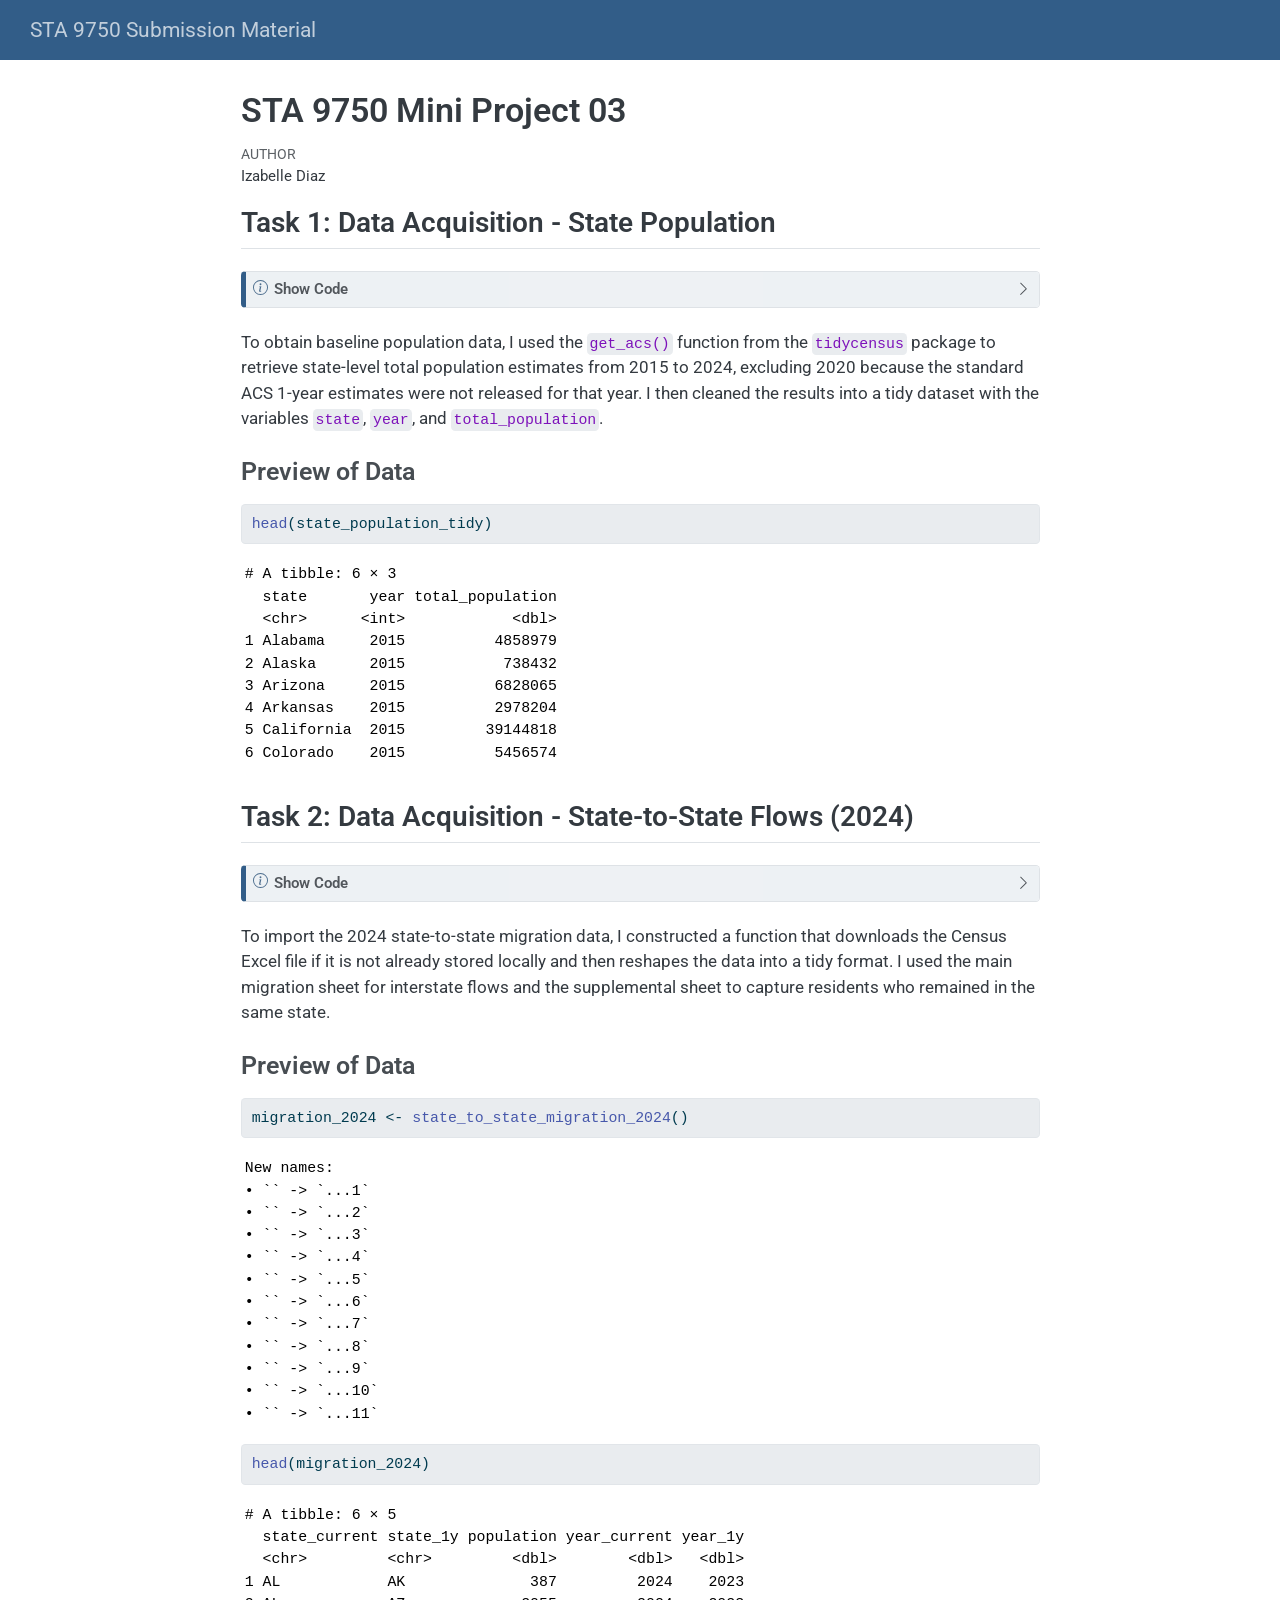
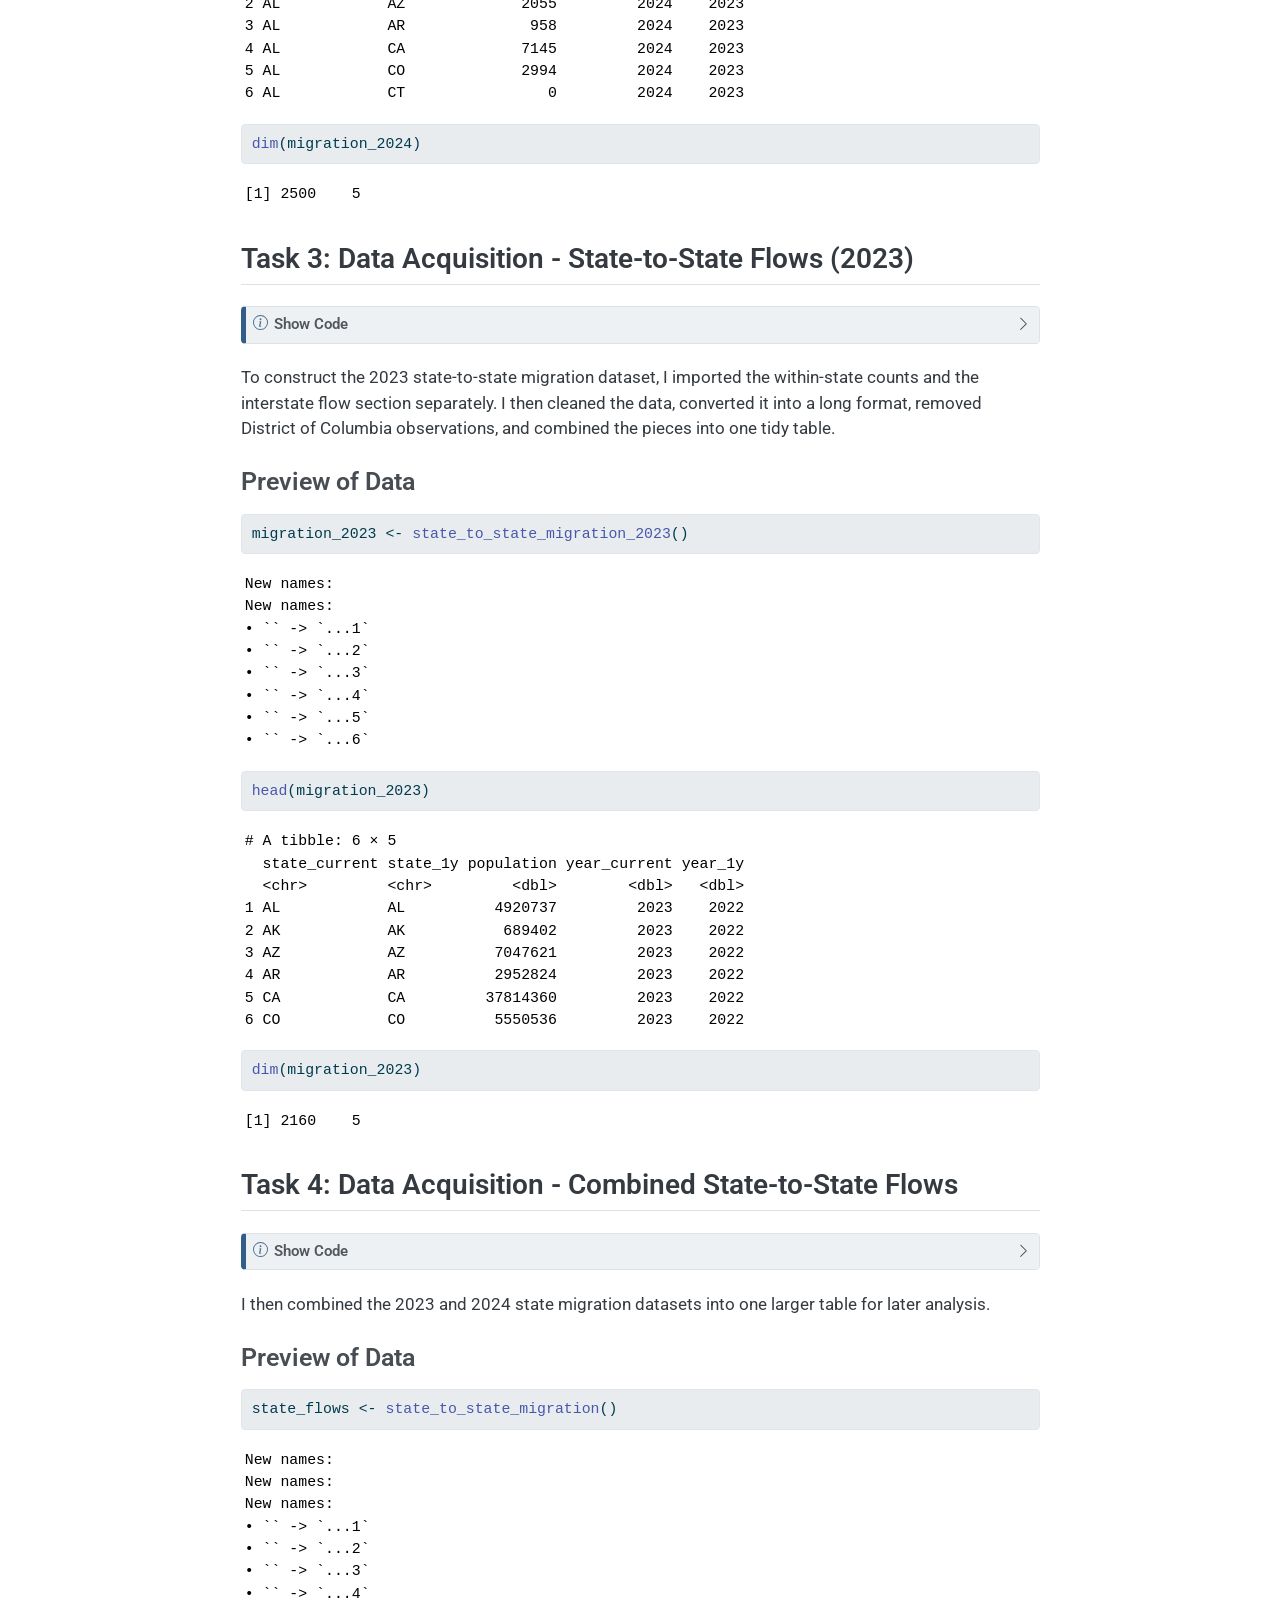
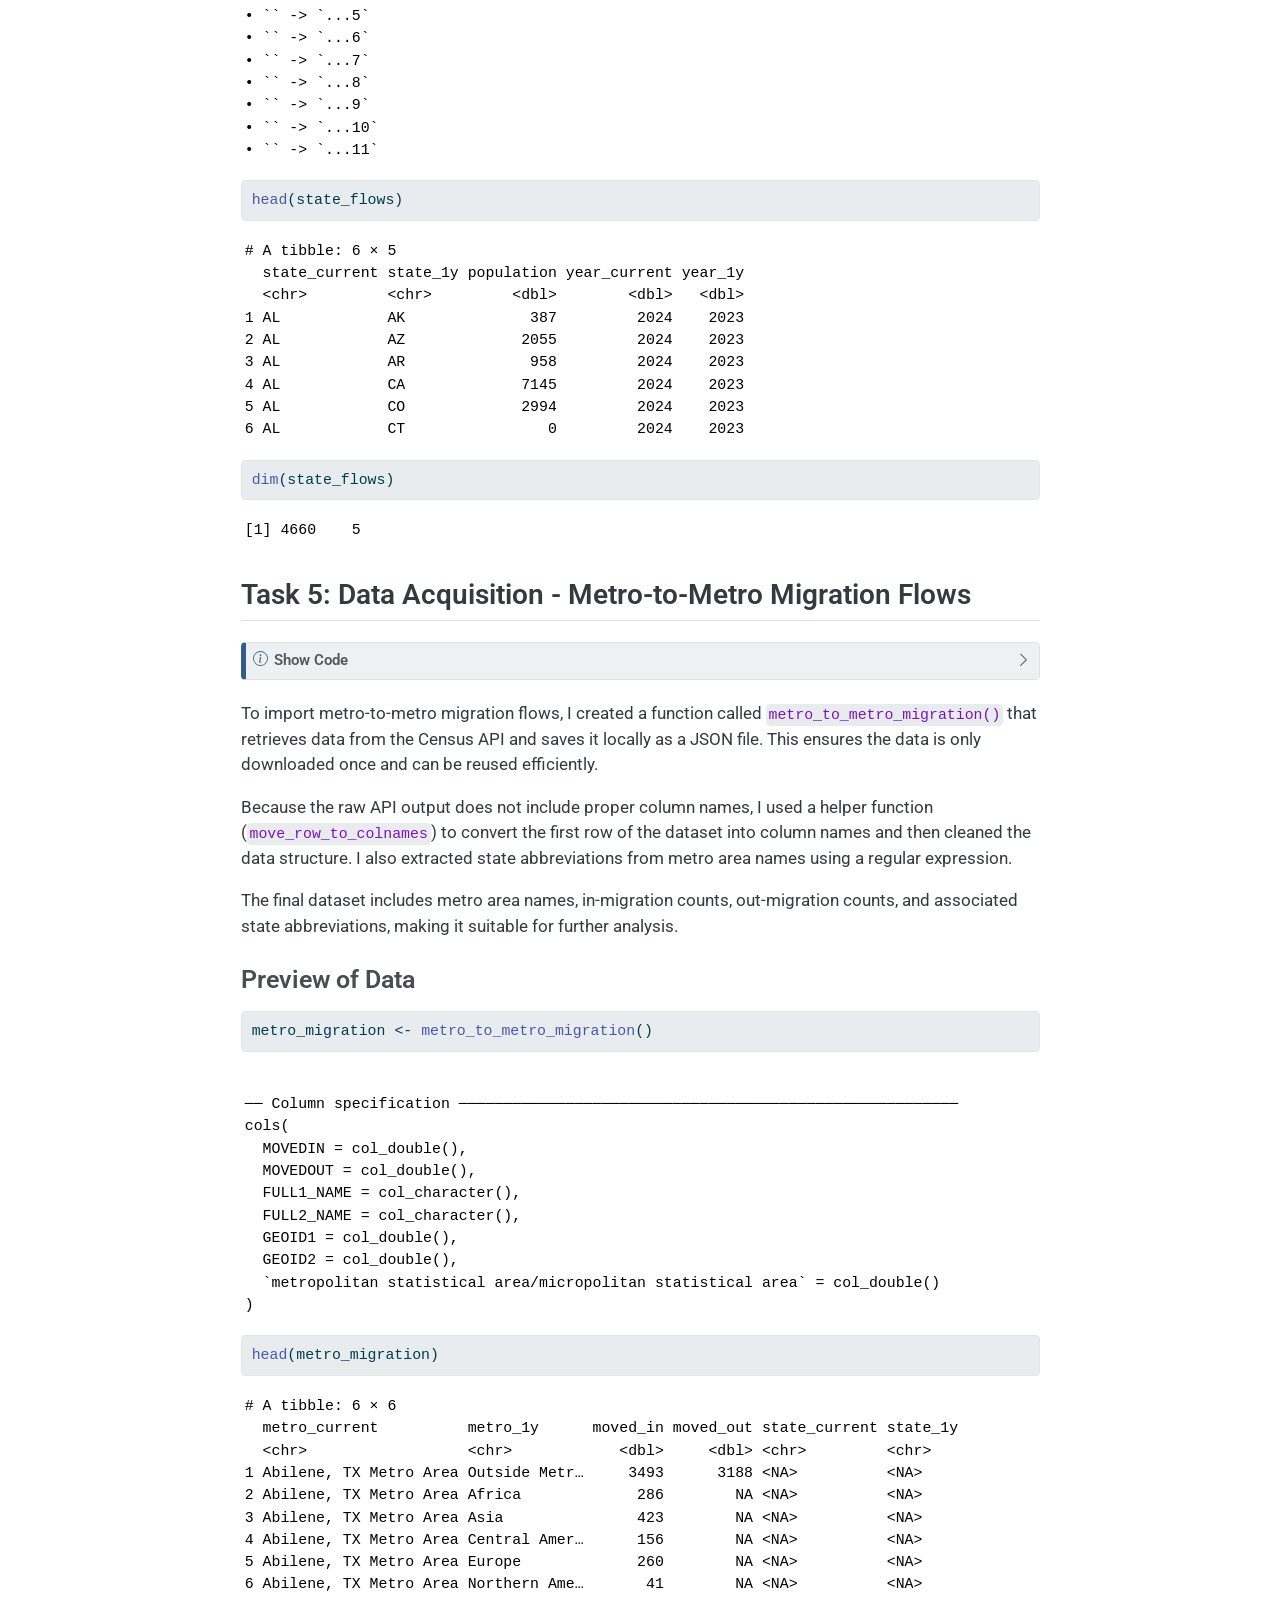
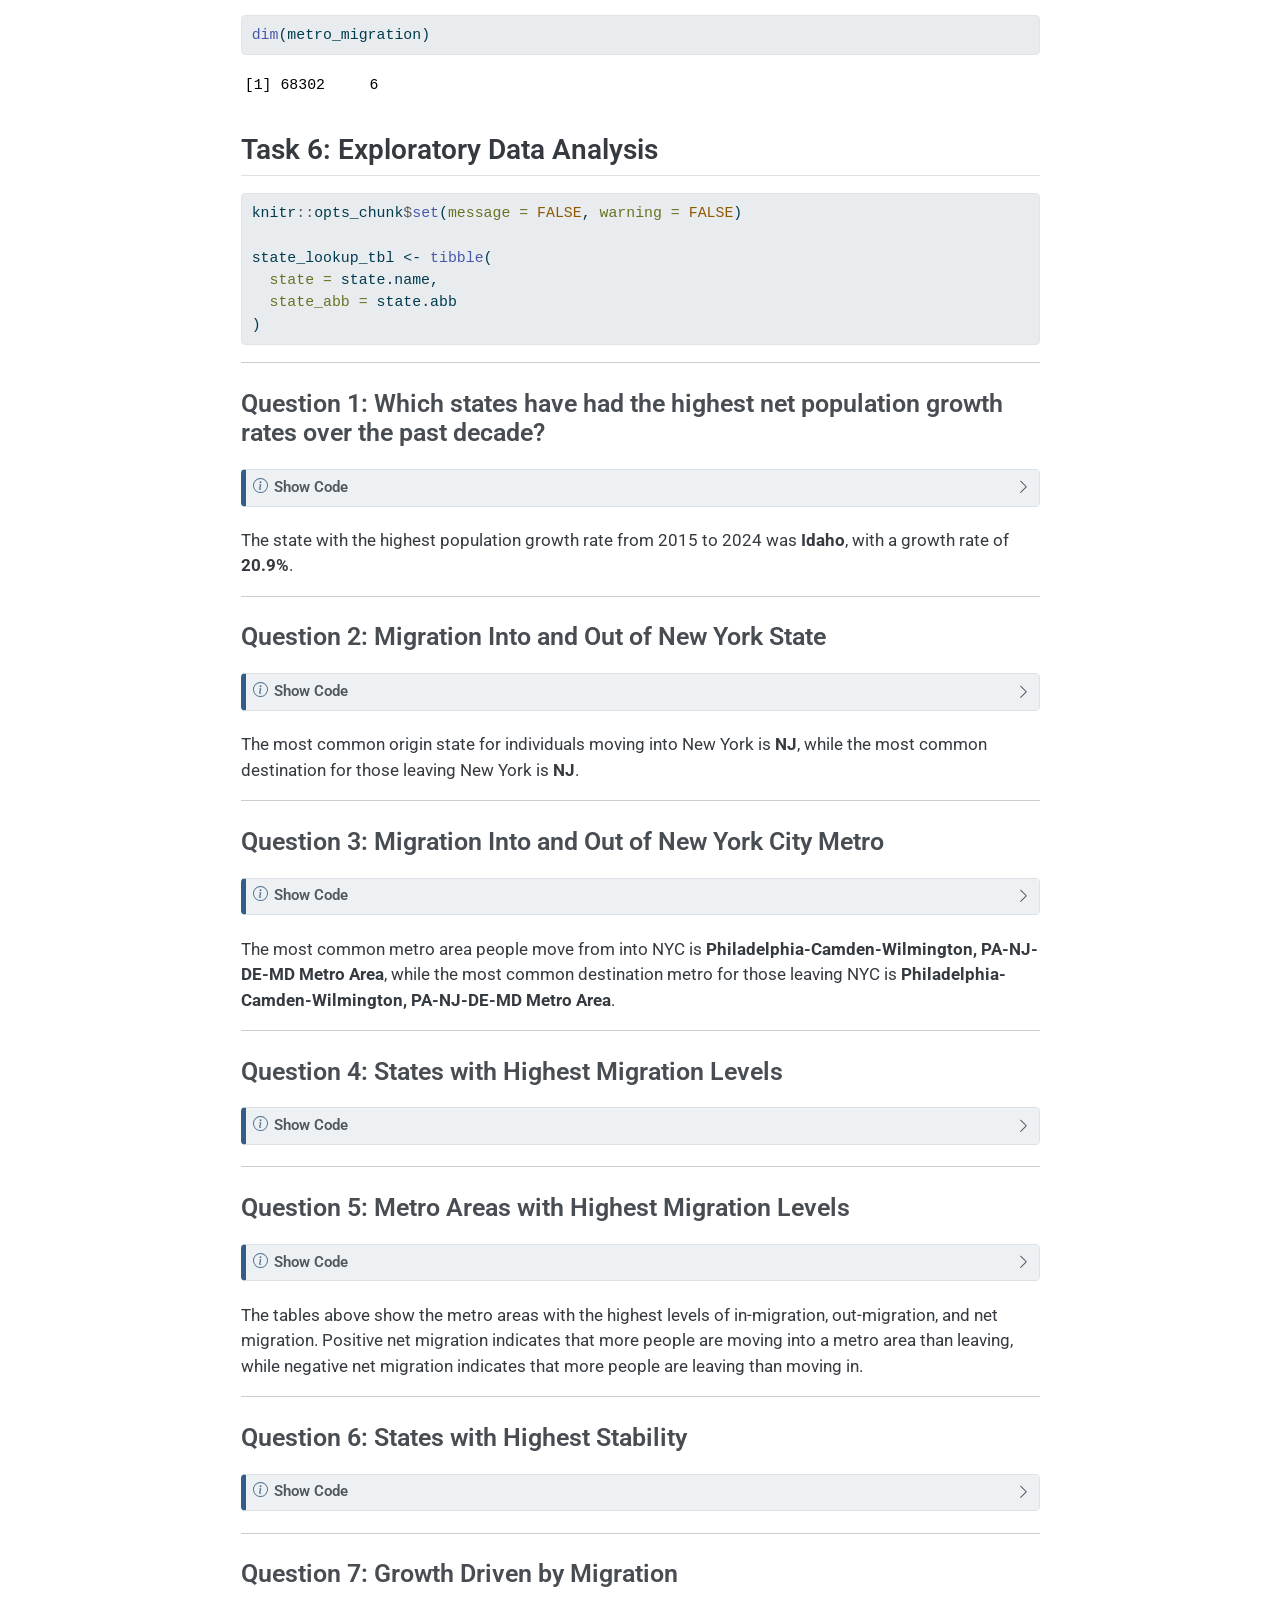
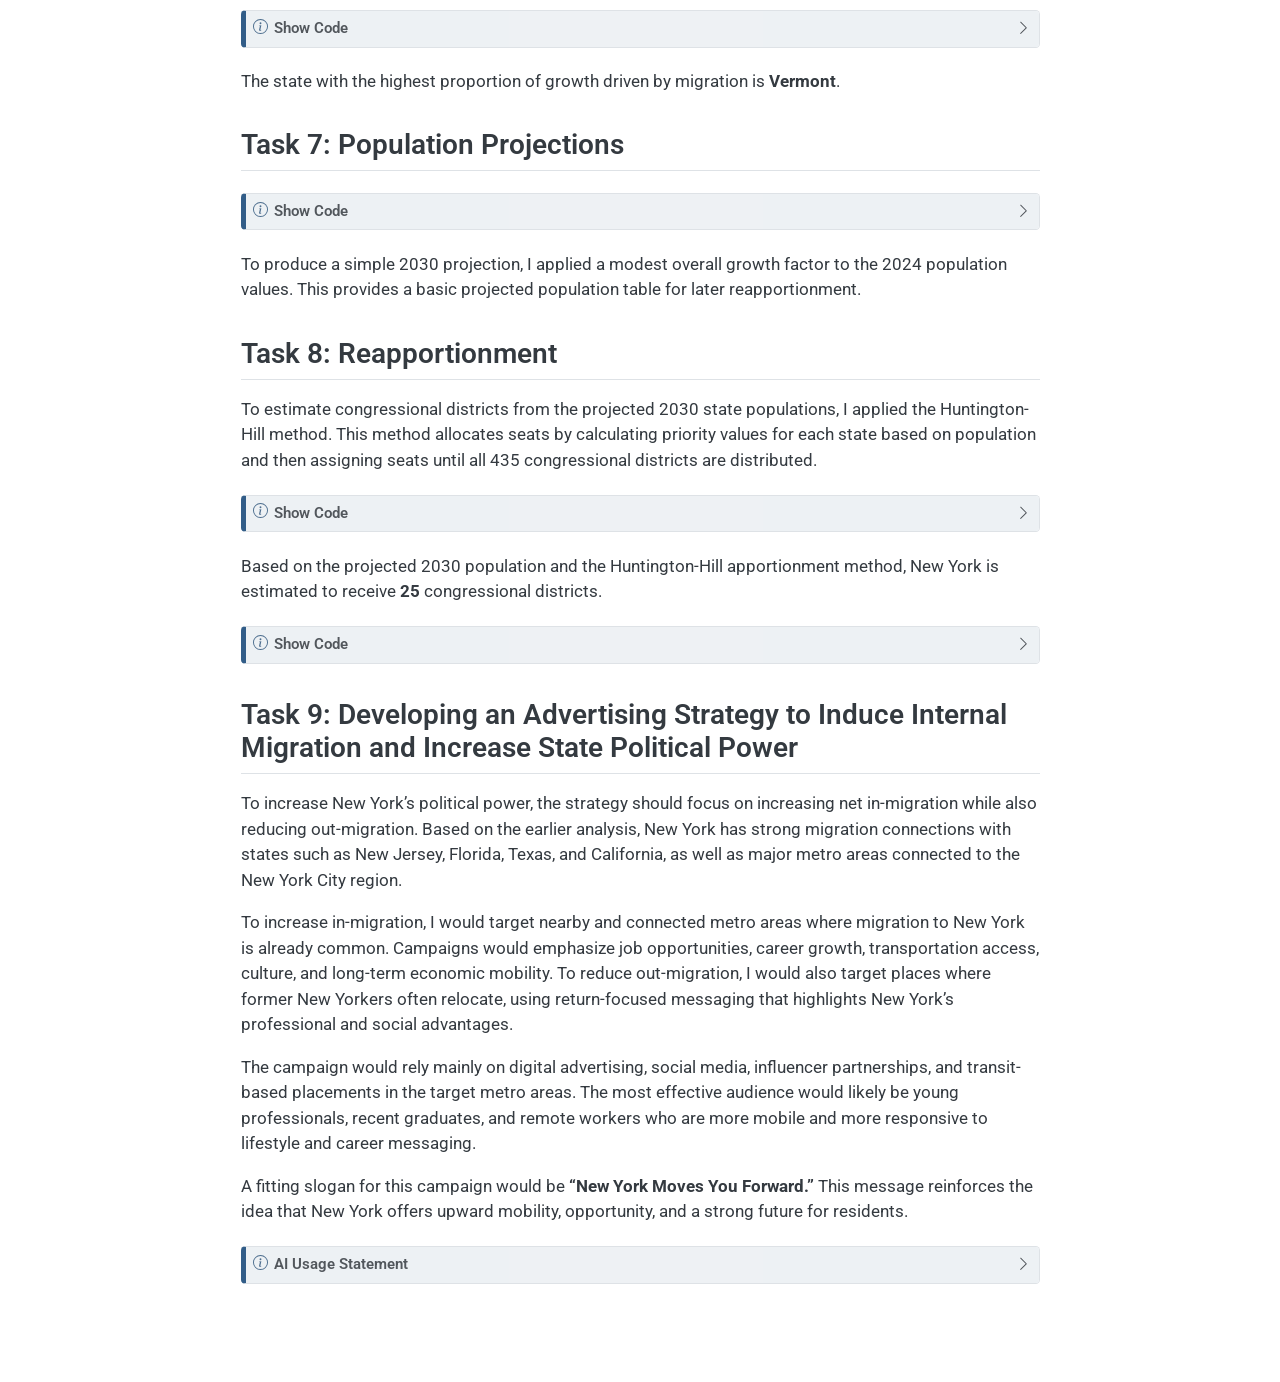
<file: docs/mp03.html>
<!DOCTYPE html>
<html xmlns="http://www.w3.org/1999/xhtml" lang="en" xml:lang="en"><head>

<meta charset="utf-8">
<meta name="generator" content="quarto-1.9.35">

<meta name="viewport" content="width=device-width, initial-scale=1.0, user-scalable=yes">

<meta name="author" content="Izabelle Diaz">

<title>STA 9750 Mini Project 03 – STA 9750 Submission Material</title>
<style>
/* Default styles provided by pandoc.
** See https://pandoc.org/MANUAL.html#variables-for-html for config info.
*/
code{white-space: pre-wrap;}
span.smallcaps{font-variant: small-caps;}
div.columns{display: flex; gap: min(4vw, 1.5em);}
div.column{flex: auto; overflow-x: auto;}
div.hanging-indent{margin-left: 1.5em; text-indent: -1.5em;}
ul.task-list{list-style: none;}
ul.task-list li input[type="checkbox"] {
  width: 0.8em;
  margin: 0 0.8em 0.2em -1em; /* quarto-specific, see https://github.com/quarto-dev/quarto-cli/issues/4556 */ 
  vertical-align: middle;
}
/* CSS for syntax highlighting */
html { -webkit-text-size-adjust: 100%; }
pre > code.sourceCode { white-space: pre; position: relative; }
pre > code.sourceCode > span { display: inline-block; line-height: 1.25; }
pre > code.sourceCode > span:empty { height: 1.2em; }
.sourceCode { overflow: visible; }
code.sourceCode > span { color: inherit; text-decoration: inherit; }
div.sourceCode { margin: 1em 0; }
pre.sourceCode { margin: 0; }
@media screen {
div.sourceCode { overflow: auto; }
}
@media print {
pre > code.sourceCode { white-space: pre-wrap; }
pre > code.sourceCode > span { text-indent: -5em; padding-left: 5em; }
}
pre.numberSource code
  { counter-reset: source-line 0; }
pre.numberSource code > span
  { position: relative; left: -4em; counter-increment: source-line; }
pre.numberSource code > span > a:first-child::before
  { content: counter(source-line);
    position: relative; left: -1em; text-align: right; vertical-align: baseline;
    border: none; display: inline-block;
    -webkit-touch-callout: none; -webkit-user-select: none;
    -khtml-user-select: none; -moz-user-select: none;
    -ms-user-select: none; user-select: none;
    padding: 0 4px; width: 4em;
  }
pre.numberSource { margin-left: 3em;  padding-left: 4px; }
div.sourceCode
  {   }
@media screen {
pre > code.sourceCode > span > a:first-child::before { text-decoration: underline; }
}
</style>


<script src="site_libs/quarto-nav/quarto-nav.js"></script>
<script src="site_libs/quarto-nav/headroom.min.js"></script>
<script src="site_libs/clipboard/clipboard.min.js"></script>
<script src="site_libs/quarto-search/autocomplete.umd.js"></script>
<script src="site_libs/quarto-search/fuse.min.js"></script>
<script src="site_libs/quarto-search/quarto-search.js"></script>
<meta name="quarto:offset" content="./">
<script src="site_libs/quarto-html/quarto.js" type="module"></script>
<script src="site_libs/quarto-html/tabsets/tabsets.js" type="module"></script>
<script src="site_libs/quarto-html/popper.min.js"></script>
<script src="site_libs/quarto-html/tippy.umd.min.js"></script>
<script src="site_libs/quarto-html/anchor.min.js"></script>
<link href="site_libs/quarto-html/tippy.css" rel="stylesheet">
<link href="site_libs/quarto-html/quarto-syntax-highlighting-46f66b053e56abd73bb6e954d61a315b.css" rel="stylesheet" id="quarto-text-highlighting-styles">
<script src="site_libs/bootstrap/bootstrap.min.js"></script>
<link href="site_libs/bootstrap/bootstrap-icons.css" rel="stylesheet">
<link href="site_libs/bootstrap/bootstrap-fd90698b42d7895b427ee91717d5df9b.min.css" rel="stylesheet" append-hash="true" id="quarto-bootstrap" data-mode="light">
<script id="quarto-search-options" type="application/json">{
  "location": "navbar",
  "copy-button": false,
  "collapse-after": 3,
  "panel-placement": "end",
  "type": "overlay",
  "limit": 50,
  "keyboard-shortcut": [
    "f",
    "/",
    "s"
  ],
  "show-item-context": false,
  "language": {
    "search-no-results-text": "No results",
    "search-matching-documents-text": "matching documents",
    "search-copy-link-title": "Copy link to search",
    "search-hide-matches-text": "Hide additional matches",
    "search-more-match-text": "more match in this document",
    "search-more-matches-text": "more matches in this document",
    "search-clear-button-title": "Clear",
    "search-text-placeholder": "",
    "search-detached-cancel-button-title": "Cancel",
    "search-submit-button-title": "Submit",
    "search-label": "Search"
  }
}</script>


</head>

<body class="nav-fixed fullcontent quarto-light">

<div id="quarto-search-results"></div>
  <header id="quarto-header" class="headroom fixed-top">
    <nav class="navbar navbar-expand-lg " data-bs-theme="dark">
      <div class="navbar-container container-fluid">
      <div class="navbar-brand-container mx-auto">
    <a class="navbar-brand" href="./index.html">
    <span class="navbar-title">STA 9750 Submission Material</span>
    </a>
  </div>
        <div class="quarto-navbar-tools tools-end">
</div>
      </div> <!-- /container-fluid -->
    </nav>
</header>
<!-- content -->
<div id="quarto-content" class="quarto-container page-columns page-rows-contents page-layout-article page-navbar">
<!-- sidebar -->
<!-- margin-sidebar -->
    
<!-- main -->
<main class="content" id="quarto-document-content">

<header id="title-block-header" class="quarto-title-block default">
<div class="quarto-title">
<h1 class="title">STA 9750 Mini Project 03</h1>
</div>



<div class="quarto-title-meta">

    <div>
    <div class="quarto-title-meta-heading">Author</div>
    <div class="quarto-title-meta-contents">
             <p>Izabelle Diaz </p>
          </div>
  </div>
    
  
    
  </div>
  


</header>


<section id="task-1-data-acquisition---state-population" class="level2">
<h2 class="anchored" data-anchor-id="task-1-data-acquisition---state-population">Task 1: Data Acquisition - State Population</h2>
<div class="callout callout-style-default callout-note callout-titled" title="Show Code">
<div class="callout-header d-flex align-content-center collapsed" data-bs-toggle="collapse" data-bs-target=".callout-1-contents" aria-controls="callout-1" aria-expanded="false" aria-label="Toggle callout">
<div class="callout-icon-container">
<i class="callout-icon"></i>
</div>
<div class="callout-title-container flex-fill">
<span class="screen-reader-only">Note</span>Show Code
</div>
<div class="callout-btn-toggle d-inline-block border-0 py-1 ps-1 pe-0 float-end"><i class="callout-toggle"></i></div>
</div>
<div id="callout-1" class="callout-1-contents callout-collapse collapse">
<div class="callout-body-container callout-body">
<div class="cell">
<div class="code-copy-outer-scaffold"><div class="sourceCode cell-code" id="cb1"><pre class="sourceCode r code-with-copy"><code class="sourceCode r"><span id="cb1-1"><a href="#cb1-1" aria-hidden="true" tabindex="-1"></a><span class="fu">library</span>(tidyverse)</span></code></pre></div><button title="Copy to Clipboard" class="code-copy-button"><i class="bi"></i></button></div>
<div class="cell-output cell-output-stderr">
<pre><code>── Attaching core tidyverse packages ──────────────────────── tidyverse 2.0.0 ──
✔ dplyr     1.2.1     ✔ readr     2.2.0
✔ forcats   1.0.1     ✔ stringr   1.6.0
✔ ggplot2   4.0.2     ✔ tibble    3.3.1
✔ lubridate 1.9.5     ✔ tidyr     1.3.2
✔ purrr     1.2.2     
── Conflicts ────────────────────────────────────────── tidyverse_conflicts() ──
✖ dplyr::filter() masks stats::filter()
✖ dplyr::lag()    masks stats::lag()
ℹ Use the conflicted package (&lt;http://conflicted.r-lib.org/&gt;) to force all conflicts to become errors</code></pre>
</div>
<div class="code-copy-outer-scaffold"><div class="sourceCode cell-code" id="cb3"><pre class="sourceCode r code-with-copy"><code class="sourceCode r"><span id="cb3-1"><a href="#cb3-1" aria-hidden="true" tabindex="-1"></a><span class="fu">library</span>(tidycensus)</span>
<span id="cb3-2"><a href="#cb3-2" aria-hidden="true" tabindex="-1"></a><span class="fu">library</span>(sf)</span></code></pre></div><button title="Copy to Clipboard" class="code-copy-button"><i class="bi"></i></button></div>
<div class="cell-output cell-output-stderr">
<pre><code>Linking to GEOS 3.14.1, GDAL 3.12.1, PROJ 9.7.1; sf_use_s2() is TRUE</code></pre>
</div>
<div class="code-copy-outer-scaffold"><div class="sourceCode cell-code" id="cb5"><pre class="sourceCode r code-with-copy"><code class="sourceCode r"><span id="cb5-1"><a href="#cb5-1" aria-hidden="true" tabindex="-1"></a><span class="fu">library</span>(readxl)</span>
<span id="cb5-2"><a href="#cb5-2" aria-hidden="true" tabindex="-1"></a><span class="fu">library</span>(jsonlite)</span></code></pre></div><button title="Copy to Clipboard" class="code-copy-button"><i class="bi"></i></button></div>
<div class="cell-output cell-output-stderr">
<pre><code>
Attaching package: 'jsonlite'

The following object is masked from 'package:purrr':

    flatten</code></pre>
</div>
<div class="code-copy-outer-scaffold"><div class="sourceCode cell-code" id="cb7"><pre class="sourceCode r code-with-copy"><code class="sourceCode r"><span id="cb7-1"><a href="#cb7-1" aria-hidden="true" tabindex="-1"></a><span class="fu">library</span>(gt)</span>
<span id="cb7-2"><a href="#cb7-2" aria-hidden="true" tabindex="-1"></a><span class="fu">library</span>(scales)</span></code></pre></div><button title="Copy to Clipboard" class="code-copy-button"><i class="bi"></i></button></div>
<div class="cell-output cell-output-stderr">
<pre><code>
Attaching package: 'scales'

The following object is masked from 'package:purrr':

    discard

The following object is masked from 'package:readr':

    col_factor</code></pre>
</div>
<div class="code-copy-outer-scaffold"><div class="sourceCode cell-code" id="cb9"><pre class="sourceCode r code-with-copy"><code class="sourceCode r"><span id="cb9-1"><a href="#cb9-1" aria-hidden="true" tabindex="-1"></a><span class="fu">dir.create</span>(<span class="st">"data/mp03"</span>, <span class="at">recursive =</span> <span class="cn">TRUE</span>, <span class="at">showWarnings =</span> <span class="cn">FALSE</span>)</span>
<span id="cb9-2"><a href="#cb9-2" aria-hidden="true" tabindex="-1"></a></span>
<span id="cb9-3"><a href="#cb9-3" aria-hidden="true" tabindex="-1"></a>state_pop_2015_2024 <span class="ot">&lt;-</span> <span class="fu">map_dfr</span>(<span class="fu">c</span>(<span class="dv">2015</span><span class="sc">:</span><span class="dv">2019</span>, <span class="dv">2021</span><span class="sc">:</span><span class="dv">2024</span>), <span class="cf">function</span>(y) {</span>
<span id="cb9-4"><a href="#cb9-4" aria-hidden="true" tabindex="-1"></a>  <span class="fu">get_acs</span>(</span>
<span id="cb9-5"><a href="#cb9-5" aria-hidden="true" tabindex="-1"></a>    <span class="at">geography =</span> <span class="st">"state"</span>,</span>
<span id="cb9-6"><a href="#cb9-6" aria-hidden="true" tabindex="-1"></a>    <span class="at">variables =</span> <span class="fu">c</span>(<span class="at">total_population =</span> <span class="st">"B01003_001"</span>),</span>
<span id="cb9-7"><a href="#cb9-7" aria-hidden="true" tabindex="-1"></a>    <span class="at">year =</span> y,</span>
<span id="cb9-8"><a href="#cb9-8" aria-hidden="true" tabindex="-1"></a>    <span class="at">survey =</span> <span class="st">"acs1"</span></span>
<span id="cb9-9"><a href="#cb9-9" aria-hidden="true" tabindex="-1"></a>  ) <span class="sc">%&gt;%</span></span>
<span id="cb9-10"><a href="#cb9-10" aria-hidden="true" tabindex="-1"></a>    <span class="fu">select</span>(NAME, <span class="at">total_population =</span> estimate) <span class="sc">%&gt;%</span></span>
<span id="cb9-11"><a href="#cb9-11" aria-hidden="true" tabindex="-1"></a>    <span class="fu">mutate</span>(<span class="at">year =</span> y)</span>
<span id="cb9-12"><a href="#cb9-12" aria-hidden="true" tabindex="-1"></a>})</span></code></pre></div><button title="Copy to Clipboard" class="code-copy-button"><i class="bi"></i></button></div>
<div class="cell-output cell-output-stderr">
<pre><code>Getting data from the 2015 1-year ACS
The 1-year ACS provides data for geographies with populations of 65,000 and greater.</code></pre>
</div>
<div class="cell-output cell-output-stderr">
<pre><code>Warning: • You have not set a Census API key. Users without a key are limited to 500
queries per day and may experience performance limitations.
ℹ For best results, get a Census API key at
http://api.census.gov/data/key_signup.html and then supply the key to the
`census_api_key()` function to use it throughout your tidycensus session.
This warning is displayed once per session.</code></pre>
</div>
<div class="cell-output cell-output-stderr">
<pre><code>Getting data from the 2016 1-year ACS
The 1-year ACS provides data for geographies with populations of 65,000 and greater.
Getting data from the 2017 1-year ACS
The 1-year ACS provides data for geographies with populations of 65,000 and greater.
Getting data from the 2018 1-year ACS
The 1-year ACS provides data for geographies with populations of 65,000 and greater.
Getting data from the 2019 1-year ACS
The 1-year ACS provides data for geographies with populations of 65,000 and greater.
Getting data from the 2021 1-year ACS
The 1-year ACS provides data for geographies with populations of 65,000 and greater.
Getting data from the 2022 1-year ACS
The 1-year ACS provides data for geographies with populations of 65,000 and greater.
Getting data from the 2023 1-year ACS
The 1-year ACS provides data for geographies with populations of 65,000 and greater.
Getting data from the 2024 1-year ACS
The 1-year ACS provides data for geographies with populations of 65,000 and greater.</code></pre>
</div>
<div class="code-copy-outer-scaffold"><div class="sourceCode cell-code" id="cb13"><pre class="sourceCode r code-with-copy"><code class="sourceCode r"><span id="cb13-1"><a href="#cb13-1" aria-hidden="true" tabindex="-1"></a>state_population_tidy <span class="ot">&lt;-</span> state_pop_2015_2024 <span class="sc">%&gt;%</span></span>
<span id="cb13-2"><a href="#cb13-2" aria-hidden="true" tabindex="-1"></a>  <span class="fu">transmute</span>(</span>
<span id="cb13-3"><a href="#cb13-3" aria-hidden="true" tabindex="-1"></a>    <span class="at">state =</span> NAME,</span>
<span id="cb13-4"><a href="#cb13-4" aria-hidden="true" tabindex="-1"></a>    year,</span>
<span id="cb13-5"><a href="#cb13-5" aria-hidden="true" tabindex="-1"></a>    total_population</span>
<span id="cb13-6"><a href="#cb13-6" aria-hidden="true" tabindex="-1"></a>  )</span></code></pre></div><button title="Copy to Clipboard" class="code-copy-button"><i class="bi"></i></button></div>
</div>
</div>
</div>
</div>
<p>To obtain baseline population data, I used the <code>get_acs()</code> function from the <code>tidycensus</code> package to retrieve state-level total population estimates from 2015 to 2024, excluding 2020 because the standard ACS 1-year estimates were not released for that year. I then cleaned the results into a tidy dataset with the variables <code>state</code>, <code>year</code>, and <code>total_population</code>.</p>
<section id="preview-of-data" class="level3">
<h3 class="anchored" data-anchor-id="preview-of-data">Preview of Data</h3>
<div class="cell">
<div class="code-copy-outer-scaffold"><div class="sourceCode cell-code" id="cb14"><pre class="sourceCode r code-with-copy"><code class="sourceCode r"><span id="cb14-1"><a href="#cb14-1" aria-hidden="true" tabindex="-1"></a><span class="fu">head</span>(state_population_tidy)</span></code></pre></div><button title="Copy to Clipboard" class="code-copy-button"><i class="bi"></i></button></div>
<div class="cell-output cell-output-stdout">
<pre><code># A tibble: 6 × 3
  state       year total_population
  &lt;chr&gt;      &lt;int&gt;            &lt;dbl&gt;
1 Alabama     2015          4858979
2 Alaska      2015           738432
3 Arizona     2015          6828065
4 Arkansas    2015          2978204
5 California  2015         39144818
6 Colorado    2015          5456574</code></pre>
</div>
</div>
</section>
</section>
<section id="task-2-data-acquisition---state-to-state-flows-2024" class="level2">
<h2 class="anchored" data-anchor-id="task-2-data-acquisition---state-to-state-flows-2024">Task 2: Data Acquisition - State-to-State Flows (2024)</h2>
<div class="callout callout-style-default callout-note callout-titled" title="Show Code">
<div class="callout-header d-flex align-content-center collapsed" data-bs-toggle="collapse" data-bs-target=".callout-2-contents" aria-controls="callout-2" aria-expanded="false" aria-label="Toggle callout">
<div class="callout-icon-container">
<i class="callout-icon"></i>
</div>
<div class="callout-title-container flex-fill">
<span class="screen-reader-only">Note</span>Show Code
</div>
<div class="callout-btn-toggle d-inline-block border-0 py-1 ps-1 pe-0 float-end"><i class="callout-toggle"></i></div>
</div>
<div id="callout-2" class="callout-2-contents callout-collapse collapse">
<div class="callout-body-container callout-body">
<div class="cell">
<div class="code-copy-outer-scaffold"><div class="sourceCode cell-code" id="cb16"><pre class="sourceCode r code-with-copy"><code class="sourceCode r"><span id="cb16-1"><a href="#cb16-1" aria-hidden="true" tabindex="-1"></a>state_to_state_migration_2024 <span class="ot">&lt;-</span> <span class="cf">function</span>() {</span>
<span id="cb16-2"><a href="#cb16-2" aria-hidden="true" tabindex="-1"></a></span>
<span id="cb16-3"><a href="#cb16-3" aria-hidden="true" tabindex="-1"></a>  file_path <span class="ot">&lt;-</span> <span class="st">"data/mp03/State_to_State_Migration_Table_2024_T13.xlsx"</span></span>
<span id="cb16-4"><a href="#cb16-4" aria-hidden="true" tabindex="-1"></a></span>
<span id="cb16-5"><a href="#cb16-5" aria-hidden="true" tabindex="-1"></a>  <span class="cf">if</span> (<span class="sc">!</span><span class="fu">file.exists</span>(file_path)) {</span>
<span id="cb16-6"><a href="#cb16-6" aria-hidden="true" tabindex="-1"></a>    <span class="fu">download.file</span>(</span>
<span id="cb16-7"><a href="#cb16-7" aria-hidden="true" tabindex="-1"></a>      <span class="st">"https://www2.census.gov/programs-surveys/demo/tables/geographic-mobility/2024/state-to-state-migration/State_to_State_Migration_Table_2024_T13.xlsx"</span>,</span>
<span id="cb16-8"><a href="#cb16-8" aria-hidden="true" tabindex="-1"></a>      file_path,</span>
<span id="cb16-9"><a href="#cb16-9" aria-hidden="true" tabindex="-1"></a>      <span class="at">mode =</span> <span class="st">"wb"</span></span>
<span id="cb16-10"><a href="#cb16-10" aria-hidden="true" tabindex="-1"></a>    )</span>
<span id="cb16-11"><a href="#cb16-11" aria-hidden="true" tabindex="-1"></a>  }</span>
<span id="cb16-12"><a href="#cb16-12" aria-hidden="true" tabindex="-1"></a></span>
<span id="cb16-13"><a href="#cb16-13" aria-hidden="true" tabindex="-1"></a>  state_lookup <span class="ot">&lt;-</span> <span class="fu">c</span>(</span>
<span id="cb16-14"><a href="#cb16-14" aria-hidden="true" tabindex="-1"></a>    <span class="fu">setNames</span>(state.abb, state.name),</span>
<span id="cb16-15"><a href="#cb16-15" aria-hidden="true" tabindex="-1"></a>    <span class="st">"District of Columbia"</span> <span class="ot">=</span> <span class="st">"DC"</span></span>
<span id="cb16-16"><a href="#cb16-16" aria-hidden="true" tabindex="-1"></a>  )</span>
<span id="cb16-17"><a href="#cb16-17" aria-hidden="true" tabindex="-1"></a></span>
<span id="cb16-18"><a href="#cb16-18" aria-hidden="true" tabindex="-1"></a>  movers_2024 <span class="ot">&lt;-</span> <span class="fu">read_excel</span>(</span>
<span id="cb16-19"><a href="#cb16-19" aria-hidden="true" tabindex="-1"></a>    file_path,</span>
<span id="cb16-20"><a href="#cb16-20" aria-hidden="true" tabindex="-1"></a>    <span class="at">sheet =</span> <span class="st">"Table"</span>,</span>
<span id="cb16-21"><a href="#cb16-21" aria-hidden="true" tabindex="-1"></a>    <span class="at">skip =</span> <span class="dv">8</span>,</span>
<span id="cb16-22"><a href="#cb16-22" aria-hidden="true" tabindex="-1"></a>    <span class="at">col_names =</span> <span class="fu">c</span>(<span class="st">"state_current"</span>, <span class="st">"state_1y"</span>, <span class="st">"population"</span>, <span class="st">"moe"</span>)</span>
<span id="cb16-23"><a href="#cb16-23" aria-hidden="true" tabindex="-1"></a>  ) <span class="sc">%&gt;%</span></span>
<span id="cb16-24"><a href="#cb16-24" aria-hidden="true" tabindex="-1"></a>    <span class="fu">mutate</span>(</span>
<span id="cb16-25"><a href="#cb16-25" aria-hidden="true" tabindex="-1"></a>      <span class="at">state_current =</span> <span class="fu">str_trim</span>(<span class="fu">as.character</span>(state_current)),</span>
<span id="cb16-26"><a href="#cb16-26" aria-hidden="true" tabindex="-1"></a>      <span class="at">state_1y =</span> <span class="fu">str_trim</span>(<span class="fu">as.character</span>(state_1y)),</span>
<span id="cb16-27"><a href="#cb16-27" aria-hidden="true" tabindex="-1"></a>      <span class="at">population =</span> <span class="fu">str_trim</span>(<span class="fu">as.character</span>(population)),</span>
<span id="cb16-28"><a href="#cb16-28" aria-hidden="true" tabindex="-1"></a>      <span class="at">population =</span> <span class="fu">replace_na</span>(population, <span class="st">"0"</span>),</span>
<span id="cb16-29"><a href="#cb16-29" aria-hidden="true" tabindex="-1"></a>      <span class="at">population =</span> <span class="fu">replace</span>(population, population <span class="sc">==</span> <span class="st">"N"</span>, <span class="st">"0"</span>)</span>
<span id="cb16-30"><a href="#cb16-30" aria-hidden="true" tabindex="-1"></a>    ) <span class="sc">%&gt;%</span></span>
<span id="cb16-31"><a href="#cb16-31" aria-hidden="true" tabindex="-1"></a>    <span class="fu">filter</span>(</span>
<span id="cb16-32"><a href="#cb16-32" aria-hidden="true" tabindex="-1"></a>      <span class="sc">!</span><span class="fu">is.na</span>(state_current),</span>
<span id="cb16-33"><a href="#cb16-33" aria-hidden="true" tabindex="-1"></a>      <span class="sc">!</span><span class="fu">is.na</span>(state_1y),</span>
<span id="cb16-34"><a href="#cb16-34" aria-hidden="true" tabindex="-1"></a>      population <span class="sc">!=</span> <span class="st">"X"</span>,</span>
<span id="cb16-35"><a href="#cb16-35" aria-hidden="true" tabindex="-1"></a>      state_current <span class="sc">!=</span> <span class="st">"District of Columbia"</span>,</span>
<span id="cb16-36"><a href="#cb16-36" aria-hidden="true" tabindex="-1"></a>      state_1y <span class="sc">!=</span> <span class="st">"District of Columbia"</span></span>
<span id="cb16-37"><a href="#cb16-37" aria-hidden="true" tabindex="-1"></a>    ) <span class="sc">%&gt;%</span></span>
<span id="cb16-38"><a href="#cb16-38" aria-hidden="true" tabindex="-1"></a>    <span class="fu">mutate</span>(</span>
<span id="cb16-39"><a href="#cb16-39" aria-hidden="true" tabindex="-1"></a>      <span class="at">population =</span> <span class="fu">suppressWarnings</span>(<span class="fu">as.numeric</span>(population)),</span>
<span id="cb16-40"><a href="#cb16-40" aria-hidden="true" tabindex="-1"></a>      <span class="at">year_current =</span> <span class="dv">2024</span>,</span>
<span id="cb16-41"><a href="#cb16-41" aria-hidden="true" tabindex="-1"></a>      <span class="at">year_1y =</span> <span class="dv">2023</span>,</span>
<span id="cb16-42"><a href="#cb16-42" aria-hidden="true" tabindex="-1"></a>      <span class="at">state_current =</span> <span class="fu">unname</span>(state_lookup[state_current]),</span>
<span id="cb16-43"><a href="#cb16-43" aria-hidden="true" tabindex="-1"></a>      <span class="at">state_1y =</span> <span class="fu">unname</span>(state_lookup[state_1y])</span>
<span id="cb16-44"><a href="#cb16-44" aria-hidden="true" tabindex="-1"></a>    ) <span class="sc">%&gt;%</span></span>
<span id="cb16-45"><a href="#cb16-45" aria-hidden="true" tabindex="-1"></a>    <span class="fu">filter</span>(</span>
<span id="cb16-46"><a href="#cb16-46" aria-hidden="true" tabindex="-1"></a>      <span class="sc">!</span><span class="fu">is.na</span>(population),</span>
<span id="cb16-47"><a href="#cb16-47" aria-hidden="true" tabindex="-1"></a>      <span class="sc">!</span><span class="fu">is.na</span>(state_current),</span>
<span id="cb16-48"><a href="#cb16-48" aria-hidden="true" tabindex="-1"></a>      <span class="sc">!</span><span class="fu">is.na</span>(state_1y)</span>
<span id="cb16-49"><a href="#cb16-49" aria-hidden="true" tabindex="-1"></a>    ) <span class="sc">%&gt;%</span></span>
<span id="cb16-50"><a href="#cb16-50" aria-hidden="true" tabindex="-1"></a>    <span class="fu">select</span>(state_current, state_1y, population, year_current, year_1y)</span>
<span id="cb16-51"><a href="#cb16-51" aria-hidden="true" tabindex="-1"></a></span>
<span id="cb16-52"><a href="#cb16-52" aria-hidden="true" tabindex="-1"></a>  stationary_2024 <span class="ot">&lt;-</span> <span class="fu">read_excel</span>(</span>
<span id="cb16-53"><a href="#cb16-53" aria-hidden="true" tabindex="-1"></a>    file_path,</span>
<span id="cb16-54"><a href="#cb16-54" aria-hidden="true" tabindex="-1"></a>    <span class="at">sheet =</span> <span class="st">"Supplemental - Current Res"</span>,</span>
<span id="cb16-55"><a href="#cb16-55" aria-hidden="true" tabindex="-1"></a>    <span class="at">skip =</span> <span class="dv">10</span>,</span>
<span id="cb16-56"><a href="#cb16-56" aria-hidden="true" tabindex="-1"></a>    <span class="at">col_names =</span> <span class="cn">FALSE</span></span>
<span id="cb16-57"><a href="#cb16-57" aria-hidden="true" tabindex="-1"></a>  ) <span class="sc">%&gt;%</span></span>
<span id="cb16-58"><a href="#cb16-58" aria-hidden="true" tabindex="-1"></a>    <span class="fu">select</span>(</span>
<span id="cb16-59"><a href="#cb16-59" aria-hidden="true" tabindex="-1"></a>      <span class="at">state_current =</span> <span class="dv">1</span>,</span>
<span id="cb16-60"><a href="#cb16-60" aria-hidden="true" tabindex="-1"></a>      <span class="at">same_residence =</span> <span class="dv">4</span>,</span>
<span id="cb16-61"><a href="#cb16-61" aria-hidden="true" tabindex="-1"></a>      <span class="at">same_state =</span> <span class="dv">6</span></span>
<span id="cb16-62"><a href="#cb16-62" aria-hidden="true" tabindex="-1"></a>    ) <span class="sc">%&gt;%</span></span>
<span id="cb16-63"><a href="#cb16-63" aria-hidden="true" tabindex="-1"></a>    <span class="fu">filter</span>(<span class="sc">!</span><span class="fu">is.na</span>(state_current), state_current <span class="sc">!=</span> <span class="st">"District of Columbia"</span>) <span class="sc">%&gt;%</span></span>
<span id="cb16-64"><a href="#cb16-64" aria-hidden="true" tabindex="-1"></a>    <span class="fu">mutate</span>(</span>
<span id="cb16-65"><a href="#cb16-65" aria-hidden="true" tabindex="-1"></a>      <span class="at">state_current =</span> <span class="fu">str_trim</span>(<span class="fu">as.character</span>(state_current)),</span>
<span id="cb16-66"><a href="#cb16-66" aria-hidden="true" tabindex="-1"></a>      <span class="at">state_1y =</span> state_current,</span>
<span id="cb16-67"><a href="#cb16-67" aria-hidden="true" tabindex="-1"></a>      <span class="at">same_residence =</span> <span class="fu">suppressWarnings</span>(<span class="fu">as.numeric</span>(same_residence)),</span>
<span id="cb16-68"><a href="#cb16-68" aria-hidden="true" tabindex="-1"></a>      <span class="at">same_state =</span> <span class="fu">suppressWarnings</span>(<span class="fu">as.numeric</span>(same_state)),</span>
<span id="cb16-69"><a href="#cb16-69" aria-hidden="true" tabindex="-1"></a>      <span class="at">population =</span> <span class="fu">replace_na</span>(same_residence, <span class="dv">0</span>) <span class="sc">+</span> <span class="fu">replace_na</span>(same_state, <span class="dv">0</span>),</span>
<span id="cb16-70"><a href="#cb16-70" aria-hidden="true" tabindex="-1"></a>      <span class="at">year_current =</span> <span class="dv">2024</span>,</span>
<span id="cb16-71"><a href="#cb16-71" aria-hidden="true" tabindex="-1"></a>      <span class="at">year_1y =</span> <span class="dv">2023</span>,</span>
<span id="cb16-72"><a href="#cb16-72" aria-hidden="true" tabindex="-1"></a>      <span class="at">state_current =</span> <span class="fu">unname</span>(state_lookup[state_current]),</span>
<span id="cb16-73"><a href="#cb16-73" aria-hidden="true" tabindex="-1"></a>      <span class="at">state_1y =</span> <span class="fu">unname</span>(state_lookup[state_1y])</span>
<span id="cb16-74"><a href="#cb16-74" aria-hidden="true" tabindex="-1"></a>    ) <span class="sc">%&gt;%</span></span>
<span id="cb16-75"><a href="#cb16-75" aria-hidden="true" tabindex="-1"></a>    <span class="fu">filter</span>(</span>
<span id="cb16-76"><a href="#cb16-76" aria-hidden="true" tabindex="-1"></a>      <span class="sc">!</span><span class="fu">is.na</span>(state_current),</span>
<span id="cb16-77"><a href="#cb16-77" aria-hidden="true" tabindex="-1"></a>      <span class="sc">!</span><span class="fu">is.na</span>(state_1y)</span>
<span id="cb16-78"><a href="#cb16-78" aria-hidden="true" tabindex="-1"></a>    ) <span class="sc">%&gt;%</span></span>
<span id="cb16-79"><a href="#cb16-79" aria-hidden="true" tabindex="-1"></a>    <span class="fu">select</span>(state_current, state_1y, population, year_current, year_1y)</span>
<span id="cb16-80"><a href="#cb16-80" aria-hidden="true" tabindex="-1"></a></span>
<span id="cb16-81"><a href="#cb16-81" aria-hidden="true" tabindex="-1"></a>  <span class="fu">bind_rows</span>(movers_2024, stationary_2024)</span>
<span id="cb16-82"><a href="#cb16-82" aria-hidden="true" tabindex="-1"></a>}</span></code></pre></div><button title="Copy to Clipboard" class="code-copy-button"><i class="bi"></i></button></div>
</div>
</div>
</div>
</div>
<p>To import the 2024 state-to-state migration data, I constructed a function that downloads the Census Excel file if it is not already stored locally and then reshapes the data into a tidy format. I used the main migration sheet for interstate flows and the supplemental sheet to capture residents who remained in the same state.</p>
<section id="preview-of-data-1" class="level3">
<h3 class="anchored" data-anchor-id="preview-of-data-1">Preview of Data</h3>
<div class="cell">
<div class="code-copy-outer-scaffold"><div class="sourceCode cell-code" id="cb17"><pre class="sourceCode r code-with-copy"><code class="sourceCode r"><span id="cb17-1"><a href="#cb17-1" aria-hidden="true" tabindex="-1"></a>migration_2024 <span class="ot">&lt;-</span> <span class="fu">state_to_state_migration_2024</span>()</span></code></pre></div><button title="Copy to Clipboard" class="code-copy-button"><i class="bi"></i></button></div>
<div class="cell-output cell-output-stderr">
<pre><code>New names:
• `` -&gt; `...1`
• `` -&gt; `...2`
• `` -&gt; `...3`
• `` -&gt; `...4`
• `` -&gt; `...5`
• `` -&gt; `...6`
• `` -&gt; `...7`
• `` -&gt; `...8`
• `` -&gt; `...9`
• `` -&gt; `...10`
• `` -&gt; `...11`</code></pre>
</div>
<div class="code-copy-outer-scaffold"><div class="sourceCode cell-code" id="cb19"><pre class="sourceCode r code-with-copy"><code class="sourceCode r"><span id="cb19-1"><a href="#cb19-1" aria-hidden="true" tabindex="-1"></a><span class="fu">head</span>(migration_2024)</span></code></pre></div><button title="Copy to Clipboard" class="code-copy-button"><i class="bi"></i></button></div>
<div class="cell-output cell-output-stdout">
<pre><code># A tibble: 6 × 5
  state_current state_1y population year_current year_1y
  &lt;chr&gt;         &lt;chr&gt;         &lt;dbl&gt;        &lt;dbl&gt;   &lt;dbl&gt;
1 AL            AK              387         2024    2023
2 AL            AZ             2055         2024    2023
3 AL            AR              958         2024    2023
4 AL            CA             7145         2024    2023
5 AL            CO             2994         2024    2023
6 AL            CT                0         2024    2023</code></pre>
</div>
<div class="code-copy-outer-scaffold"><div class="sourceCode cell-code" id="cb21"><pre class="sourceCode r code-with-copy"><code class="sourceCode r"><span id="cb21-1"><a href="#cb21-1" aria-hidden="true" tabindex="-1"></a><span class="fu">dim</span>(migration_2024)</span></code></pre></div><button title="Copy to Clipboard" class="code-copy-button"><i class="bi"></i></button></div>
<div class="cell-output cell-output-stdout">
<pre><code>[1] 2500    5</code></pre>
</div>
</div>
</section>
</section>
<section id="task-3-data-acquisition---state-to-state-flows-2023" class="level2">
<h2 class="anchored" data-anchor-id="task-3-data-acquisition---state-to-state-flows-2023">Task 3: Data Acquisition - State-to-State Flows (2023)</h2>
<div class="callout callout-style-default callout-note callout-titled" title="Show Code">
<div class="callout-header d-flex align-content-center collapsed" data-bs-toggle="collapse" data-bs-target=".callout-3-contents" aria-controls="callout-3" aria-expanded="false" aria-label="Toggle callout">
<div class="callout-icon-container">
<i class="callout-icon"></i>
</div>
<div class="callout-title-container flex-fill">
<span class="screen-reader-only">Note</span>Show Code
</div>
<div class="callout-btn-toggle d-inline-block border-0 py-1 ps-1 pe-0 float-end"><i class="callout-toggle"></i></div>
</div>
<div id="callout-3" class="callout-3-contents callout-collapse collapse">
<div class="callout-body-container callout-body">
<div class="cell">
<div class="code-copy-outer-scaffold"><div class="sourceCode cell-code" id="cb23"><pre class="sourceCode r code-with-copy"><code class="sourceCode r"><span id="cb23-1"><a href="#cb23-1" aria-hidden="true" tabindex="-1"></a>state_to_state_migration_2023 <span class="ot">&lt;-</span> <span class="cf">function</span>() {</span>
<span id="cb23-2"><a href="#cb23-2" aria-hidden="true" tabindex="-1"></a></span>
<span id="cb23-3"><a href="#cb23-3" aria-hidden="true" tabindex="-1"></a>  file_path <span class="ot">&lt;-</span> <span class="st">"data/mp03/State_to_State_Migration_Table_2023_T13.xlsx"</span></span>
<span id="cb23-4"><a href="#cb23-4" aria-hidden="true" tabindex="-1"></a></span>
<span id="cb23-5"><a href="#cb23-5" aria-hidden="true" tabindex="-1"></a>  <span class="cf">if</span> (<span class="sc">!</span><span class="fu">file.exists</span>(file_path)) {</span>
<span id="cb23-6"><a href="#cb23-6" aria-hidden="true" tabindex="-1"></a>    <span class="fu">download.file</span>(</span>
<span id="cb23-7"><a href="#cb23-7" aria-hidden="true" tabindex="-1"></a>      <span class="st">"https://www2.census.gov/programs-surveys/demo/tables/geographic-mobility/2023/state-to-state-migration/State_to_State_Migration_Table_2023_T13.xlsx"</span>,</span>
<span id="cb23-8"><a href="#cb23-8" aria-hidden="true" tabindex="-1"></a>      file_path,</span>
<span id="cb23-9"><a href="#cb23-9" aria-hidden="true" tabindex="-1"></a>      <span class="at">mode =</span> <span class="st">"wb"</span></span>
<span id="cb23-10"><a href="#cb23-10" aria-hidden="true" tabindex="-1"></a>    )</span>
<span id="cb23-11"><a href="#cb23-11" aria-hidden="true" tabindex="-1"></a>  }</span>
<span id="cb23-12"><a href="#cb23-12" aria-hidden="true" tabindex="-1"></a></span>
<span id="cb23-13"><a href="#cb23-13" aria-hidden="true" tabindex="-1"></a>  states_with_dc <span class="ot">&lt;-</span> <span class="fu">c</span>(</span>
<span id="cb23-14"><a href="#cb23-14" aria-hidden="true" tabindex="-1"></a>    state.name[<span class="dv">1</span><span class="sc">:</span><span class="dv">8</span>],</span>
<span id="cb23-15"><a href="#cb23-15" aria-hidden="true" tabindex="-1"></a>    <span class="st">"District of Columbia"</span>,</span>
<span id="cb23-16"><a href="#cb23-16" aria-hidden="true" tabindex="-1"></a>    state.name[<span class="dv">9</span><span class="sc">:</span><span class="dv">50</span>]</span>
<span id="cb23-17"><a href="#cb23-17" aria-hidden="true" tabindex="-1"></a>  )</span>
<span id="cb23-18"><a href="#cb23-18" aria-hidden="true" tabindex="-1"></a></span>
<span id="cb23-19"><a href="#cb23-19" aria-hidden="true" tabindex="-1"></a>  state_lookup <span class="ot">&lt;-</span> <span class="fu">c</span>(</span>
<span id="cb23-20"><a href="#cb23-20" aria-hidden="true" tabindex="-1"></a>    <span class="fu">setNames</span>(state.abb, state.name),</span>
<span id="cb23-21"><a href="#cb23-21" aria-hidden="true" tabindex="-1"></a>    <span class="st">"District of Columbia"</span> <span class="ot">=</span> <span class="st">"DC"</span></span>
<span id="cb23-22"><a href="#cb23-22" aria-hidden="true" tabindex="-1"></a>  )</span>
<span id="cb23-23"><a href="#cb23-23" aria-hidden="true" tabindex="-1"></a></span>
<span id="cb23-24"><a href="#cb23-24" aria-hidden="true" tabindex="-1"></a>  stayed_data <span class="ot">&lt;-</span> <span class="fu">read_excel</span>(</span>
<span id="cb23-25"><a href="#cb23-25" aria-hidden="true" tabindex="-1"></a>    file_path,</span>
<span id="cb23-26"><a href="#cb23-26" aria-hidden="true" tabindex="-1"></a>    <span class="at">range =</span> readxl<span class="sc">::</span><span class="fu">cell_cols</span>(<span class="st">"A:F"</span>),</span>
<span id="cb23-27"><a href="#cb23-27" aria-hidden="true" tabindex="-1"></a>    <span class="at">col_names =</span> <span class="cn">FALSE</span></span>
<span id="cb23-28"><a href="#cb23-28" aria-hidden="true" tabindex="-1"></a>  ) <span class="sc">%&gt;%</span></span>
<span id="cb23-29"><a href="#cb23-29" aria-hidden="true" tabindex="-1"></a>    <span class="fu">slice</span>(<span class="sc">-</span>(<span class="dv">1</span><span class="sc">:</span><span class="dv">8</span>)) <span class="sc">%&gt;%</span></span>
<span id="cb23-30"><a href="#cb23-30" aria-hidden="true" tabindex="-1"></a>    <span class="fu">select</span>(</span>
<span id="cb23-31"><a href="#cb23-31" aria-hidden="true" tabindex="-1"></a>      <span class="at">state_to =</span> <span class="dv">1</span>,</span>
<span id="cb23-32"><a href="#cb23-32" aria-hidden="true" tabindex="-1"></a>      <span class="at">same_house =</span> <span class="dv">4</span>,</span>
<span id="cb23-33"><a href="#cb23-33" aria-hidden="true" tabindex="-1"></a>      <span class="at">same_state =</span> <span class="dv">6</span></span>
<span id="cb23-34"><a href="#cb23-34" aria-hidden="true" tabindex="-1"></a>    ) <span class="sc">%&gt;%</span></span>
<span id="cb23-35"><a href="#cb23-35" aria-hidden="true" tabindex="-1"></a>    <span class="fu">filter</span>(<span class="sc">!</span><span class="fu">is.na</span>(state_to)) <span class="sc">%&gt;%</span></span>
<span id="cb23-36"><a href="#cb23-36" aria-hidden="true" tabindex="-1"></a>    <span class="fu">mutate</span>(</span>
<span id="cb23-37"><a href="#cb23-37" aria-hidden="true" tabindex="-1"></a>      <span class="at">state_to =</span> <span class="fu">str_trim</span>(<span class="fu">as.character</span>(state_to)),</span>
<span id="cb23-38"><a href="#cb23-38" aria-hidden="true" tabindex="-1"></a>      <span class="at">same_house =</span> <span class="fu">suppressWarnings</span>(<span class="fu">as.numeric</span>(same_house)),</span>
<span id="cb23-39"><a href="#cb23-39" aria-hidden="true" tabindex="-1"></a>      <span class="at">same_state =</span> <span class="fu">suppressWarnings</span>(<span class="fu">as.numeric</span>(same_state))</span>
<span id="cb23-40"><a href="#cb23-40" aria-hidden="true" tabindex="-1"></a>    ) <span class="sc">%&gt;%</span></span>
<span id="cb23-41"><a href="#cb23-41" aria-hidden="true" tabindex="-1"></a>    <span class="fu">filter</span>(state_to <span class="sc">%in%</span> state.name) <span class="sc">%&gt;%</span></span>
<span id="cb23-42"><a href="#cb23-42" aria-hidden="true" tabindex="-1"></a>    <span class="fu">mutate</span>(</span>
<span id="cb23-43"><a href="#cb23-43" aria-hidden="true" tabindex="-1"></a>      <span class="at">state_from =</span> state_to,</span>
<span id="cb23-44"><a href="#cb23-44" aria-hidden="true" tabindex="-1"></a>      <span class="at">population =</span> <span class="fu">replace_na</span>(same_house, <span class="dv">0</span>) <span class="sc">+</span> <span class="fu">replace_na</span>(same_state, <span class="dv">0</span>),</span>
<span id="cb23-45"><a href="#cb23-45" aria-hidden="true" tabindex="-1"></a>      <span class="at">year_current =</span> <span class="dv">2023</span>,</span>
<span id="cb23-46"><a href="#cb23-46" aria-hidden="true" tabindex="-1"></a>      <span class="at">year_1y =</span> <span class="dv">2022</span>,</span>
<span id="cb23-47"><a href="#cb23-47" aria-hidden="true" tabindex="-1"></a>      <span class="at">state_to =</span> <span class="fu">unname</span>(state_lookup[state_to]),</span>
<span id="cb23-48"><a href="#cb23-48" aria-hidden="true" tabindex="-1"></a>      <span class="at">state_from =</span> <span class="fu">unname</span>(state_lookup[state_from])</span>
<span id="cb23-49"><a href="#cb23-49" aria-hidden="true" tabindex="-1"></a>    ) <span class="sc">%&gt;%</span></span>
<span id="cb23-50"><a href="#cb23-50" aria-hidden="true" tabindex="-1"></a>    <span class="fu">filter</span>(state_to <span class="sc">!=</span> <span class="st">"DC"</span>, state_from <span class="sc">!=</span> <span class="st">"DC"</span>) <span class="sc">%&gt;%</span></span>
<span id="cb23-51"><a href="#cb23-51" aria-hidden="true" tabindex="-1"></a>    <span class="fu">select</span>(state_to, state_from, population, year_current, year_1y)</span>
<span id="cb23-52"><a href="#cb23-52" aria-hidden="true" tabindex="-1"></a></span>
<span id="cb23-53"><a href="#cb23-53" aria-hidden="true" tabindex="-1"></a>  flow_data <span class="ot">&lt;-</span> <span class="fu">read_excel</span>(</span>
<span id="cb23-54"><a href="#cb23-54" aria-hidden="true" tabindex="-1"></a>    file_path,</span>
<span id="cb23-55"><a href="#cb23-55" aria-hidden="true" tabindex="-1"></a>    <span class="at">range =</span> readxl<span class="sc">::</span><span class="fu">cell_cols</span>(<span class="st">"J:DG"</span>),</span>
<span id="cb23-56"><a href="#cb23-56" aria-hidden="true" tabindex="-1"></a>    <span class="at">col_names =</span> <span class="cn">FALSE</span></span>
<span id="cb23-57"><a href="#cb23-57" aria-hidden="true" tabindex="-1"></a>  ) <span class="sc">%&gt;%</span></span>
<span id="cb23-58"><a href="#cb23-58" aria-hidden="true" tabindex="-1"></a>    <span class="fu">slice</span>(<span class="dv">1</span><span class="sc">:</span><span class="dv">51</span>) <span class="sc">%&gt;%</span></span>
<span id="cb23-59"><a href="#cb23-59" aria-hidden="true" tabindex="-1"></a>    <span class="fu">select</span>(<span class="dv">1</span><span class="sc">:</span><span class="dv">51</span>) <span class="sc">%&gt;%</span></span>
<span id="cb23-60"><a href="#cb23-60" aria-hidden="true" tabindex="-1"></a>    <span class="fu">setNames</span>(states_with_dc) <span class="sc">%&gt;%</span></span>
<span id="cb23-61"><a href="#cb23-61" aria-hidden="true" tabindex="-1"></a>    <span class="fu">mutate</span>(<span class="at">state_to =</span> states_with_dc) <span class="sc">%&gt;%</span></span>
<span id="cb23-62"><a href="#cb23-62" aria-hidden="true" tabindex="-1"></a>    <span class="fu">pivot_longer</span>(</span>
<span id="cb23-63"><a href="#cb23-63" aria-hidden="true" tabindex="-1"></a>      <span class="at">cols =</span> <span class="sc">-</span>state_to,</span>
<span id="cb23-64"><a href="#cb23-64" aria-hidden="true" tabindex="-1"></a>      <span class="at">names_to =</span> <span class="st">"state_from"</span>,</span>
<span id="cb23-65"><a href="#cb23-65" aria-hidden="true" tabindex="-1"></a>      <span class="at">values_to =</span> <span class="st">"population"</span></span>
<span id="cb23-66"><a href="#cb23-66" aria-hidden="true" tabindex="-1"></a>    ) <span class="sc">%&gt;%</span></span>
<span id="cb23-67"><a href="#cb23-67" aria-hidden="true" tabindex="-1"></a>    <span class="fu">mutate</span>(</span>
<span id="cb23-68"><a href="#cb23-68" aria-hidden="true" tabindex="-1"></a>      <span class="at">state_to =</span> <span class="fu">str_trim</span>(<span class="fu">as.character</span>(state_to)),</span>
<span id="cb23-69"><a href="#cb23-69" aria-hidden="true" tabindex="-1"></a>      <span class="at">state_from =</span> <span class="fu">str_trim</span>(<span class="fu">as.character</span>(state_from)),</span>
<span id="cb23-70"><a href="#cb23-70" aria-hidden="true" tabindex="-1"></a>      <span class="at">population =</span> <span class="fu">str_trim</span>(<span class="fu">as.character</span>(population))</span>
<span id="cb23-71"><a href="#cb23-71" aria-hidden="true" tabindex="-1"></a>    ) <span class="sc">%&gt;%</span></span>
<span id="cb23-72"><a href="#cb23-72" aria-hidden="true" tabindex="-1"></a>    <span class="fu">filter</span>(</span>
<span id="cb23-73"><a href="#cb23-73" aria-hidden="true" tabindex="-1"></a>      <span class="sc">!</span><span class="fu">is.na</span>(population),</span>
<span id="cb23-74"><a href="#cb23-74" aria-hidden="true" tabindex="-1"></a>      population <span class="sc">!=</span> <span class="st">"N"</span>,</span>
<span id="cb23-75"><a href="#cb23-75" aria-hidden="true" tabindex="-1"></a>      population <span class="sc">!=</span> <span class="st">"X"</span>,</span>
<span id="cb23-76"><a href="#cb23-76" aria-hidden="true" tabindex="-1"></a>      state_to <span class="sc">!=</span> <span class="st">"District of Columbia"</span>,</span>
<span id="cb23-77"><a href="#cb23-77" aria-hidden="true" tabindex="-1"></a>      state_from <span class="sc">!=</span> <span class="st">"District of Columbia"</span>,</span>
<span id="cb23-78"><a href="#cb23-78" aria-hidden="true" tabindex="-1"></a>      state_to <span class="sc">!=</span> state_from</span>
<span id="cb23-79"><a href="#cb23-79" aria-hidden="true" tabindex="-1"></a>    ) <span class="sc">%&gt;%</span></span>
<span id="cb23-80"><a href="#cb23-80" aria-hidden="true" tabindex="-1"></a>    <span class="fu">mutate</span>(</span>
<span id="cb23-81"><a href="#cb23-81" aria-hidden="true" tabindex="-1"></a>      <span class="at">population =</span> <span class="fu">suppressWarnings</span>(<span class="fu">as.numeric</span>(population)),</span>
<span id="cb23-82"><a href="#cb23-82" aria-hidden="true" tabindex="-1"></a>      <span class="at">year_current =</span> <span class="dv">2023</span>,</span>
<span id="cb23-83"><a href="#cb23-83" aria-hidden="true" tabindex="-1"></a>      <span class="at">year_1y =</span> <span class="dv">2022</span>,</span>
<span id="cb23-84"><a href="#cb23-84" aria-hidden="true" tabindex="-1"></a>      <span class="at">state_to =</span> <span class="fu">unname</span>(state_lookup[state_to]),</span>
<span id="cb23-85"><a href="#cb23-85" aria-hidden="true" tabindex="-1"></a>      <span class="at">state_from =</span> <span class="fu">unname</span>(state_lookup[state_from])</span>
<span id="cb23-86"><a href="#cb23-86" aria-hidden="true" tabindex="-1"></a>    ) <span class="sc">%&gt;%</span></span>
<span id="cb23-87"><a href="#cb23-87" aria-hidden="true" tabindex="-1"></a>    <span class="fu">filter</span>(</span>
<span id="cb23-88"><a href="#cb23-88" aria-hidden="true" tabindex="-1"></a>      <span class="sc">!</span><span class="fu">is.na</span>(population),</span>
<span id="cb23-89"><a href="#cb23-89" aria-hidden="true" tabindex="-1"></a>      <span class="sc">!</span><span class="fu">is.na</span>(state_to),</span>
<span id="cb23-90"><a href="#cb23-90" aria-hidden="true" tabindex="-1"></a>      <span class="sc">!</span><span class="fu">is.na</span>(state_from)</span>
<span id="cb23-91"><a href="#cb23-91" aria-hidden="true" tabindex="-1"></a>    ) <span class="sc">%&gt;%</span></span>
<span id="cb23-92"><a href="#cb23-92" aria-hidden="true" tabindex="-1"></a>    <span class="fu">select</span>(state_to, state_from, population, year_current, year_1y)</span>
<span id="cb23-93"><a href="#cb23-93" aria-hidden="true" tabindex="-1"></a></span>
<span id="cb23-94"><a href="#cb23-94" aria-hidden="true" tabindex="-1"></a>  <span class="fu">bind_rows</span>(stayed_data, flow_data) <span class="sc">%&gt;%</span></span>
<span id="cb23-95"><a href="#cb23-95" aria-hidden="true" tabindex="-1"></a>    <span class="fu">rename</span>(</span>
<span id="cb23-96"><a href="#cb23-96" aria-hidden="true" tabindex="-1"></a>      <span class="at">state_current =</span> state_to,</span>
<span id="cb23-97"><a href="#cb23-97" aria-hidden="true" tabindex="-1"></a>      <span class="at">state_1y =</span> state_from</span>
<span id="cb23-98"><a href="#cb23-98" aria-hidden="true" tabindex="-1"></a>    )</span>
<span id="cb23-99"><a href="#cb23-99" aria-hidden="true" tabindex="-1"></a>}</span></code></pre></div><button title="Copy to Clipboard" class="code-copy-button"><i class="bi"></i></button></div>
</div>
</div>
</div>
</div>
<p>To construct the 2023 state-to-state migration dataset, I imported the within-state counts and the interstate flow section separately. I then cleaned the data, converted it into a long format, removed District of Columbia observations, and combined the pieces into one tidy table.</p>
<section id="preview-of-data-2" class="level3">
<h3 class="anchored" data-anchor-id="preview-of-data-2">Preview of Data</h3>
<div class="cell">
<div class="code-copy-outer-scaffold"><div class="sourceCode cell-code" id="cb24"><pre class="sourceCode r code-with-copy"><code class="sourceCode r"><span id="cb24-1"><a href="#cb24-1" aria-hidden="true" tabindex="-1"></a>migration_2023 <span class="ot">&lt;-</span> <span class="fu">state_to_state_migration_2023</span>()</span></code></pre></div><button title="Copy to Clipboard" class="code-copy-button"><i class="bi"></i></button></div>
<div class="cell-output cell-output-stderr">
<pre><code>New names:
New names:
• `` -&gt; `...1`
• `` -&gt; `...2`
• `` -&gt; `...3`
• `` -&gt; `...4`
• `` -&gt; `...5`
• `` -&gt; `...6`</code></pre>
</div>
<div class="code-copy-outer-scaffold"><div class="sourceCode cell-code" id="cb26"><pre class="sourceCode r code-with-copy"><code class="sourceCode r"><span id="cb26-1"><a href="#cb26-1" aria-hidden="true" tabindex="-1"></a><span class="fu">head</span>(migration_2023)</span></code></pre></div><button title="Copy to Clipboard" class="code-copy-button"><i class="bi"></i></button></div>
<div class="cell-output cell-output-stdout">
<pre><code># A tibble: 6 × 5
  state_current state_1y population year_current year_1y
  &lt;chr&gt;         &lt;chr&gt;         &lt;dbl&gt;        &lt;dbl&gt;   &lt;dbl&gt;
1 AL            AL          4920737         2023    2022
2 AK            AK           689402         2023    2022
3 AZ            AZ          7047621         2023    2022
4 AR            AR          2952824         2023    2022
5 CA            CA         37814360         2023    2022
6 CO            CO          5550536         2023    2022</code></pre>
</div>
<div class="code-copy-outer-scaffold"><div class="sourceCode cell-code" id="cb28"><pre class="sourceCode r code-with-copy"><code class="sourceCode r"><span id="cb28-1"><a href="#cb28-1" aria-hidden="true" tabindex="-1"></a><span class="fu">dim</span>(migration_2023)</span></code></pre></div><button title="Copy to Clipboard" class="code-copy-button"><i class="bi"></i></button></div>
<div class="cell-output cell-output-stdout">
<pre><code>[1] 2160    5</code></pre>
</div>
</div>
</section>
</section>
<section id="task-4-data-acquisition---combined-state-to-state-flows" class="level2">
<h2 class="anchored" data-anchor-id="task-4-data-acquisition---combined-state-to-state-flows">Task 4: Data Acquisition - Combined State-to-State Flows</h2>
<div class="callout callout-style-default callout-note callout-titled" title="Show Code">
<div class="callout-header d-flex align-content-center collapsed" data-bs-toggle="collapse" data-bs-target=".callout-4-contents" aria-controls="callout-4" aria-expanded="false" aria-label="Toggle callout">
<div class="callout-icon-container">
<i class="callout-icon"></i>
</div>
<div class="callout-title-container flex-fill">
<span class="screen-reader-only">Note</span>Show Code
</div>
<div class="callout-btn-toggle d-inline-block border-0 py-1 ps-1 pe-0 float-end"><i class="callout-toggle"></i></div>
</div>
<div id="callout-4" class="callout-4-contents callout-collapse collapse">
<div class="callout-body-container callout-body">
<div class="cell">
<div class="code-copy-outer-scaffold"><div class="sourceCode cell-code" id="cb30"><pre class="sourceCode r code-with-copy"><code class="sourceCode r"><span id="cb30-1"><a href="#cb30-1" aria-hidden="true" tabindex="-1"></a>state_to_state_migration <span class="ot">&lt;-</span> <span class="cf">function</span>() {</span>
<span id="cb30-2"><a href="#cb30-2" aria-hidden="true" tabindex="-1"></a>  flow_2024 <span class="ot">&lt;-</span> <span class="fu">state_to_state_migration_2024</span>()</span>
<span id="cb30-3"><a href="#cb30-3" aria-hidden="true" tabindex="-1"></a>  flow_2023 <span class="ot">&lt;-</span> <span class="fu">state_to_state_migration_2023</span>()</span>
<span id="cb30-4"><a href="#cb30-4" aria-hidden="true" tabindex="-1"></a></span>
<span id="cb30-5"><a href="#cb30-5" aria-hidden="true" tabindex="-1"></a>  <span class="fu">bind_rows</span>(flow_2024, flow_2023)</span>
<span id="cb30-6"><a href="#cb30-6" aria-hidden="true" tabindex="-1"></a>}</span></code></pre></div><button title="Copy to Clipboard" class="code-copy-button"><i class="bi"></i></button></div>
</div>
</div>
</div>
</div>
<p>I then combined the 2023 and 2024 state migration datasets into one larger table for later analysis.</p>
<section id="preview-of-data-3" class="level3">
<h3 class="anchored" data-anchor-id="preview-of-data-3">Preview of Data</h3>
<div class="cell">
<div class="code-copy-outer-scaffold"><div class="sourceCode cell-code" id="cb31"><pre class="sourceCode r code-with-copy"><code class="sourceCode r"><span id="cb31-1"><a href="#cb31-1" aria-hidden="true" tabindex="-1"></a>state_flows <span class="ot">&lt;-</span> <span class="fu">state_to_state_migration</span>()</span></code></pre></div><button title="Copy to Clipboard" class="code-copy-button"><i class="bi"></i></button></div>
<div class="cell-output cell-output-stderr">
<pre><code>New names:
New names:
New names:
• `` -&gt; `...1`
• `` -&gt; `...2`
• `` -&gt; `...3`
• `` -&gt; `...4`
• `` -&gt; `...5`
• `` -&gt; `...6`
• `` -&gt; `...7`
• `` -&gt; `...8`
• `` -&gt; `...9`
• `` -&gt; `...10`
• `` -&gt; `...11`</code></pre>
</div>
<div class="code-copy-outer-scaffold"><div class="sourceCode cell-code" id="cb33"><pre class="sourceCode r code-with-copy"><code class="sourceCode r"><span id="cb33-1"><a href="#cb33-1" aria-hidden="true" tabindex="-1"></a><span class="fu">head</span>(state_flows)</span></code></pre></div><button title="Copy to Clipboard" class="code-copy-button"><i class="bi"></i></button></div>
<div class="cell-output cell-output-stdout">
<pre><code># A tibble: 6 × 5
  state_current state_1y population year_current year_1y
  &lt;chr&gt;         &lt;chr&gt;         &lt;dbl&gt;        &lt;dbl&gt;   &lt;dbl&gt;
1 AL            AK              387         2024    2023
2 AL            AZ             2055         2024    2023
3 AL            AR              958         2024    2023
4 AL            CA             7145         2024    2023
5 AL            CO             2994         2024    2023
6 AL            CT                0         2024    2023</code></pre>
</div>
<div class="code-copy-outer-scaffold"><div class="sourceCode cell-code" id="cb35"><pre class="sourceCode r code-with-copy"><code class="sourceCode r"><span id="cb35-1"><a href="#cb35-1" aria-hidden="true" tabindex="-1"></a><span class="fu">dim</span>(state_flows)</span></code></pre></div><button title="Copy to Clipboard" class="code-copy-button"><i class="bi"></i></button></div>
<div class="cell-output cell-output-stdout">
<pre><code>[1] 4660    5</code></pre>
</div>
</div>
</section>
</section>
<section id="task-5-data-acquisition---metro-to-metro-migration-flows" class="level2">
<h2 class="anchored" data-anchor-id="task-5-data-acquisition---metro-to-metro-migration-flows">Task 5: Data Acquisition - Metro-to-Metro Migration Flows</h2>
<div class="callout callout-style-default callout-note callout-titled" title="Show Code">
<div class="callout-header d-flex align-content-center collapsed" data-bs-toggle="collapse" data-bs-target=".callout-5-contents" aria-controls="callout-5" aria-expanded="false" aria-label="Toggle callout">
<div class="callout-icon-container">
<i class="callout-icon"></i>
</div>
<div class="callout-title-container flex-fill">
<span class="screen-reader-only">Note</span>Show Code
</div>
<div class="callout-btn-toggle d-inline-block border-0 py-1 ps-1 pe-0 float-end"><i class="callout-toggle"></i></div>
</div>
<div id="callout-5" class="callout-5-contents callout-collapse collapse">
<div class="callout-body-container callout-body">
<div class="cell">
<div class="code-copy-outer-scaffold"><div class="sourceCode cell-code" id="cb37"><pre class="sourceCode r code-with-copy"><code class="sourceCode r"><span id="cb37-1"><a href="#cb37-1" aria-hidden="true" tabindex="-1"></a>metro_to_metro_migration <span class="ot">&lt;-</span> <span class="cf">function</span>() {</span>
<span id="cb37-2"><a href="#cb37-2" aria-hidden="true" tabindex="-1"></a>  <span class="fu">library</span>(tidyverse)</span>
<span id="cb37-3"><a href="#cb37-3" aria-hidden="true" tabindex="-1"></a>  <span class="fu">library</span>(jsonlite)</span>
<span id="cb37-4"><a href="#cb37-4" aria-hidden="true" tabindex="-1"></a>  </span>
<span id="cb37-5"><a href="#cb37-5" aria-hidden="true" tabindex="-1"></a>  <span class="fu">dir.create</span>(<span class="st">"data/mp03"</span>, <span class="at">recursive =</span> <span class="cn">TRUE</span>, <span class="at">showWarnings =</span> <span class="cn">FALSE</span>)</span>
<span id="cb37-6"><a href="#cb37-6" aria-hidden="true" tabindex="-1"></a>  </span>
<span id="cb37-7"><a href="#cb37-7" aria-hidden="true" tabindex="-1"></a>  file_path <span class="ot">&lt;-</span> <span class="st">"data/mp03/metro_to_metro_migration_2023.json"</span></span>
<span id="cb37-8"><a href="#cb37-8" aria-hidden="true" tabindex="-1"></a>  </span>
<span id="cb37-9"><a href="#cb37-9" aria-hidden="true" tabindex="-1"></a>  api_url <span class="ot">&lt;-</span> <span class="fu">paste0</span>(</span>
<span id="cb37-10"><a href="#cb37-10" aria-hidden="true" tabindex="-1"></a>    <span class="st">"https://api.census.gov/data/2020/acs/flows?"</span>,</span>
<span id="cb37-11"><a href="#cb37-11" aria-hidden="true" tabindex="-1"></a>    <span class="st">"get=MOVEDIN,MOVEDOUT,FULL1_NAME,FULL2_NAME,GEOID1,GEOID2&amp;"</span>,</span>
<span id="cb37-12"><a href="#cb37-12" aria-hidden="true" tabindex="-1"></a>    <span class="st">"for=metropolitan%20statistical%20area/micropolitan%20statistical%20area:*"</span></span>
<span id="cb37-13"><a href="#cb37-13" aria-hidden="true" tabindex="-1"></a>  )</span>
<span id="cb37-14"><a href="#cb37-14" aria-hidden="true" tabindex="-1"></a>  </span>
<span id="cb37-15"><a href="#cb37-15" aria-hidden="true" tabindex="-1"></a>  <span class="cf">if</span> (<span class="sc">!</span><span class="fu">file.exists</span>(file_path)) {</span>
<span id="cb37-16"><a href="#cb37-16" aria-hidden="true" tabindex="-1"></a>    <span class="fu">download.file</span>(</span>
<span id="cb37-17"><a href="#cb37-17" aria-hidden="true" tabindex="-1"></a>      <span class="at">url =</span> api_url,</span>
<span id="cb37-18"><a href="#cb37-18" aria-hidden="true" tabindex="-1"></a>      <span class="at">destfile =</span> file_path,</span>
<span id="cb37-19"><a href="#cb37-19" aria-hidden="true" tabindex="-1"></a>      <span class="at">mode =</span> <span class="st">"wb"</span></span>
<span id="cb37-20"><a href="#cb37-20" aria-hidden="true" tabindex="-1"></a>    )</span>
<span id="cb37-21"><a href="#cb37-21" aria-hidden="true" tabindex="-1"></a>  }</span>
<span id="cb37-22"><a href="#cb37-22" aria-hidden="true" tabindex="-1"></a>  </span>
<span id="cb37-23"><a href="#cb37-23" aria-hidden="true" tabindex="-1"></a>  move_row_to_colnames <span class="ot">&lt;-</span> <span class="cf">function</span>(X, <span class="at">row =</span> <span class="dv">1</span>) {</span>
<span id="cb37-24"><a href="#cb37-24" aria-hidden="true" tabindex="-1"></a>    X <span class="ot">&lt;-</span> <span class="fu">as.data.frame</span>(X, <span class="at">stringsAsFactors =</span> <span class="cn">FALSE</span>)</span>
<span id="cb37-25"><a href="#cb37-25" aria-hidden="true" tabindex="-1"></a>    Xrow <span class="ot">&lt;-</span> X[row, , drop <span class="ot">=</span> <span class="cn">FALSE</span>]</span>
<span id="cb37-26"><a href="#cb37-26" aria-hidden="true" tabindex="-1"></a>    X <span class="ot">&lt;-</span> X[<span class="sc">-</span>row, , drop <span class="ot">=</span> <span class="cn">FALSE</span>]</span>
<span id="cb37-27"><a href="#cb37-27" aria-hidden="true" tabindex="-1"></a>    <span class="fu">colnames</span>(X) <span class="ot">&lt;-</span> <span class="fu">unlist</span>(Xrow[<span class="dv">1</span>, ])</span>
<span id="cb37-28"><a href="#cb37-28" aria-hidden="true" tabindex="-1"></a>    tibble<span class="sc">::</span><span class="fu">as_tibble</span>(X) <span class="sc">|&gt;</span></span>
<span id="cb37-29"><a href="#cb37-29" aria-hidden="true" tabindex="-1"></a>      readr<span class="sc">::</span><span class="fu">type_convert</span>()</span>
<span id="cb37-30"><a href="#cb37-30" aria-hidden="true" tabindex="-1"></a>  }</span>
<span id="cb37-31"><a href="#cb37-31" aria-hidden="true" tabindex="-1"></a>  </span>
<span id="cb37-32"><a href="#cb37-32" aria-hidden="true" tabindex="-1"></a>  pull_state_from_metro <span class="ot">&lt;-</span> <span class="cf">function</span>(metro_name) {</span>
<span id="cb37-33"><a href="#cb37-33" aria-hidden="true" tabindex="-1"></a>    stringr<span class="sc">::</span><span class="fu">str_extract</span>(metro_name, <span class="st">"(?&lt;=, )[A-Z]{2}(?=-[A-Z]{2}|- Metro Area)"</span>)</span>
<span id="cb37-34"><a href="#cb37-34" aria-hidden="true" tabindex="-1"></a>  }</span>
<span id="cb37-35"><a href="#cb37-35" aria-hidden="true" tabindex="-1"></a>  </span>
<span id="cb37-36"><a href="#cb37-36" aria-hidden="true" tabindex="-1"></a>  metro_data <span class="ot">&lt;-</span> <span class="fu">read_json</span>(file_path, <span class="at">simplifyVector =</span> <span class="cn">TRUE</span>) <span class="sc">|&gt;</span></span>
<span id="cb37-37"><a href="#cb37-37" aria-hidden="true" tabindex="-1"></a>    <span class="fu">move_row_to_colnames</span>() <span class="sc">|&gt;</span></span>
<span id="cb37-38"><a href="#cb37-38" aria-hidden="true" tabindex="-1"></a>    <span class="fu">transmute</span>(</span>
<span id="cb37-39"><a href="#cb37-39" aria-hidden="true" tabindex="-1"></a>      <span class="at">metro_current =</span> FULL1_NAME,</span>
<span id="cb37-40"><a href="#cb37-40" aria-hidden="true" tabindex="-1"></a>      <span class="at">metro_1y =</span> FULL2_NAME,</span>
<span id="cb37-41"><a href="#cb37-41" aria-hidden="true" tabindex="-1"></a>      <span class="at">moved_in =</span> MOVEDIN,</span>
<span id="cb37-42"><a href="#cb37-42" aria-hidden="true" tabindex="-1"></a>      <span class="at">moved_out =</span> MOVEDOUT,</span>
<span id="cb37-43"><a href="#cb37-43" aria-hidden="true" tabindex="-1"></a>      <span class="at">state_current =</span> <span class="fu">pull_state_from_metro</span>(metro_current),</span>
<span id="cb37-44"><a href="#cb37-44" aria-hidden="true" tabindex="-1"></a>      <span class="at">state_1y =</span> <span class="fu">pull_state_from_metro</span>(metro_1y)</span>
<span id="cb37-45"><a href="#cb37-45" aria-hidden="true" tabindex="-1"></a>    )</span>
<span id="cb37-46"><a href="#cb37-46" aria-hidden="true" tabindex="-1"></a>  </span>
<span id="cb37-47"><a href="#cb37-47" aria-hidden="true" tabindex="-1"></a>  metro_data</span>
<span id="cb37-48"><a href="#cb37-48" aria-hidden="true" tabindex="-1"></a>}</span></code></pre></div><button title="Copy to Clipboard" class="code-copy-button"><i class="bi"></i></button></div>
</div>
</div>
</div>
</div>
<p>To import metro-to-metro migration flows, I created a function called <code>metro_to_metro_migration()</code> that retrieves data from the Census API and saves it locally as a JSON file. This ensures the data is only downloaded once and can be reused efficiently.</p>
<p>Because the raw API output does not include proper column names, I used a helper function (<code>move_row_to_colnames</code>) to convert the first row of the dataset into column names and then cleaned the data structure. I also extracted state abbreviations from metro area names using a regular expression.</p>
<p>The final dataset includes metro area names, in-migration counts, out-migration counts, and associated state abbreviations, making it suitable for further analysis.</p>
<section id="preview-of-data-4" class="level3">
<h3 class="anchored" data-anchor-id="preview-of-data-4">Preview of Data</h3>
<div class="cell">
<div class="code-copy-outer-scaffold"><div class="sourceCode cell-code" id="cb38"><pre class="sourceCode r code-with-copy"><code class="sourceCode r"><span id="cb38-1"><a href="#cb38-1" aria-hidden="true" tabindex="-1"></a>metro_migration <span class="ot">&lt;-</span> <span class="fu">metro_to_metro_migration</span>()</span></code></pre></div><button title="Copy to Clipboard" class="code-copy-button"><i class="bi"></i></button></div>
<div class="cell-output cell-output-stderr">
<pre><code>
── Column specification ────────────────────────────────────────────────────────
cols(
  MOVEDIN = col_double(),
  MOVEDOUT = col_double(),
  FULL1_NAME = col_character(),
  FULL2_NAME = col_character(),
  GEOID1 = col_double(),
  GEOID2 = col_double(),
  `metropolitan statistical area/micropolitan statistical area` = col_double()
)</code></pre>
</div>
<div class="code-copy-outer-scaffold"><div class="sourceCode cell-code" id="cb40"><pre class="sourceCode r code-with-copy"><code class="sourceCode r"><span id="cb40-1"><a href="#cb40-1" aria-hidden="true" tabindex="-1"></a><span class="fu">head</span>(metro_migration)</span></code></pre></div><button title="Copy to Clipboard" class="code-copy-button"><i class="bi"></i></button></div>
<div class="cell-output cell-output-stdout">
<pre><code># A tibble: 6 × 6
  metro_current          metro_1y      moved_in moved_out state_current state_1y
  &lt;chr&gt;                  &lt;chr&gt;            &lt;dbl&gt;     &lt;dbl&gt; &lt;chr&gt;         &lt;chr&gt;   
1 Abilene, TX Metro Area Outside Metr…     3493      3188 &lt;NA&gt;          &lt;NA&gt;    
2 Abilene, TX Metro Area Africa             286        NA &lt;NA&gt;          &lt;NA&gt;    
3 Abilene, TX Metro Area Asia               423        NA &lt;NA&gt;          &lt;NA&gt;    
4 Abilene, TX Metro Area Central Amer…      156        NA &lt;NA&gt;          &lt;NA&gt;    
5 Abilene, TX Metro Area Europe             260        NA &lt;NA&gt;          &lt;NA&gt;    
6 Abilene, TX Metro Area Northern Ame…       41        NA &lt;NA&gt;          &lt;NA&gt;    </code></pre>
</div>
<div class="code-copy-outer-scaffold"><div class="sourceCode cell-code" id="cb42"><pre class="sourceCode r code-with-copy"><code class="sourceCode r"><span id="cb42-1"><a href="#cb42-1" aria-hidden="true" tabindex="-1"></a><span class="fu">dim</span>(metro_migration)</span></code></pre></div><button title="Copy to Clipboard" class="code-copy-button"><i class="bi"></i></button></div>
<div class="cell-output cell-output-stdout">
<pre><code>[1] 68302     6</code></pre>
</div>
</div>
</section>
</section>
<section id="task-6-exploratory-data-analysis" class="level2">
<h2 class="anchored" data-anchor-id="task-6-exploratory-data-analysis">Task 6: Exploratory Data Analysis</h2>
<div class="cell">
<div class="code-copy-outer-scaffold"><div class="sourceCode cell-code" id="cb44"><pre class="sourceCode r code-with-copy"><code class="sourceCode r"><span id="cb44-1"><a href="#cb44-1" aria-hidden="true" tabindex="-1"></a>knitr<span class="sc">::</span>opts_chunk<span class="sc">$</span><span class="fu">set</span>(<span class="at">message =</span> <span class="cn">FALSE</span>, <span class="at">warning =</span> <span class="cn">FALSE</span>)</span>
<span id="cb44-2"><a href="#cb44-2" aria-hidden="true" tabindex="-1"></a></span>
<span id="cb44-3"><a href="#cb44-3" aria-hidden="true" tabindex="-1"></a>state_lookup_tbl <span class="ot">&lt;-</span> <span class="fu">tibble</span>(</span>
<span id="cb44-4"><a href="#cb44-4" aria-hidden="true" tabindex="-1"></a>  <span class="at">state =</span> state.name,</span>
<span id="cb44-5"><a href="#cb44-5" aria-hidden="true" tabindex="-1"></a>  <span class="at">state_abb =</span> state.abb</span>
<span id="cb44-6"><a href="#cb44-6" aria-hidden="true" tabindex="-1"></a>)</span></code></pre></div><button title="Copy to Clipboard" class="code-copy-button"><i class="bi"></i></button></div>
</div>
<hr>
<section id="question-1-which-states-have-had-the-highest-net-population-growth-rates-over-the-past-decade" class="level3">
<h3 class="anchored" data-anchor-id="question-1-which-states-have-had-the-highest-net-population-growth-rates-over-the-past-decade">Question 1: Which states have had the highest net population growth rates over the past decade?</h3>
<div class="callout callout-style-default callout-note callout-titled" title="Show Code">
<div class="callout-header d-flex align-content-center collapsed" data-bs-toggle="collapse" data-bs-target=".callout-6-contents" aria-controls="callout-6" aria-expanded="false" aria-label="Toggle callout">
<div class="callout-icon-container">
<i class="callout-icon"></i>
</div>
<div class="callout-title-container flex-fill">
<span class="screen-reader-only">Note</span>Show Code
</div>
<div class="callout-btn-toggle d-inline-block border-0 py-1 ps-1 pe-0 float-end"><i class="callout-toggle"></i></div>
</div>
<div id="callout-6" class="callout-6-contents callout-collapse collapse">
<div class="callout-body-container callout-body">
<div class="cell">
<div class="code-copy-outer-scaffold"><div class="sourceCode cell-code" id="cb45"><pre class="sourceCode r code-with-copy"><code class="sourceCode r"><span id="cb45-1"><a href="#cb45-1" aria-hidden="true" tabindex="-1"></a><span class="fu">library</span>(tidyverse)</span>
<span id="cb45-2"><a href="#cb45-2" aria-hidden="true" tabindex="-1"></a><span class="fu">library</span>(scales)</span>
<span id="cb45-3"><a href="#cb45-3" aria-hidden="true" tabindex="-1"></a><span class="fu">library</span>(gt)</span>
<span id="cb45-4"><a href="#cb45-4" aria-hidden="true" tabindex="-1"></a></span>
<span id="cb45-5"><a href="#cb45-5" aria-hidden="true" tabindex="-1"></a>state_growth <span class="ot">&lt;-</span> state_population_tidy <span class="sc">|&gt;</span></span>
<span id="cb45-6"><a href="#cb45-6" aria-hidden="true" tabindex="-1"></a>  <span class="fu">filter</span>(year <span class="sc">%in%</span> <span class="fu">c</span>(<span class="dv">2015</span>, <span class="dv">2024</span>)) <span class="sc">|&gt;</span></span>
<span id="cb45-7"><a href="#cb45-7" aria-hidden="true" tabindex="-1"></a>  <span class="fu">select</span>(state, year, total_population) <span class="sc">|&gt;</span></span>
<span id="cb45-8"><a href="#cb45-8" aria-hidden="true" tabindex="-1"></a>  <span class="fu">pivot_wider</span>(<span class="at">names_from =</span> year, <span class="at">values_from =</span> total_population, <span class="at">names_prefix =</span> <span class="st">"pop_"</span>) <span class="sc">|&gt;</span></span>
<span id="cb45-9"><a href="#cb45-9" aria-hidden="true" tabindex="-1"></a>  <span class="fu">mutate</span>(</span>
<span id="cb45-10"><a href="#cb45-10" aria-hidden="true" tabindex="-1"></a>    <span class="at">growth =</span> pop_2024 <span class="sc">-</span> pop_2015,</span>
<span id="cb45-11"><a href="#cb45-11" aria-hidden="true" tabindex="-1"></a>    <span class="at">growth_rate =</span> growth <span class="sc">/</span> pop_2015</span>
<span id="cb45-12"><a href="#cb45-12" aria-hidden="true" tabindex="-1"></a>  ) <span class="sc">|&gt;</span></span>
<span id="cb45-13"><a href="#cb45-13" aria-hidden="true" tabindex="-1"></a>  <span class="fu">arrange</span>(<span class="fu">desc</span>(growth_rate))</span>
<span id="cb45-14"><a href="#cb45-14" aria-hidden="true" tabindex="-1"></a></span>
<span id="cb45-15"><a href="#cb45-15" aria-hidden="true" tabindex="-1"></a>top_growth_state <span class="ot">&lt;-</span> state_growth <span class="sc">|&gt;</span> <span class="fu">slice</span>(<span class="dv">1</span>) <span class="sc">|&gt;</span> <span class="fu">pull</span>(state)</span>
<span id="cb45-16"><a href="#cb45-16" aria-hidden="true" tabindex="-1"></a>top_growth_rate <span class="ot">&lt;-</span> state_growth <span class="sc">|&gt;</span> <span class="fu">slice</span>(<span class="dv">1</span>) <span class="sc">|&gt;</span> <span class="fu">pull</span>(growth_rate)</span>
<span id="cb45-17"><a href="#cb45-17" aria-hidden="true" tabindex="-1"></a></span>
<span id="cb45-18"><a href="#cb45-18" aria-hidden="true" tabindex="-1"></a>state_growth <span class="sc">|&gt;</span></span>
<span id="cb45-19"><a href="#cb45-19" aria-hidden="true" tabindex="-1"></a>  <span class="fu">slice_head</span>(<span class="at">n =</span> <span class="dv">10</span>) <span class="sc">|&gt;</span></span>
<span id="cb45-20"><a href="#cb45-20" aria-hidden="true" tabindex="-1"></a>  <span class="fu">mutate</span>(<span class="at">growth_rate =</span> <span class="fu">percent</span>(growth_rate, <span class="at">accuracy =</span> <span class="fl">0.1</span>)) <span class="sc">|&gt;</span></span>
<span id="cb45-21"><a href="#cb45-21" aria-hidden="true" tabindex="-1"></a>  <span class="fu">gt</span>()</span></code></pre></div><button title="Copy to Clipboard" class="code-copy-button"><i class="bi"></i></button></div>
<div class="cell-output-display">
<div id="snsgqgtunj" style="padding-left:0px;padding-right:0px;padding-top:10px;padding-bottom:10px;overflow-x:auto;overflow-y:auto;width:auto;height:auto;">
<style>#snsgqgtunj table {
  font-family: system-ui, 'Segoe UI', Roboto, Helvetica, Arial, sans-serif, 'Apple Color Emoji', 'Segoe UI Emoji', 'Segoe UI Symbol', 'Noto Color Emoji';
  -webkit-font-smoothing: antialiased;
  -moz-osx-font-smoothing: grayscale;
}

#snsgqgtunj thead, #snsgqgtunj tbody, #snsgqgtunj tfoot, #snsgqgtunj tr, #snsgqgtunj td, #snsgqgtunj th {
  border-style: none;
}

#snsgqgtunj p {
  margin: 0;
  padding: 0;
}

#snsgqgtunj .gt_table {
  display: table;
  border-collapse: collapse;
  line-height: normal;
  margin-left: auto;
  margin-right: auto;
  color: #333333;
  font-size: 16px;
  font-weight: normal;
  font-style: normal;
  background-color: #FFFFFF;
  width: auto;
  border-top-style: solid;
  border-top-width: 2px;
  border-top-color: #A8A8A8;
  border-right-style: none;
  border-right-width: 2px;
  border-right-color: #D3D3D3;
  border-bottom-style: solid;
  border-bottom-width: 2px;
  border-bottom-color: #A8A8A8;
  border-left-style: none;
  border-left-width: 2px;
  border-left-color: #D3D3D3;
}

#snsgqgtunj .gt_caption {
  padding-top: 4px;
  padding-bottom: 4px;
}

#snsgqgtunj .gt_title {
  color: #333333;
  font-size: 125%;
  font-weight: initial;
  padding-top: 4px;
  padding-bottom: 4px;
  padding-left: 5px;
  padding-right: 5px;
  border-bottom-color: #FFFFFF;
  border-bottom-width: 0;
}

#snsgqgtunj .gt_subtitle {
  color: #333333;
  font-size: 85%;
  font-weight: initial;
  padding-top: 3px;
  padding-bottom: 5px;
  padding-left: 5px;
  padding-right: 5px;
  border-top-color: #FFFFFF;
  border-top-width: 0;
}

#snsgqgtunj .gt_heading {
  background-color: #FFFFFF;
  text-align: center;
  border-bottom-color: #FFFFFF;
  border-left-style: none;
  border-left-width: 1px;
  border-left-color: #D3D3D3;
  border-right-style: none;
  border-right-width: 1px;
  border-right-color: #D3D3D3;
}

#snsgqgtunj .gt_bottom_border {
  border-bottom-style: solid;
  border-bottom-width: 2px;
  border-bottom-color: #D3D3D3;
}

#snsgqgtunj .gt_col_headings {
  border-top-style: solid;
  border-top-width: 2px;
  border-top-color: #D3D3D3;
  border-bottom-style: solid;
  border-bottom-width: 2px;
  border-bottom-color: #D3D3D3;
  border-left-style: none;
  border-left-width: 1px;
  border-left-color: #D3D3D3;
  border-right-style: none;
  border-right-width: 1px;
  border-right-color: #D3D3D3;
}

#snsgqgtunj .gt_col_heading {
  color: #333333;
  background-color: #FFFFFF;
  font-size: 100%;
  font-weight: normal;
  text-transform: inherit;
  border-left-style: none;
  border-left-width: 1px;
  border-left-color: #D3D3D3;
  border-right-style: none;
  border-right-width: 1px;
  border-right-color: #D3D3D3;
  vertical-align: bottom;
  padding-top: 5px;
  padding-bottom: 6px;
  padding-left: 5px;
  padding-right: 5px;
  overflow-x: hidden;
}

#snsgqgtunj .gt_column_spanner_outer {
  color: #333333;
  background-color: #FFFFFF;
  font-size: 100%;
  font-weight: normal;
  text-transform: inherit;
  padding-top: 0;
  padding-bottom: 0;
  padding-left: 4px;
  padding-right: 4px;
}

#snsgqgtunj .gt_column_spanner_outer:first-child {
  padding-left: 0;
}

#snsgqgtunj .gt_column_spanner_outer:last-child {
  padding-right: 0;
}

#snsgqgtunj .gt_column_spanner {
  border-bottom-style: solid;
  border-bottom-width: 2px;
  border-bottom-color: #D3D3D3;
  vertical-align: bottom;
  padding-top: 5px;
  padding-bottom: 5px;
  overflow-x: hidden;
  display: inline-block;
  width: 100%;
}

#snsgqgtunj .gt_spanner_row {
  border-bottom-style: hidden;
}

#snsgqgtunj .gt_group_heading {
  padding-top: 8px;
  padding-bottom: 8px;
  padding-left: 5px;
  padding-right: 5px;
  color: #333333;
  background-color: #FFFFFF;
  font-size: 100%;
  font-weight: initial;
  text-transform: inherit;
  border-top-style: solid;
  border-top-width: 2px;
  border-top-color: #D3D3D3;
  border-bottom-style: solid;
  border-bottom-width: 2px;
  border-bottom-color: #D3D3D3;
  border-left-style: none;
  border-left-width: 1px;
  border-left-color: #D3D3D3;
  border-right-style: none;
  border-right-width: 1px;
  border-right-color: #D3D3D3;
  vertical-align: middle;
  text-align: left;
}

#snsgqgtunj .gt_empty_group_heading {
  padding: 0.5px;
  color: #333333;
  background-color: #FFFFFF;
  font-size: 100%;
  font-weight: initial;
  border-top-style: solid;
  border-top-width: 2px;
  border-top-color: #D3D3D3;
  border-bottom-style: solid;
  border-bottom-width: 2px;
  border-bottom-color: #D3D3D3;
  vertical-align: middle;
}

#snsgqgtunj .gt_from_md > :first-child {
  margin-top: 0;
}

#snsgqgtunj .gt_from_md > :last-child {
  margin-bottom: 0;
}

#snsgqgtunj .gt_row {
  padding-top: 8px;
  padding-bottom: 8px;
  padding-left: 5px;
  padding-right: 5px;
  margin: 10px;
  border-top-style: solid;
  border-top-width: 1px;
  border-top-color: #D3D3D3;
  border-left-style: none;
  border-left-width: 1px;
  border-left-color: #D3D3D3;
  border-right-style: none;
  border-right-width: 1px;
  border-right-color: #D3D3D3;
  vertical-align: middle;
  overflow-x: hidden;
}

#snsgqgtunj .gt_stub {
  color: #333333;
  background-color: #FFFFFF;
  font-size: 100%;
  font-weight: initial;
  text-transform: inherit;
  border-right-style: solid;
  border-right-width: 2px;
  border-right-color: #D3D3D3;
  padding-left: 5px;
  padding-right: 5px;
}

#snsgqgtunj .gt_stub_row_group {
  color: #333333;
  background-color: #FFFFFF;
  font-size: 100%;
  font-weight: initial;
  text-transform: inherit;
  border-right-style: solid;
  border-right-width: 2px;
  border-right-color: #D3D3D3;
  padding-left: 5px;
  padding-right: 5px;
  vertical-align: top;
}

#snsgqgtunj .gt_row_group_first td {
  border-top-width: 2px;
}

#snsgqgtunj .gt_row_group_first th {
  border-top-width: 2px;
}

#snsgqgtunj .gt_summary_row {
  color: #333333;
  background-color: #FFFFFF;
  text-transform: inherit;
  padding-top: 8px;
  padding-bottom: 8px;
  padding-left: 5px;
  padding-right: 5px;
}

#snsgqgtunj .gt_first_summary_row {
  border-top-style: solid;
  border-top-color: #D3D3D3;
}

#snsgqgtunj .gt_first_summary_row.thick {
  border-top-width: 2px;
}

#snsgqgtunj .gt_last_summary_row {
  padding-top: 8px;
  padding-bottom: 8px;
  padding-left: 5px;
  padding-right: 5px;
  border-bottom-style: solid;
  border-bottom-width: 2px;
  border-bottom-color: #D3D3D3;
}

#snsgqgtunj .gt_grand_summary_row {
  color: #333333;
  background-color: #FFFFFF;
  text-transform: inherit;
  padding-top: 8px;
  padding-bottom: 8px;
  padding-left: 5px;
  padding-right: 5px;
}

#snsgqgtunj .gt_first_grand_summary_row {
  padding-top: 8px;
  padding-bottom: 8px;
  padding-left: 5px;
  padding-right: 5px;
  border-top-style: double;
  border-top-width: 6px;
  border-top-color: #D3D3D3;
}

#snsgqgtunj .gt_last_grand_summary_row_top {
  padding-top: 8px;
  padding-bottom: 8px;
  padding-left: 5px;
  padding-right: 5px;
  border-bottom-style: double;
  border-bottom-width: 6px;
  border-bottom-color: #D3D3D3;
}

#snsgqgtunj .gt_striped {
  background-color: rgba(128, 128, 128, 0.05);
}

#snsgqgtunj .gt_table_body {
  border-top-style: solid;
  border-top-width: 2px;
  border-top-color: #D3D3D3;
  border-bottom-style: solid;
  border-bottom-width: 2px;
  border-bottom-color: #D3D3D3;
}

#snsgqgtunj .gt_footnotes {
  color: #333333;
  background-color: #FFFFFF;
  border-bottom-style: none;
  border-bottom-width: 2px;
  border-bottom-color: #D3D3D3;
  border-left-style: none;
  border-left-width: 2px;
  border-left-color: #D3D3D3;
  border-right-style: none;
  border-right-width: 2px;
  border-right-color: #D3D3D3;
}

#snsgqgtunj .gt_footnote {
  margin: 0px;
  font-size: 90%;
  padding-top: 4px;
  padding-bottom: 4px;
  padding-left: 5px;
  padding-right: 5px;
}

#snsgqgtunj .gt_sourcenotes {
  color: #333333;
  background-color: #FFFFFF;
  border-bottom-style: none;
  border-bottom-width: 2px;
  border-bottom-color: #D3D3D3;
  border-left-style: none;
  border-left-width: 2px;
  border-left-color: #D3D3D3;
  border-right-style: none;
  border-right-width: 2px;
  border-right-color: #D3D3D3;
}

#snsgqgtunj .gt_sourcenote {
  font-size: 90%;
  padding-top: 4px;
  padding-bottom: 4px;
  padding-left: 5px;
  padding-right: 5px;
}

#snsgqgtunj .gt_left {
  text-align: left;
}

#snsgqgtunj .gt_center {
  text-align: center;
}

#snsgqgtunj .gt_right {
  text-align: right;
  font-variant-numeric: tabular-nums;
}

#snsgqgtunj .gt_font_normal {
  font-weight: normal;
}

#snsgqgtunj .gt_font_bold {
  font-weight: bold;
}

#snsgqgtunj .gt_font_italic {
  font-style: italic;
}

#snsgqgtunj .gt_super {
  font-size: 65%;
}

#snsgqgtunj .gt_footnote_marks {
  font-size: 75%;
  vertical-align: 0.4em;
  position: initial;
}

#snsgqgtunj .gt_asterisk {
  font-size: 100%;
  vertical-align: 0;
}

#snsgqgtunj .gt_indent_1 {
  text-indent: 5px;
}

#snsgqgtunj .gt_indent_2 {
  text-indent: 10px;
}

#snsgqgtunj .gt_indent_3 {
  text-indent: 15px;
}

#snsgqgtunj .gt_indent_4 {
  text-indent: 20px;
}

#snsgqgtunj .gt_indent_5 {
  text-indent: 25px;
}

#snsgqgtunj .katex-display {
  display: inline-flex !important;
  margin-bottom: 0.75em !important;
}

#snsgqgtunj div.Reactable > div.rt-table > div.rt-thead > div.rt-tr.rt-tr-group-header > div.rt-th-group:after {
  height: 0px !important;
}
</style>

<table class="gt_table caption-top table table-sm table-striped small" data-quarto-bootstrap="false">
<thead>
<tr class="gt_col_headings header">
<th id="state" class="gt_col_heading gt_columns_bottom_border gt_left" data-quarto-table-cell-role="th" scope="col">state</th>
<th id="pop_2015" class="gt_col_heading gt_columns_bottom_border gt_right" data-quarto-table-cell-role="th" scope="col">pop_2015</th>
<th id="pop_2024" class="gt_col_heading gt_columns_bottom_border gt_right" data-quarto-table-cell-role="th" scope="col">pop_2024</th>
<th id="growth" class="gt_col_heading gt_columns_bottom_border gt_right" data-quarto-table-cell-role="th" scope="col">growth</th>
<th id="growth_rate" class="gt_col_heading gt_columns_bottom_border gt_right" data-quarto-table-cell-role="th" scope="col">growth_rate</th>
</tr>
</thead>
<tbody class="gt_table_body">
<tr class="odd">
<td class="gt_row gt_left" headers="state">Idaho</td>
<td class="gt_row gt_right" headers="pop_2015">1654930</td>
<td class="gt_row gt_right" headers="pop_2024">2001619</td>
<td class="gt_row gt_right" headers="growth">346689</td>
<td class="gt_row gt_right" headers="growth_rate">20.9%</td>
</tr>
<tr class="even">
<td class="gt_row gt_left" headers="state">Utah</td>
<td class="gt_row gt_right" headers="pop_2015">2995919</td>
<td class="gt_row gt_right" headers="pop_2024">3503613</td>
<td class="gt_row gt_right" headers="growth">507694</td>
<td class="gt_row gt_right" headers="growth_rate">16.9%</td>
</tr>
<tr class="odd">
<td class="gt_row gt_left" headers="state">Florida</td>
<td class="gt_row gt_right" headers="pop_2015">20271272</td>
<td class="gt_row gt_right" headers="pop_2024">23372215</td>
<td class="gt_row gt_right" headers="growth">3100943</td>
<td class="gt_row gt_right" headers="growth_rate">15.3%</td>
</tr>
<tr class="even">
<td class="gt_row gt_left" headers="state">Texas</td>
<td class="gt_row gt_right" headers="pop_2015">27469114</td>
<td class="gt_row gt_right" headers="pop_2024">31290831</td>
<td class="gt_row gt_right" headers="growth">3821717</td>
<td class="gt_row gt_right" headers="growth_rate">13.9%</td>
</tr>
<tr class="odd">
<td class="gt_row gt_left" headers="state">Nevada</td>
<td class="gt_row gt_right" headers="pop_2015">2890845</td>
<td class="gt_row gt_right" headers="pop_2024">3267467</td>
<td class="gt_row gt_right" headers="growth">376622</td>
<td class="gt_row gt_right" headers="growth_rate">13.0%</td>
</tr>
<tr class="even">
<td class="gt_row gt_left" headers="state">South Carolina</td>
<td class="gt_row gt_right" headers="pop_2015">4896146</td>
<td class="gt_row gt_right" headers="pop_2024">5478831</td>
<td class="gt_row gt_right" headers="growth">582685</td>
<td class="gt_row gt_right" headers="growth_rate">11.9%</td>
</tr>
<tr class="odd">
<td class="gt_row gt_left" headers="state">Delaware</td>
<td class="gt_row gt_right" headers="pop_2015">945934</td>
<td class="gt_row gt_right" headers="pop_2024">1051917</td>
<td class="gt_row gt_right" headers="growth">105983</td>
<td class="gt_row gt_right" headers="growth_rate">11.2%</td>
</tr>
<tr class="even">
<td class="gt_row gt_left" headers="state">Arizona</td>
<td class="gt_row gt_right" headers="pop_2015">6828065</td>
<td class="gt_row gt_right" headers="pop_2024">7582384</td>
<td class="gt_row gt_right" headers="growth">754319</td>
<td class="gt_row gt_right" headers="growth_rate">11.0%</td>
</tr>
<tr class="odd">
<td class="gt_row gt_left" headers="state">Washington</td>
<td class="gt_row gt_right" headers="pop_2015">7170351</td>
<td class="gt_row gt_right" headers="pop_2024">7958180</td>
<td class="gt_row gt_right" headers="growth">787829</td>
<td class="gt_row gt_right" headers="growth_rate">11.0%</td>
</tr>
<tr class="even">
<td class="gt_row gt_left" headers="state">Montana</td>
<td class="gt_row gt_right" headers="pop_2015">1032949</td>
<td class="gt_row gt_right" headers="pop_2024">1137233</td>
<td class="gt_row gt_right" headers="growth">104284</td>
<td class="gt_row gt_right" headers="growth_rate">10.1%</td>
</tr>
</tbody>
</table>

</div>
</div>
</div>
</div>
</div>
</div>
<p>The state with the highest population growth rate from 2015 to 2024 was <strong>Idaho</strong>, with a growth rate of <strong>20.9%</strong>.</p>
<hr>
</section>
<section id="question-2-migration-into-and-out-of-new-york-state" class="level3">
<h3 class="anchored" data-anchor-id="question-2-migration-into-and-out-of-new-york-state">Question 2: Migration Into and Out of New York State</h3>
<div class="callout callout-style-default callout-note callout-titled" title="Show Code">
<div class="callout-header d-flex align-content-center collapsed" data-bs-toggle="collapse" data-bs-target=".callout-7-contents" aria-controls="callout-7" aria-expanded="false" aria-label="Toggle callout">
<div class="callout-icon-container">
<i class="callout-icon"></i>
</div>
<div class="callout-title-container flex-fill">
<span class="screen-reader-only">Note</span>Show Code
</div>
<div class="callout-btn-toggle d-inline-block border-0 py-1 ps-1 pe-0 float-end"><i class="callout-toggle"></i></div>
</div>
<div id="callout-7" class="callout-7-contents callout-collapse collapse">
<div class="callout-body-container callout-body">
<div class="cell">
<div class="code-copy-outer-scaffold"><div class="sourceCode cell-code" id="cb46"><pre class="sourceCode r code-with-copy"><code class="sourceCode r"><span id="cb46-1"><a href="#cb46-1" aria-hidden="true" tabindex="-1"></a>ny_inflows <span class="ot">&lt;-</span> state_flows <span class="sc">|&gt;</span></span>
<span id="cb46-2"><a href="#cb46-2" aria-hidden="true" tabindex="-1"></a>  <span class="fu">filter</span>(year_current <span class="sc">==</span> <span class="dv">2024</span>, state_current <span class="sc">==</span> <span class="st">"NY"</span>, state_1y <span class="sc">!=</span> <span class="st">"NY"</span>) <span class="sc">|&gt;</span></span>
<span id="cb46-3"><a href="#cb46-3" aria-hidden="true" tabindex="-1"></a>  <span class="fu">arrange</span>(<span class="fu">desc</span>(population))</span>
<span id="cb46-4"><a href="#cb46-4" aria-hidden="true" tabindex="-1"></a></span>
<span id="cb46-5"><a href="#cb46-5" aria-hidden="true" tabindex="-1"></a>ny_outflows <span class="ot">&lt;-</span> state_flows <span class="sc">|&gt;</span></span>
<span id="cb46-6"><a href="#cb46-6" aria-hidden="true" tabindex="-1"></a>  <span class="fu">filter</span>(year_current <span class="sc">==</span> <span class="dv">2024</span>, state_1y <span class="sc">==</span> <span class="st">"NY"</span>, state_current <span class="sc">!=</span> <span class="st">"NY"</span>) <span class="sc">|&gt;</span></span>
<span id="cb46-7"><a href="#cb46-7" aria-hidden="true" tabindex="-1"></a>  <span class="fu">arrange</span>(<span class="fu">desc</span>(population))</span>
<span id="cb46-8"><a href="#cb46-8" aria-hidden="true" tabindex="-1"></a></span>
<span id="cb46-9"><a href="#cb46-9" aria-hidden="true" tabindex="-1"></a>ny_top_origin <span class="ot">&lt;-</span> ny_inflows <span class="sc">|&gt;</span> <span class="fu">slice</span>(<span class="dv">1</span>) <span class="sc">|&gt;</span> <span class="fu">pull</span>(state_1y)</span>
<span id="cb46-10"><a href="#cb46-10" aria-hidden="true" tabindex="-1"></a>ny_top_dest <span class="ot">&lt;-</span> ny_outflows <span class="sc">|&gt;</span> <span class="fu">slice</span>(<span class="dv">1</span>) <span class="sc">|&gt;</span> <span class="fu">pull</span>(state_current)</span>
<span id="cb46-11"><a href="#cb46-11" aria-hidden="true" tabindex="-1"></a></span>
<span id="cb46-12"><a href="#cb46-12" aria-hidden="true" tabindex="-1"></a>ny_inflows <span class="sc">|&gt;</span> <span class="fu">slice_head</span>(<span class="at">n =</span> <span class="dv">10</span>) <span class="sc">|&gt;</span> <span class="fu">gt</span>()</span></code></pre></div><button title="Copy to Clipboard" class="code-copy-button"><i class="bi"></i></button></div>
<div class="cell-output-display">
<div id="jhcuemoyhc" style="padding-left:0px;padding-right:0px;padding-top:10px;padding-bottom:10px;overflow-x:auto;overflow-y:auto;width:auto;height:auto;">
<style>#jhcuemoyhc table {
  font-family: system-ui, 'Segoe UI', Roboto, Helvetica, Arial, sans-serif, 'Apple Color Emoji', 'Segoe UI Emoji', 'Segoe UI Symbol', 'Noto Color Emoji';
  -webkit-font-smoothing: antialiased;
  -moz-osx-font-smoothing: grayscale;
}

#jhcuemoyhc thead, #jhcuemoyhc tbody, #jhcuemoyhc tfoot, #jhcuemoyhc tr, #jhcuemoyhc td, #jhcuemoyhc th {
  border-style: none;
}

#jhcuemoyhc p {
  margin: 0;
  padding: 0;
}

#jhcuemoyhc .gt_table {
  display: table;
  border-collapse: collapse;
  line-height: normal;
  margin-left: auto;
  margin-right: auto;
  color: #333333;
  font-size: 16px;
  font-weight: normal;
  font-style: normal;
  background-color: #FFFFFF;
  width: auto;
  border-top-style: solid;
  border-top-width: 2px;
  border-top-color: #A8A8A8;
  border-right-style: none;
  border-right-width: 2px;
  border-right-color: #D3D3D3;
  border-bottom-style: solid;
  border-bottom-width: 2px;
  border-bottom-color: #A8A8A8;
  border-left-style: none;
  border-left-width: 2px;
  border-left-color: #D3D3D3;
}

#jhcuemoyhc .gt_caption {
  padding-top: 4px;
  padding-bottom: 4px;
}

#jhcuemoyhc .gt_title {
  color: #333333;
  font-size: 125%;
  font-weight: initial;
  padding-top: 4px;
  padding-bottom: 4px;
  padding-left: 5px;
  padding-right: 5px;
  border-bottom-color: #FFFFFF;
  border-bottom-width: 0;
}

#jhcuemoyhc .gt_subtitle {
  color: #333333;
  font-size: 85%;
  font-weight: initial;
  padding-top: 3px;
  padding-bottom: 5px;
  padding-left: 5px;
  padding-right: 5px;
  border-top-color: #FFFFFF;
  border-top-width: 0;
}

#jhcuemoyhc .gt_heading {
  background-color: #FFFFFF;
  text-align: center;
  border-bottom-color: #FFFFFF;
  border-left-style: none;
  border-left-width: 1px;
  border-left-color: #D3D3D3;
  border-right-style: none;
  border-right-width: 1px;
  border-right-color: #D3D3D3;
}

#jhcuemoyhc .gt_bottom_border {
  border-bottom-style: solid;
  border-bottom-width: 2px;
  border-bottom-color: #D3D3D3;
}

#jhcuemoyhc .gt_col_headings {
  border-top-style: solid;
  border-top-width: 2px;
  border-top-color: #D3D3D3;
  border-bottom-style: solid;
  border-bottom-width: 2px;
  border-bottom-color: #D3D3D3;
  border-left-style: none;
  border-left-width: 1px;
  border-left-color: #D3D3D3;
  border-right-style: none;
  border-right-width: 1px;
  border-right-color: #D3D3D3;
}

#jhcuemoyhc .gt_col_heading {
  color: #333333;
  background-color: #FFFFFF;
  font-size: 100%;
  font-weight: normal;
  text-transform: inherit;
  border-left-style: none;
  border-left-width: 1px;
  border-left-color: #D3D3D3;
  border-right-style: none;
  border-right-width: 1px;
  border-right-color: #D3D3D3;
  vertical-align: bottom;
  padding-top: 5px;
  padding-bottom: 6px;
  padding-left: 5px;
  padding-right: 5px;
  overflow-x: hidden;
}

#jhcuemoyhc .gt_column_spanner_outer {
  color: #333333;
  background-color: #FFFFFF;
  font-size: 100%;
  font-weight: normal;
  text-transform: inherit;
  padding-top: 0;
  padding-bottom: 0;
  padding-left: 4px;
  padding-right: 4px;
}

#jhcuemoyhc .gt_column_spanner_outer:first-child {
  padding-left: 0;
}

#jhcuemoyhc .gt_column_spanner_outer:last-child {
  padding-right: 0;
}

#jhcuemoyhc .gt_column_spanner {
  border-bottom-style: solid;
  border-bottom-width: 2px;
  border-bottom-color: #D3D3D3;
  vertical-align: bottom;
  padding-top: 5px;
  padding-bottom: 5px;
  overflow-x: hidden;
  display: inline-block;
  width: 100%;
}

#jhcuemoyhc .gt_spanner_row {
  border-bottom-style: hidden;
}

#jhcuemoyhc .gt_group_heading {
  padding-top: 8px;
  padding-bottom: 8px;
  padding-left: 5px;
  padding-right: 5px;
  color: #333333;
  background-color: #FFFFFF;
  font-size: 100%;
  font-weight: initial;
  text-transform: inherit;
  border-top-style: solid;
  border-top-width: 2px;
  border-top-color: #D3D3D3;
  border-bottom-style: solid;
  border-bottom-width: 2px;
  border-bottom-color: #D3D3D3;
  border-left-style: none;
  border-left-width: 1px;
  border-left-color: #D3D3D3;
  border-right-style: none;
  border-right-width: 1px;
  border-right-color: #D3D3D3;
  vertical-align: middle;
  text-align: left;
}

#jhcuemoyhc .gt_empty_group_heading {
  padding: 0.5px;
  color: #333333;
  background-color: #FFFFFF;
  font-size: 100%;
  font-weight: initial;
  border-top-style: solid;
  border-top-width: 2px;
  border-top-color: #D3D3D3;
  border-bottom-style: solid;
  border-bottom-width: 2px;
  border-bottom-color: #D3D3D3;
  vertical-align: middle;
}

#jhcuemoyhc .gt_from_md > :first-child {
  margin-top: 0;
}

#jhcuemoyhc .gt_from_md > :last-child {
  margin-bottom: 0;
}

#jhcuemoyhc .gt_row {
  padding-top: 8px;
  padding-bottom: 8px;
  padding-left: 5px;
  padding-right: 5px;
  margin: 10px;
  border-top-style: solid;
  border-top-width: 1px;
  border-top-color: #D3D3D3;
  border-left-style: none;
  border-left-width: 1px;
  border-left-color: #D3D3D3;
  border-right-style: none;
  border-right-width: 1px;
  border-right-color: #D3D3D3;
  vertical-align: middle;
  overflow-x: hidden;
}

#jhcuemoyhc .gt_stub {
  color: #333333;
  background-color: #FFFFFF;
  font-size: 100%;
  font-weight: initial;
  text-transform: inherit;
  border-right-style: solid;
  border-right-width: 2px;
  border-right-color: #D3D3D3;
  padding-left: 5px;
  padding-right: 5px;
}

#jhcuemoyhc .gt_stub_row_group {
  color: #333333;
  background-color: #FFFFFF;
  font-size: 100%;
  font-weight: initial;
  text-transform: inherit;
  border-right-style: solid;
  border-right-width: 2px;
  border-right-color: #D3D3D3;
  padding-left: 5px;
  padding-right: 5px;
  vertical-align: top;
}

#jhcuemoyhc .gt_row_group_first td {
  border-top-width: 2px;
}

#jhcuemoyhc .gt_row_group_first th {
  border-top-width: 2px;
}

#jhcuemoyhc .gt_summary_row {
  color: #333333;
  background-color: #FFFFFF;
  text-transform: inherit;
  padding-top: 8px;
  padding-bottom: 8px;
  padding-left: 5px;
  padding-right: 5px;
}

#jhcuemoyhc .gt_first_summary_row {
  border-top-style: solid;
  border-top-color: #D3D3D3;
}

#jhcuemoyhc .gt_first_summary_row.thick {
  border-top-width: 2px;
}

#jhcuemoyhc .gt_last_summary_row {
  padding-top: 8px;
  padding-bottom: 8px;
  padding-left: 5px;
  padding-right: 5px;
  border-bottom-style: solid;
  border-bottom-width: 2px;
  border-bottom-color: #D3D3D3;
}

#jhcuemoyhc .gt_grand_summary_row {
  color: #333333;
  background-color: #FFFFFF;
  text-transform: inherit;
  padding-top: 8px;
  padding-bottom: 8px;
  padding-left: 5px;
  padding-right: 5px;
}

#jhcuemoyhc .gt_first_grand_summary_row {
  padding-top: 8px;
  padding-bottom: 8px;
  padding-left: 5px;
  padding-right: 5px;
  border-top-style: double;
  border-top-width: 6px;
  border-top-color: #D3D3D3;
}

#jhcuemoyhc .gt_last_grand_summary_row_top {
  padding-top: 8px;
  padding-bottom: 8px;
  padding-left: 5px;
  padding-right: 5px;
  border-bottom-style: double;
  border-bottom-width: 6px;
  border-bottom-color: #D3D3D3;
}

#jhcuemoyhc .gt_striped {
  background-color: rgba(128, 128, 128, 0.05);
}

#jhcuemoyhc .gt_table_body {
  border-top-style: solid;
  border-top-width: 2px;
  border-top-color: #D3D3D3;
  border-bottom-style: solid;
  border-bottom-width: 2px;
  border-bottom-color: #D3D3D3;
}

#jhcuemoyhc .gt_footnotes {
  color: #333333;
  background-color: #FFFFFF;
  border-bottom-style: none;
  border-bottom-width: 2px;
  border-bottom-color: #D3D3D3;
  border-left-style: none;
  border-left-width: 2px;
  border-left-color: #D3D3D3;
  border-right-style: none;
  border-right-width: 2px;
  border-right-color: #D3D3D3;
}

#jhcuemoyhc .gt_footnote {
  margin: 0px;
  font-size: 90%;
  padding-top: 4px;
  padding-bottom: 4px;
  padding-left: 5px;
  padding-right: 5px;
}

#jhcuemoyhc .gt_sourcenotes {
  color: #333333;
  background-color: #FFFFFF;
  border-bottom-style: none;
  border-bottom-width: 2px;
  border-bottom-color: #D3D3D3;
  border-left-style: none;
  border-left-width: 2px;
  border-left-color: #D3D3D3;
  border-right-style: none;
  border-right-width: 2px;
  border-right-color: #D3D3D3;
}

#jhcuemoyhc .gt_sourcenote {
  font-size: 90%;
  padding-top: 4px;
  padding-bottom: 4px;
  padding-left: 5px;
  padding-right: 5px;
}

#jhcuemoyhc .gt_left {
  text-align: left;
}

#jhcuemoyhc .gt_center {
  text-align: center;
}

#jhcuemoyhc .gt_right {
  text-align: right;
  font-variant-numeric: tabular-nums;
}

#jhcuemoyhc .gt_font_normal {
  font-weight: normal;
}

#jhcuemoyhc .gt_font_bold {
  font-weight: bold;
}

#jhcuemoyhc .gt_font_italic {
  font-style: italic;
}

#jhcuemoyhc .gt_super {
  font-size: 65%;
}

#jhcuemoyhc .gt_footnote_marks {
  font-size: 75%;
  vertical-align: 0.4em;
  position: initial;
}

#jhcuemoyhc .gt_asterisk {
  font-size: 100%;
  vertical-align: 0;
}

#jhcuemoyhc .gt_indent_1 {
  text-indent: 5px;
}

#jhcuemoyhc .gt_indent_2 {
  text-indent: 10px;
}

#jhcuemoyhc .gt_indent_3 {
  text-indent: 15px;
}

#jhcuemoyhc .gt_indent_4 {
  text-indent: 20px;
}

#jhcuemoyhc .gt_indent_5 {
  text-indent: 25px;
}

#jhcuemoyhc .katex-display {
  display: inline-flex !important;
  margin-bottom: 0.75em !important;
}

#jhcuemoyhc div.Reactable > div.rt-table > div.rt-thead > div.rt-tr.rt-tr-group-header > div.rt-th-group:after {
  height: 0px !important;
}
</style>

<table class="gt_table caption-top table table-sm table-striped small" data-quarto-bootstrap="false">
<thead>
<tr class="gt_col_headings header">
<th id="state_current" class="gt_col_heading gt_columns_bottom_border gt_left" data-quarto-table-cell-role="th" scope="col">state_current</th>
<th id="state_1y" class="gt_col_heading gt_columns_bottom_border gt_left" data-quarto-table-cell-role="th" scope="col">state_1y</th>
<th id="population" class="gt_col_heading gt_columns_bottom_border gt_right" data-quarto-table-cell-role="th" scope="col">population</th>
<th id="year_current" class="gt_col_heading gt_columns_bottom_border gt_right" data-quarto-table-cell-role="th" scope="col">year_current</th>
<th id="year_1y" class="gt_col_heading gt_columns_bottom_border gt_right" data-quarto-table-cell-role="th" scope="col">year_1y</th>
</tr>
</thead>
<tbody class="gt_table_body">
<tr class="odd">
<td class="gt_row gt_left" headers="state_current">NY</td>
<td class="gt_row gt_left" headers="state_1y">NJ</td>
<td class="gt_row gt_right" headers="population">36002</td>
<td class="gt_row gt_right" headers="year_current">2024</td>
<td class="gt_row gt_right" headers="year_1y">2023</td>
</tr>
<tr class="even">
<td class="gt_row gt_left" headers="state_current">NY</td>
<td class="gt_row gt_left" headers="state_1y">CA</td>
<td class="gt_row gt_right" headers="population">31367</td>
<td class="gt_row gt_right" headers="year_current">2024</td>
<td class="gt_row gt_right" headers="year_1y">2023</td>
</tr>
<tr class="odd">
<td class="gt_row gt_left" headers="state_current">NY</td>
<td class="gt_row gt_left" headers="state_1y">FL</td>
<td class="gt_row gt_right" headers="population">28080</td>
<td class="gt_row gt_right" headers="year_current">2024</td>
<td class="gt_row gt_right" headers="year_1y">2023</td>
</tr>
<tr class="even">
<td class="gt_row gt_left" headers="state_current">NY</td>
<td class="gt_row gt_left" headers="state_1y">PA</td>
<td class="gt_row gt_right" headers="population">23152</td>
<td class="gt_row gt_right" headers="year_current">2024</td>
<td class="gt_row gt_right" headers="year_1y">2023</td>
</tr>
<tr class="odd">
<td class="gt_row gt_left" headers="state_current">NY</td>
<td class="gt_row gt_left" headers="state_1y">MA</td>
<td class="gt_row gt_right" headers="population">17862</td>
<td class="gt_row gt_right" headers="year_current">2024</td>
<td class="gt_row gt_right" headers="year_1y">2023</td>
</tr>
<tr class="even">
<td class="gt_row gt_left" headers="state_current">NY</td>
<td class="gt_row gt_left" headers="state_1y">TX</td>
<td class="gt_row gt_right" headers="population">16324</td>
<td class="gt_row gt_right" headers="year_current">2024</td>
<td class="gt_row gt_right" headers="year_1y">2023</td>
</tr>
<tr class="odd">
<td class="gt_row gt_left" headers="state_current">NY</td>
<td class="gt_row gt_left" headers="state_1y">CT</td>
<td class="gt_row gt_right" headers="population">15160</td>
<td class="gt_row gt_right" headers="year_current">2024</td>
<td class="gt_row gt_right" headers="year_1y">2023</td>
</tr>
<tr class="even">
<td class="gt_row gt_left" headers="state_current">NY</td>
<td class="gt_row gt_left" headers="state_1y">VA</td>
<td class="gt_row gt_right" headers="population">10310</td>
<td class="gt_row gt_right" headers="year_current">2024</td>
<td class="gt_row gt_right" headers="year_1y">2023</td>
</tr>
<tr class="odd">
<td class="gt_row gt_left" headers="state_current">NY</td>
<td class="gt_row gt_left" headers="state_1y">NC</td>
<td class="gt_row gt_right" headers="population">10076</td>
<td class="gt_row gt_right" headers="year_current">2024</td>
<td class="gt_row gt_right" headers="year_1y">2023</td>
</tr>
<tr class="even">
<td class="gt_row gt_left" headers="state_current">NY</td>
<td class="gt_row gt_left" headers="state_1y">MD</td>
<td class="gt_row gt_right" headers="population">8400</td>
<td class="gt_row gt_right" headers="year_current">2024</td>
<td class="gt_row gt_right" headers="year_1y">2023</td>
</tr>
</tbody>
</table>

</div>
</div>
<div class="code-copy-outer-scaffold"><div class="sourceCode cell-code" id="cb47"><pre class="sourceCode r code-with-copy"><code class="sourceCode r"><span id="cb47-1"><a href="#cb47-1" aria-hidden="true" tabindex="-1"></a>ny_outflows <span class="sc">|&gt;</span> <span class="fu">slice_head</span>(<span class="at">n =</span> <span class="dv">10</span>) <span class="sc">|&gt;</span> <span class="fu">gt</span>()</span></code></pre></div><button title="Copy to Clipboard" class="code-copy-button"><i class="bi"></i></button></div>
<div class="cell-output-display">
<div id="jnepubudpb" style="padding-left:0px;padding-right:0px;padding-top:10px;padding-bottom:10px;overflow-x:auto;overflow-y:auto;width:auto;height:auto;">
<style>#jnepubudpb table {
  font-family: system-ui, 'Segoe UI', Roboto, Helvetica, Arial, sans-serif, 'Apple Color Emoji', 'Segoe UI Emoji', 'Segoe UI Symbol', 'Noto Color Emoji';
  -webkit-font-smoothing: antialiased;
  -moz-osx-font-smoothing: grayscale;
}

#jnepubudpb thead, #jnepubudpb tbody, #jnepubudpb tfoot, #jnepubudpb tr, #jnepubudpb td, #jnepubudpb th {
  border-style: none;
}

#jnepubudpb p {
  margin: 0;
  padding: 0;
}

#jnepubudpb .gt_table {
  display: table;
  border-collapse: collapse;
  line-height: normal;
  margin-left: auto;
  margin-right: auto;
  color: #333333;
  font-size: 16px;
  font-weight: normal;
  font-style: normal;
  background-color: #FFFFFF;
  width: auto;
  border-top-style: solid;
  border-top-width: 2px;
  border-top-color: #A8A8A8;
  border-right-style: none;
  border-right-width: 2px;
  border-right-color: #D3D3D3;
  border-bottom-style: solid;
  border-bottom-width: 2px;
  border-bottom-color: #A8A8A8;
  border-left-style: none;
  border-left-width: 2px;
  border-left-color: #D3D3D3;
}

#jnepubudpb .gt_caption {
  padding-top: 4px;
  padding-bottom: 4px;
}

#jnepubudpb .gt_title {
  color: #333333;
  font-size: 125%;
  font-weight: initial;
  padding-top: 4px;
  padding-bottom: 4px;
  padding-left: 5px;
  padding-right: 5px;
  border-bottom-color: #FFFFFF;
  border-bottom-width: 0;
}

#jnepubudpb .gt_subtitle {
  color: #333333;
  font-size: 85%;
  font-weight: initial;
  padding-top: 3px;
  padding-bottom: 5px;
  padding-left: 5px;
  padding-right: 5px;
  border-top-color: #FFFFFF;
  border-top-width: 0;
}

#jnepubudpb .gt_heading {
  background-color: #FFFFFF;
  text-align: center;
  border-bottom-color: #FFFFFF;
  border-left-style: none;
  border-left-width: 1px;
  border-left-color: #D3D3D3;
  border-right-style: none;
  border-right-width: 1px;
  border-right-color: #D3D3D3;
}

#jnepubudpb .gt_bottom_border {
  border-bottom-style: solid;
  border-bottom-width: 2px;
  border-bottom-color: #D3D3D3;
}

#jnepubudpb .gt_col_headings {
  border-top-style: solid;
  border-top-width: 2px;
  border-top-color: #D3D3D3;
  border-bottom-style: solid;
  border-bottom-width: 2px;
  border-bottom-color: #D3D3D3;
  border-left-style: none;
  border-left-width: 1px;
  border-left-color: #D3D3D3;
  border-right-style: none;
  border-right-width: 1px;
  border-right-color: #D3D3D3;
}

#jnepubudpb .gt_col_heading {
  color: #333333;
  background-color: #FFFFFF;
  font-size: 100%;
  font-weight: normal;
  text-transform: inherit;
  border-left-style: none;
  border-left-width: 1px;
  border-left-color: #D3D3D3;
  border-right-style: none;
  border-right-width: 1px;
  border-right-color: #D3D3D3;
  vertical-align: bottom;
  padding-top: 5px;
  padding-bottom: 6px;
  padding-left: 5px;
  padding-right: 5px;
  overflow-x: hidden;
}

#jnepubudpb .gt_column_spanner_outer {
  color: #333333;
  background-color: #FFFFFF;
  font-size: 100%;
  font-weight: normal;
  text-transform: inherit;
  padding-top: 0;
  padding-bottom: 0;
  padding-left: 4px;
  padding-right: 4px;
}

#jnepubudpb .gt_column_spanner_outer:first-child {
  padding-left: 0;
}

#jnepubudpb .gt_column_spanner_outer:last-child {
  padding-right: 0;
}

#jnepubudpb .gt_column_spanner {
  border-bottom-style: solid;
  border-bottom-width: 2px;
  border-bottom-color: #D3D3D3;
  vertical-align: bottom;
  padding-top: 5px;
  padding-bottom: 5px;
  overflow-x: hidden;
  display: inline-block;
  width: 100%;
}

#jnepubudpb .gt_spanner_row {
  border-bottom-style: hidden;
}

#jnepubudpb .gt_group_heading {
  padding-top: 8px;
  padding-bottom: 8px;
  padding-left: 5px;
  padding-right: 5px;
  color: #333333;
  background-color: #FFFFFF;
  font-size: 100%;
  font-weight: initial;
  text-transform: inherit;
  border-top-style: solid;
  border-top-width: 2px;
  border-top-color: #D3D3D3;
  border-bottom-style: solid;
  border-bottom-width: 2px;
  border-bottom-color: #D3D3D3;
  border-left-style: none;
  border-left-width: 1px;
  border-left-color: #D3D3D3;
  border-right-style: none;
  border-right-width: 1px;
  border-right-color: #D3D3D3;
  vertical-align: middle;
  text-align: left;
}

#jnepubudpb .gt_empty_group_heading {
  padding: 0.5px;
  color: #333333;
  background-color: #FFFFFF;
  font-size: 100%;
  font-weight: initial;
  border-top-style: solid;
  border-top-width: 2px;
  border-top-color: #D3D3D3;
  border-bottom-style: solid;
  border-bottom-width: 2px;
  border-bottom-color: #D3D3D3;
  vertical-align: middle;
}

#jnepubudpb .gt_from_md > :first-child {
  margin-top: 0;
}

#jnepubudpb .gt_from_md > :last-child {
  margin-bottom: 0;
}

#jnepubudpb .gt_row {
  padding-top: 8px;
  padding-bottom: 8px;
  padding-left: 5px;
  padding-right: 5px;
  margin: 10px;
  border-top-style: solid;
  border-top-width: 1px;
  border-top-color: #D3D3D3;
  border-left-style: none;
  border-left-width: 1px;
  border-left-color: #D3D3D3;
  border-right-style: none;
  border-right-width: 1px;
  border-right-color: #D3D3D3;
  vertical-align: middle;
  overflow-x: hidden;
}

#jnepubudpb .gt_stub {
  color: #333333;
  background-color: #FFFFFF;
  font-size: 100%;
  font-weight: initial;
  text-transform: inherit;
  border-right-style: solid;
  border-right-width: 2px;
  border-right-color: #D3D3D3;
  padding-left: 5px;
  padding-right: 5px;
}

#jnepubudpb .gt_stub_row_group {
  color: #333333;
  background-color: #FFFFFF;
  font-size: 100%;
  font-weight: initial;
  text-transform: inherit;
  border-right-style: solid;
  border-right-width: 2px;
  border-right-color: #D3D3D3;
  padding-left: 5px;
  padding-right: 5px;
  vertical-align: top;
}

#jnepubudpb .gt_row_group_first td {
  border-top-width: 2px;
}

#jnepubudpb .gt_row_group_first th {
  border-top-width: 2px;
}

#jnepubudpb .gt_summary_row {
  color: #333333;
  background-color: #FFFFFF;
  text-transform: inherit;
  padding-top: 8px;
  padding-bottom: 8px;
  padding-left: 5px;
  padding-right: 5px;
}

#jnepubudpb .gt_first_summary_row {
  border-top-style: solid;
  border-top-color: #D3D3D3;
}

#jnepubudpb .gt_first_summary_row.thick {
  border-top-width: 2px;
}

#jnepubudpb .gt_last_summary_row {
  padding-top: 8px;
  padding-bottom: 8px;
  padding-left: 5px;
  padding-right: 5px;
  border-bottom-style: solid;
  border-bottom-width: 2px;
  border-bottom-color: #D3D3D3;
}

#jnepubudpb .gt_grand_summary_row {
  color: #333333;
  background-color: #FFFFFF;
  text-transform: inherit;
  padding-top: 8px;
  padding-bottom: 8px;
  padding-left: 5px;
  padding-right: 5px;
}

#jnepubudpb .gt_first_grand_summary_row {
  padding-top: 8px;
  padding-bottom: 8px;
  padding-left: 5px;
  padding-right: 5px;
  border-top-style: double;
  border-top-width: 6px;
  border-top-color: #D3D3D3;
}

#jnepubudpb .gt_last_grand_summary_row_top {
  padding-top: 8px;
  padding-bottom: 8px;
  padding-left: 5px;
  padding-right: 5px;
  border-bottom-style: double;
  border-bottom-width: 6px;
  border-bottom-color: #D3D3D3;
}

#jnepubudpb .gt_striped {
  background-color: rgba(128, 128, 128, 0.05);
}

#jnepubudpb .gt_table_body {
  border-top-style: solid;
  border-top-width: 2px;
  border-top-color: #D3D3D3;
  border-bottom-style: solid;
  border-bottom-width: 2px;
  border-bottom-color: #D3D3D3;
}

#jnepubudpb .gt_footnotes {
  color: #333333;
  background-color: #FFFFFF;
  border-bottom-style: none;
  border-bottom-width: 2px;
  border-bottom-color: #D3D3D3;
  border-left-style: none;
  border-left-width: 2px;
  border-left-color: #D3D3D3;
  border-right-style: none;
  border-right-width: 2px;
  border-right-color: #D3D3D3;
}

#jnepubudpb .gt_footnote {
  margin: 0px;
  font-size: 90%;
  padding-top: 4px;
  padding-bottom: 4px;
  padding-left: 5px;
  padding-right: 5px;
}

#jnepubudpb .gt_sourcenotes {
  color: #333333;
  background-color: #FFFFFF;
  border-bottom-style: none;
  border-bottom-width: 2px;
  border-bottom-color: #D3D3D3;
  border-left-style: none;
  border-left-width: 2px;
  border-left-color: #D3D3D3;
  border-right-style: none;
  border-right-width: 2px;
  border-right-color: #D3D3D3;
}

#jnepubudpb .gt_sourcenote {
  font-size: 90%;
  padding-top: 4px;
  padding-bottom: 4px;
  padding-left: 5px;
  padding-right: 5px;
}

#jnepubudpb .gt_left {
  text-align: left;
}

#jnepubudpb .gt_center {
  text-align: center;
}

#jnepubudpb .gt_right {
  text-align: right;
  font-variant-numeric: tabular-nums;
}

#jnepubudpb .gt_font_normal {
  font-weight: normal;
}

#jnepubudpb .gt_font_bold {
  font-weight: bold;
}

#jnepubudpb .gt_font_italic {
  font-style: italic;
}

#jnepubudpb .gt_super {
  font-size: 65%;
}

#jnepubudpb .gt_footnote_marks {
  font-size: 75%;
  vertical-align: 0.4em;
  position: initial;
}

#jnepubudpb .gt_asterisk {
  font-size: 100%;
  vertical-align: 0;
}

#jnepubudpb .gt_indent_1 {
  text-indent: 5px;
}

#jnepubudpb .gt_indent_2 {
  text-indent: 10px;
}

#jnepubudpb .gt_indent_3 {
  text-indent: 15px;
}

#jnepubudpb .gt_indent_4 {
  text-indent: 20px;
}

#jnepubudpb .gt_indent_5 {
  text-indent: 25px;
}

#jnepubudpb .katex-display {
  display: inline-flex !important;
  margin-bottom: 0.75em !important;
}

#jnepubudpb div.Reactable > div.rt-table > div.rt-thead > div.rt-tr.rt-tr-group-header > div.rt-th-group:after {
  height: 0px !important;
}
</style>

<table class="gt_table caption-top table table-sm table-striped small" data-quarto-bootstrap="false">
<thead>
<tr class="gt_col_headings header">
<th id="state_current" class="gt_col_heading gt_columns_bottom_border gt_left" data-quarto-table-cell-role="th" scope="col">state_current</th>
<th id="state_1y" class="gt_col_heading gt_columns_bottom_border gt_left" data-quarto-table-cell-role="th" scope="col">state_1y</th>
<th id="population" class="gt_col_heading gt_columns_bottom_border gt_right" data-quarto-table-cell-role="th" scope="col">population</th>
<th id="year_current" class="gt_col_heading gt_columns_bottom_border gt_right" data-quarto-table-cell-role="th" scope="col">year_current</th>
<th id="year_1y" class="gt_col_heading gt_columns_bottom_border gt_right" data-quarto-table-cell-role="th" scope="col">year_1y</th>
</tr>
</thead>
<tbody class="gt_table_body">
<tr class="odd">
<td class="gt_row gt_left" headers="state_current">NJ</td>
<td class="gt_row gt_left" headers="state_1y">NY</td>
<td class="gt_row gt_right" headers="population">56799</td>
<td class="gt_row gt_right" headers="year_current">2024</td>
<td class="gt_row gt_right" headers="year_1y">2023</td>
</tr>
<tr class="even">
<td class="gt_row gt_left" headers="state_current">FL</td>
<td class="gt_row gt_left" headers="state_1y">NY</td>
<td class="gt_row gt_right" headers="population">50661</td>
<td class="gt_row gt_right" headers="year_current">2024</td>
<td class="gt_row gt_right" headers="year_1y">2023</td>
</tr>
<tr class="odd">
<td class="gt_row gt_left" headers="state_current">PA</td>
<td class="gt_row gt_left" headers="state_1y">NY</td>
<td class="gt_row gt_right" headers="population">29274</td>
<td class="gt_row gt_right" headers="year_current">2024</td>
<td class="gt_row gt_right" headers="year_1y">2023</td>
</tr>
<tr class="even">
<td class="gt_row gt_left" headers="state_current">TX</td>
<td class="gt_row gt_left" headers="state_1y">NY</td>
<td class="gt_row gt_right" headers="population">28233</td>
<td class="gt_row gt_right" headers="year_current">2024</td>
<td class="gt_row gt_right" headers="year_1y">2023</td>
</tr>
<tr class="odd">
<td class="gt_row gt_left" headers="state_current">CT</td>
<td class="gt_row gt_left" headers="state_1y">NY</td>
<td class="gt_row gt_right" headers="population">25095</td>
<td class="gt_row gt_right" headers="year_current">2024</td>
<td class="gt_row gt_right" headers="year_1y">2023</td>
</tr>
<tr class="even">
<td class="gt_row gt_left" headers="state_current">CA</td>
<td class="gt_row gt_left" headers="state_1y">NY</td>
<td class="gt_row gt_right" headers="population">24927</td>
<td class="gt_row gt_right" headers="year_current">2024</td>
<td class="gt_row gt_right" headers="year_1y">2023</td>
</tr>
<tr class="odd">
<td class="gt_row gt_left" headers="state_current">MA</td>
<td class="gt_row gt_left" headers="state_1y">NY</td>
<td class="gt_row gt_right" headers="population">18697</td>
<td class="gt_row gt_right" headers="year_current">2024</td>
<td class="gt_row gt_right" headers="year_1y">2023</td>
</tr>
<tr class="even">
<td class="gt_row gt_left" headers="state_current">SC</td>
<td class="gt_row gt_left" headers="state_1y">NY</td>
<td class="gt_row gt_right" headers="population">18324</td>
<td class="gt_row gt_right" headers="year_current">2024</td>
<td class="gt_row gt_right" headers="year_1y">2023</td>
</tr>
<tr class="odd">
<td class="gt_row gt_left" headers="state_current">NC</td>
<td class="gt_row gt_left" headers="state_1y">NY</td>
<td class="gt_row gt_right" headers="population">17978</td>
<td class="gt_row gt_right" headers="year_current">2024</td>
<td class="gt_row gt_right" headers="year_1y">2023</td>
</tr>
<tr class="even">
<td class="gt_row gt_left" headers="state_current">VA</td>
<td class="gt_row gt_left" headers="state_1y">NY</td>
<td class="gt_row gt_right" headers="population">16364</td>
<td class="gt_row gt_right" headers="year_current">2024</td>
<td class="gt_row gt_right" headers="year_1y">2023</td>
</tr>
</tbody>
</table>

</div>
</div>
</div>
</div>
</div>
</div>
<p>The most common origin state for individuals moving into New York is <strong>NJ</strong>, while the most common destination for those leaving New York is <strong>NJ</strong>.</p>
<hr>
</section>
<section id="question-3-migration-into-and-out-of-new-york-city-metro" class="level3">
<h3 class="anchored" data-anchor-id="question-3-migration-into-and-out-of-new-york-city-metro">Question 3: Migration Into and Out of New York City Metro</h3>
<div class="callout callout-style-default callout-note callout-titled" title="Show Code">
<div class="callout-header d-flex align-content-center collapsed" data-bs-toggle="collapse" data-bs-target=".callout-8-contents" aria-controls="callout-8" aria-expanded="false" aria-label="Toggle callout">
<div class="callout-icon-container">
<i class="callout-icon"></i>
</div>
<div class="callout-title-container flex-fill">
<span class="screen-reader-only">Note</span>Show Code
</div>
<div class="callout-btn-toggle d-inline-block border-0 py-1 ps-1 pe-0 float-end"><i class="callout-toggle"></i></div>
</div>
<div id="callout-8" class="callout-8-contents callout-collapse collapse">
<div class="callout-body-container callout-body">
<div class="cell">
<div class="code-copy-outer-scaffold"><div class="sourceCode cell-code" id="cb48"><pre class="sourceCode r code-with-copy"><code class="sourceCode r"><span id="cb48-1"><a href="#cb48-1" aria-hidden="true" tabindex="-1"></a>nyc_metro <span class="ot">&lt;-</span> <span class="st">"New York-Newark-Jersey City, NY-NJ-PA Metro Area"</span></span>
<span id="cb48-2"><a href="#cb48-2" aria-hidden="true" tabindex="-1"></a></span>
<span id="cb48-3"><a href="#cb48-3" aria-hidden="true" tabindex="-1"></a>metro_migration_clean <span class="ot">&lt;-</span> metro_migration <span class="sc">|&gt;</span></span>
<span id="cb48-4"><a href="#cb48-4" aria-hidden="true" tabindex="-1"></a>  <span class="fu">filter</span>(</span>
<span id="cb48-5"><a href="#cb48-5" aria-hidden="true" tabindex="-1"></a>    <span class="fu">str_detect</span>(metro_current, <span class="st">"Metro Area"</span>),</span>
<span id="cb48-6"><a href="#cb48-6" aria-hidden="true" tabindex="-1"></a>    <span class="fu">str_detect</span>(metro_1y, <span class="st">"Metro Area"</span>)</span>
<span id="cb48-7"><a href="#cb48-7" aria-hidden="true" tabindex="-1"></a>  )</span>
<span id="cb48-8"><a href="#cb48-8" aria-hidden="true" tabindex="-1"></a></span>
<span id="cb48-9"><a href="#cb48-9" aria-hidden="true" tabindex="-1"></a>nyc_in <span class="ot">&lt;-</span> metro_migration_clean <span class="sc">|&gt;</span></span>
<span id="cb48-10"><a href="#cb48-10" aria-hidden="true" tabindex="-1"></a>  <span class="fu">filter</span>(metro_current <span class="sc">==</span> nyc_metro, metro_1y <span class="sc">!=</span> nyc_metro) <span class="sc">|&gt;</span></span>
<span id="cb48-11"><a href="#cb48-11" aria-hidden="true" tabindex="-1"></a>  <span class="fu">arrange</span>(<span class="fu">desc</span>(moved_in))</span>
<span id="cb48-12"><a href="#cb48-12" aria-hidden="true" tabindex="-1"></a></span>
<span id="cb48-13"><a href="#cb48-13" aria-hidden="true" tabindex="-1"></a>nyc_out <span class="ot">&lt;-</span> metro_migration_clean <span class="sc">|&gt;</span></span>
<span id="cb48-14"><a href="#cb48-14" aria-hidden="true" tabindex="-1"></a>  <span class="fu">filter</span>(metro_1y <span class="sc">==</span> nyc_metro, metro_current <span class="sc">!=</span> nyc_metro) <span class="sc">|&gt;</span></span>
<span id="cb48-15"><a href="#cb48-15" aria-hidden="true" tabindex="-1"></a>  <span class="fu">arrange</span>(<span class="fu">desc</span>(moved_out))</span>
<span id="cb48-16"><a href="#cb48-16" aria-hidden="true" tabindex="-1"></a></span>
<span id="cb48-17"><a href="#cb48-17" aria-hidden="true" tabindex="-1"></a>nyc_top_origin_metro <span class="ot">&lt;-</span> nyc_in <span class="sc">|&gt;</span> <span class="fu">slice</span>(<span class="dv">1</span>) <span class="sc">|&gt;</span> <span class="fu">pull</span>(metro_1y)</span>
<span id="cb48-18"><a href="#cb48-18" aria-hidden="true" tabindex="-1"></a>nyc_top_dest_metro <span class="ot">&lt;-</span> nyc_out <span class="sc">|&gt;</span> <span class="fu">slice</span>(<span class="dv">1</span>) <span class="sc">|&gt;</span> <span class="fu">pull</span>(metro_current)</span>
<span id="cb48-19"><a href="#cb48-19" aria-hidden="true" tabindex="-1"></a></span>
<span id="cb48-20"><a href="#cb48-20" aria-hidden="true" tabindex="-1"></a>nyc_in <span class="sc">|&gt;</span> <span class="fu">select</span>(metro_1y, moved_in) <span class="sc">|&gt;</span> <span class="fu">slice_head</span>(<span class="at">n =</span> <span class="dv">10</span>) <span class="sc">|&gt;</span> <span class="fu">gt</span>()</span></code></pre></div><button title="Copy to Clipboard" class="code-copy-button"><i class="bi"></i></button></div>
<div class="cell-output-display">
<div id="vgjrvjlknn" style="padding-left:0px;padding-right:0px;padding-top:10px;padding-bottom:10px;overflow-x:auto;overflow-y:auto;width:auto;height:auto;">
<style>#vgjrvjlknn table {
  font-family: system-ui, 'Segoe UI', Roboto, Helvetica, Arial, sans-serif, 'Apple Color Emoji', 'Segoe UI Emoji', 'Segoe UI Symbol', 'Noto Color Emoji';
  -webkit-font-smoothing: antialiased;
  -moz-osx-font-smoothing: grayscale;
}

#vgjrvjlknn thead, #vgjrvjlknn tbody, #vgjrvjlknn tfoot, #vgjrvjlknn tr, #vgjrvjlknn td, #vgjrvjlknn th {
  border-style: none;
}

#vgjrvjlknn p {
  margin: 0;
  padding: 0;
}

#vgjrvjlknn .gt_table {
  display: table;
  border-collapse: collapse;
  line-height: normal;
  margin-left: auto;
  margin-right: auto;
  color: #333333;
  font-size: 16px;
  font-weight: normal;
  font-style: normal;
  background-color: #FFFFFF;
  width: auto;
  border-top-style: solid;
  border-top-width: 2px;
  border-top-color: #A8A8A8;
  border-right-style: none;
  border-right-width: 2px;
  border-right-color: #D3D3D3;
  border-bottom-style: solid;
  border-bottom-width: 2px;
  border-bottom-color: #A8A8A8;
  border-left-style: none;
  border-left-width: 2px;
  border-left-color: #D3D3D3;
}

#vgjrvjlknn .gt_caption {
  padding-top: 4px;
  padding-bottom: 4px;
}

#vgjrvjlknn .gt_title {
  color: #333333;
  font-size: 125%;
  font-weight: initial;
  padding-top: 4px;
  padding-bottom: 4px;
  padding-left: 5px;
  padding-right: 5px;
  border-bottom-color: #FFFFFF;
  border-bottom-width: 0;
}

#vgjrvjlknn .gt_subtitle {
  color: #333333;
  font-size: 85%;
  font-weight: initial;
  padding-top: 3px;
  padding-bottom: 5px;
  padding-left: 5px;
  padding-right: 5px;
  border-top-color: #FFFFFF;
  border-top-width: 0;
}

#vgjrvjlknn .gt_heading {
  background-color: #FFFFFF;
  text-align: center;
  border-bottom-color: #FFFFFF;
  border-left-style: none;
  border-left-width: 1px;
  border-left-color: #D3D3D3;
  border-right-style: none;
  border-right-width: 1px;
  border-right-color: #D3D3D3;
}

#vgjrvjlknn .gt_bottom_border {
  border-bottom-style: solid;
  border-bottom-width: 2px;
  border-bottom-color: #D3D3D3;
}

#vgjrvjlknn .gt_col_headings {
  border-top-style: solid;
  border-top-width: 2px;
  border-top-color: #D3D3D3;
  border-bottom-style: solid;
  border-bottom-width: 2px;
  border-bottom-color: #D3D3D3;
  border-left-style: none;
  border-left-width: 1px;
  border-left-color: #D3D3D3;
  border-right-style: none;
  border-right-width: 1px;
  border-right-color: #D3D3D3;
}

#vgjrvjlknn .gt_col_heading {
  color: #333333;
  background-color: #FFFFFF;
  font-size: 100%;
  font-weight: normal;
  text-transform: inherit;
  border-left-style: none;
  border-left-width: 1px;
  border-left-color: #D3D3D3;
  border-right-style: none;
  border-right-width: 1px;
  border-right-color: #D3D3D3;
  vertical-align: bottom;
  padding-top: 5px;
  padding-bottom: 6px;
  padding-left: 5px;
  padding-right: 5px;
  overflow-x: hidden;
}

#vgjrvjlknn .gt_column_spanner_outer {
  color: #333333;
  background-color: #FFFFFF;
  font-size: 100%;
  font-weight: normal;
  text-transform: inherit;
  padding-top: 0;
  padding-bottom: 0;
  padding-left: 4px;
  padding-right: 4px;
}

#vgjrvjlknn .gt_column_spanner_outer:first-child {
  padding-left: 0;
}

#vgjrvjlknn .gt_column_spanner_outer:last-child {
  padding-right: 0;
}

#vgjrvjlknn .gt_column_spanner {
  border-bottom-style: solid;
  border-bottom-width: 2px;
  border-bottom-color: #D3D3D3;
  vertical-align: bottom;
  padding-top: 5px;
  padding-bottom: 5px;
  overflow-x: hidden;
  display: inline-block;
  width: 100%;
}

#vgjrvjlknn .gt_spanner_row {
  border-bottom-style: hidden;
}

#vgjrvjlknn .gt_group_heading {
  padding-top: 8px;
  padding-bottom: 8px;
  padding-left: 5px;
  padding-right: 5px;
  color: #333333;
  background-color: #FFFFFF;
  font-size: 100%;
  font-weight: initial;
  text-transform: inherit;
  border-top-style: solid;
  border-top-width: 2px;
  border-top-color: #D3D3D3;
  border-bottom-style: solid;
  border-bottom-width: 2px;
  border-bottom-color: #D3D3D3;
  border-left-style: none;
  border-left-width: 1px;
  border-left-color: #D3D3D3;
  border-right-style: none;
  border-right-width: 1px;
  border-right-color: #D3D3D3;
  vertical-align: middle;
  text-align: left;
}

#vgjrvjlknn .gt_empty_group_heading {
  padding: 0.5px;
  color: #333333;
  background-color: #FFFFFF;
  font-size: 100%;
  font-weight: initial;
  border-top-style: solid;
  border-top-width: 2px;
  border-top-color: #D3D3D3;
  border-bottom-style: solid;
  border-bottom-width: 2px;
  border-bottom-color: #D3D3D3;
  vertical-align: middle;
}

#vgjrvjlknn .gt_from_md > :first-child {
  margin-top: 0;
}

#vgjrvjlknn .gt_from_md > :last-child {
  margin-bottom: 0;
}

#vgjrvjlknn .gt_row {
  padding-top: 8px;
  padding-bottom: 8px;
  padding-left: 5px;
  padding-right: 5px;
  margin: 10px;
  border-top-style: solid;
  border-top-width: 1px;
  border-top-color: #D3D3D3;
  border-left-style: none;
  border-left-width: 1px;
  border-left-color: #D3D3D3;
  border-right-style: none;
  border-right-width: 1px;
  border-right-color: #D3D3D3;
  vertical-align: middle;
  overflow-x: hidden;
}

#vgjrvjlknn .gt_stub {
  color: #333333;
  background-color: #FFFFFF;
  font-size: 100%;
  font-weight: initial;
  text-transform: inherit;
  border-right-style: solid;
  border-right-width: 2px;
  border-right-color: #D3D3D3;
  padding-left: 5px;
  padding-right: 5px;
}

#vgjrvjlknn .gt_stub_row_group {
  color: #333333;
  background-color: #FFFFFF;
  font-size: 100%;
  font-weight: initial;
  text-transform: inherit;
  border-right-style: solid;
  border-right-width: 2px;
  border-right-color: #D3D3D3;
  padding-left: 5px;
  padding-right: 5px;
  vertical-align: top;
}

#vgjrvjlknn .gt_row_group_first td {
  border-top-width: 2px;
}

#vgjrvjlknn .gt_row_group_first th {
  border-top-width: 2px;
}

#vgjrvjlknn .gt_summary_row {
  color: #333333;
  background-color: #FFFFFF;
  text-transform: inherit;
  padding-top: 8px;
  padding-bottom: 8px;
  padding-left: 5px;
  padding-right: 5px;
}

#vgjrvjlknn .gt_first_summary_row {
  border-top-style: solid;
  border-top-color: #D3D3D3;
}

#vgjrvjlknn .gt_first_summary_row.thick {
  border-top-width: 2px;
}

#vgjrvjlknn .gt_last_summary_row {
  padding-top: 8px;
  padding-bottom: 8px;
  padding-left: 5px;
  padding-right: 5px;
  border-bottom-style: solid;
  border-bottom-width: 2px;
  border-bottom-color: #D3D3D3;
}

#vgjrvjlknn .gt_grand_summary_row {
  color: #333333;
  background-color: #FFFFFF;
  text-transform: inherit;
  padding-top: 8px;
  padding-bottom: 8px;
  padding-left: 5px;
  padding-right: 5px;
}

#vgjrvjlknn .gt_first_grand_summary_row {
  padding-top: 8px;
  padding-bottom: 8px;
  padding-left: 5px;
  padding-right: 5px;
  border-top-style: double;
  border-top-width: 6px;
  border-top-color: #D3D3D3;
}

#vgjrvjlknn .gt_last_grand_summary_row_top {
  padding-top: 8px;
  padding-bottom: 8px;
  padding-left: 5px;
  padding-right: 5px;
  border-bottom-style: double;
  border-bottom-width: 6px;
  border-bottom-color: #D3D3D3;
}

#vgjrvjlknn .gt_striped {
  background-color: rgba(128, 128, 128, 0.05);
}

#vgjrvjlknn .gt_table_body {
  border-top-style: solid;
  border-top-width: 2px;
  border-top-color: #D3D3D3;
  border-bottom-style: solid;
  border-bottom-width: 2px;
  border-bottom-color: #D3D3D3;
}

#vgjrvjlknn .gt_footnotes {
  color: #333333;
  background-color: #FFFFFF;
  border-bottom-style: none;
  border-bottom-width: 2px;
  border-bottom-color: #D3D3D3;
  border-left-style: none;
  border-left-width: 2px;
  border-left-color: #D3D3D3;
  border-right-style: none;
  border-right-width: 2px;
  border-right-color: #D3D3D3;
}

#vgjrvjlknn .gt_footnote {
  margin: 0px;
  font-size: 90%;
  padding-top: 4px;
  padding-bottom: 4px;
  padding-left: 5px;
  padding-right: 5px;
}

#vgjrvjlknn .gt_sourcenotes {
  color: #333333;
  background-color: #FFFFFF;
  border-bottom-style: none;
  border-bottom-width: 2px;
  border-bottom-color: #D3D3D3;
  border-left-style: none;
  border-left-width: 2px;
  border-left-color: #D3D3D3;
  border-right-style: none;
  border-right-width: 2px;
  border-right-color: #D3D3D3;
}

#vgjrvjlknn .gt_sourcenote {
  font-size: 90%;
  padding-top: 4px;
  padding-bottom: 4px;
  padding-left: 5px;
  padding-right: 5px;
}

#vgjrvjlknn .gt_left {
  text-align: left;
}

#vgjrvjlknn .gt_center {
  text-align: center;
}

#vgjrvjlknn .gt_right {
  text-align: right;
  font-variant-numeric: tabular-nums;
}

#vgjrvjlknn .gt_font_normal {
  font-weight: normal;
}

#vgjrvjlknn .gt_font_bold {
  font-weight: bold;
}

#vgjrvjlknn .gt_font_italic {
  font-style: italic;
}

#vgjrvjlknn .gt_super {
  font-size: 65%;
}

#vgjrvjlknn .gt_footnote_marks {
  font-size: 75%;
  vertical-align: 0.4em;
  position: initial;
}

#vgjrvjlknn .gt_asterisk {
  font-size: 100%;
  vertical-align: 0;
}

#vgjrvjlknn .gt_indent_1 {
  text-indent: 5px;
}

#vgjrvjlknn .gt_indent_2 {
  text-indent: 10px;
}

#vgjrvjlknn .gt_indent_3 {
  text-indent: 15px;
}

#vgjrvjlknn .gt_indent_4 {
  text-indent: 20px;
}

#vgjrvjlknn .gt_indent_5 {
  text-indent: 25px;
}

#vgjrvjlknn .katex-display {
  display: inline-flex !important;
  margin-bottom: 0.75em !important;
}

#vgjrvjlknn div.Reactable > div.rt-table > div.rt-thead > div.rt-tr.rt-tr-group-header > div.rt-th-group:after {
  height: 0px !important;
}
</style>

<table class="gt_table caption-top table table-sm table-striped small" data-quarto-bootstrap="false">
<thead>
<tr class="gt_col_headings header">
<th id="metro_1y" class="gt_col_heading gt_columns_bottom_border gt_left" data-quarto-table-cell-role="th" scope="col">metro_1y</th>
<th id="moved_in" class="gt_col_heading gt_columns_bottom_border gt_right" data-quarto-table-cell-role="th" scope="col">moved_in</th>
</tr>
</thead>
<tbody class="gt_table_body">
<tr class="odd">
<td class="gt_row gt_left" headers="metro_1y">Philadelphia-Camden-Wilmington, PA-NJ-DE-MD Metro Area</td>
<td class="gt_row gt_right" headers="moved_in">19600</td>
</tr>
<tr class="even">
<td class="gt_row gt_left" headers="metro_1y">Outside Metro Area within U.S. or Puerto Rico</td>
<td class="gt_row gt_right" headers="moved_in">11701</td>
</tr>
<tr class="odd">
<td class="gt_row gt_left" headers="metro_1y">Washington-Arlington-Alexandria, DC-VA-MD-WV Metro Area</td>
<td class="gt_row gt_right" headers="moved_in">11162</td>
</tr>
<tr class="even">
<td class="gt_row gt_left" headers="metro_1y">Boston-Cambridge-Newton, MA-NH Metro Area</td>
<td class="gt_row gt_right" headers="moved_in">10019</td>
</tr>
<tr class="odd">
<td class="gt_row gt_left" headers="metro_1y">Los Angeles-Long Beach-Anaheim, CA Metro Area</td>
<td class="gt_row gt_right" headers="moved_in">9761</td>
</tr>
<tr class="even">
<td class="gt_row gt_left" headers="metro_1y">Poughkeepsie-Newburgh-MiddleTown, NY Metro Area</td>
<td class="gt_row gt_right" headers="moved_in">9492</td>
</tr>
<tr class="odd">
<td class="gt_row gt_left" headers="metro_1y">Miami-Fort Lauderdale-Pompano Beach, FL Metro Area</td>
<td class="gt_row gt_right" headers="moved_in">8085</td>
</tr>
<tr class="even">
<td class="gt_row gt_left" headers="metro_1y">Bridgeport-Stamford-Norwalk, CT Metro Area</td>
<td class="gt_row gt_right" headers="moved_in">7534</td>
</tr>
<tr class="odd">
<td class="gt_row gt_left" headers="metro_1y">Trenton-Princeton, NJ Metro Area</td>
<td class="gt_row gt_right" headers="moved_in">7208</td>
</tr>
<tr class="even">
<td class="gt_row gt_left" headers="metro_1y">San Francisco-Oakland-Berkeley, CA Metro Area</td>
<td class="gt_row gt_right" headers="moved_in">6923</td>
</tr>
</tbody>
</table>

</div>
</div>
<div class="code-copy-outer-scaffold"><div class="sourceCode cell-code" id="cb49"><pre class="sourceCode r code-with-copy"><code class="sourceCode r"><span id="cb49-1"><a href="#cb49-1" aria-hidden="true" tabindex="-1"></a>nyc_out <span class="sc">|&gt;</span> <span class="fu">select</span>(metro_current, moved_out) <span class="sc">|&gt;</span> <span class="fu">slice_head</span>(<span class="at">n =</span> <span class="dv">10</span>) <span class="sc">|&gt;</span> <span class="fu">gt</span>()</span></code></pre></div><button title="Copy to Clipboard" class="code-copy-button"><i class="bi"></i></button></div>
<div class="cell-output-display">
<div id="ivnjoycgok" style="padding-left:0px;padding-right:0px;padding-top:10px;padding-bottom:10px;overflow-x:auto;overflow-y:auto;width:auto;height:auto;">
<style>#ivnjoycgok table {
  font-family: system-ui, 'Segoe UI', Roboto, Helvetica, Arial, sans-serif, 'Apple Color Emoji', 'Segoe UI Emoji', 'Segoe UI Symbol', 'Noto Color Emoji';
  -webkit-font-smoothing: antialiased;
  -moz-osx-font-smoothing: grayscale;
}

#ivnjoycgok thead, #ivnjoycgok tbody, #ivnjoycgok tfoot, #ivnjoycgok tr, #ivnjoycgok td, #ivnjoycgok th {
  border-style: none;
}

#ivnjoycgok p {
  margin: 0;
  padding: 0;
}

#ivnjoycgok .gt_table {
  display: table;
  border-collapse: collapse;
  line-height: normal;
  margin-left: auto;
  margin-right: auto;
  color: #333333;
  font-size: 16px;
  font-weight: normal;
  font-style: normal;
  background-color: #FFFFFF;
  width: auto;
  border-top-style: solid;
  border-top-width: 2px;
  border-top-color: #A8A8A8;
  border-right-style: none;
  border-right-width: 2px;
  border-right-color: #D3D3D3;
  border-bottom-style: solid;
  border-bottom-width: 2px;
  border-bottom-color: #A8A8A8;
  border-left-style: none;
  border-left-width: 2px;
  border-left-color: #D3D3D3;
}

#ivnjoycgok .gt_caption {
  padding-top: 4px;
  padding-bottom: 4px;
}

#ivnjoycgok .gt_title {
  color: #333333;
  font-size: 125%;
  font-weight: initial;
  padding-top: 4px;
  padding-bottom: 4px;
  padding-left: 5px;
  padding-right: 5px;
  border-bottom-color: #FFFFFF;
  border-bottom-width: 0;
}

#ivnjoycgok .gt_subtitle {
  color: #333333;
  font-size: 85%;
  font-weight: initial;
  padding-top: 3px;
  padding-bottom: 5px;
  padding-left: 5px;
  padding-right: 5px;
  border-top-color: #FFFFFF;
  border-top-width: 0;
}

#ivnjoycgok .gt_heading {
  background-color: #FFFFFF;
  text-align: center;
  border-bottom-color: #FFFFFF;
  border-left-style: none;
  border-left-width: 1px;
  border-left-color: #D3D3D3;
  border-right-style: none;
  border-right-width: 1px;
  border-right-color: #D3D3D3;
}

#ivnjoycgok .gt_bottom_border {
  border-bottom-style: solid;
  border-bottom-width: 2px;
  border-bottom-color: #D3D3D3;
}

#ivnjoycgok .gt_col_headings {
  border-top-style: solid;
  border-top-width: 2px;
  border-top-color: #D3D3D3;
  border-bottom-style: solid;
  border-bottom-width: 2px;
  border-bottom-color: #D3D3D3;
  border-left-style: none;
  border-left-width: 1px;
  border-left-color: #D3D3D3;
  border-right-style: none;
  border-right-width: 1px;
  border-right-color: #D3D3D3;
}

#ivnjoycgok .gt_col_heading {
  color: #333333;
  background-color: #FFFFFF;
  font-size: 100%;
  font-weight: normal;
  text-transform: inherit;
  border-left-style: none;
  border-left-width: 1px;
  border-left-color: #D3D3D3;
  border-right-style: none;
  border-right-width: 1px;
  border-right-color: #D3D3D3;
  vertical-align: bottom;
  padding-top: 5px;
  padding-bottom: 6px;
  padding-left: 5px;
  padding-right: 5px;
  overflow-x: hidden;
}

#ivnjoycgok .gt_column_spanner_outer {
  color: #333333;
  background-color: #FFFFFF;
  font-size: 100%;
  font-weight: normal;
  text-transform: inherit;
  padding-top: 0;
  padding-bottom: 0;
  padding-left: 4px;
  padding-right: 4px;
}

#ivnjoycgok .gt_column_spanner_outer:first-child {
  padding-left: 0;
}

#ivnjoycgok .gt_column_spanner_outer:last-child {
  padding-right: 0;
}

#ivnjoycgok .gt_column_spanner {
  border-bottom-style: solid;
  border-bottom-width: 2px;
  border-bottom-color: #D3D3D3;
  vertical-align: bottom;
  padding-top: 5px;
  padding-bottom: 5px;
  overflow-x: hidden;
  display: inline-block;
  width: 100%;
}

#ivnjoycgok .gt_spanner_row {
  border-bottom-style: hidden;
}

#ivnjoycgok .gt_group_heading {
  padding-top: 8px;
  padding-bottom: 8px;
  padding-left: 5px;
  padding-right: 5px;
  color: #333333;
  background-color: #FFFFFF;
  font-size: 100%;
  font-weight: initial;
  text-transform: inherit;
  border-top-style: solid;
  border-top-width: 2px;
  border-top-color: #D3D3D3;
  border-bottom-style: solid;
  border-bottom-width: 2px;
  border-bottom-color: #D3D3D3;
  border-left-style: none;
  border-left-width: 1px;
  border-left-color: #D3D3D3;
  border-right-style: none;
  border-right-width: 1px;
  border-right-color: #D3D3D3;
  vertical-align: middle;
  text-align: left;
}

#ivnjoycgok .gt_empty_group_heading {
  padding: 0.5px;
  color: #333333;
  background-color: #FFFFFF;
  font-size: 100%;
  font-weight: initial;
  border-top-style: solid;
  border-top-width: 2px;
  border-top-color: #D3D3D3;
  border-bottom-style: solid;
  border-bottom-width: 2px;
  border-bottom-color: #D3D3D3;
  vertical-align: middle;
}

#ivnjoycgok .gt_from_md > :first-child {
  margin-top: 0;
}

#ivnjoycgok .gt_from_md > :last-child {
  margin-bottom: 0;
}

#ivnjoycgok .gt_row {
  padding-top: 8px;
  padding-bottom: 8px;
  padding-left: 5px;
  padding-right: 5px;
  margin: 10px;
  border-top-style: solid;
  border-top-width: 1px;
  border-top-color: #D3D3D3;
  border-left-style: none;
  border-left-width: 1px;
  border-left-color: #D3D3D3;
  border-right-style: none;
  border-right-width: 1px;
  border-right-color: #D3D3D3;
  vertical-align: middle;
  overflow-x: hidden;
}

#ivnjoycgok .gt_stub {
  color: #333333;
  background-color: #FFFFFF;
  font-size: 100%;
  font-weight: initial;
  text-transform: inherit;
  border-right-style: solid;
  border-right-width: 2px;
  border-right-color: #D3D3D3;
  padding-left: 5px;
  padding-right: 5px;
}

#ivnjoycgok .gt_stub_row_group {
  color: #333333;
  background-color: #FFFFFF;
  font-size: 100%;
  font-weight: initial;
  text-transform: inherit;
  border-right-style: solid;
  border-right-width: 2px;
  border-right-color: #D3D3D3;
  padding-left: 5px;
  padding-right: 5px;
  vertical-align: top;
}

#ivnjoycgok .gt_row_group_first td {
  border-top-width: 2px;
}

#ivnjoycgok .gt_row_group_first th {
  border-top-width: 2px;
}

#ivnjoycgok .gt_summary_row {
  color: #333333;
  background-color: #FFFFFF;
  text-transform: inherit;
  padding-top: 8px;
  padding-bottom: 8px;
  padding-left: 5px;
  padding-right: 5px;
}

#ivnjoycgok .gt_first_summary_row {
  border-top-style: solid;
  border-top-color: #D3D3D3;
}

#ivnjoycgok .gt_first_summary_row.thick {
  border-top-width: 2px;
}

#ivnjoycgok .gt_last_summary_row {
  padding-top: 8px;
  padding-bottom: 8px;
  padding-left: 5px;
  padding-right: 5px;
  border-bottom-style: solid;
  border-bottom-width: 2px;
  border-bottom-color: #D3D3D3;
}

#ivnjoycgok .gt_grand_summary_row {
  color: #333333;
  background-color: #FFFFFF;
  text-transform: inherit;
  padding-top: 8px;
  padding-bottom: 8px;
  padding-left: 5px;
  padding-right: 5px;
}

#ivnjoycgok .gt_first_grand_summary_row {
  padding-top: 8px;
  padding-bottom: 8px;
  padding-left: 5px;
  padding-right: 5px;
  border-top-style: double;
  border-top-width: 6px;
  border-top-color: #D3D3D3;
}

#ivnjoycgok .gt_last_grand_summary_row_top {
  padding-top: 8px;
  padding-bottom: 8px;
  padding-left: 5px;
  padding-right: 5px;
  border-bottom-style: double;
  border-bottom-width: 6px;
  border-bottom-color: #D3D3D3;
}

#ivnjoycgok .gt_striped {
  background-color: rgba(128, 128, 128, 0.05);
}

#ivnjoycgok .gt_table_body {
  border-top-style: solid;
  border-top-width: 2px;
  border-top-color: #D3D3D3;
  border-bottom-style: solid;
  border-bottom-width: 2px;
  border-bottom-color: #D3D3D3;
}

#ivnjoycgok .gt_footnotes {
  color: #333333;
  background-color: #FFFFFF;
  border-bottom-style: none;
  border-bottom-width: 2px;
  border-bottom-color: #D3D3D3;
  border-left-style: none;
  border-left-width: 2px;
  border-left-color: #D3D3D3;
  border-right-style: none;
  border-right-width: 2px;
  border-right-color: #D3D3D3;
}

#ivnjoycgok .gt_footnote {
  margin: 0px;
  font-size: 90%;
  padding-top: 4px;
  padding-bottom: 4px;
  padding-left: 5px;
  padding-right: 5px;
}

#ivnjoycgok .gt_sourcenotes {
  color: #333333;
  background-color: #FFFFFF;
  border-bottom-style: none;
  border-bottom-width: 2px;
  border-bottom-color: #D3D3D3;
  border-left-style: none;
  border-left-width: 2px;
  border-left-color: #D3D3D3;
  border-right-style: none;
  border-right-width: 2px;
  border-right-color: #D3D3D3;
}

#ivnjoycgok .gt_sourcenote {
  font-size: 90%;
  padding-top: 4px;
  padding-bottom: 4px;
  padding-left: 5px;
  padding-right: 5px;
}

#ivnjoycgok .gt_left {
  text-align: left;
}

#ivnjoycgok .gt_center {
  text-align: center;
}

#ivnjoycgok .gt_right {
  text-align: right;
  font-variant-numeric: tabular-nums;
}

#ivnjoycgok .gt_font_normal {
  font-weight: normal;
}

#ivnjoycgok .gt_font_bold {
  font-weight: bold;
}

#ivnjoycgok .gt_font_italic {
  font-style: italic;
}

#ivnjoycgok .gt_super {
  font-size: 65%;
}

#ivnjoycgok .gt_footnote_marks {
  font-size: 75%;
  vertical-align: 0.4em;
  position: initial;
}

#ivnjoycgok .gt_asterisk {
  font-size: 100%;
  vertical-align: 0;
}

#ivnjoycgok .gt_indent_1 {
  text-indent: 5px;
}

#ivnjoycgok .gt_indent_2 {
  text-indent: 10px;
}

#ivnjoycgok .gt_indent_3 {
  text-indent: 15px;
}

#ivnjoycgok .gt_indent_4 {
  text-indent: 20px;
}

#ivnjoycgok .gt_indent_5 {
  text-indent: 25px;
}

#ivnjoycgok .katex-display {
  display: inline-flex !important;
  margin-bottom: 0.75em !important;
}

#ivnjoycgok div.Reactable > div.rt-table > div.rt-thead > div.rt-tr.rt-tr-group-header > div.rt-th-group:after {
  height: 0px !important;
}
</style>

<table class="gt_table caption-top table table-sm table-striped small" data-quarto-bootstrap="false">
<thead>
<tr class="gt_col_headings header">
<th id="metro_current" class="gt_col_heading gt_columns_bottom_border gt_left" data-quarto-table-cell-role="th" scope="col">metro_current</th>
<th id="moved_out" class="gt_col_heading gt_columns_bottom_border gt_right" data-quarto-table-cell-role="th" scope="col">moved_out</th>
</tr>
</thead>
<tbody class="gt_table_body">
<tr class="odd">
<td class="gt_row gt_left" headers="metro_current">Philadelphia-Camden-Wilmington, PA-NJ-DE-MD Metro Area</td>
<td class="gt_row gt_right" headers="moved_out">19600</td>
</tr>
<tr class="even">
<td class="gt_row gt_left" headers="metro_current">Washington-Arlington-Alexandria, DC-VA-MD-WV Metro Area</td>
<td class="gt_row gt_right" headers="moved_out">11162</td>
</tr>
<tr class="odd">
<td class="gt_row gt_left" headers="metro_current">Boston-Cambridge-Newton, MA-NH Metro Area</td>
<td class="gt_row gt_right" headers="moved_out">10019</td>
</tr>
<tr class="even">
<td class="gt_row gt_left" headers="metro_current">Los Angeles-Long Beach-Anaheim, CA Metro Area</td>
<td class="gt_row gt_right" headers="moved_out">9761</td>
</tr>
<tr class="odd">
<td class="gt_row gt_left" headers="metro_current">Poughkeepsie-Newburgh-MiddleTown, NY Metro Area</td>
<td class="gt_row gt_right" headers="moved_out">9492</td>
</tr>
<tr class="even">
<td class="gt_row gt_left" headers="metro_current">Miami-Fort Lauderdale-Pompano Beach, FL Metro Area</td>
<td class="gt_row gt_right" headers="moved_out">8085</td>
</tr>
<tr class="odd">
<td class="gt_row gt_left" headers="metro_current">Bridgeport-Stamford-Norwalk, CT Metro Area</td>
<td class="gt_row gt_right" headers="moved_out">7534</td>
</tr>
<tr class="even">
<td class="gt_row gt_left" headers="metro_current">Trenton-Princeton, NJ Metro Area</td>
<td class="gt_row gt_right" headers="moved_out">7208</td>
</tr>
<tr class="odd">
<td class="gt_row gt_left" headers="metro_current">San Francisco-Oakland-Berkeley, CA Metro Area</td>
<td class="gt_row gt_right" headers="moved_out">6923</td>
</tr>
<tr class="even">
<td class="gt_row gt_left" headers="metro_current">Albany-Schenectady-Troy, NY Metro Area</td>
<td class="gt_row gt_right" headers="moved_out">5512</td>
</tr>
</tbody>
</table>

</div>
</div>
</div>
</div>
</div>
</div>
<p>The most common metro area people move from into NYC is <strong>Philadelphia-Camden-Wilmington, PA-NJ-DE-MD Metro Area</strong>, while the most common destination metro for those leaving NYC is <strong>Philadelphia-Camden-Wilmington, PA-NJ-DE-MD Metro Area</strong>.</p>
<hr>
</section>
<section id="question-4-states-with-highest-migration-levels" class="level3">
<h3 class="anchored" data-anchor-id="question-4-states-with-highest-migration-levels">Question 4: States with Highest Migration Levels</h3>
<div class="callout callout-style-default callout-note callout-titled" title="Show Code">
<div class="callout-header d-flex align-content-center collapsed" data-bs-toggle="collapse" data-bs-target=".callout-9-contents" aria-controls="callout-9" aria-expanded="false" aria-label="Toggle callout">
<div class="callout-icon-container">
<i class="callout-icon"></i>
</div>
<div class="callout-title-container flex-fill">
<span class="screen-reader-only">Note</span>Show Code
</div>
<div class="callout-btn-toggle d-inline-block border-0 py-1 ps-1 pe-0 float-end"><i class="callout-toggle"></i></div>
</div>
<div id="callout-9" class="callout-9-contents callout-collapse collapse">
<div class="callout-body-container callout-body">
<div class="cell">
<div class="code-copy-outer-scaffold"><div class="sourceCode cell-code" id="cb50"><pre class="sourceCode r code-with-copy"><code class="sourceCode r"><span id="cb50-1"><a href="#cb50-1" aria-hidden="true" tabindex="-1"></a>state_in_mig <span class="ot">&lt;-</span> state_flows <span class="sc">|&gt;</span></span>
<span id="cb50-2"><a href="#cb50-2" aria-hidden="true" tabindex="-1"></a>  <span class="fu">filter</span>(year_current <span class="sc">==</span> <span class="dv">2024</span>, state_current <span class="sc">!=</span> state_1y) <span class="sc">|&gt;</span></span>
<span id="cb50-3"><a href="#cb50-3" aria-hidden="true" tabindex="-1"></a>  <span class="fu">group_by</span>(state_current) <span class="sc">|&gt;</span></span>
<span id="cb50-4"><a href="#cb50-4" aria-hidden="true" tabindex="-1"></a>  <span class="fu">summarise</span>(<span class="at">in_migration =</span> <span class="fu">sum</span>(population), <span class="at">.groups =</span> <span class="st">"drop"</span>) <span class="sc">|&gt;</span></span>
<span id="cb50-5"><a href="#cb50-5" aria-hidden="true" tabindex="-1"></a>  <span class="fu">rename</span>(<span class="at">state =</span> state_current)</span>
<span id="cb50-6"><a href="#cb50-6" aria-hidden="true" tabindex="-1"></a></span>
<span id="cb50-7"><a href="#cb50-7" aria-hidden="true" tabindex="-1"></a>state_out_mig <span class="ot">&lt;-</span> state_flows <span class="sc">|&gt;</span></span>
<span id="cb50-8"><a href="#cb50-8" aria-hidden="true" tabindex="-1"></a>  <span class="fu">filter</span>(year_current <span class="sc">==</span> <span class="dv">2024</span>, state_current <span class="sc">!=</span> state_1y) <span class="sc">|&gt;</span></span>
<span id="cb50-9"><a href="#cb50-9" aria-hidden="true" tabindex="-1"></a>  <span class="fu">group_by</span>(state_1y) <span class="sc">|&gt;</span></span>
<span id="cb50-10"><a href="#cb50-10" aria-hidden="true" tabindex="-1"></a>  <span class="fu">summarise</span>(<span class="at">out_migration =</span> <span class="fu">sum</span>(population), <span class="at">.groups =</span> <span class="st">"drop"</span>) <span class="sc">|&gt;</span></span>
<span id="cb50-11"><a href="#cb50-11" aria-hidden="true" tabindex="-1"></a>  <span class="fu">rename</span>(<span class="at">state =</span> state_1y)</span>
<span id="cb50-12"><a href="#cb50-12" aria-hidden="true" tabindex="-1"></a></span>
<span id="cb50-13"><a href="#cb50-13" aria-hidden="true" tabindex="-1"></a>state_mig_summary <span class="ot">&lt;-</span> state_in_mig <span class="sc">|&gt;</span></span>
<span id="cb50-14"><a href="#cb50-14" aria-hidden="true" tabindex="-1"></a>  <span class="fu">full_join</span>(state_out_mig, <span class="at">by =</span> <span class="st">"state"</span>) <span class="sc">|&gt;</span></span>
<span id="cb50-15"><a href="#cb50-15" aria-hidden="true" tabindex="-1"></a>  <span class="fu">mutate</span>(</span>
<span id="cb50-16"><a href="#cb50-16" aria-hidden="true" tabindex="-1"></a>    <span class="at">in_migration =</span> <span class="fu">replace_na</span>(in_migration, <span class="dv">0</span>),</span>
<span id="cb50-17"><a href="#cb50-17" aria-hidden="true" tabindex="-1"></a>    <span class="at">out_migration =</span> <span class="fu">replace_na</span>(out_migration, <span class="dv">0</span>),</span>
<span id="cb50-18"><a href="#cb50-18" aria-hidden="true" tabindex="-1"></a>    <span class="at">net_migration =</span> in_migration <span class="sc">-</span> out_migration</span>
<span id="cb50-19"><a href="#cb50-19" aria-hidden="true" tabindex="-1"></a>  )</span>
<span id="cb50-20"><a href="#cb50-20" aria-hidden="true" tabindex="-1"></a></span>
<span id="cb50-21"><a href="#cb50-21" aria-hidden="true" tabindex="-1"></a>state_mig_summary <span class="sc">|&gt;</span> <span class="fu">arrange</span>(<span class="fu">desc</span>(in_migration)) <span class="sc">|&gt;</span> <span class="fu">slice_head</span>(<span class="at">n =</span> <span class="dv">10</span>) <span class="sc">|&gt;</span> <span class="fu">gt</span>()</span></code></pre></div><button title="Copy to Clipboard" class="code-copy-button"><i class="bi"></i></button></div>
<div class="cell-output-display">
<div id="wylzdbdxwx" style="padding-left:0px;padding-right:0px;padding-top:10px;padding-bottom:10px;overflow-x:auto;overflow-y:auto;width:auto;height:auto;">
<style>#wylzdbdxwx table {
  font-family: system-ui, 'Segoe UI', Roboto, Helvetica, Arial, sans-serif, 'Apple Color Emoji', 'Segoe UI Emoji', 'Segoe UI Symbol', 'Noto Color Emoji';
  -webkit-font-smoothing: antialiased;
  -moz-osx-font-smoothing: grayscale;
}

#wylzdbdxwx thead, #wylzdbdxwx tbody, #wylzdbdxwx tfoot, #wylzdbdxwx tr, #wylzdbdxwx td, #wylzdbdxwx th {
  border-style: none;
}

#wylzdbdxwx p {
  margin: 0;
  padding: 0;
}

#wylzdbdxwx .gt_table {
  display: table;
  border-collapse: collapse;
  line-height: normal;
  margin-left: auto;
  margin-right: auto;
  color: #333333;
  font-size: 16px;
  font-weight: normal;
  font-style: normal;
  background-color: #FFFFFF;
  width: auto;
  border-top-style: solid;
  border-top-width: 2px;
  border-top-color: #A8A8A8;
  border-right-style: none;
  border-right-width: 2px;
  border-right-color: #D3D3D3;
  border-bottom-style: solid;
  border-bottom-width: 2px;
  border-bottom-color: #A8A8A8;
  border-left-style: none;
  border-left-width: 2px;
  border-left-color: #D3D3D3;
}

#wylzdbdxwx .gt_caption {
  padding-top: 4px;
  padding-bottom: 4px;
}

#wylzdbdxwx .gt_title {
  color: #333333;
  font-size: 125%;
  font-weight: initial;
  padding-top: 4px;
  padding-bottom: 4px;
  padding-left: 5px;
  padding-right: 5px;
  border-bottom-color: #FFFFFF;
  border-bottom-width: 0;
}

#wylzdbdxwx .gt_subtitle {
  color: #333333;
  font-size: 85%;
  font-weight: initial;
  padding-top: 3px;
  padding-bottom: 5px;
  padding-left: 5px;
  padding-right: 5px;
  border-top-color: #FFFFFF;
  border-top-width: 0;
}

#wylzdbdxwx .gt_heading {
  background-color: #FFFFFF;
  text-align: center;
  border-bottom-color: #FFFFFF;
  border-left-style: none;
  border-left-width: 1px;
  border-left-color: #D3D3D3;
  border-right-style: none;
  border-right-width: 1px;
  border-right-color: #D3D3D3;
}

#wylzdbdxwx .gt_bottom_border {
  border-bottom-style: solid;
  border-bottom-width: 2px;
  border-bottom-color: #D3D3D3;
}

#wylzdbdxwx .gt_col_headings {
  border-top-style: solid;
  border-top-width: 2px;
  border-top-color: #D3D3D3;
  border-bottom-style: solid;
  border-bottom-width: 2px;
  border-bottom-color: #D3D3D3;
  border-left-style: none;
  border-left-width: 1px;
  border-left-color: #D3D3D3;
  border-right-style: none;
  border-right-width: 1px;
  border-right-color: #D3D3D3;
}

#wylzdbdxwx .gt_col_heading {
  color: #333333;
  background-color: #FFFFFF;
  font-size: 100%;
  font-weight: normal;
  text-transform: inherit;
  border-left-style: none;
  border-left-width: 1px;
  border-left-color: #D3D3D3;
  border-right-style: none;
  border-right-width: 1px;
  border-right-color: #D3D3D3;
  vertical-align: bottom;
  padding-top: 5px;
  padding-bottom: 6px;
  padding-left: 5px;
  padding-right: 5px;
  overflow-x: hidden;
}

#wylzdbdxwx .gt_column_spanner_outer {
  color: #333333;
  background-color: #FFFFFF;
  font-size: 100%;
  font-weight: normal;
  text-transform: inherit;
  padding-top: 0;
  padding-bottom: 0;
  padding-left: 4px;
  padding-right: 4px;
}

#wylzdbdxwx .gt_column_spanner_outer:first-child {
  padding-left: 0;
}

#wylzdbdxwx .gt_column_spanner_outer:last-child {
  padding-right: 0;
}

#wylzdbdxwx .gt_column_spanner {
  border-bottom-style: solid;
  border-bottom-width: 2px;
  border-bottom-color: #D3D3D3;
  vertical-align: bottom;
  padding-top: 5px;
  padding-bottom: 5px;
  overflow-x: hidden;
  display: inline-block;
  width: 100%;
}

#wylzdbdxwx .gt_spanner_row {
  border-bottom-style: hidden;
}

#wylzdbdxwx .gt_group_heading {
  padding-top: 8px;
  padding-bottom: 8px;
  padding-left: 5px;
  padding-right: 5px;
  color: #333333;
  background-color: #FFFFFF;
  font-size: 100%;
  font-weight: initial;
  text-transform: inherit;
  border-top-style: solid;
  border-top-width: 2px;
  border-top-color: #D3D3D3;
  border-bottom-style: solid;
  border-bottom-width: 2px;
  border-bottom-color: #D3D3D3;
  border-left-style: none;
  border-left-width: 1px;
  border-left-color: #D3D3D3;
  border-right-style: none;
  border-right-width: 1px;
  border-right-color: #D3D3D3;
  vertical-align: middle;
  text-align: left;
}

#wylzdbdxwx .gt_empty_group_heading {
  padding: 0.5px;
  color: #333333;
  background-color: #FFFFFF;
  font-size: 100%;
  font-weight: initial;
  border-top-style: solid;
  border-top-width: 2px;
  border-top-color: #D3D3D3;
  border-bottom-style: solid;
  border-bottom-width: 2px;
  border-bottom-color: #D3D3D3;
  vertical-align: middle;
}

#wylzdbdxwx .gt_from_md > :first-child {
  margin-top: 0;
}

#wylzdbdxwx .gt_from_md > :last-child {
  margin-bottom: 0;
}

#wylzdbdxwx .gt_row {
  padding-top: 8px;
  padding-bottom: 8px;
  padding-left: 5px;
  padding-right: 5px;
  margin: 10px;
  border-top-style: solid;
  border-top-width: 1px;
  border-top-color: #D3D3D3;
  border-left-style: none;
  border-left-width: 1px;
  border-left-color: #D3D3D3;
  border-right-style: none;
  border-right-width: 1px;
  border-right-color: #D3D3D3;
  vertical-align: middle;
  overflow-x: hidden;
}

#wylzdbdxwx .gt_stub {
  color: #333333;
  background-color: #FFFFFF;
  font-size: 100%;
  font-weight: initial;
  text-transform: inherit;
  border-right-style: solid;
  border-right-width: 2px;
  border-right-color: #D3D3D3;
  padding-left: 5px;
  padding-right: 5px;
}

#wylzdbdxwx .gt_stub_row_group {
  color: #333333;
  background-color: #FFFFFF;
  font-size: 100%;
  font-weight: initial;
  text-transform: inherit;
  border-right-style: solid;
  border-right-width: 2px;
  border-right-color: #D3D3D3;
  padding-left: 5px;
  padding-right: 5px;
  vertical-align: top;
}

#wylzdbdxwx .gt_row_group_first td {
  border-top-width: 2px;
}

#wylzdbdxwx .gt_row_group_first th {
  border-top-width: 2px;
}

#wylzdbdxwx .gt_summary_row {
  color: #333333;
  background-color: #FFFFFF;
  text-transform: inherit;
  padding-top: 8px;
  padding-bottom: 8px;
  padding-left: 5px;
  padding-right: 5px;
}

#wylzdbdxwx .gt_first_summary_row {
  border-top-style: solid;
  border-top-color: #D3D3D3;
}

#wylzdbdxwx .gt_first_summary_row.thick {
  border-top-width: 2px;
}

#wylzdbdxwx .gt_last_summary_row {
  padding-top: 8px;
  padding-bottom: 8px;
  padding-left: 5px;
  padding-right: 5px;
  border-bottom-style: solid;
  border-bottom-width: 2px;
  border-bottom-color: #D3D3D3;
}

#wylzdbdxwx .gt_grand_summary_row {
  color: #333333;
  background-color: #FFFFFF;
  text-transform: inherit;
  padding-top: 8px;
  padding-bottom: 8px;
  padding-left: 5px;
  padding-right: 5px;
}

#wylzdbdxwx .gt_first_grand_summary_row {
  padding-top: 8px;
  padding-bottom: 8px;
  padding-left: 5px;
  padding-right: 5px;
  border-top-style: double;
  border-top-width: 6px;
  border-top-color: #D3D3D3;
}

#wylzdbdxwx .gt_last_grand_summary_row_top {
  padding-top: 8px;
  padding-bottom: 8px;
  padding-left: 5px;
  padding-right: 5px;
  border-bottom-style: double;
  border-bottom-width: 6px;
  border-bottom-color: #D3D3D3;
}

#wylzdbdxwx .gt_striped {
  background-color: rgba(128, 128, 128, 0.05);
}

#wylzdbdxwx .gt_table_body {
  border-top-style: solid;
  border-top-width: 2px;
  border-top-color: #D3D3D3;
  border-bottom-style: solid;
  border-bottom-width: 2px;
  border-bottom-color: #D3D3D3;
}

#wylzdbdxwx .gt_footnotes {
  color: #333333;
  background-color: #FFFFFF;
  border-bottom-style: none;
  border-bottom-width: 2px;
  border-bottom-color: #D3D3D3;
  border-left-style: none;
  border-left-width: 2px;
  border-left-color: #D3D3D3;
  border-right-style: none;
  border-right-width: 2px;
  border-right-color: #D3D3D3;
}

#wylzdbdxwx .gt_footnote {
  margin: 0px;
  font-size: 90%;
  padding-top: 4px;
  padding-bottom: 4px;
  padding-left: 5px;
  padding-right: 5px;
}

#wylzdbdxwx .gt_sourcenotes {
  color: #333333;
  background-color: #FFFFFF;
  border-bottom-style: none;
  border-bottom-width: 2px;
  border-bottom-color: #D3D3D3;
  border-left-style: none;
  border-left-width: 2px;
  border-left-color: #D3D3D3;
  border-right-style: none;
  border-right-width: 2px;
  border-right-color: #D3D3D3;
}

#wylzdbdxwx .gt_sourcenote {
  font-size: 90%;
  padding-top: 4px;
  padding-bottom: 4px;
  padding-left: 5px;
  padding-right: 5px;
}

#wylzdbdxwx .gt_left {
  text-align: left;
}

#wylzdbdxwx .gt_center {
  text-align: center;
}

#wylzdbdxwx .gt_right {
  text-align: right;
  font-variant-numeric: tabular-nums;
}

#wylzdbdxwx .gt_font_normal {
  font-weight: normal;
}

#wylzdbdxwx .gt_font_bold {
  font-weight: bold;
}

#wylzdbdxwx .gt_font_italic {
  font-style: italic;
}

#wylzdbdxwx .gt_super {
  font-size: 65%;
}

#wylzdbdxwx .gt_footnote_marks {
  font-size: 75%;
  vertical-align: 0.4em;
  position: initial;
}

#wylzdbdxwx .gt_asterisk {
  font-size: 100%;
  vertical-align: 0;
}

#wylzdbdxwx .gt_indent_1 {
  text-indent: 5px;
}

#wylzdbdxwx .gt_indent_2 {
  text-indent: 10px;
}

#wylzdbdxwx .gt_indent_3 {
  text-indent: 15px;
}

#wylzdbdxwx .gt_indent_4 {
  text-indent: 20px;
}

#wylzdbdxwx .gt_indent_5 {
  text-indent: 25px;
}

#wylzdbdxwx .katex-display {
  display: inline-flex !important;
  margin-bottom: 0.75em !important;
}

#wylzdbdxwx div.Reactable > div.rt-table > div.rt-thead > div.rt-tr.rt-tr-group-header > div.rt-th-group:after {
  height: 0px !important;
}
</style>

<table class="gt_table caption-top table table-sm table-striped small" data-quarto-bootstrap="false">
<thead>
<tr class="gt_col_headings header">
<th id="state" class="gt_col_heading gt_columns_bottom_border gt_left" data-quarto-table-cell-role="th" scope="col">state</th>
<th id="in_migration" class="gt_col_heading gt_columns_bottom_border gt_right" data-quarto-table-cell-role="th" scope="col">in_migration</th>
<th id="out_migration" class="gt_col_heading gt_columns_bottom_border gt_right" data-quarto-table-cell-role="th" scope="col">out_migration</th>
<th id="net_migration" class="gt_col_heading gt_columns_bottom_border gt_right" data-quarto-table-cell-role="th" scope="col">net_migration</th>
</tr>
</thead>
<tbody class="gt_table_body">
<tr class="odd">
<td class="gt_row gt_left" headers="state">FL</td>
<td class="gt_row gt_right" headers="in_migration">571998</td>
<td class="gt_row gt_right" headers="out_migration">505072</td>
<td class="gt_row gt_right" headers="net_migration">66926</td>
</tr>
<tr class="even">
<td class="gt_row gt_left" headers="state">TX</td>
<td class="gt_row gt_right" headers="in_migration">553869</td>
<td class="gt_row gt_right" headers="out_migration">482029</td>
<td class="gt_row gt_right" headers="net_migration">71840</td>
</tr>
<tr class="odd">
<td class="gt_row gt_left" headers="state">CA</td>
<td class="gt_row gt_right" headers="in_migration">404745</td>
<td class="gt_row gt_right" headers="out_migration">656646</td>
<td class="gt_row gt_right" headers="net_migration">-251901</td>
</tr>
<tr class="even">
<td class="gt_row gt_left" headers="state">NC</td>
<td class="gt_row gt_right" headers="in_migration">297704</td>
<td class="gt_row gt_right" headers="out_migration">239780</td>
<td class="gt_row gt_right" headers="net_migration">57924</td>
</tr>
<tr class="odd">
<td class="gt_row gt_left" headers="state">NY</td>
<td class="gt_row gt_right" headers="in_migration">280073</td>
<td class="gt_row gt_right" headers="out_migration">412187</td>
<td class="gt_row gt_right" headers="net_migration">-132114</td>
</tr>
<tr class="even">
<td class="gt_row gt_left" headers="state">GA</td>
<td class="gt_row gt_right" headers="in_migration">265364</td>
<td class="gt_row gt_right" headers="out_migration">228039</td>
<td class="gt_row gt_right" headers="net_migration">37325</td>
</tr>
<tr class="odd">
<td class="gt_row gt_left" headers="state">VA</td>
<td class="gt_row gt_right" headers="in_migration">255491</td>
<td class="gt_row gt_right" headers="out_migration">256633</td>
<td class="gt_row gt_right" headers="net_migration">-1142</td>
</tr>
<tr class="even">
<td class="gt_row gt_left" headers="state">AZ</td>
<td class="gt_row gt_right" headers="in_migration">234723</td>
<td class="gt_row gt_right" headers="out_migration">178678</td>
<td class="gt_row gt_right" headers="net_migration">56045</td>
</tr>
<tr class="odd">
<td class="gt_row gt_left" headers="state">PA</td>
<td class="gt_row gt_right" headers="in_migration">232208</td>
<td class="gt_row gt_right" headers="out_migration">247858</td>
<td class="gt_row gt_right" headers="net_migration">-15650</td>
</tr>
<tr class="even">
<td class="gt_row gt_left" headers="state">WA</td>
<td class="gt_row gt_right" headers="in_migration">219797</td>
<td class="gt_row gt_right" headers="out_migration">203786</td>
<td class="gt_row gt_right" headers="net_migration">16011</td>
</tr>
</tbody>
</table>

</div>
</div>
<div class="code-copy-outer-scaffold"><div class="sourceCode cell-code" id="cb51"><pre class="sourceCode r code-with-copy"><code class="sourceCode r"><span id="cb51-1"><a href="#cb51-1" aria-hidden="true" tabindex="-1"></a>state_mig_summary <span class="sc">|&gt;</span> <span class="fu">arrange</span>(<span class="fu">desc</span>(out_migration)) <span class="sc">|&gt;</span> <span class="fu">slice_head</span>(<span class="at">n =</span> <span class="dv">10</span>) <span class="sc">|&gt;</span> <span class="fu">gt</span>()</span></code></pre></div><button title="Copy to Clipboard" class="code-copy-button"><i class="bi"></i></button></div>
<div class="cell-output-display">
<div id="roiwldkbdw" style="padding-left:0px;padding-right:0px;padding-top:10px;padding-bottom:10px;overflow-x:auto;overflow-y:auto;width:auto;height:auto;">
<style>#roiwldkbdw table {
  font-family: system-ui, 'Segoe UI', Roboto, Helvetica, Arial, sans-serif, 'Apple Color Emoji', 'Segoe UI Emoji', 'Segoe UI Symbol', 'Noto Color Emoji';
  -webkit-font-smoothing: antialiased;
  -moz-osx-font-smoothing: grayscale;
}

#roiwldkbdw thead, #roiwldkbdw tbody, #roiwldkbdw tfoot, #roiwldkbdw tr, #roiwldkbdw td, #roiwldkbdw th {
  border-style: none;
}

#roiwldkbdw p {
  margin: 0;
  padding: 0;
}

#roiwldkbdw .gt_table {
  display: table;
  border-collapse: collapse;
  line-height: normal;
  margin-left: auto;
  margin-right: auto;
  color: #333333;
  font-size: 16px;
  font-weight: normal;
  font-style: normal;
  background-color: #FFFFFF;
  width: auto;
  border-top-style: solid;
  border-top-width: 2px;
  border-top-color: #A8A8A8;
  border-right-style: none;
  border-right-width: 2px;
  border-right-color: #D3D3D3;
  border-bottom-style: solid;
  border-bottom-width: 2px;
  border-bottom-color: #A8A8A8;
  border-left-style: none;
  border-left-width: 2px;
  border-left-color: #D3D3D3;
}

#roiwldkbdw .gt_caption {
  padding-top: 4px;
  padding-bottom: 4px;
}

#roiwldkbdw .gt_title {
  color: #333333;
  font-size: 125%;
  font-weight: initial;
  padding-top: 4px;
  padding-bottom: 4px;
  padding-left: 5px;
  padding-right: 5px;
  border-bottom-color: #FFFFFF;
  border-bottom-width: 0;
}

#roiwldkbdw .gt_subtitle {
  color: #333333;
  font-size: 85%;
  font-weight: initial;
  padding-top: 3px;
  padding-bottom: 5px;
  padding-left: 5px;
  padding-right: 5px;
  border-top-color: #FFFFFF;
  border-top-width: 0;
}

#roiwldkbdw .gt_heading {
  background-color: #FFFFFF;
  text-align: center;
  border-bottom-color: #FFFFFF;
  border-left-style: none;
  border-left-width: 1px;
  border-left-color: #D3D3D3;
  border-right-style: none;
  border-right-width: 1px;
  border-right-color: #D3D3D3;
}

#roiwldkbdw .gt_bottom_border {
  border-bottom-style: solid;
  border-bottom-width: 2px;
  border-bottom-color: #D3D3D3;
}

#roiwldkbdw .gt_col_headings {
  border-top-style: solid;
  border-top-width: 2px;
  border-top-color: #D3D3D3;
  border-bottom-style: solid;
  border-bottom-width: 2px;
  border-bottom-color: #D3D3D3;
  border-left-style: none;
  border-left-width: 1px;
  border-left-color: #D3D3D3;
  border-right-style: none;
  border-right-width: 1px;
  border-right-color: #D3D3D3;
}

#roiwldkbdw .gt_col_heading {
  color: #333333;
  background-color: #FFFFFF;
  font-size: 100%;
  font-weight: normal;
  text-transform: inherit;
  border-left-style: none;
  border-left-width: 1px;
  border-left-color: #D3D3D3;
  border-right-style: none;
  border-right-width: 1px;
  border-right-color: #D3D3D3;
  vertical-align: bottom;
  padding-top: 5px;
  padding-bottom: 6px;
  padding-left: 5px;
  padding-right: 5px;
  overflow-x: hidden;
}

#roiwldkbdw .gt_column_spanner_outer {
  color: #333333;
  background-color: #FFFFFF;
  font-size: 100%;
  font-weight: normal;
  text-transform: inherit;
  padding-top: 0;
  padding-bottom: 0;
  padding-left: 4px;
  padding-right: 4px;
}

#roiwldkbdw .gt_column_spanner_outer:first-child {
  padding-left: 0;
}

#roiwldkbdw .gt_column_spanner_outer:last-child {
  padding-right: 0;
}

#roiwldkbdw .gt_column_spanner {
  border-bottom-style: solid;
  border-bottom-width: 2px;
  border-bottom-color: #D3D3D3;
  vertical-align: bottom;
  padding-top: 5px;
  padding-bottom: 5px;
  overflow-x: hidden;
  display: inline-block;
  width: 100%;
}

#roiwldkbdw .gt_spanner_row {
  border-bottom-style: hidden;
}

#roiwldkbdw .gt_group_heading {
  padding-top: 8px;
  padding-bottom: 8px;
  padding-left: 5px;
  padding-right: 5px;
  color: #333333;
  background-color: #FFFFFF;
  font-size: 100%;
  font-weight: initial;
  text-transform: inherit;
  border-top-style: solid;
  border-top-width: 2px;
  border-top-color: #D3D3D3;
  border-bottom-style: solid;
  border-bottom-width: 2px;
  border-bottom-color: #D3D3D3;
  border-left-style: none;
  border-left-width: 1px;
  border-left-color: #D3D3D3;
  border-right-style: none;
  border-right-width: 1px;
  border-right-color: #D3D3D3;
  vertical-align: middle;
  text-align: left;
}

#roiwldkbdw .gt_empty_group_heading {
  padding: 0.5px;
  color: #333333;
  background-color: #FFFFFF;
  font-size: 100%;
  font-weight: initial;
  border-top-style: solid;
  border-top-width: 2px;
  border-top-color: #D3D3D3;
  border-bottom-style: solid;
  border-bottom-width: 2px;
  border-bottom-color: #D3D3D3;
  vertical-align: middle;
}

#roiwldkbdw .gt_from_md > :first-child {
  margin-top: 0;
}

#roiwldkbdw .gt_from_md > :last-child {
  margin-bottom: 0;
}

#roiwldkbdw .gt_row {
  padding-top: 8px;
  padding-bottom: 8px;
  padding-left: 5px;
  padding-right: 5px;
  margin: 10px;
  border-top-style: solid;
  border-top-width: 1px;
  border-top-color: #D3D3D3;
  border-left-style: none;
  border-left-width: 1px;
  border-left-color: #D3D3D3;
  border-right-style: none;
  border-right-width: 1px;
  border-right-color: #D3D3D3;
  vertical-align: middle;
  overflow-x: hidden;
}

#roiwldkbdw .gt_stub {
  color: #333333;
  background-color: #FFFFFF;
  font-size: 100%;
  font-weight: initial;
  text-transform: inherit;
  border-right-style: solid;
  border-right-width: 2px;
  border-right-color: #D3D3D3;
  padding-left: 5px;
  padding-right: 5px;
}

#roiwldkbdw .gt_stub_row_group {
  color: #333333;
  background-color: #FFFFFF;
  font-size: 100%;
  font-weight: initial;
  text-transform: inherit;
  border-right-style: solid;
  border-right-width: 2px;
  border-right-color: #D3D3D3;
  padding-left: 5px;
  padding-right: 5px;
  vertical-align: top;
}

#roiwldkbdw .gt_row_group_first td {
  border-top-width: 2px;
}

#roiwldkbdw .gt_row_group_first th {
  border-top-width: 2px;
}

#roiwldkbdw .gt_summary_row {
  color: #333333;
  background-color: #FFFFFF;
  text-transform: inherit;
  padding-top: 8px;
  padding-bottom: 8px;
  padding-left: 5px;
  padding-right: 5px;
}

#roiwldkbdw .gt_first_summary_row {
  border-top-style: solid;
  border-top-color: #D3D3D3;
}

#roiwldkbdw .gt_first_summary_row.thick {
  border-top-width: 2px;
}

#roiwldkbdw .gt_last_summary_row {
  padding-top: 8px;
  padding-bottom: 8px;
  padding-left: 5px;
  padding-right: 5px;
  border-bottom-style: solid;
  border-bottom-width: 2px;
  border-bottom-color: #D3D3D3;
}

#roiwldkbdw .gt_grand_summary_row {
  color: #333333;
  background-color: #FFFFFF;
  text-transform: inherit;
  padding-top: 8px;
  padding-bottom: 8px;
  padding-left: 5px;
  padding-right: 5px;
}

#roiwldkbdw .gt_first_grand_summary_row {
  padding-top: 8px;
  padding-bottom: 8px;
  padding-left: 5px;
  padding-right: 5px;
  border-top-style: double;
  border-top-width: 6px;
  border-top-color: #D3D3D3;
}

#roiwldkbdw .gt_last_grand_summary_row_top {
  padding-top: 8px;
  padding-bottom: 8px;
  padding-left: 5px;
  padding-right: 5px;
  border-bottom-style: double;
  border-bottom-width: 6px;
  border-bottom-color: #D3D3D3;
}

#roiwldkbdw .gt_striped {
  background-color: rgba(128, 128, 128, 0.05);
}

#roiwldkbdw .gt_table_body {
  border-top-style: solid;
  border-top-width: 2px;
  border-top-color: #D3D3D3;
  border-bottom-style: solid;
  border-bottom-width: 2px;
  border-bottom-color: #D3D3D3;
}

#roiwldkbdw .gt_footnotes {
  color: #333333;
  background-color: #FFFFFF;
  border-bottom-style: none;
  border-bottom-width: 2px;
  border-bottom-color: #D3D3D3;
  border-left-style: none;
  border-left-width: 2px;
  border-left-color: #D3D3D3;
  border-right-style: none;
  border-right-width: 2px;
  border-right-color: #D3D3D3;
}

#roiwldkbdw .gt_footnote {
  margin: 0px;
  font-size: 90%;
  padding-top: 4px;
  padding-bottom: 4px;
  padding-left: 5px;
  padding-right: 5px;
}

#roiwldkbdw .gt_sourcenotes {
  color: #333333;
  background-color: #FFFFFF;
  border-bottom-style: none;
  border-bottom-width: 2px;
  border-bottom-color: #D3D3D3;
  border-left-style: none;
  border-left-width: 2px;
  border-left-color: #D3D3D3;
  border-right-style: none;
  border-right-width: 2px;
  border-right-color: #D3D3D3;
}

#roiwldkbdw .gt_sourcenote {
  font-size: 90%;
  padding-top: 4px;
  padding-bottom: 4px;
  padding-left: 5px;
  padding-right: 5px;
}

#roiwldkbdw .gt_left {
  text-align: left;
}

#roiwldkbdw .gt_center {
  text-align: center;
}

#roiwldkbdw .gt_right {
  text-align: right;
  font-variant-numeric: tabular-nums;
}

#roiwldkbdw .gt_font_normal {
  font-weight: normal;
}

#roiwldkbdw .gt_font_bold {
  font-weight: bold;
}

#roiwldkbdw .gt_font_italic {
  font-style: italic;
}

#roiwldkbdw .gt_super {
  font-size: 65%;
}

#roiwldkbdw .gt_footnote_marks {
  font-size: 75%;
  vertical-align: 0.4em;
  position: initial;
}

#roiwldkbdw .gt_asterisk {
  font-size: 100%;
  vertical-align: 0;
}

#roiwldkbdw .gt_indent_1 {
  text-indent: 5px;
}

#roiwldkbdw .gt_indent_2 {
  text-indent: 10px;
}

#roiwldkbdw .gt_indent_3 {
  text-indent: 15px;
}

#roiwldkbdw .gt_indent_4 {
  text-indent: 20px;
}

#roiwldkbdw .gt_indent_5 {
  text-indent: 25px;
}

#roiwldkbdw .katex-display {
  display: inline-flex !important;
  margin-bottom: 0.75em !important;
}

#roiwldkbdw div.Reactable > div.rt-table > div.rt-thead > div.rt-tr.rt-tr-group-header > div.rt-th-group:after {
  height: 0px !important;
}
</style>

<table class="gt_table caption-top table table-sm table-striped small" data-quarto-bootstrap="false">
<thead>
<tr class="gt_col_headings header">
<th id="state" class="gt_col_heading gt_columns_bottom_border gt_left" data-quarto-table-cell-role="th" scope="col">state</th>
<th id="in_migration" class="gt_col_heading gt_columns_bottom_border gt_right" data-quarto-table-cell-role="th" scope="col">in_migration</th>
<th id="out_migration" class="gt_col_heading gt_columns_bottom_border gt_right" data-quarto-table-cell-role="th" scope="col">out_migration</th>
<th id="net_migration" class="gt_col_heading gt_columns_bottom_border gt_right" data-quarto-table-cell-role="th" scope="col">net_migration</th>
</tr>
</thead>
<tbody class="gt_table_body">
<tr class="odd">
<td class="gt_row gt_left" headers="state">CA</td>
<td class="gt_row gt_right" headers="in_migration">404745</td>
<td class="gt_row gt_right" headers="out_migration">656646</td>
<td class="gt_row gt_right" headers="net_migration">-251901</td>
</tr>
<tr class="even">
<td class="gt_row gt_left" headers="state">FL</td>
<td class="gt_row gt_right" headers="in_migration">571998</td>
<td class="gt_row gt_right" headers="out_migration">505072</td>
<td class="gt_row gt_right" headers="net_migration">66926</td>
</tr>
<tr class="odd">
<td class="gt_row gt_left" headers="state">TX</td>
<td class="gt_row gt_right" headers="in_migration">553869</td>
<td class="gt_row gt_right" headers="out_migration">482029</td>
<td class="gt_row gt_right" headers="net_migration">71840</td>
</tr>
<tr class="even">
<td class="gt_row gt_left" headers="state">NY</td>
<td class="gt_row gt_right" headers="in_migration">280073</td>
<td class="gt_row gt_right" headers="out_migration">412187</td>
<td class="gt_row gt_right" headers="net_migration">-132114</td>
</tr>
<tr class="odd">
<td class="gt_row gt_left" headers="state">IL</td>
<td class="gt_row gt_right" headers="in_migration">199235</td>
<td class="gt_row gt_right" headers="out_migration">279613</td>
<td class="gt_row gt_right" headers="net_migration">-80378</td>
</tr>
<tr class="even">
<td class="gt_row gt_left" headers="state">VA</td>
<td class="gt_row gt_right" headers="in_migration">255491</td>
<td class="gt_row gt_right" headers="out_migration">256633</td>
<td class="gt_row gt_right" headers="net_migration">-1142</td>
</tr>
<tr class="odd">
<td class="gt_row gt_left" headers="state">PA</td>
<td class="gt_row gt_right" headers="in_migration">232208</td>
<td class="gt_row gt_right" headers="out_migration">247858</td>
<td class="gt_row gt_right" headers="net_migration">-15650</td>
</tr>
<tr class="even">
<td class="gt_row gt_left" headers="state">NC</td>
<td class="gt_row gt_right" headers="in_migration">297704</td>
<td class="gt_row gt_right" headers="out_migration">239780</td>
<td class="gt_row gt_right" headers="net_migration">57924</td>
</tr>
<tr class="odd">
<td class="gt_row gt_left" headers="state">GA</td>
<td class="gt_row gt_right" headers="in_migration">265364</td>
<td class="gt_row gt_right" headers="out_migration">228039</td>
<td class="gt_row gt_right" headers="net_migration">37325</td>
</tr>
<tr class="even">
<td class="gt_row gt_left" headers="state">NJ</td>
<td class="gt_row gt_right" headers="in_migration">149512</td>
<td class="gt_row gt_right" headers="out_migration">211969</td>
<td class="gt_row gt_right" headers="net_migration">-62457</td>
</tr>
</tbody>
</table>

</div>
</div>
<div class="code-copy-outer-scaffold"><div class="sourceCode cell-code" id="cb52"><pre class="sourceCode r code-with-copy"><code class="sourceCode r"><span id="cb52-1"><a href="#cb52-1" aria-hidden="true" tabindex="-1"></a>state_mig_summary <span class="sc">|&gt;</span> <span class="fu">arrange</span>(<span class="fu">desc</span>(net_migration)) <span class="sc">|&gt;</span> <span class="fu">slice_head</span>(<span class="at">n =</span> <span class="dv">10</span>) <span class="sc">|&gt;</span> <span class="fu">gt</span>()</span></code></pre></div><button title="Copy to Clipboard" class="code-copy-button"><i class="bi"></i></button></div>
<div class="cell-output-display">
<div id="lxnorctsyz" style="padding-left:0px;padding-right:0px;padding-top:10px;padding-bottom:10px;overflow-x:auto;overflow-y:auto;width:auto;height:auto;">
<style>#lxnorctsyz table {
  font-family: system-ui, 'Segoe UI', Roboto, Helvetica, Arial, sans-serif, 'Apple Color Emoji', 'Segoe UI Emoji', 'Segoe UI Symbol', 'Noto Color Emoji';
  -webkit-font-smoothing: antialiased;
  -moz-osx-font-smoothing: grayscale;
}

#lxnorctsyz thead, #lxnorctsyz tbody, #lxnorctsyz tfoot, #lxnorctsyz tr, #lxnorctsyz td, #lxnorctsyz th {
  border-style: none;
}

#lxnorctsyz p {
  margin: 0;
  padding: 0;
}

#lxnorctsyz .gt_table {
  display: table;
  border-collapse: collapse;
  line-height: normal;
  margin-left: auto;
  margin-right: auto;
  color: #333333;
  font-size: 16px;
  font-weight: normal;
  font-style: normal;
  background-color: #FFFFFF;
  width: auto;
  border-top-style: solid;
  border-top-width: 2px;
  border-top-color: #A8A8A8;
  border-right-style: none;
  border-right-width: 2px;
  border-right-color: #D3D3D3;
  border-bottom-style: solid;
  border-bottom-width: 2px;
  border-bottom-color: #A8A8A8;
  border-left-style: none;
  border-left-width: 2px;
  border-left-color: #D3D3D3;
}

#lxnorctsyz .gt_caption {
  padding-top: 4px;
  padding-bottom: 4px;
}

#lxnorctsyz .gt_title {
  color: #333333;
  font-size: 125%;
  font-weight: initial;
  padding-top: 4px;
  padding-bottom: 4px;
  padding-left: 5px;
  padding-right: 5px;
  border-bottom-color: #FFFFFF;
  border-bottom-width: 0;
}

#lxnorctsyz .gt_subtitle {
  color: #333333;
  font-size: 85%;
  font-weight: initial;
  padding-top: 3px;
  padding-bottom: 5px;
  padding-left: 5px;
  padding-right: 5px;
  border-top-color: #FFFFFF;
  border-top-width: 0;
}

#lxnorctsyz .gt_heading {
  background-color: #FFFFFF;
  text-align: center;
  border-bottom-color: #FFFFFF;
  border-left-style: none;
  border-left-width: 1px;
  border-left-color: #D3D3D3;
  border-right-style: none;
  border-right-width: 1px;
  border-right-color: #D3D3D3;
}

#lxnorctsyz .gt_bottom_border {
  border-bottom-style: solid;
  border-bottom-width: 2px;
  border-bottom-color: #D3D3D3;
}

#lxnorctsyz .gt_col_headings {
  border-top-style: solid;
  border-top-width: 2px;
  border-top-color: #D3D3D3;
  border-bottom-style: solid;
  border-bottom-width: 2px;
  border-bottom-color: #D3D3D3;
  border-left-style: none;
  border-left-width: 1px;
  border-left-color: #D3D3D3;
  border-right-style: none;
  border-right-width: 1px;
  border-right-color: #D3D3D3;
}

#lxnorctsyz .gt_col_heading {
  color: #333333;
  background-color: #FFFFFF;
  font-size: 100%;
  font-weight: normal;
  text-transform: inherit;
  border-left-style: none;
  border-left-width: 1px;
  border-left-color: #D3D3D3;
  border-right-style: none;
  border-right-width: 1px;
  border-right-color: #D3D3D3;
  vertical-align: bottom;
  padding-top: 5px;
  padding-bottom: 6px;
  padding-left: 5px;
  padding-right: 5px;
  overflow-x: hidden;
}

#lxnorctsyz .gt_column_spanner_outer {
  color: #333333;
  background-color: #FFFFFF;
  font-size: 100%;
  font-weight: normal;
  text-transform: inherit;
  padding-top: 0;
  padding-bottom: 0;
  padding-left: 4px;
  padding-right: 4px;
}

#lxnorctsyz .gt_column_spanner_outer:first-child {
  padding-left: 0;
}

#lxnorctsyz .gt_column_spanner_outer:last-child {
  padding-right: 0;
}

#lxnorctsyz .gt_column_spanner {
  border-bottom-style: solid;
  border-bottom-width: 2px;
  border-bottom-color: #D3D3D3;
  vertical-align: bottom;
  padding-top: 5px;
  padding-bottom: 5px;
  overflow-x: hidden;
  display: inline-block;
  width: 100%;
}

#lxnorctsyz .gt_spanner_row {
  border-bottom-style: hidden;
}

#lxnorctsyz .gt_group_heading {
  padding-top: 8px;
  padding-bottom: 8px;
  padding-left: 5px;
  padding-right: 5px;
  color: #333333;
  background-color: #FFFFFF;
  font-size: 100%;
  font-weight: initial;
  text-transform: inherit;
  border-top-style: solid;
  border-top-width: 2px;
  border-top-color: #D3D3D3;
  border-bottom-style: solid;
  border-bottom-width: 2px;
  border-bottom-color: #D3D3D3;
  border-left-style: none;
  border-left-width: 1px;
  border-left-color: #D3D3D3;
  border-right-style: none;
  border-right-width: 1px;
  border-right-color: #D3D3D3;
  vertical-align: middle;
  text-align: left;
}

#lxnorctsyz .gt_empty_group_heading {
  padding: 0.5px;
  color: #333333;
  background-color: #FFFFFF;
  font-size: 100%;
  font-weight: initial;
  border-top-style: solid;
  border-top-width: 2px;
  border-top-color: #D3D3D3;
  border-bottom-style: solid;
  border-bottom-width: 2px;
  border-bottom-color: #D3D3D3;
  vertical-align: middle;
}

#lxnorctsyz .gt_from_md > :first-child {
  margin-top: 0;
}

#lxnorctsyz .gt_from_md > :last-child {
  margin-bottom: 0;
}

#lxnorctsyz .gt_row {
  padding-top: 8px;
  padding-bottom: 8px;
  padding-left: 5px;
  padding-right: 5px;
  margin: 10px;
  border-top-style: solid;
  border-top-width: 1px;
  border-top-color: #D3D3D3;
  border-left-style: none;
  border-left-width: 1px;
  border-left-color: #D3D3D3;
  border-right-style: none;
  border-right-width: 1px;
  border-right-color: #D3D3D3;
  vertical-align: middle;
  overflow-x: hidden;
}

#lxnorctsyz .gt_stub {
  color: #333333;
  background-color: #FFFFFF;
  font-size: 100%;
  font-weight: initial;
  text-transform: inherit;
  border-right-style: solid;
  border-right-width: 2px;
  border-right-color: #D3D3D3;
  padding-left: 5px;
  padding-right: 5px;
}

#lxnorctsyz .gt_stub_row_group {
  color: #333333;
  background-color: #FFFFFF;
  font-size: 100%;
  font-weight: initial;
  text-transform: inherit;
  border-right-style: solid;
  border-right-width: 2px;
  border-right-color: #D3D3D3;
  padding-left: 5px;
  padding-right: 5px;
  vertical-align: top;
}

#lxnorctsyz .gt_row_group_first td {
  border-top-width: 2px;
}

#lxnorctsyz .gt_row_group_first th {
  border-top-width: 2px;
}

#lxnorctsyz .gt_summary_row {
  color: #333333;
  background-color: #FFFFFF;
  text-transform: inherit;
  padding-top: 8px;
  padding-bottom: 8px;
  padding-left: 5px;
  padding-right: 5px;
}

#lxnorctsyz .gt_first_summary_row {
  border-top-style: solid;
  border-top-color: #D3D3D3;
}

#lxnorctsyz .gt_first_summary_row.thick {
  border-top-width: 2px;
}

#lxnorctsyz .gt_last_summary_row {
  padding-top: 8px;
  padding-bottom: 8px;
  padding-left: 5px;
  padding-right: 5px;
  border-bottom-style: solid;
  border-bottom-width: 2px;
  border-bottom-color: #D3D3D3;
}

#lxnorctsyz .gt_grand_summary_row {
  color: #333333;
  background-color: #FFFFFF;
  text-transform: inherit;
  padding-top: 8px;
  padding-bottom: 8px;
  padding-left: 5px;
  padding-right: 5px;
}

#lxnorctsyz .gt_first_grand_summary_row {
  padding-top: 8px;
  padding-bottom: 8px;
  padding-left: 5px;
  padding-right: 5px;
  border-top-style: double;
  border-top-width: 6px;
  border-top-color: #D3D3D3;
}

#lxnorctsyz .gt_last_grand_summary_row_top {
  padding-top: 8px;
  padding-bottom: 8px;
  padding-left: 5px;
  padding-right: 5px;
  border-bottom-style: double;
  border-bottom-width: 6px;
  border-bottom-color: #D3D3D3;
}

#lxnorctsyz .gt_striped {
  background-color: rgba(128, 128, 128, 0.05);
}

#lxnorctsyz .gt_table_body {
  border-top-style: solid;
  border-top-width: 2px;
  border-top-color: #D3D3D3;
  border-bottom-style: solid;
  border-bottom-width: 2px;
  border-bottom-color: #D3D3D3;
}

#lxnorctsyz .gt_footnotes {
  color: #333333;
  background-color: #FFFFFF;
  border-bottom-style: none;
  border-bottom-width: 2px;
  border-bottom-color: #D3D3D3;
  border-left-style: none;
  border-left-width: 2px;
  border-left-color: #D3D3D3;
  border-right-style: none;
  border-right-width: 2px;
  border-right-color: #D3D3D3;
}

#lxnorctsyz .gt_footnote {
  margin: 0px;
  font-size: 90%;
  padding-top: 4px;
  padding-bottom: 4px;
  padding-left: 5px;
  padding-right: 5px;
}

#lxnorctsyz .gt_sourcenotes {
  color: #333333;
  background-color: #FFFFFF;
  border-bottom-style: none;
  border-bottom-width: 2px;
  border-bottom-color: #D3D3D3;
  border-left-style: none;
  border-left-width: 2px;
  border-left-color: #D3D3D3;
  border-right-style: none;
  border-right-width: 2px;
  border-right-color: #D3D3D3;
}

#lxnorctsyz .gt_sourcenote {
  font-size: 90%;
  padding-top: 4px;
  padding-bottom: 4px;
  padding-left: 5px;
  padding-right: 5px;
}

#lxnorctsyz .gt_left {
  text-align: left;
}

#lxnorctsyz .gt_center {
  text-align: center;
}

#lxnorctsyz .gt_right {
  text-align: right;
  font-variant-numeric: tabular-nums;
}

#lxnorctsyz .gt_font_normal {
  font-weight: normal;
}

#lxnorctsyz .gt_font_bold {
  font-weight: bold;
}

#lxnorctsyz .gt_font_italic {
  font-style: italic;
}

#lxnorctsyz .gt_super {
  font-size: 65%;
}

#lxnorctsyz .gt_footnote_marks {
  font-size: 75%;
  vertical-align: 0.4em;
  position: initial;
}

#lxnorctsyz .gt_asterisk {
  font-size: 100%;
  vertical-align: 0;
}

#lxnorctsyz .gt_indent_1 {
  text-indent: 5px;
}

#lxnorctsyz .gt_indent_2 {
  text-indent: 10px;
}

#lxnorctsyz .gt_indent_3 {
  text-indent: 15px;
}

#lxnorctsyz .gt_indent_4 {
  text-indent: 20px;
}

#lxnorctsyz .gt_indent_5 {
  text-indent: 25px;
}

#lxnorctsyz .katex-display {
  display: inline-flex !important;
  margin-bottom: 0.75em !important;
}

#lxnorctsyz div.Reactable > div.rt-table > div.rt-thead > div.rt-tr.rt-tr-group-header > div.rt-th-group:after {
  height: 0px !important;
}
</style>

<table class="gt_table caption-top table table-sm table-striped small" data-quarto-bootstrap="false">
<thead>
<tr class="gt_col_headings header">
<th id="state" class="gt_col_heading gt_columns_bottom_border gt_left" data-quarto-table-cell-role="th" scope="col">state</th>
<th id="in_migration" class="gt_col_heading gt_columns_bottom_border gt_right" data-quarto-table-cell-role="th" scope="col">in_migration</th>
<th id="out_migration" class="gt_col_heading gt_columns_bottom_border gt_right" data-quarto-table-cell-role="th" scope="col">out_migration</th>
<th id="net_migration" class="gt_col_heading gt_columns_bottom_border gt_right" data-quarto-table-cell-role="th" scope="col">net_migration</th>
</tr>
</thead>
<tbody class="gt_table_body">
<tr class="odd">
<td class="gt_row gt_left" headers="state">TX</td>
<td class="gt_row gt_right" headers="in_migration">553869</td>
<td class="gt_row gt_right" headers="out_migration">482029</td>
<td class="gt_row gt_right" headers="net_migration">71840</td>
</tr>
<tr class="even">
<td class="gt_row gt_left" headers="state">FL</td>
<td class="gt_row gt_right" headers="in_migration">571998</td>
<td class="gt_row gt_right" headers="out_migration">505072</td>
<td class="gt_row gt_right" headers="net_migration">66926</td>
</tr>
<tr class="odd">
<td class="gt_row gt_left" headers="state">NC</td>
<td class="gt_row gt_right" headers="in_migration">297704</td>
<td class="gt_row gt_right" headers="out_migration">239780</td>
<td class="gt_row gt_right" headers="net_migration">57924</td>
</tr>
<tr class="even">
<td class="gt_row gt_left" headers="state">AZ</td>
<td class="gt_row gt_right" headers="in_migration">234723</td>
<td class="gt_row gt_right" headers="out_migration">178678</td>
<td class="gt_row gt_right" headers="net_migration">56045</td>
</tr>
<tr class="odd">
<td class="gt_row gt_left" headers="state">SC</td>
<td class="gt_row gt_right" headers="in_migration">189282</td>
<td class="gt_row gt_right" headers="out_migration">134348</td>
<td class="gt_row gt_right" headers="net_migration">54934</td>
</tr>
<tr class="even">
<td class="gt_row gt_left" headers="state">NV</td>
<td class="gt_row gt_right" headers="in_migration">129109</td>
<td class="gt_row gt_right" headers="out_migration">88898</td>
<td class="gt_row gt_right" headers="net_migration">40211</td>
</tr>
<tr class="odd">
<td class="gt_row gt_left" headers="state">GA</td>
<td class="gt_row gt_right" headers="in_migration">265364</td>
<td class="gt_row gt_right" headers="out_migration">228039</td>
<td class="gt_row gt_right" headers="net_migration">37325</td>
</tr>
<tr class="even">
<td class="gt_row gt_left" headers="state">TN</td>
<td class="gt_row gt_right" headers="in_migration">191386</td>
<td class="gt_row gt_right" headers="out_migration">155499</td>
<td class="gt_row gt_right" headers="net_migration">35887</td>
</tr>
<tr class="odd">
<td class="gt_row gt_left" headers="state">OK</td>
<td class="gt_row gt_right" headers="in_migration">106621</td>
<td class="gt_row gt_right" headers="out_migration">72461</td>
<td class="gt_row gt_right" headers="net_migration">34160</td>
</tr>
<tr class="even">
<td class="gt_row gt_left" headers="state">AL</td>
<td class="gt_row gt_right" headers="in_migration">119767</td>
<td class="gt_row gt_right" headers="out_migration">97317</td>
<td class="gt_row gt_right" headers="net_migration">22450</td>
</tr>
</tbody>
</table>

</div>
</div>
</div>
</div>
</div>
</div>
<hr>
</section>
<section id="question-5-metro-areas-with-highest-migration-levels" class="level3">
<h3 class="anchored" data-anchor-id="question-5-metro-areas-with-highest-migration-levels">Question 5: Metro Areas with Highest Migration Levels</h3>
<div class="callout callout-style-default callout-note callout-titled" title="Show Code">
<div class="callout-header d-flex align-content-center collapsed" data-bs-toggle="collapse" data-bs-target=".callout-10-contents" aria-controls="callout-10" aria-expanded="false" aria-label="Toggle callout">
<div class="callout-icon-container">
<i class="callout-icon"></i>
</div>
<div class="callout-title-container flex-fill">
<span class="screen-reader-only">Note</span>Show Code
</div>
<div class="callout-btn-toggle d-inline-block border-0 py-1 ps-1 pe-0 float-end"><i class="callout-toggle"></i></div>
</div>
<div id="callout-10" class="callout-10-contents callout-collapse collapse">
<div class="callout-body-container callout-body">
<div class="cell">
<div class="code-copy-outer-scaffold"><div class="sourceCode cell-code" id="cb53"><pre class="sourceCode r code-with-copy"><code class="sourceCode r"><span id="cb53-1"><a href="#cb53-1" aria-hidden="true" tabindex="-1"></a>metro_migration_clean <span class="ot">&lt;-</span> <span class="fu">metro_to_metro_migration</span>() <span class="sc">|&gt;</span></span>
<span id="cb53-2"><a href="#cb53-2" aria-hidden="true" tabindex="-1"></a>  <span class="fu">filter</span>(</span>
<span id="cb53-3"><a href="#cb53-3" aria-hidden="true" tabindex="-1"></a>    <span class="fu">str_detect</span>(metro_current, <span class="st">"Metro Area"</span>),</span>
<span id="cb53-4"><a href="#cb53-4" aria-hidden="true" tabindex="-1"></a>    <span class="fu">str_detect</span>(metro_1y, <span class="st">"Metro Area"</span>),</span>
<span id="cb53-5"><a href="#cb53-5" aria-hidden="true" tabindex="-1"></a>    <span class="sc">!</span><span class="fu">str_detect</span>(metro_current, <span class="st">"Outside"</span>),</span>
<span id="cb53-6"><a href="#cb53-6" aria-hidden="true" tabindex="-1"></a>    <span class="sc">!</span><span class="fu">str_detect</span>(metro_1y, <span class="st">"Outside"</span>)</span>
<span id="cb53-7"><a href="#cb53-7" aria-hidden="true" tabindex="-1"></a>  )</span>
<span id="cb53-8"><a href="#cb53-8" aria-hidden="true" tabindex="-1"></a></span>
<span id="cb53-9"><a href="#cb53-9" aria-hidden="true" tabindex="-1"></a>metro_summary <span class="ot">&lt;-</span> metro_migration_clean <span class="sc">|&gt;</span></span>
<span id="cb53-10"><a href="#cb53-10" aria-hidden="true" tabindex="-1"></a>  <span class="fu">group_by</span>(metro_current) <span class="sc">|&gt;</span></span>
<span id="cb53-11"><a href="#cb53-11" aria-hidden="true" tabindex="-1"></a>  <span class="fu">summarise</span>(</span>
<span id="cb53-12"><a href="#cb53-12" aria-hidden="true" tabindex="-1"></a>    <span class="at">in_migration =</span> <span class="fu">sum</span>(moved_in, <span class="at">na.rm =</span> <span class="cn">TRUE</span>),</span>
<span id="cb53-13"><a href="#cb53-13" aria-hidden="true" tabindex="-1"></a>    <span class="at">out_migration =</span> <span class="fu">sum</span>(moved_out, <span class="at">na.rm =</span> <span class="cn">TRUE</span>),</span>
<span id="cb53-14"><a href="#cb53-14" aria-hidden="true" tabindex="-1"></a>    <span class="at">net_migration =</span> in_migration <span class="sc">-</span> out_migration,</span>
<span id="cb53-15"><a href="#cb53-15" aria-hidden="true" tabindex="-1"></a>    <span class="at">.groups =</span> <span class="st">"drop"</span></span>
<span id="cb53-16"><a href="#cb53-16" aria-hidden="true" tabindex="-1"></a>  )</span>
<span id="cb53-17"><a href="#cb53-17" aria-hidden="true" tabindex="-1"></a></span>
<span id="cb53-18"><a href="#cb53-18" aria-hidden="true" tabindex="-1"></a>metro_summary <span class="sc">|&gt;</span></span>
<span id="cb53-19"><a href="#cb53-19" aria-hidden="true" tabindex="-1"></a>  <span class="fu">arrange</span>(<span class="fu">desc</span>(in_migration)) <span class="sc">|&gt;</span></span>
<span id="cb53-20"><a href="#cb53-20" aria-hidden="true" tabindex="-1"></a>  <span class="fu">slice_head</span>(<span class="at">n =</span> <span class="dv">10</span>) <span class="sc">|&gt;</span></span>
<span id="cb53-21"><a href="#cb53-21" aria-hidden="true" tabindex="-1"></a>  <span class="fu">gt</span>()</span></code></pre></div><button title="Copy to Clipboard" class="code-copy-button"><i class="bi"></i></button></div>
<div class="cell-output-display">
<div id="imbomqmewl" style="padding-left:0px;padding-right:0px;padding-top:10px;padding-bottom:10px;overflow-x:auto;overflow-y:auto;width:auto;height:auto;">
<style>#imbomqmewl table {
  font-family: system-ui, 'Segoe UI', Roboto, Helvetica, Arial, sans-serif, 'Apple Color Emoji', 'Segoe UI Emoji', 'Segoe UI Symbol', 'Noto Color Emoji';
  -webkit-font-smoothing: antialiased;
  -moz-osx-font-smoothing: grayscale;
}

#imbomqmewl thead, #imbomqmewl tbody, #imbomqmewl tfoot, #imbomqmewl tr, #imbomqmewl td, #imbomqmewl th {
  border-style: none;
}

#imbomqmewl p {
  margin: 0;
  padding: 0;
}

#imbomqmewl .gt_table {
  display: table;
  border-collapse: collapse;
  line-height: normal;
  margin-left: auto;
  margin-right: auto;
  color: #333333;
  font-size: 16px;
  font-weight: normal;
  font-style: normal;
  background-color: #FFFFFF;
  width: auto;
  border-top-style: solid;
  border-top-width: 2px;
  border-top-color: #A8A8A8;
  border-right-style: none;
  border-right-width: 2px;
  border-right-color: #D3D3D3;
  border-bottom-style: solid;
  border-bottom-width: 2px;
  border-bottom-color: #A8A8A8;
  border-left-style: none;
  border-left-width: 2px;
  border-left-color: #D3D3D3;
}

#imbomqmewl .gt_caption {
  padding-top: 4px;
  padding-bottom: 4px;
}

#imbomqmewl .gt_title {
  color: #333333;
  font-size: 125%;
  font-weight: initial;
  padding-top: 4px;
  padding-bottom: 4px;
  padding-left: 5px;
  padding-right: 5px;
  border-bottom-color: #FFFFFF;
  border-bottom-width: 0;
}

#imbomqmewl .gt_subtitle {
  color: #333333;
  font-size: 85%;
  font-weight: initial;
  padding-top: 3px;
  padding-bottom: 5px;
  padding-left: 5px;
  padding-right: 5px;
  border-top-color: #FFFFFF;
  border-top-width: 0;
}

#imbomqmewl .gt_heading {
  background-color: #FFFFFF;
  text-align: center;
  border-bottom-color: #FFFFFF;
  border-left-style: none;
  border-left-width: 1px;
  border-left-color: #D3D3D3;
  border-right-style: none;
  border-right-width: 1px;
  border-right-color: #D3D3D3;
}

#imbomqmewl .gt_bottom_border {
  border-bottom-style: solid;
  border-bottom-width: 2px;
  border-bottom-color: #D3D3D3;
}

#imbomqmewl .gt_col_headings {
  border-top-style: solid;
  border-top-width: 2px;
  border-top-color: #D3D3D3;
  border-bottom-style: solid;
  border-bottom-width: 2px;
  border-bottom-color: #D3D3D3;
  border-left-style: none;
  border-left-width: 1px;
  border-left-color: #D3D3D3;
  border-right-style: none;
  border-right-width: 1px;
  border-right-color: #D3D3D3;
}

#imbomqmewl .gt_col_heading {
  color: #333333;
  background-color: #FFFFFF;
  font-size: 100%;
  font-weight: normal;
  text-transform: inherit;
  border-left-style: none;
  border-left-width: 1px;
  border-left-color: #D3D3D3;
  border-right-style: none;
  border-right-width: 1px;
  border-right-color: #D3D3D3;
  vertical-align: bottom;
  padding-top: 5px;
  padding-bottom: 6px;
  padding-left: 5px;
  padding-right: 5px;
  overflow-x: hidden;
}

#imbomqmewl .gt_column_spanner_outer {
  color: #333333;
  background-color: #FFFFFF;
  font-size: 100%;
  font-weight: normal;
  text-transform: inherit;
  padding-top: 0;
  padding-bottom: 0;
  padding-left: 4px;
  padding-right: 4px;
}

#imbomqmewl .gt_column_spanner_outer:first-child {
  padding-left: 0;
}

#imbomqmewl .gt_column_spanner_outer:last-child {
  padding-right: 0;
}

#imbomqmewl .gt_column_spanner {
  border-bottom-style: solid;
  border-bottom-width: 2px;
  border-bottom-color: #D3D3D3;
  vertical-align: bottom;
  padding-top: 5px;
  padding-bottom: 5px;
  overflow-x: hidden;
  display: inline-block;
  width: 100%;
}

#imbomqmewl .gt_spanner_row {
  border-bottom-style: hidden;
}

#imbomqmewl .gt_group_heading {
  padding-top: 8px;
  padding-bottom: 8px;
  padding-left: 5px;
  padding-right: 5px;
  color: #333333;
  background-color: #FFFFFF;
  font-size: 100%;
  font-weight: initial;
  text-transform: inherit;
  border-top-style: solid;
  border-top-width: 2px;
  border-top-color: #D3D3D3;
  border-bottom-style: solid;
  border-bottom-width: 2px;
  border-bottom-color: #D3D3D3;
  border-left-style: none;
  border-left-width: 1px;
  border-left-color: #D3D3D3;
  border-right-style: none;
  border-right-width: 1px;
  border-right-color: #D3D3D3;
  vertical-align: middle;
  text-align: left;
}

#imbomqmewl .gt_empty_group_heading {
  padding: 0.5px;
  color: #333333;
  background-color: #FFFFFF;
  font-size: 100%;
  font-weight: initial;
  border-top-style: solid;
  border-top-width: 2px;
  border-top-color: #D3D3D3;
  border-bottom-style: solid;
  border-bottom-width: 2px;
  border-bottom-color: #D3D3D3;
  vertical-align: middle;
}

#imbomqmewl .gt_from_md > :first-child {
  margin-top: 0;
}

#imbomqmewl .gt_from_md > :last-child {
  margin-bottom: 0;
}

#imbomqmewl .gt_row {
  padding-top: 8px;
  padding-bottom: 8px;
  padding-left: 5px;
  padding-right: 5px;
  margin: 10px;
  border-top-style: solid;
  border-top-width: 1px;
  border-top-color: #D3D3D3;
  border-left-style: none;
  border-left-width: 1px;
  border-left-color: #D3D3D3;
  border-right-style: none;
  border-right-width: 1px;
  border-right-color: #D3D3D3;
  vertical-align: middle;
  overflow-x: hidden;
}

#imbomqmewl .gt_stub {
  color: #333333;
  background-color: #FFFFFF;
  font-size: 100%;
  font-weight: initial;
  text-transform: inherit;
  border-right-style: solid;
  border-right-width: 2px;
  border-right-color: #D3D3D3;
  padding-left: 5px;
  padding-right: 5px;
}

#imbomqmewl .gt_stub_row_group {
  color: #333333;
  background-color: #FFFFFF;
  font-size: 100%;
  font-weight: initial;
  text-transform: inherit;
  border-right-style: solid;
  border-right-width: 2px;
  border-right-color: #D3D3D3;
  padding-left: 5px;
  padding-right: 5px;
  vertical-align: top;
}

#imbomqmewl .gt_row_group_first td {
  border-top-width: 2px;
}

#imbomqmewl .gt_row_group_first th {
  border-top-width: 2px;
}

#imbomqmewl .gt_summary_row {
  color: #333333;
  background-color: #FFFFFF;
  text-transform: inherit;
  padding-top: 8px;
  padding-bottom: 8px;
  padding-left: 5px;
  padding-right: 5px;
}

#imbomqmewl .gt_first_summary_row {
  border-top-style: solid;
  border-top-color: #D3D3D3;
}

#imbomqmewl .gt_first_summary_row.thick {
  border-top-width: 2px;
}

#imbomqmewl .gt_last_summary_row {
  padding-top: 8px;
  padding-bottom: 8px;
  padding-left: 5px;
  padding-right: 5px;
  border-bottom-style: solid;
  border-bottom-width: 2px;
  border-bottom-color: #D3D3D3;
}

#imbomqmewl .gt_grand_summary_row {
  color: #333333;
  background-color: #FFFFFF;
  text-transform: inherit;
  padding-top: 8px;
  padding-bottom: 8px;
  padding-left: 5px;
  padding-right: 5px;
}

#imbomqmewl .gt_first_grand_summary_row {
  padding-top: 8px;
  padding-bottom: 8px;
  padding-left: 5px;
  padding-right: 5px;
  border-top-style: double;
  border-top-width: 6px;
  border-top-color: #D3D3D3;
}

#imbomqmewl .gt_last_grand_summary_row_top {
  padding-top: 8px;
  padding-bottom: 8px;
  padding-left: 5px;
  padding-right: 5px;
  border-bottom-style: double;
  border-bottom-width: 6px;
  border-bottom-color: #D3D3D3;
}

#imbomqmewl .gt_striped {
  background-color: rgba(128, 128, 128, 0.05);
}

#imbomqmewl .gt_table_body {
  border-top-style: solid;
  border-top-width: 2px;
  border-top-color: #D3D3D3;
  border-bottom-style: solid;
  border-bottom-width: 2px;
  border-bottom-color: #D3D3D3;
}

#imbomqmewl .gt_footnotes {
  color: #333333;
  background-color: #FFFFFF;
  border-bottom-style: none;
  border-bottom-width: 2px;
  border-bottom-color: #D3D3D3;
  border-left-style: none;
  border-left-width: 2px;
  border-left-color: #D3D3D3;
  border-right-style: none;
  border-right-width: 2px;
  border-right-color: #D3D3D3;
}

#imbomqmewl .gt_footnote {
  margin: 0px;
  font-size: 90%;
  padding-top: 4px;
  padding-bottom: 4px;
  padding-left: 5px;
  padding-right: 5px;
}

#imbomqmewl .gt_sourcenotes {
  color: #333333;
  background-color: #FFFFFF;
  border-bottom-style: none;
  border-bottom-width: 2px;
  border-bottom-color: #D3D3D3;
  border-left-style: none;
  border-left-width: 2px;
  border-left-color: #D3D3D3;
  border-right-style: none;
  border-right-width: 2px;
  border-right-color: #D3D3D3;
}

#imbomqmewl .gt_sourcenote {
  font-size: 90%;
  padding-top: 4px;
  padding-bottom: 4px;
  padding-left: 5px;
  padding-right: 5px;
}

#imbomqmewl .gt_left {
  text-align: left;
}

#imbomqmewl .gt_center {
  text-align: center;
}

#imbomqmewl .gt_right {
  text-align: right;
  font-variant-numeric: tabular-nums;
}

#imbomqmewl .gt_font_normal {
  font-weight: normal;
}

#imbomqmewl .gt_font_bold {
  font-weight: bold;
}

#imbomqmewl .gt_font_italic {
  font-style: italic;
}

#imbomqmewl .gt_super {
  font-size: 65%;
}

#imbomqmewl .gt_footnote_marks {
  font-size: 75%;
  vertical-align: 0.4em;
  position: initial;
}

#imbomqmewl .gt_asterisk {
  font-size: 100%;
  vertical-align: 0;
}

#imbomqmewl .gt_indent_1 {
  text-indent: 5px;
}

#imbomqmewl .gt_indent_2 {
  text-indent: 10px;
}

#imbomqmewl .gt_indent_3 {
  text-indent: 15px;
}

#imbomqmewl .gt_indent_4 {
  text-indent: 20px;
}

#imbomqmewl .gt_indent_5 {
  text-indent: 25px;
}

#imbomqmewl .katex-display {
  display: inline-flex !important;
  margin-bottom: 0.75em !important;
}

#imbomqmewl div.Reactable > div.rt-table > div.rt-thead > div.rt-tr.rt-tr-group-header > div.rt-th-group:after {
  height: 0px !important;
}
</style>

<table class="gt_table caption-top table table-sm table-striped small" data-quarto-bootstrap="false">
<thead>
<tr class="gt_col_headings header">
<th id="metro_current" class="gt_col_heading gt_columns_bottom_border gt_left" data-quarto-table-cell-role="th" scope="col">metro_current</th>
<th id="in_migration" class="gt_col_heading gt_columns_bottom_border gt_right" data-quarto-table-cell-role="th" scope="col">in_migration</th>
<th id="out_migration" class="gt_col_heading gt_columns_bottom_border gt_right" data-quarto-table-cell-role="th" scope="col">out_migration</th>
<th id="net_migration" class="gt_col_heading gt_columns_bottom_border gt_right" data-quarto-table-cell-role="th" scope="col">net_migration</th>
</tr>
</thead>
<tbody class="gt_table_body">
<tr class="odd">
<td class="gt_row gt_left" headers="metro_current">Los Angeles-Long Beach-Anaheim, CA Metro Area</td>
<td class="gt_row gt_right" headers="in_migration">242529</td>
<td class="gt_row gt_right" headers="out_migration">375810</td>
<td class="gt_row gt_right" headers="net_migration">-133281</td>
</tr>
<tr class="even">
<td class="gt_row gt_left" headers="metro_current">New York-Newark-Jersey City, NY-NJ-PA Metro Area</td>
<td class="gt_row gt_right" headers="in_migration">235844</td>
<td class="gt_row gt_right" headers="out_migration">490636</td>
<td class="gt_row gt_right" headers="net_migration">-254792</td>
</tr>
<tr class="odd">
<td class="gt_row gt_left" headers="metro_current">Dallas-Fort Worth-Arlington, TX Metro Area</td>
<td class="gt_row gt_right" headers="in_migration">215511</td>
<td class="gt_row gt_right" headers="out_migration">180491</td>
<td class="gt_row gt_right" headers="net_migration">35020</td>
</tr>
<tr class="even">
<td class="gt_row gt_left" headers="metro_current">Washington-Arlington-Alexandria, DC-VA-MD-WV Metro Area</td>
<td class="gt_row gt_right" headers="in_migration">209588</td>
<td class="gt_row gt_right" headers="out_migration">251422</td>
<td class="gt_row gt_right" headers="net_migration">-41834</td>
</tr>
<tr class="odd">
<td class="gt_row gt_left" headers="metro_current">Phoenix-Mesa-Chandler, AZ Metro Area</td>
<td class="gt_row gt_right" headers="in_migration">182053</td>
<td class="gt_row gt_right" headers="out_migration">126179</td>
<td class="gt_row gt_right" headers="net_migration">55874</td>
</tr>
<tr class="even">
<td class="gt_row gt_left" headers="metro_current">Atlanta-Sandy Springs-Alpharetta, GA Metro Area</td>
<td class="gt_row gt_right" headers="in_migration">179899</td>
<td class="gt_row gt_right" headers="out_migration">169450</td>
<td class="gt_row gt_right" headers="net_migration">10449</td>
</tr>
<tr class="odd">
<td class="gt_row gt_left" headers="metro_current">Riverside-San Bernardino-Ontario, CA Metro Area</td>
<td class="gt_row gt_right" headers="in_migration">178045</td>
<td class="gt_row gt_right" headers="out_migration">137731</td>
<td class="gt_row gt_right" headers="net_migration">40314</td>
</tr>
<tr class="even">
<td class="gt_row gt_left" headers="metro_current">Houston-The Woodlands-Sugar Land, TX Metro Area</td>
<td class="gt_row gt_right" headers="in_migration">164233</td>
<td class="gt_row gt_right" headers="out_migration">151238</td>
<td class="gt_row gt_right" headers="net_migration">12995</td>
</tr>
<tr class="odd">
<td class="gt_row gt_left" headers="metro_current">San Francisco-Oakland-Berkeley, CA Metro Area</td>
<td class="gt_row gt_right" headers="in_migration">162213</td>
<td class="gt_row gt_right" headers="out_migration">204077</td>
<td class="gt_row gt_right" headers="net_migration">-41864</td>
</tr>
<tr class="even">
<td class="gt_row gt_left" headers="metro_current">Chicago-Naperville-Elgin, IL-IN-WI Metro Area</td>
<td class="gt_row gt_right" headers="in_migration">156175</td>
<td class="gt_row gt_right" headers="out_migration">245692</td>
<td class="gt_row gt_right" headers="net_migration">-89517</td>
</tr>
</tbody>
</table>

</div>
</div>
<div class="code-copy-outer-scaffold"><div class="sourceCode cell-code" id="cb54"><pre class="sourceCode r code-with-copy"><code class="sourceCode r"><span id="cb54-1"><a href="#cb54-1" aria-hidden="true" tabindex="-1"></a>metro_summary <span class="sc">|&gt;</span></span>
<span id="cb54-2"><a href="#cb54-2" aria-hidden="true" tabindex="-1"></a>  <span class="fu">arrange</span>(<span class="fu">desc</span>(out_migration)) <span class="sc">|&gt;</span></span>
<span id="cb54-3"><a href="#cb54-3" aria-hidden="true" tabindex="-1"></a>  <span class="fu">slice_head</span>(<span class="at">n =</span> <span class="dv">10</span>) <span class="sc">|&gt;</span></span>
<span id="cb54-4"><a href="#cb54-4" aria-hidden="true" tabindex="-1"></a>  <span class="fu">gt</span>()</span></code></pre></div><button title="Copy to Clipboard" class="code-copy-button"><i class="bi"></i></button></div>
<div class="cell-output-display">
<div id="rwcfwjrwss" style="padding-left:0px;padding-right:0px;padding-top:10px;padding-bottom:10px;overflow-x:auto;overflow-y:auto;width:auto;height:auto;">
<style>#rwcfwjrwss table {
  font-family: system-ui, 'Segoe UI', Roboto, Helvetica, Arial, sans-serif, 'Apple Color Emoji', 'Segoe UI Emoji', 'Segoe UI Symbol', 'Noto Color Emoji';
  -webkit-font-smoothing: antialiased;
  -moz-osx-font-smoothing: grayscale;
}

#rwcfwjrwss thead, #rwcfwjrwss tbody, #rwcfwjrwss tfoot, #rwcfwjrwss tr, #rwcfwjrwss td, #rwcfwjrwss th {
  border-style: none;
}

#rwcfwjrwss p {
  margin: 0;
  padding: 0;
}

#rwcfwjrwss .gt_table {
  display: table;
  border-collapse: collapse;
  line-height: normal;
  margin-left: auto;
  margin-right: auto;
  color: #333333;
  font-size: 16px;
  font-weight: normal;
  font-style: normal;
  background-color: #FFFFFF;
  width: auto;
  border-top-style: solid;
  border-top-width: 2px;
  border-top-color: #A8A8A8;
  border-right-style: none;
  border-right-width: 2px;
  border-right-color: #D3D3D3;
  border-bottom-style: solid;
  border-bottom-width: 2px;
  border-bottom-color: #A8A8A8;
  border-left-style: none;
  border-left-width: 2px;
  border-left-color: #D3D3D3;
}

#rwcfwjrwss .gt_caption {
  padding-top: 4px;
  padding-bottom: 4px;
}

#rwcfwjrwss .gt_title {
  color: #333333;
  font-size: 125%;
  font-weight: initial;
  padding-top: 4px;
  padding-bottom: 4px;
  padding-left: 5px;
  padding-right: 5px;
  border-bottom-color: #FFFFFF;
  border-bottom-width: 0;
}

#rwcfwjrwss .gt_subtitle {
  color: #333333;
  font-size: 85%;
  font-weight: initial;
  padding-top: 3px;
  padding-bottom: 5px;
  padding-left: 5px;
  padding-right: 5px;
  border-top-color: #FFFFFF;
  border-top-width: 0;
}

#rwcfwjrwss .gt_heading {
  background-color: #FFFFFF;
  text-align: center;
  border-bottom-color: #FFFFFF;
  border-left-style: none;
  border-left-width: 1px;
  border-left-color: #D3D3D3;
  border-right-style: none;
  border-right-width: 1px;
  border-right-color: #D3D3D3;
}

#rwcfwjrwss .gt_bottom_border {
  border-bottom-style: solid;
  border-bottom-width: 2px;
  border-bottom-color: #D3D3D3;
}

#rwcfwjrwss .gt_col_headings {
  border-top-style: solid;
  border-top-width: 2px;
  border-top-color: #D3D3D3;
  border-bottom-style: solid;
  border-bottom-width: 2px;
  border-bottom-color: #D3D3D3;
  border-left-style: none;
  border-left-width: 1px;
  border-left-color: #D3D3D3;
  border-right-style: none;
  border-right-width: 1px;
  border-right-color: #D3D3D3;
}

#rwcfwjrwss .gt_col_heading {
  color: #333333;
  background-color: #FFFFFF;
  font-size: 100%;
  font-weight: normal;
  text-transform: inherit;
  border-left-style: none;
  border-left-width: 1px;
  border-left-color: #D3D3D3;
  border-right-style: none;
  border-right-width: 1px;
  border-right-color: #D3D3D3;
  vertical-align: bottom;
  padding-top: 5px;
  padding-bottom: 6px;
  padding-left: 5px;
  padding-right: 5px;
  overflow-x: hidden;
}

#rwcfwjrwss .gt_column_spanner_outer {
  color: #333333;
  background-color: #FFFFFF;
  font-size: 100%;
  font-weight: normal;
  text-transform: inherit;
  padding-top: 0;
  padding-bottom: 0;
  padding-left: 4px;
  padding-right: 4px;
}

#rwcfwjrwss .gt_column_spanner_outer:first-child {
  padding-left: 0;
}

#rwcfwjrwss .gt_column_spanner_outer:last-child {
  padding-right: 0;
}

#rwcfwjrwss .gt_column_spanner {
  border-bottom-style: solid;
  border-bottom-width: 2px;
  border-bottom-color: #D3D3D3;
  vertical-align: bottom;
  padding-top: 5px;
  padding-bottom: 5px;
  overflow-x: hidden;
  display: inline-block;
  width: 100%;
}

#rwcfwjrwss .gt_spanner_row {
  border-bottom-style: hidden;
}

#rwcfwjrwss .gt_group_heading {
  padding-top: 8px;
  padding-bottom: 8px;
  padding-left: 5px;
  padding-right: 5px;
  color: #333333;
  background-color: #FFFFFF;
  font-size: 100%;
  font-weight: initial;
  text-transform: inherit;
  border-top-style: solid;
  border-top-width: 2px;
  border-top-color: #D3D3D3;
  border-bottom-style: solid;
  border-bottom-width: 2px;
  border-bottom-color: #D3D3D3;
  border-left-style: none;
  border-left-width: 1px;
  border-left-color: #D3D3D3;
  border-right-style: none;
  border-right-width: 1px;
  border-right-color: #D3D3D3;
  vertical-align: middle;
  text-align: left;
}

#rwcfwjrwss .gt_empty_group_heading {
  padding: 0.5px;
  color: #333333;
  background-color: #FFFFFF;
  font-size: 100%;
  font-weight: initial;
  border-top-style: solid;
  border-top-width: 2px;
  border-top-color: #D3D3D3;
  border-bottom-style: solid;
  border-bottom-width: 2px;
  border-bottom-color: #D3D3D3;
  vertical-align: middle;
}

#rwcfwjrwss .gt_from_md > :first-child {
  margin-top: 0;
}

#rwcfwjrwss .gt_from_md > :last-child {
  margin-bottom: 0;
}

#rwcfwjrwss .gt_row {
  padding-top: 8px;
  padding-bottom: 8px;
  padding-left: 5px;
  padding-right: 5px;
  margin: 10px;
  border-top-style: solid;
  border-top-width: 1px;
  border-top-color: #D3D3D3;
  border-left-style: none;
  border-left-width: 1px;
  border-left-color: #D3D3D3;
  border-right-style: none;
  border-right-width: 1px;
  border-right-color: #D3D3D3;
  vertical-align: middle;
  overflow-x: hidden;
}

#rwcfwjrwss .gt_stub {
  color: #333333;
  background-color: #FFFFFF;
  font-size: 100%;
  font-weight: initial;
  text-transform: inherit;
  border-right-style: solid;
  border-right-width: 2px;
  border-right-color: #D3D3D3;
  padding-left: 5px;
  padding-right: 5px;
}

#rwcfwjrwss .gt_stub_row_group {
  color: #333333;
  background-color: #FFFFFF;
  font-size: 100%;
  font-weight: initial;
  text-transform: inherit;
  border-right-style: solid;
  border-right-width: 2px;
  border-right-color: #D3D3D3;
  padding-left: 5px;
  padding-right: 5px;
  vertical-align: top;
}

#rwcfwjrwss .gt_row_group_first td {
  border-top-width: 2px;
}

#rwcfwjrwss .gt_row_group_first th {
  border-top-width: 2px;
}

#rwcfwjrwss .gt_summary_row {
  color: #333333;
  background-color: #FFFFFF;
  text-transform: inherit;
  padding-top: 8px;
  padding-bottom: 8px;
  padding-left: 5px;
  padding-right: 5px;
}

#rwcfwjrwss .gt_first_summary_row {
  border-top-style: solid;
  border-top-color: #D3D3D3;
}

#rwcfwjrwss .gt_first_summary_row.thick {
  border-top-width: 2px;
}

#rwcfwjrwss .gt_last_summary_row {
  padding-top: 8px;
  padding-bottom: 8px;
  padding-left: 5px;
  padding-right: 5px;
  border-bottom-style: solid;
  border-bottom-width: 2px;
  border-bottom-color: #D3D3D3;
}

#rwcfwjrwss .gt_grand_summary_row {
  color: #333333;
  background-color: #FFFFFF;
  text-transform: inherit;
  padding-top: 8px;
  padding-bottom: 8px;
  padding-left: 5px;
  padding-right: 5px;
}

#rwcfwjrwss .gt_first_grand_summary_row {
  padding-top: 8px;
  padding-bottom: 8px;
  padding-left: 5px;
  padding-right: 5px;
  border-top-style: double;
  border-top-width: 6px;
  border-top-color: #D3D3D3;
}

#rwcfwjrwss .gt_last_grand_summary_row_top {
  padding-top: 8px;
  padding-bottom: 8px;
  padding-left: 5px;
  padding-right: 5px;
  border-bottom-style: double;
  border-bottom-width: 6px;
  border-bottom-color: #D3D3D3;
}

#rwcfwjrwss .gt_striped {
  background-color: rgba(128, 128, 128, 0.05);
}

#rwcfwjrwss .gt_table_body {
  border-top-style: solid;
  border-top-width: 2px;
  border-top-color: #D3D3D3;
  border-bottom-style: solid;
  border-bottom-width: 2px;
  border-bottom-color: #D3D3D3;
}

#rwcfwjrwss .gt_footnotes {
  color: #333333;
  background-color: #FFFFFF;
  border-bottom-style: none;
  border-bottom-width: 2px;
  border-bottom-color: #D3D3D3;
  border-left-style: none;
  border-left-width: 2px;
  border-left-color: #D3D3D3;
  border-right-style: none;
  border-right-width: 2px;
  border-right-color: #D3D3D3;
}

#rwcfwjrwss .gt_footnote {
  margin: 0px;
  font-size: 90%;
  padding-top: 4px;
  padding-bottom: 4px;
  padding-left: 5px;
  padding-right: 5px;
}

#rwcfwjrwss .gt_sourcenotes {
  color: #333333;
  background-color: #FFFFFF;
  border-bottom-style: none;
  border-bottom-width: 2px;
  border-bottom-color: #D3D3D3;
  border-left-style: none;
  border-left-width: 2px;
  border-left-color: #D3D3D3;
  border-right-style: none;
  border-right-width: 2px;
  border-right-color: #D3D3D3;
}

#rwcfwjrwss .gt_sourcenote {
  font-size: 90%;
  padding-top: 4px;
  padding-bottom: 4px;
  padding-left: 5px;
  padding-right: 5px;
}

#rwcfwjrwss .gt_left {
  text-align: left;
}

#rwcfwjrwss .gt_center {
  text-align: center;
}

#rwcfwjrwss .gt_right {
  text-align: right;
  font-variant-numeric: tabular-nums;
}

#rwcfwjrwss .gt_font_normal {
  font-weight: normal;
}

#rwcfwjrwss .gt_font_bold {
  font-weight: bold;
}

#rwcfwjrwss .gt_font_italic {
  font-style: italic;
}

#rwcfwjrwss .gt_super {
  font-size: 65%;
}

#rwcfwjrwss .gt_footnote_marks {
  font-size: 75%;
  vertical-align: 0.4em;
  position: initial;
}

#rwcfwjrwss .gt_asterisk {
  font-size: 100%;
  vertical-align: 0;
}

#rwcfwjrwss .gt_indent_1 {
  text-indent: 5px;
}

#rwcfwjrwss .gt_indent_2 {
  text-indent: 10px;
}

#rwcfwjrwss .gt_indent_3 {
  text-indent: 15px;
}

#rwcfwjrwss .gt_indent_4 {
  text-indent: 20px;
}

#rwcfwjrwss .gt_indent_5 {
  text-indent: 25px;
}

#rwcfwjrwss .katex-display {
  display: inline-flex !important;
  margin-bottom: 0.75em !important;
}

#rwcfwjrwss div.Reactable > div.rt-table > div.rt-thead > div.rt-tr.rt-tr-group-header > div.rt-th-group:after {
  height: 0px !important;
}
</style>

<table class="gt_table caption-top table table-sm table-striped small" data-quarto-bootstrap="false">
<thead>
<tr class="gt_col_headings header">
<th id="metro_current" class="gt_col_heading gt_columns_bottom_border gt_left" data-quarto-table-cell-role="th" scope="col">metro_current</th>
<th id="in_migration" class="gt_col_heading gt_columns_bottom_border gt_right" data-quarto-table-cell-role="th" scope="col">in_migration</th>
<th id="out_migration" class="gt_col_heading gt_columns_bottom_border gt_right" data-quarto-table-cell-role="th" scope="col">out_migration</th>
<th id="net_migration" class="gt_col_heading gt_columns_bottom_border gt_right" data-quarto-table-cell-role="th" scope="col">net_migration</th>
</tr>
</thead>
<tbody class="gt_table_body">
<tr class="odd">
<td class="gt_row gt_left" headers="metro_current">New York-Newark-Jersey City, NY-NJ-PA Metro Area</td>
<td class="gt_row gt_right" headers="in_migration">235844</td>
<td class="gt_row gt_right" headers="out_migration">490636</td>
<td class="gt_row gt_right" headers="net_migration">-254792</td>
</tr>
<tr class="even">
<td class="gt_row gt_left" headers="metro_current">Los Angeles-Long Beach-Anaheim, CA Metro Area</td>
<td class="gt_row gt_right" headers="in_migration">242529</td>
<td class="gt_row gt_right" headers="out_migration">375810</td>
<td class="gt_row gt_right" headers="net_migration">-133281</td>
</tr>
<tr class="odd">
<td class="gt_row gt_left" headers="metro_current">Washington-Arlington-Alexandria, DC-VA-MD-WV Metro Area</td>
<td class="gt_row gt_right" headers="in_migration">209588</td>
<td class="gt_row gt_right" headers="out_migration">251422</td>
<td class="gt_row gt_right" headers="net_migration">-41834</td>
</tr>
<tr class="even">
<td class="gt_row gt_left" headers="metro_current">Chicago-Naperville-Elgin, IL-IN-WI Metro Area</td>
<td class="gt_row gt_right" headers="in_migration">156175</td>
<td class="gt_row gt_right" headers="out_migration">245692</td>
<td class="gt_row gt_right" headers="net_migration">-89517</td>
</tr>
<tr class="odd">
<td class="gt_row gt_left" headers="metro_current">San Francisco-Oakland-Berkeley, CA Metro Area</td>
<td class="gt_row gt_right" headers="in_migration">162213</td>
<td class="gt_row gt_right" headers="out_migration">204077</td>
<td class="gt_row gt_right" headers="net_migration">-41864</td>
</tr>
<tr class="even">
<td class="gt_row gt_left" headers="metro_current">Dallas-Fort Worth-Arlington, TX Metro Area</td>
<td class="gt_row gt_right" headers="in_migration">215511</td>
<td class="gt_row gt_right" headers="out_migration">180491</td>
<td class="gt_row gt_right" headers="net_migration">35020</td>
</tr>
<tr class="odd">
<td class="gt_row gt_left" headers="metro_current">Miami-Fort Lauderdale-Pompano Beach, FL Metro Area</td>
<td class="gt_row gt_right" headers="in_migration">135718</td>
<td class="gt_row gt_right" headers="out_migration">176510</td>
<td class="gt_row gt_right" headers="net_migration">-40792</td>
</tr>
<tr class="even">
<td class="gt_row gt_left" headers="metro_current">Atlanta-Sandy Springs-Alpharetta, GA Metro Area</td>
<td class="gt_row gt_right" headers="in_migration">179899</td>
<td class="gt_row gt_right" headers="out_migration">169450</td>
<td class="gt_row gt_right" headers="net_migration">10449</td>
</tr>
<tr class="odd">
<td class="gt_row gt_left" headers="metro_current">Philadelphia-Camden-Wilmington, PA-NJ-DE-MD Metro Area</td>
<td class="gt_row gt_right" headers="in_migration">152142</td>
<td class="gt_row gt_right" headers="out_migration">166866</td>
<td class="gt_row gt_right" headers="net_migration">-14724</td>
</tr>
<tr class="even">
<td class="gt_row gt_left" headers="metro_current">Boston-Cambridge-Newton, MA-NH Metro Area</td>
<td class="gt_row gt_right" headers="in_migration">134190</td>
<td class="gt_row gt_right" headers="out_migration">160705</td>
<td class="gt_row gt_right" headers="net_migration">-26515</td>
</tr>
</tbody>
</table>

</div>
</div>
<div class="code-copy-outer-scaffold"><div class="sourceCode cell-code" id="cb55"><pre class="sourceCode r code-with-copy"><code class="sourceCode r"><span id="cb55-1"><a href="#cb55-1" aria-hidden="true" tabindex="-1"></a>metro_summary <span class="sc">|&gt;</span></span>
<span id="cb55-2"><a href="#cb55-2" aria-hidden="true" tabindex="-1"></a>  <span class="fu">arrange</span>(<span class="fu">desc</span>(net_migration)) <span class="sc">|&gt;</span></span>
<span id="cb55-3"><a href="#cb55-3" aria-hidden="true" tabindex="-1"></a>  <span class="fu">slice_head</span>(<span class="at">n =</span> <span class="dv">10</span>) <span class="sc">|&gt;</span></span>
<span id="cb55-4"><a href="#cb55-4" aria-hidden="true" tabindex="-1"></a>  <span class="fu">gt</span>()</span></code></pre></div><button title="Copy to Clipboard" class="code-copy-button"><i class="bi"></i></button></div>
<div class="cell-output-display">
<div id="vgzlqqlbtf" style="padding-left:0px;padding-right:0px;padding-top:10px;padding-bottom:10px;overflow-x:auto;overflow-y:auto;width:auto;height:auto;">
<style>#vgzlqqlbtf table {
  font-family: system-ui, 'Segoe UI', Roboto, Helvetica, Arial, sans-serif, 'Apple Color Emoji', 'Segoe UI Emoji', 'Segoe UI Symbol', 'Noto Color Emoji';
  -webkit-font-smoothing: antialiased;
  -moz-osx-font-smoothing: grayscale;
}

#vgzlqqlbtf thead, #vgzlqqlbtf tbody, #vgzlqqlbtf tfoot, #vgzlqqlbtf tr, #vgzlqqlbtf td, #vgzlqqlbtf th {
  border-style: none;
}

#vgzlqqlbtf p {
  margin: 0;
  padding: 0;
}

#vgzlqqlbtf .gt_table {
  display: table;
  border-collapse: collapse;
  line-height: normal;
  margin-left: auto;
  margin-right: auto;
  color: #333333;
  font-size: 16px;
  font-weight: normal;
  font-style: normal;
  background-color: #FFFFFF;
  width: auto;
  border-top-style: solid;
  border-top-width: 2px;
  border-top-color: #A8A8A8;
  border-right-style: none;
  border-right-width: 2px;
  border-right-color: #D3D3D3;
  border-bottom-style: solid;
  border-bottom-width: 2px;
  border-bottom-color: #A8A8A8;
  border-left-style: none;
  border-left-width: 2px;
  border-left-color: #D3D3D3;
}

#vgzlqqlbtf .gt_caption {
  padding-top: 4px;
  padding-bottom: 4px;
}

#vgzlqqlbtf .gt_title {
  color: #333333;
  font-size: 125%;
  font-weight: initial;
  padding-top: 4px;
  padding-bottom: 4px;
  padding-left: 5px;
  padding-right: 5px;
  border-bottom-color: #FFFFFF;
  border-bottom-width: 0;
}

#vgzlqqlbtf .gt_subtitle {
  color: #333333;
  font-size: 85%;
  font-weight: initial;
  padding-top: 3px;
  padding-bottom: 5px;
  padding-left: 5px;
  padding-right: 5px;
  border-top-color: #FFFFFF;
  border-top-width: 0;
}

#vgzlqqlbtf .gt_heading {
  background-color: #FFFFFF;
  text-align: center;
  border-bottom-color: #FFFFFF;
  border-left-style: none;
  border-left-width: 1px;
  border-left-color: #D3D3D3;
  border-right-style: none;
  border-right-width: 1px;
  border-right-color: #D3D3D3;
}

#vgzlqqlbtf .gt_bottom_border {
  border-bottom-style: solid;
  border-bottom-width: 2px;
  border-bottom-color: #D3D3D3;
}

#vgzlqqlbtf .gt_col_headings {
  border-top-style: solid;
  border-top-width: 2px;
  border-top-color: #D3D3D3;
  border-bottom-style: solid;
  border-bottom-width: 2px;
  border-bottom-color: #D3D3D3;
  border-left-style: none;
  border-left-width: 1px;
  border-left-color: #D3D3D3;
  border-right-style: none;
  border-right-width: 1px;
  border-right-color: #D3D3D3;
}

#vgzlqqlbtf .gt_col_heading {
  color: #333333;
  background-color: #FFFFFF;
  font-size: 100%;
  font-weight: normal;
  text-transform: inherit;
  border-left-style: none;
  border-left-width: 1px;
  border-left-color: #D3D3D3;
  border-right-style: none;
  border-right-width: 1px;
  border-right-color: #D3D3D3;
  vertical-align: bottom;
  padding-top: 5px;
  padding-bottom: 6px;
  padding-left: 5px;
  padding-right: 5px;
  overflow-x: hidden;
}

#vgzlqqlbtf .gt_column_spanner_outer {
  color: #333333;
  background-color: #FFFFFF;
  font-size: 100%;
  font-weight: normal;
  text-transform: inherit;
  padding-top: 0;
  padding-bottom: 0;
  padding-left: 4px;
  padding-right: 4px;
}

#vgzlqqlbtf .gt_column_spanner_outer:first-child {
  padding-left: 0;
}

#vgzlqqlbtf .gt_column_spanner_outer:last-child {
  padding-right: 0;
}

#vgzlqqlbtf .gt_column_spanner {
  border-bottom-style: solid;
  border-bottom-width: 2px;
  border-bottom-color: #D3D3D3;
  vertical-align: bottom;
  padding-top: 5px;
  padding-bottom: 5px;
  overflow-x: hidden;
  display: inline-block;
  width: 100%;
}

#vgzlqqlbtf .gt_spanner_row {
  border-bottom-style: hidden;
}

#vgzlqqlbtf .gt_group_heading {
  padding-top: 8px;
  padding-bottom: 8px;
  padding-left: 5px;
  padding-right: 5px;
  color: #333333;
  background-color: #FFFFFF;
  font-size: 100%;
  font-weight: initial;
  text-transform: inherit;
  border-top-style: solid;
  border-top-width: 2px;
  border-top-color: #D3D3D3;
  border-bottom-style: solid;
  border-bottom-width: 2px;
  border-bottom-color: #D3D3D3;
  border-left-style: none;
  border-left-width: 1px;
  border-left-color: #D3D3D3;
  border-right-style: none;
  border-right-width: 1px;
  border-right-color: #D3D3D3;
  vertical-align: middle;
  text-align: left;
}

#vgzlqqlbtf .gt_empty_group_heading {
  padding: 0.5px;
  color: #333333;
  background-color: #FFFFFF;
  font-size: 100%;
  font-weight: initial;
  border-top-style: solid;
  border-top-width: 2px;
  border-top-color: #D3D3D3;
  border-bottom-style: solid;
  border-bottom-width: 2px;
  border-bottom-color: #D3D3D3;
  vertical-align: middle;
}

#vgzlqqlbtf .gt_from_md > :first-child {
  margin-top: 0;
}

#vgzlqqlbtf .gt_from_md > :last-child {
  margin-bottom: 0;
}

#vgzlqqlbtf .gt_row {
  padding-top: 8px;
  padding-bottom: 8px;
  padding-left: 5px;
  padding-right: 5px;
  margin: 10px;
  border-top-style: solid;
  border-top-width: 1px;
  border-top-color: #D3D3D3;
  border-left-style: none;
  border-left-width: 1px;
  border-left-color: #D3D3D3;
  border-right-style: none;
  border-right-width: 1px;
  border-right-color: #D3D3D3;
  vertical-align: middle;
  overflow-x: hidden;
}

#vgzlqqlbtf .gt_stub {
  color: #333333;
  background-color: #FFFFFF;
  font-size: 100%;
  font-weight: initial;
  text-transform: inherit;
  border-right-style: solid;
  border-right-width: 2px;
  border-right-color: #D3D3D3;
  padding-left: 5px;
  padding-right: 5px;
}

#vgzlqqlbtf .gt_stub_row_group {
  color: #333333;
  background-color: #FFFFFF;
  font-size: 100%;
  font-weight: initial;
  text-transform: inherit;
  border-right-style: solid;
  border-right-width: 2px;
  border-right-color: #D3D3D3;
  padding-left: 5px;
  padding-right: 5px;
  vertical-align: top;
}

#vgzlqqlbtf .gt_row_group_first td {
  border-top-width: 2px;
}

#vgzlqqlbtf .gt_row_group_first th {
  border-top-width: 2px;
}

#vgzlqqlbtf .gt_summary_row {
  color: #333333;
  background-color: #FFFFFF;
  text-transform: inherit;
  padding-top: 8px;
  padding-bottom: 8px;
  padding-left: 5px;
  padding-right: 5px;
}

#vgzlqqlbtf .gt_first_summary_row {
  border-top-style: solid;
  border-top-color: #D3D3D3;
}

#vgzlqqlbtf .gt_first_summary_row.thick {
  border-top-width: 2px;
}

#vgzlqqlbtf .gt_last_summary_row {
  padding-top: 8px;
  padding-bottom: 8px;
  padding-left: 5px;
  padding-right: 5px;
  border-bottom-style: solid;
  border-bottom-width: 2px;
  border-bottom-color: #D3D3D3;
}

#vgzlqqlbtf .gt_grand_summary_row {
  color: #333333;
  background-color: #FFFFFF;
  text-transform: inherit;
  padding-top: 8px;
  padding-bottom: 8px;
  padding-left: 5px;
  padding-right: 5px;
}

#vgzlqqlbtf .gt_first_grand_summary_row {
  padding-top: 8px;
  padding-bottom: 8px;
  padding-left: 5px;
  padding-right: 5px;
  border-top-style: double;
  border-top-width: 6px;
  border-top-color: #D3D3D3;
}

#vgzlqqlbtf .gt_last_grand_summary_row_top {
  padding-top: 8px;
  padding-bottom: 8px;
  padding-left: 5px;
  padding-right: 5px;
  border-bottom-style: double;
  border-bottom-width: 6px;
  border-bottom-color: #D3D3D3;
}

#vgzlqqlbtf .gt_striped {
  background-color: rgba(128, 128, 128, 0.05);
}

#vgzlqqlbtf .gt_table_body {
  border-top-style: solid;
  border-top-width: 2px;
  border-top-color: #D3D3D3;
  border-bottom-style: solid;
  border-bottom-width: 2px;
  border-bottom-color: #D3D3D3;
}

#vgzlqqlbtf .gt_footnotes {
  color: #333333;
  background-color: #FFFFFF;
  border-bottom-style: none;
  border-bottom-width: 2px;
  border-bottom-color: #D3D3D3;
  border-left-style: none;
  border-left-width: 2px;
  border-left-color: #D3D3D3;
  border-right-style: none;
  border-right-width: 2px;
  border-right-color: #D3D3D3;
}

#vgzlqqlbtf .gt_footnote {
  margin: 0px;
  font-size: 90%;
  padding-top: 4px;
  padding-bottom: 4px;
  padding-left: 5px;
  padding-right: 5px;
}

#vgzlqqlbtf .gt_sourcenotes {
  color: #333333;
  background-color: #FFFFFF;
  border-bottom-style: none;
  border-bottom-width: 2px;
  border-bottom-color: #D3D3D3;
  border-left-style: none;
  border-left-width: 2px;
  border-left-color: #D3D3D3;
  border-right-style: none;
  border-right-width: 2px;
  border-right-color: #D3D3D3;
}

#vgzlqqlbtf .gt_sourcenote {
  font-size: 90%;
  padding-top: 4px;
  padding-bottom: 4px;
  padding-left: 5px;
  padding-right: 5px;
}

#vgzlqqlbtf .gt_left {
  text-align: left;
}

#vgzlqqlbtf .gt_center {
  text-align: center;
}

#vgzlqqlbtf .gt_right {
  text-align: right;
  font-variant-numeric: tabular-nums;
}

#vgzlqqlbtf .gt_font_normal {
  font-weight: normal;
}

#vgzlqqlbtf .gt_font_bold {
  font-weight: bold;
}

#vgzlqqlbtf .gt_font_italic {
  font-style: italic;
}

#vgzlqqlbtf .gt_super {
  font-size: 65%;
}

#vgzlqqlbtf .gt_footnote_marks {
  font-size: 75%;
  vertical-align: 0.4em;
  position: initial;
}

#vgzlqqlbtf .gt_asterisk {
  font-size: 100%;
  vertical-align: 0;
}

#vgzlqqlbtf .gt_indent_1 {
  text-indent: 5px;
}

#vgzlqqlbtf .gt_indent_2 {
  text-indent: 10px;
}

#vgzlqqlbtf .gt_indent_3 {
  text-indent: 15px;
}

#vgzlqqlbtf .gt_indent_4 {
  text-indent: 20px;
}

#vgzlqqlbtf .gt_indent_5 {
  text-indent: 25px;
}

#vgzlqqlbtf .katex-display {
  display: inline-flex !important;
  margin-bottom: 0.75em !important;
}

#vgzlqqlbtf div.Reactable > div.rt-table > div.rt-thead > div.rt-tr.rt-tr-group-header > div.rt-th-group:after {
  height: 0px !important;
}
</style>

<table class="gt_table caption-top table table-sm table-striped small" data-quarto-bootstrap="false">
<thead>
<tr class="gt_col_headings header">
<th id="metro_current" class="gt_col_heading gt_columns_bottom_border gt_left" data-quarto-table-cell-role="th" scope="col">metro_current</th>
<th id="in_migration" class="gt_col_heading gt_columns_bottom_border gt_right" data-quarto-table-cell-role="th" scope="col">in_migration</th>
<th id="out_migration" class="gt_col_heading gt_columns_bottom_border gt_right" data-quarto-table-cell-role="th" scope="col">out_migration</th>
<th id="net_migration" class="gt_col_heading gt_columns_bottom_border gt_right" data-quarto-table-cell-role="th" scope="col">net_migration</th>
</tr>
</thead>
<tbody class="gt_table_body">
<tr class="odd">
<td class="gt_row gt_left" headers="metro_current">Phoenix-Mesa-Chandler, AZ Metro Area</td>
<td class="gt_row gt_right" headers="in_migration">182053</td>
<td class="gt_row gt_right" headers="out_migration">126179</td>
<td class="gt_row gt_right" headers="net_migration">55874</td>
</tr>
<tr class="even">
<td class="gt_row gt_left" headers="metro_current">Riverside-San Bernardino-Ontario, CA Metro Area</td>
<td class="gt_row gt_right" headers="in_migration">178045</td>
<td class="gt_row gt_right" headers="out_migration">137731</td>
<td class="gt_row gt_right" headers="net_migration">40314</td>
</tr>
<tr class="odd">
<td class="gt_row gt_left" headers="metro_current">Dallas-Fort Worth-Arlington, TX Metro Area</td>
<td class="gt_row gt_right" headers="in_migration">215511</td>
<td class="gt_row gt_right" headers="out_migration">180491</td>
<td class="gt_row gt_right" headers="net_migration">35020</td>
</tr>
<tr class="even">
<td class="gt_row gt_left" headers="metro_current">Austin-Round Rock-GeorgeTown, TX Metro Area</td>
<td class="gt_row gt_right" headers="in_migration">116913</td>
<td class="gt_row gt_right" headers="out_migration">85901</td>
<td class="gt_row gt_right" headers="net_migration">31012</td>
</tr>
<tr class="odd">
<td class="gt_row gt_left" headers="metro_current">Las Vegas-Henderson-Paradise, NV Metro Area</td>
<td class="gt_row gt_right" headers="in_migration">92544</td>
<td class="gt_row gt_right" headers="out_migration">61696</td>
<td class="gt_row gt_right" headers="net_migration">30848</td>
</tr>
<tr class="even">
<td class="gt_row gt_left" headers="metro_current">Tampa-St. Petersburg-Clearwater, FL Metro Area</td>
<td class="gt_row gt_right" headers="in_migration">134637</td>
<td class="gt_row gt_right" headers="out_migration">105146</td>
<td class="gt_row gt_right" headers="net_migration">29491</td>
</tr>
<tr class="odd">
<td class="gt_row gt_left" headers="metro_current">Orlando-Kissimmee-Sanford, FL Metro Area</td>
<td class="gt_row gt_right" headers="in_migration">133976</td>
<td class="gt_row gt_right" headers="out_migration">105395</td>
<td class="gt_row gt_right" headers="net_migration">28581</td>
</tr>
<tr class="even">
<td class="gt_row gt_left" headers="metro_current">Jacksonville, FL Metro Area</td>
<td class="gt_row gt_right" headers="in_migration">73419</td>
<td class="gt_row gt_right" headers="out_migration">54772</td>
<td class="gt_row gt_right" headers="net_migration">18647</td>
</tr>
<tr class="odd">
<td class="gt_row gt_left" headers="metro_current">Deltona-Daytona Beach-Ormond Beach, FL Metro Area</td>
<td class="gt_row gt_right" headers="in_migration">41276</td>
<td class="gt_row gt_right" headers="out_migration">23312</td>
<td class="gt_row gt_right" headers="net_migration">17964</td>
</tr>
<tr class="even">
<td class="gt_row gt_left" headers="metro_current">Nashville-Davidson--Murfreesboro--Franklin, TN Metro Area</td>
<td class="gt_row gt_right" headers="in_migration">73461</td>
<td class="gt_row gt_right" headers="out_migration">55589</td>
<td class="gt_row gt_right" headers="net_migration">17872</td>
</tr>
</tbody>
</table>

</div>
</div>
</div>
</div>
</div>
</div>
<p>The tables above show the metro areas with the highest levels of in-migration, out-migration, and net migration. Positive net migration indicates that more people are moving into a metro area than leaving, while negative net migration indicates that more people are leaving than moving in.</p>
<hr>
</section>
<section id="question-6-states-with-highest-stability" class="level3">
<h3 class="anchored" data-anchor-id="question-6-states-with-highest-stability">Question 6: States with Highest Stability</h3>
<div class="callout callout-style-default callout-note callout-titled" title="Show Code">
<div class="callout-header d-flex align-content-center collapsed" data-bs-toggle="collapse" data-bs-target=".callout-11-contents" aria-controls="callout-11" aria-expanded="false" aria-label="Toggle callout">
<div class="callout-icon-container">
<i class="callout-icon"></i>
</div>
<div class="callout-title-container flex-fill">
<span class="screen-reader-only">Note</span>Show Code
</div>
<div class="callout-btn-toggle d-inline-block border-0 py-1 ps-1 pe-0 float-end"><i class="callout-toggle"></i></div>
</div>
<div id="callout-11" class="callout-11-contents callout-collapse collapse">
<div class="callout-body-container callout-body">
<div class="cell">
<div class="code-copy-outer-scaffold"><div class="sourceCode cell-code" id="cb56"><pre class="sourceCode r code-with-copy"><code class="sourceCode r"><span id="cb56-1"><a href="#cb56-1" aria-hidden="true" tabindex="-1"></a>state_pop_latest <span class="ot">&lt;-</span> state_population_tidy <span class="sc">|&gt;</span></span>
<span id="cb56-2"><a href="#cb56-2" aria-hidden="true" tabindex="-1"></a>  <span class="fu">filter</span>(year <span class="sc">==</span> <span class="dv">2024</span>)</span>
<span id="cb56-3"><a href="#cb56-3" aria-hidden="true" tabindex="-1"></a></span>
<span id="cb56-4"><a href="#cb56-4" aria-hidden="true" tabindex="-1"></a>stayed_put <span class="ot">&lt;-</span> state_flows <span class="sc">|&gt;</span></span>
<span id="cb56-5"><a href="#cb56-5" aria-hidden="true" tabindex="-1"></a>  <span class="fu">filter</span>(year_current <span class="sc">==</span> <span class="dv">2024</span>, state_current <span class="sc">==</span> state_1y) <span class="sc">|&gt;</span></span>
<span id="cb56-6"><a href="#cb56-6" aria-hidden="true" tabindex="-1"></a>  <span class="fu">group_by</span>(state_current) <span class="sc">|&gt;</span></span>
<span id="cb56-7"><a href="#cb56-7" aria-hidden="true" tabindex="-1"></a>  <span class="fu">summarise</span>(<span class="at">stayed_population =</span> <span class="fu">sum</span>(population), <span class="at">.groups =</span> <span class="st">"drop"</span>) <span class="sc">|&gt;</span></span>
<span id="cb56-8"><a href="#cb56-8" aria-hidden="true" tabindex="-1"></a>  <span class="fu">rename</span>(<span class="at">state_abb =</span> state_current) <span class="sc">|&gt;</span></span>
<span id="cb56-9"><a href="#cb56-9" aria-hidden="true" tabindex="-1"></a>  <span class="fu">left_join</span>(state_lookup_tbl, <span class="at">by =</span> <span class="st">"state_abb"</span>) <span class="sc">|&gt;</span></span>
<span id="cb56-10"><a href="#cb56-10" aria-hidden="true" tabindex="-1"></a>  <span class="fu">left_join</span>(state_pop_latest, <span class="at">by =</span> <span class="st">"state"</span>) <span class="sc">|&gt;</span></span>
<span id="cb56-11"><a href="#cb56-11" aria-hidden="true" tabindex="-1"></a>  <span class="fu">mutate</span>(<span class="at">prop_stayed =</span> stayed_population <span class="sc">/</span> total_population) <span class="sc">|&gt;</span></span>
<span id="cb56-12"><a href="#cb56-12" aria-hidden="true" tabindex="-1"></a>  <span class="fu">arrange</span>(<span class="fu">desc</span>(prop_stayed))</span>
<span id="cb56-13"><a href="#cb56-13" aria-hidden="true" tabindex="-1"></a></span>
<span id="cb56-14"><a href="#cb56-14" aria-hidden="true" tabindex="-1"></a>stayed_put <span class="sc">|&gt;</span> <span class="fu">slice_head</span>(<span class="at">n =</span> <span class="dv">10</span>) <span class="sc">|&gt;</span> <span class="fu">gt</span>()</span></code></pre></div><button title="Copy to Clipboard" class="code-copy-button"><i class="bi"></i></button></div>
<div class="cell-output-display">
<div id="ipdkmxfebz" style="padding-left:0px;padding-right:0px;padding-top:10px;padding-bottom:10px;overflow-x:auto;overflow-y:auto;width:auto;height:auto;">
<style>#ipdkmxfebz table {
  font-family: system-ui, 'Segoe UI', Roboto, Helvetica, Arial, sans-serif, 'Apple Color Emoji', 'Segoe UI Emoji', 'Segoe UI Symbol', 'Noto Color Emoji';
  -webkit-font-smoothing: antialiased;
  -moz-osx-font-smoothing: grayscale;
}

#ipdkmxfebz thead, #ipdkmxfebz tbody, #ipdkmxfebz tfoot, #ipdkmxfebz tr, #ipdkmxfebz td, #ipdkmxfebz th {
  border-style: none;
}

#ipdkmxfebz p {
  margin: 0;
  padding: 0;
}

#ipdkmxfebz .gt_table {
  display: table;
  border-collapse: collapse;
  line-height: normal;
  margin-left: auto;
  margin-right: auto;
  color: #333333;
  font-size: 16px;
  font-weight: normal;
  font-style: normal;
  background-color: #FFFFFF;
  width: auto;
  border-top-style: solid;
  border-top-width: 2px;
  border-top-color: #A8A8A8;
  border-right-style: none;
  border-right-width: 2px;
  border-right-color: #D3D3D3;
  border-bottom-style: solid;
  border-bottom-width: 2px;
  border-bottom-color: #A8A8A8;
  border-left-style: none;
  border-left-width: 2px;
  border-left-color: #D3D3D3;
}

#ipdkmxfebz .gt_caption {
  padding-top: 4px;
  padding-bottom: 4px;
}

#ipdkmxfebz .gt_title {
  color: #333333;
  font-size: 125%;
  font-weight: initial;
  padding-top: 4px;
  padding-bottom: 4px;
  padding-left: 5px;
  padding-right: 5px;
  border-bottom-color: #FFFFFF;
  border-bottom-width: 0;
}

#ipdkmxfebz .gt_subtitle {
  color: #333333;
  font-size: 85%;
  font-weight: initial;
  padding-top: 3px;
  padding-bottom: 5px;
  padding-left: 5px;
  padding-right: 5px;
  border-top-color: #FFFFFF;
  border-top-width: 0;
}

#ipdkmxfebz .gt_heading {
  background-color: #FFFFFF;
  text-align: center;
  border-bottom-color: #FFFFFF;
  border-left-style: none;
  border-left-width: 1px;
  border-left-color: #D3D3D3;
  border-right-style: none;
  border-right-width: 1px;
  border-right-color: #D3D3D3;
}

#ipdkmxfebz .gt_bottom_border {
  border-bottom-style: solid;
  border-bottom-width: 2px;
  border-bottom-color: #D3D3D3;
}

#ipdkmxfebz .gt_col_headings {
  border-top-style: solid;
  border-top-width: 2px;
  border-top-color: #D3D3D3;
  border-bottom-style: solid;
  border-bottom-width: 2px;
  border-bottom-color: #D3D3D3;
  border-left-style: none;
  border-left-width: 1px;
  border-left-color: #D3D3D3;
  border-right-style: none;
  border-right-width: 1px;
  border-right-color: #D3D3D3;
}

#ipdkmxfebz .gt_col_heading {
  color: #333333;
  background-color: #FFFFFF;
  font-size: 100%;
  font-weight: normal;
  text-transform: inherit;
  border-left-style: none;
  border-left-width: 1px;
  border-left-color: #D3D3D3;
  border-right-style: none;
  border-right-width: 1px;
  border-right-color: #D3D3D3;
  vertical-align: bottom;
  padding-top: 5px;
  padding-bottom: 6px;
  padding-left: 5px;
  padding-right: 5px;
  overflow-x: hidden;
}

#ipdkmxfebz .gt_column_spanner_outer {
  color: #333333;
  background-color: #FFFFFF;
  font-size: 100%;
  font-weight: normal;
  text-transform: inherit;
  padding-top: 0;
  padding-bottom: 0;
  padding-left: 4px;
  padding-right: 4px;
}

#ipdkmxfebz .gt_column_spanner_outer:first-child {
  padding-left: 0;
}

#ipdkmxfebz .gt_column_spanner_outer:last-child {
  padding-right: 0;
}

#ipdkmxfebz .gt_column_spanner {
  border-bottom-style: solid;
  border-bottom-width: 2px;
  border-bottom-color: #D3D3D3;
  vertical-align: bottom;
  padding-top: 5px;
  padding-bottom: 5px;
  overflow-x: hidden;
  display: inline-block;
  width: 100%;
}

#ipdkmxfebz .gt_spanner_row {
  border-bottom-style: hidden;
}

#ipdkmxfebz .gt_group_heading {
  padding-top: 8px;
  padding-bottom: 8px;
  padding-left: 5px;
  padding-right: 5px;
  color: #333333;
  background-color: #FFFFFF;
  font-size: 100%;
  font-weight: initial;
  text-transform: inherit;
  border-top-style: solid;
  border-top-width: 2px;
  border-top-color: #D3D3D3;
  border-bottom-style: solid;
  border-bottom-width: 2px;
  border-bottom-color: #D3D3D3;
  border-left-style: none;
  border-left-width: 1px;
  border-left-color: #D3D3D3;
  border-right-style: none;
  border-right-width: 1px;
  border-right-color: #D3D3D3;
  vertical-align: middle;
  text-align: left;
}

#ipdkmxfebz .gt_empty_group_heading {
  padding: 0.5px;
  color: #333333;
  background-color: #FFFFFF;
  font-size: 100%;
  font-weight: initial;
  border-top-style: solid;
  border-top-width: 2px;
  border-top-color: #D3D3D3;
  border-bottom-style: solid;
  border-bottom-width: 2px;
  border-bottom-color: #D3D3D3;
  vertical-align: middle;
}

#ipdkmxfebz .gt_from_md > :first-child {
  margin-top: 0;
}

#ipdkmxfebz .gt_from_md > :last-child {
  margin-bottom: 0;
}

#ipdkmxfebz .gt_row {
  padding-top: 8px;
  padding-bottom: 8px;
  padding-left: 5px;
  padding-right: 5px;
  margin: 10px;
  border-top-style: solid;
  border-top-width: 1px;
  border-top-color: #D3D3D3;
  border-left-style: none;
  border-left-width: 1px;
  border-left-color: #D3D3D3;
  border-right-style: none;
  border-right-width: 1px;
  border-right-color: #D3D3D3;
  vertical-align: middle;
  overflow-x: hidden;
}

#ipdkmxfebz .gt_stub {
  color: #333333;
  background-color: #FFFFFF;
  font-size: 100%;
  font-weight: initial;
  text-transform: inherit;
  border-right-style: solid;
  border-right-width: 2px;
  border-right-color: #D3D3D3;
  padding-left: 5px;
  padding-right: 5px;
}

#ipdkmxfebz .gt_stub_row_group {
  color: #333333;
  background-color: #FFFFFF;
  font-size: 100%;
  font-weight: initial;
  text-transform: inherit;
  border-right-style: solid;
  border-right-width: 2px;
  border-right-color: #D3D3D3;
  padding-left: 5px;
  padding-right: 5px;
  vertical-align: top;
}

#ipdkmxfebz .gt_row_group_first td {
  border-top-width: 2px;
}

#ipdkmxfebz .gt_row_group_first th {
  border-top-width: 2px;
}

#ipdkmxfebz .gt_summary_row {
  color: #333333;
  background-color: #FFFFFF;
  text-transform: inherit;
  padding-top: 8px;
  padding-bottom: 8px;
  padding-left: 5px;
  padding-right: 5px;
}

#ipdkmxfebz .gt_first_summary_row {
  border-top-style: solid;
  border-top-color: #D3D3D3;
}

#ipdkmxfebz .gt_first_summary_row.thick {
  border-top-width: 2px;
}

#ipdkmxfebz .gt_last_summary_row {
  padding-top: 8px;
  padding-bottom: 8px;
  padding-left: 5px;
  padding-right: 5px;
  border-bottom-style: solid;
  border-bottom-width: 2px;
  border-bottom-color: #D3D3D3;
}

#ipdkmxfebz .gt_grand_summary_row {
  color: #333333;
  background-color: #FFFFFF;
  text-transform: inherit;
  padding-top: 8px;
  padding-bottom: 8px;
  padding-left: 5px;
  padding-right: 5px;
}

#ipdkmxfebz .gt_first_grand_summary_row {
  padding-top: 8px;
  padding-bottom: 8px;
  padding-left: 5px;
  padding-right: 5px;
  border-top-style: double;
  border-top-width: 6px;
  border-top-color: #D3D3D3;
}

#ipdkmxfebz .gt_last_grand_summary_row_top {
  padding-top: 8px;
  padding-bottom: 8px;
  padding-left: 5px;
  padding-right: 5px;
  border-bottom-style: double;
  border-bottom-width: 6px;
  border-bottom-color: #D3D3D3;
}

#ipdkmxfebz .gt_striped {
  background-color: rgba(128, 128, 128, 0.05);
}

#ipdkmxfebz .gt_table_body {
  border-top-style: solid;
  border-top-width: 2px;
  border-top-color: #D3D3D3;
  border-bottom-style: solid;
  border-bottom-width: 2px;
  border-bottom-color: #D3D3D3;
}

#ipdkmxfebz .gt_footnotes {
  color: #333333;
  background-color: #FFFFFF;
  border-bottom-style: none;
  border-bottom-width: 2px;
  border-bottom-color: #D3D3D3;
  border-left-style: none;
  border-left-width: 2px;
  border-left-color: #D3D3D3;
  border-right-style: none;
  border-right-width: 2px;
  border-right-color: #D3D3D3;
}

#ipdkmxfebz .gt_footnote {
  margin: 0px;
  font-size: 90%;
  padding-top: 4px;
  padding-bottom: 4px;
  padding-left: 5px;
  padding-right: 5px;
}

#ipdkmxfebz .gt_sourcenotes {
  color: #333333;
  background-color: #FFFFFF;
  border-bottom-style: none;
  border-bottom-width: 2px;
  border-bottom-color: #D3D3D3;
  border-left-style: none;
  border-left-width: 2px;
  border-left-color: #D3D3D3;
  border-right-style: none;
  border-right-width: 2px;
  border-right-color: #D3D3D3;
}

#ipdkmxfebz .gt_sourcenote {
  font-size: 90%;
  padding-top: 4px;
  padding-bottom: 4px;
  padding-left: 5px;
  padding-right: 5px;
}

#ipdkmxfebz .gt_left {
  text-align: left;
}

#ipdkmxfebz .gt_center {
  text-align: center;
}

#ipdkmxfebz .gt_right {
  text-align: right;
  font-variant-numeric: tabular-nums;
}

#ipdkmxfebz .gt_font_normal {
  font-weight: normal;
}

#ipdkmxfebz .gt_font_bold {
  font-weight: bold;
}

#ipdkmxfebz .gt_font_italic {
  font-style: italic;
}

#ipdkmxfebz .gt_super {
  font-size: 65%;
}

#ipdkmxfebz .gt_footnote_marks {
  font-size: 75%;
  vertical-align: 0.4em;
  position: initial;
}

#ipdkmxfebz .gt_asterisk {
  font-size: 100%;
  vertical-align: 0;
}

#ipdkmxfebz .gt_indent_1 {
  text-indent: 5px;
}

#ipdkmxfebz .gt_indent_2 {
  text-indent: 10px;
}

#ipdkmxfebz .gt_indent_3 {
  text-indent: 15px;
}

#ipdkmxfebz .gt_indent_4 {
  text-indent: 20px;
}

#ipdkmxfebz .gt_indent_5 {
  text-indent: 25px;
}

#ipdkmxfebz .katex-display {
  display: inline-flex !important;
  margin-bottom: 0.75em !important;
}

#ipdkmxfebz div.Reactable > div.rt-table > div.rt-thead > div.rt-tr.rt-tr-group-header > div.rt-th-group:after {
  height: 0px !important;
}
</style>

<table class="gt_table caption-top table table-sm table-striped small" data-quarto-bootstrap="false">
<thead>
<tr class="gt_col_headings header">
<th id="state_abb" class="gt_col_heading gt_columns_bottom_border gt_left" data-quarto-table-cell-role="th" scope="col">state_abb</th>
<th id="stayed_population" class="gt_col_heading gt_columns_bottom_border gt_right" data-quarto-table-cell-role="th" scope="col">stayed_population</th>
<th id="state" class="gt_col_heading gt_columns_bottom_border gt_left" data-quarto-table-cell-role="th" scope="col">state</th>
<th id="year" class="gt_col_heading gt_columns_bottom_border gt_right" data-quarto-table-cell-role="th" scope="col">year</th>
<th id="total_population" class="gt_col_heading gt_columns_bottom_border gt_right" data-quarto-table-cell-role="th" scope="col">total_population</th>
<th id="prop_stayed" class="gt_col_heading gt_columns_bottom_border gt_right" data-quarto-table-cell-role="th" scope="col">prop_stayed</th>
</tr>
</thead>
<tbody class="gt_table_body">
<tr class="odd">
<td class="gt_row gt_left" headers="state_abb">CA</td>
<td class="gt_row gt_right" headers="stayed_population">38325648</td>
<td class="gt_row gt_left" headers="state">California</td>
<td class="gt_row gt_right" headers="year">2024</td>
<td class="gt_row gt_right" headers="total_population">39431263</td>
<td class="gt_row gt_right" headers="prop_stayed">0.9719610</td>
</tr>
<tr class="even">
<td class="gt_row gt_left" headers="state_abb">MI</td>
<td class="gt_row gt_right" headers="stayed_population">9848451</td>
<td class="gt_row gt_left" headers="state">Michigan</td>
<td class="gt_row gt_right" headers="year">2024</td>
<td class="gt_row gt_right" headers="total_population">10140459</td>
<td class="gt_row gt_right" headers="prop_stayed">0.9712037</td>
</tr>
<tr class="odd">
<td class="gt_row gt_left" headers="state_abb">OH</td>
<td class="gt_row gt_right" headers="stayed_population">11507120</td>
<td class="gt_row gt_left" headers="state">Ohio</td>
<td class="gt_row gt_right" headers="year">2024</td>
<td class="gt_row gt_right" headers="total_population">11883304</td>
<td class="gt_row gt_right" headers="prop_stayed">0.9683435</td>
</tr>
<tr class="even">
<td class="gt_row gt_left" headers="state_abb">LA</td>
<td class="gt_row gt_right" headers="stayed_population">4449880</td>
<td class="gt_row gt_left" headers="state">Louisiana</td>
<td class="gt_row gt_right" headers="year">2024</td>
<td class="gt_row gt_right" headers="total_population">4597740</td>
<td class="gt_row gt_right" headers="prop_stayed">0.9678407</td>
</tr>
<tr class="odd">
<td class="gt_row gt_left" headers="state_abb">PA</td>
<td class="gt_row gt_right" headers="stayed_population">12654687</td>
<td class="gt_row gt_left" headers="state">Pennsylvania</td>
<td class="gt_row gt_right" headers="year">2024</td>
<td class="gt_row gt_right" headers="total_population">13078751</td>
<td class="gt_row gt_right" headers="prop_stayed">0.9675761</td>
</tr>
<tr class="even">
<td class="gt_row gt_left" headers="state_abb">WI</td>
<td class="gt_row gt_right" headers="stayed_population">5766515</td>
<td class="gt_row gt_left" headers="state">Wisconsin</td>
<td class="gt_row gt_right" headers="year">2024</td>
<td class="gt_row gt_right" headers="total_population">5960975</td>
<td class="gt_row gt_right" headers="prop_stayed">0.9673778</td>
</tr>
<tr class="odd">
<td class="gt_row gt_left" headers="state_abb">IA</td>
<td class="gt_row gt_right" headers="stayed_population">3135447</td>
<td class="gt_row gt_left" headers="state">Iowa</td>
<td class="gt_row gt_right" headers="year">2024</td>
<td class="gt_row gt_right" headers="total_population">3241488</td>
<td class="gt_row gt_right" headers="prop_stayed">0.9672863</td>
</tr>
<tr class="even">
<td class="gt_row gt_left" headers="state_abb">IL</td>
<td class="gt_row gt_right" headers="stayed_population">12291881</td>
<td class="gt_row gt_left" headers="state">Illinois</td>
<td class="gt_row gt_right" headers="year">2024</td>
<td class="gt_row gt_right" headers="total_population">12710158</td>
<td class="gt_row gt_right" headers="prop_stayed">0.9670911</td>
</tr>
<tr class="odd">
<td class="gt_row gt_left" headers="state_abb">NY</td>
<td class="gt_row gt_right" headers="stayed_population">19210972</td>
<td class="gt_row gt_left" headers="state">New York</td>
<td class="gt_row gt_right" headers="year">2024</td>
<td class="gt_row gt_right" headers="total_population">19867248</td>
<td class="gt_row gt_right" headers="prop_stayed">0.9669669</td>
</tr>
<tr class="even">
<td class="gt_row gt_left" headers="state_abb">MN</td>
<td class="gt_row gt_right" headers="stayed_population">5594331</td>
<td class="gt_row gt_left" headers="state">Minnesota</td>
<td class="gt_row gt_right" headers="year">2024</td>
<td class="gt_row gt_right" headers="total_population">5793151</td>
<td class="gt_row gt_right" headers="prop_stayed">0.9656802</td>
</tr>
</tbody>
</table>

</div>
</div>
</div>
</div>
</div>
</div>
<hr>
</section>
<section id="question-7-growth-driven-by-migration" class="level3">
<h3 class="anchored" data-anchor-id="question-7-growth-driven-by-migration">Question 7: Growth Driven by Migration</h3>
<div class="callout callout-style-default callout-note callout-titled" title="Show Code">
<div class="callout-header d-flex align-content-center collapsed" data-bs-toggle="collapse" data-bs-target=".callout-12-contents" aria-controls="callout-12" aria-expanded="false" aria-label="Toggle callout">
<div class="callout-icon-container">
<i class="callout-icon"></i>
</div>
<div class="callout-title-container flex-fill">
<span class="screen-reader-only">Note</span>Show Code
</div>
<div class="callout-btn-toggle d-inline-block border-0 py-1 ps-1 pe-0 float-end"><i class="callout-toggle"></i></div>
</div>
<div id="callout-12" class="callout-12-contents callout-collapse collapse">
<div class="callout-body-container callout-body">
<div class="cell">
<div class="code-copy-outer-scaffold"><div class="sourceCode cell-code" id="cb57"><pre class="sourceCode r code-with-copy"><code class="sourceCode r"><span id="cb57-1"><a href="#cb57-1" aria-hidden="true" tabindex="-1"></a>pop_growth <span class="ot">&lt;-</span> state_population_tidy <span class="sc">|&gt;</span></span>
<span id="cb57-2"><a href="#cb57-2" aria-hidden="true" tabindex="-1"></a>  <span class="fu">filter</span>(year <span class="sc">%in%</span> <span class="fu">c</span>(<span class="dv">2023</span>, <span class="dv">2024</span>)) <span class="sc">|&gt;</span></span>
<span id="cb57-3"><a href="#cb57-3" aria-hidden="true" tabindex="-1"></a>  <span class="fu">pivot_wider</span>(<span class="at">names_from =</span> year, <span class="at">values_from =</span> total_population) <span class="sc">|&gt;</span></span>
<span id="cb57-4"><a href="#cb57-4" aria-hidden="true" tabindex="-1"></a>  <span class="fu">mutate</span>(<span class="at">total_growth =</span> <span class="st">`</span><span class="at">2024</span><span class="st">`</span> <span class="sc">-</span> <span class="st">`</span><span class="at">2023</span><span class="st">`</span>)</span>
<span id="cb57-5"><a href="#cb57-5" aria-hidden="true" tabindex="-1"></a></span>
<span id="cb57-6"><a href="#cb57-6" aria-hidden="true" tabindex="-1"></a>state_mig_summary_named <span class="ot">&lt;-</span> state_mig_summary <span class="sc">|&gt;</span></span>
<span id="cb57-7"><a href="#cb57-7" aria-hidden="true" tabindex="-1"></a>  <span class="fu">rename</span>(<span class="at">state_abb =</span> state) <span class="sc">|&gt;</span></span>
<span id="cb57-8"><a href="#cb57-8" aria-hidden="true" tabindex="-1"></a>  <span class="fu">left_join</span>(state_lookup_tbl, <span class="at">by =</span> <span class="st">"state_abb"</span>) <span class="sc">|&gt;</span></span>
<span id="cb57-9"><a href="#cb57-9" aria-hidden="true" tabindex="-1"></a>  <span class="fu">select</span>(state, in_migration, out_migration, net_migration)</span>
<span id="cb57-10"><a href="#cb57-10" aria-hidden="true" tabindex="-1"></a></span>
<span id="cb57-11"><a href="#cb57-11" aria-hidden="true" tabindex="-1"></a>growth_vs_migration <span class="ot">&lt;-</span> pop_growth <span class="sc">|&gt;</span></span>
<span id="cb57-12"><a href="#cb57-12" aria-hidden="true" tabindex="-1"></a>  <span class="fu">left_join</span>(state_mig_summary_named, <span class="at">by =</span> <span class="st">"state"</span>) <span class="sc">|&gt;</span></span>
<span id="cb57-13"><a href="#cb57-13" aria-hidden="true" tabindex="-1"></a>  <span class="fu">mutate</span>(<span class="at">frac =</span> net_migration <span class="sc">/</span> total_growth) <span class="sc">|&gt;</span></span>
<span id="cb57-14"><a href="#cb57-14" aria-hidden="true" tabindex="-1"></a>  <span class="fu">filter</span>(total_growth <span class="sc">&gt;</span> <span class="dv">0</span>) <span class="sc">|&gt;</span></span>
<span id="cb57-15"><a href="#cb57-15" aria-hidden="true" tabindex="-1"></a>  <span class="fu">arrange</span>(<span class="fu">desc</span>(frac))</span>
<span id="cb57-16"><a href="#cb57-16" aria-hidden="true" tabindex="-1"></a></span>
<span id="cb57-17"><a href="#cb57-17" aria-hidden="true" tabindex="-1"></a>top_migration_growth_state <span class="ot">&lt;-</span> growth_vs_migration <span class="sc">|&gt;</span> <span class="fu">slice</span>(<span class="dv">1</span>) <span class="sc">|&gt;</span> <span class="fu">pull</span>(state)</span>
<span id="cb57-18"><a href="#cb57-18" aria-hidden="true" tabindex="-1"></a></span>
<span id="cb57-19"><a href="#cb57-19" aria-hidden="true" tabindex="-1"></a>growth_vs_migration <span class="sc">|&gt;</span> <span class="fu">slice_head</span>(<span class="at">n =</span> <span class="dv">10</span>) <span class="sc">|&gt;</span> <span class="fu">gt</span>()</span></code></pre></div><button title="Copy to Clipboard" class="code-copy-button"><i class="bi"></i></button></div>
<div class="cell-output-display">
<div id="pvytqnjazh" style="padding-left:0px;padding-right:0px;padding-top:10px;padding-bottom:10px;overflow-x:auto;overflow-y:auto;width:auto;height:auto;">
<style>#pvytqnjazh table {
  font-family: system-ui, 'Segoe UI', Roboto, Helvetica, Arial, sans-serif, 'Apple Color Emoji', 'Segoe UI Emoji', 'Segoe UI Symbol', 'Noto Color Emoji';
  -webkit-font-smoothing: antialiased;
  -moz-osx-font-smoothing: grayscale;
}

#pvytqnjazh thead, #pvytqnjazh tbody, #pvytqnjazh tfoot, #pvytqnjazh tr, #pvytqnjazh td, #pvytqnjazh th {
  border-style: none;
}

#pvytqnjazh p {
  margin: 0;
  padding: 0;
}

#pvytqnjazh .gt_table {
  display: table;
  border-collapse: collapse;
  line-height: normal;
  margin-left: auto;
  margin-right: auto;
  color: #333333;
  font-size: 16px;
  font-weight: normal;
  font-style: normal;
  background-color: #FFFFFF;
  width: auto;
  border-top-style: solid;
  border-top-width: 2px;
  border-top-color: #A8A8A8;
  border-right-style: none;
  border-right-width: 2px;
  border-right-color: #D3D3D3;
  border-bottom-style: solid;
  border-bottom-width: 2px;
  border-bottom-color: #A8A8A8;
  border-left-style: none;
  border-left-width: 2px;
  border-left-color: #D3D3D3;
}

#pvytqnjazh .gt_caption {
  padding-top: 4px;
  padding-bottom: 4px;
}

#pvytqnjazh .gt_title {
  color: #333333;
  font-size: 125%;
  font-weight: initial;
  padding-top: 4px;
  padding-bottom: 4px;
  padding-left: 5px;
  padding-right: 5px;
  border-bottom-color: #FFFFFF;
  border-bottom-width: 0;
}

#pvytqnjazh .gt_subtitle {
  color: #333333;
  font-size: 85%;
  font-weight: initial;
  padding-top: 3px;
  padding-bottom: 5px;
  padding-left: 5px;
  padding-right: 5px;
  border-top-color: #FFFFFF;
  border-top-width: 0;
}

#pvytqnjazh .gt_heading {
  background-color: #FFFFFF;
  text-align: center;
  border-bottom-color: #FFFFFF;
  border-left-style: none;
  border-left-width: 1px;
  border-left-color: #D3D3D3;
  border-right-style: none;
  border-right-width: 1px;
  border-right-color: #D3D3D3;
}

#pvytqnjazh .gt_bottom_border {
  border-bottom-style: solid;
  border-bottom-width: 2px;
  border-bottom-color: #D3D3D3;
}

#pvytqnjazh .gt_col_headings {
  border-top-style: solid;
  border-top-width: 2px;
  border-top-color: #D3D3D3;
  border-bottom-style: solid;
  border-bottom-width: 2px;
  border-bottom-color: #D3D3D3;
  border-left-style: none;
  border-left-width: 1px;
  border-left-color: #D3D3D3;
  border-right-style: none;
  border-right-width: 1px;
  border-right-color: #D3D3D3;
}

#pvytqnjazh .gt_col_heading {
  color: #333333;
  background-color: #FFFFFF;
  font-size: 100%;
  font-weight: normal;
  text-transform: inherit;
  border-left-style: none;
  border-left-width: 1px;
  border-left-color: #D3D3D3;
  border-right-style: none;
  border-right-width: 1px;
  border-right-color: #D3D3D3;
  vertical-align: bottom;
  padding-top: 5px;
  padding-bottom: 6px;
  padding-left: 5px;
  padding-right: 5px;
  overflow-x: hidden;
}

#pvytqnjazh .gt_column_spanner_outer {
  color: #333333;
  background-color: #FFFFFF;
  font-size: 100%;
  font-weight: normal;
  text-transform: inherit;
  padding-top: 0;
  padding-bottom: 0;
  padding-left: 4px;
  padding-right: 4px;
}

#pvytqnjazh .gt_column_spanner_outer:first-child {
  padding-left: 0;
}

#pvytqnjazh .gt_column_spanner_outer:last-child {
  padding-right: 0;
}

#pvytqnjazh .gt_column_spanner {
  border-bottom-style: solid;
  border-bottom-width: 2px;
  border-bottom-color: #D3D3D3;
  vertical-align: bottom;
  padding-top: 5px;
  padding-bottom: 5px;
  overflow-x: hidden;
  display: inline-block;
  width: 100%;
}

#pvytqnjazh .gt_spanner_row {
  border-bottom-style: hidden;
}

#pvytqnjazh .gt_group_heading {
  padding-top: 8px;
  padding-bottom: 8px;
  padding-left: 5px;
  padding-right: 5px;
  color: #333333;
  background-color: #FFFFFF;
  font-size: 100%;
  font-weight: initial;
  text-transform: inherit;
  border-top-style: solid;
  border-top-width: 2px;
  border-top-color: #D3D3D3;
  border-bottom-style: solid;
  border-bottom-width: 2px;
  border-bottom-color: #D3D3D3;
  border-left-style: none;
  border-left-width: 1px;
  border-left-color: #D3D3D3;
  border-right-style: none;
  border-right-width: 1px;
  border-right-color: #D3D3D3;
  vertical-align: middle;
  text-align: left;
}

#pvytqnjazh .gt_empty_group_heading {
  padding: 0.5px;
  color: #333333;
  background-color: #FFFFFF;
  font-size: 100%;
  font-weight: initial;
  border-top-style: solid;
  border-top-width: 2px;
  border-top-color: #D3D3D3;
  border-bottom-style: solid;
  border-bottom-width: 2px;
  border-bottom-color: #D3D3D3;
  vertical-align: middle;
}

#pvytqnjazh .gt_from_md > :first-child {
  margin-top: 0;
}

#pvytqnjazh .gt_from_md > :last-child {
  margin-bottom: 0;
}

#pvytqnjazh .gt_row {
  padding-top: 8px;
  padding-bottom: 8px;
  padding-left: 5px;
  padding-right: 5px;
  margin: 10px;
  border-top-style: solid;
  border-top-width: 1px;
  border-top-color: #D3D3D3;
  border-left-style: none;
  border-left-width: 1px;
  border-left-color: #D3D3D3;
  border-right-style: none;
  border-right-width: 1px;
  border-right-color: #D3D3D3;
  vertical-align: middle;
  overflow-x: hidden;
}

#pvytqnjazh .gt_stub {
  color: #333333;
  background-color: #FFFFFF;
  font-size: 100%;
  font-weight: initial;
  text-transform: inherit;
  border-right-style: solid;
  border-right-width: 2px;
  border-right-color: #D3D3D3;
  padding-left: 5px;
  padding-right: 5px;
}

#pvytqnjazh .gt_stub_row_group {
  color: #333333;
  background-color: #FFFFFF;
  font-size: 100%;
  font-weight: initial;
  text-transform: inherit;
  border-right-style: solid;
  border-right-width: 2px;
  border-right-color: #D3D3D3;
  padding-left: 5px;
  padding-right: 5px;
  vertical-align: top;
}

#pvytqnjazh .gt_row_group_first td {
  border-top-width: 2px;
}

#pvytqnjazh .gt_row_group_first th {
  border-top-width: 2px;
}

#pvytqnjazh .gt_summary_row {
  color: #333333;
  background-color: #FFFFFF;
  text-transform: inherit;
  padding-top: 8px;
  padding-bottom: 8px;
  padding-left: 5px;
  padding-right: 5px;
}

#pvytqnjazh .gt_first_summary_row {
  border-top-style: solid;
  border-top-color: #D3D3D3;
}

#pvytqnjazh .gt_first_summary_row.thick {
  border-top-width: 2px;
}

#pvytqnjazh .gt_last_summary_row {
  padding-top: 8px;
  padding-bottom: 8px;
  padding-left: 5px;
  padding-right: 5px;
  border-bottom-style: solid;
  border-bottom-width: 2px;
  border-bottom-color: #D3D3D3;
}

#pvytqnjazh .gt_grand_summary_row {
  color: #333333;
  background-color: #FFFFFF;
  text-transform: inherit;
  padding-top: 8px;
  padding-bottom: 8px;
  padding-left: 5px;
  padding-right: 5px;
}

#pvytqnjazh .gt_first_grand_summary_row {
  padding-top: 8px;
  padding-bottom: 8px;
  padding-left: 5px;
  padding-right: 5px;
  border-top-style: double;
  border-top-width: 6px;
  border-top-color: #D3D3D3;
}

#pvytqnjazh .gt_last_grand_summary_row_top {
  padding-top: 8px;
  padding-bottom: 8px;
  padding-left: 5px;
  padding-right: 5px;
  border-bottom-style: double;
  border-bottom-width: 6px;
  border-bottom-color: #D3D3D3;
}

#pvytqnjazh .gt_striped {
  background-color: rgba(128, 128, 128, 0.05);
}

#pvytqnjazh .gt_table_body {
  border-top-style: solid;
  border-top-width: 2px;
  border-top-color: #D3D3D3;
  border-bottom-style: solid;
  border-bottom-width: 2px;
  border-bottom-color: #D3D3D3;
}

#pvytqnjazh .gt_footnotes {
  color: #333333;
  background-color: #FFFFFF;
  border-bottom-style: none;
  border-bottom-width: 2px;
  border-bottom-color: #D3D3D3;
  border-left-style: none;
  border-left-width: 2px;
  border-left-color: #D3D3D3;
  border-right-style: none;
  border-right-width: 2px;
  border-right-color: #D3D3D3;
}

#pvytqnjazh .gt_footnote {
  margin: 0px;
  font-size: 90%;
  padding-top: 4px;
  padding-bottom: 4px;
  padding-left: 5px;
  padding-right: 5px;
}

#pvytqnjazh .gt_sourcenotes {
  color: #333333;
  background-color: #FFFFFF;
  border-bottom-style: none;
  border-bottom-width: 2px;
  border-bottom-color: #D3D3D3;
  border-left-style: none;
  border-left-width: 2px;
  border-left-color: #D3D3D3;
  border-right-style: none;
  border-right-width: 2px;
  border-right-color: #D3D3D3;
}

#pvytqnjazh .gt_sourcenote {
  font-size: 90%;
  padding-top: 4px;
  padding-bottom: 4px;
  padding-left: 5px;
  padding-right: 5px;
}

#pvytqnjazh .gt_left {
  text-align: left;
}

#pvytqnjazh .gt_center {
  text-align: center;
}

#pvytqnjazh .gt_right {
  text-align: right;
  font-variant-numeric: tabular-nums;
}

#pvytqnjazh .gt_font_normal {
  font-weight: normal;
}

#pvytqnjazh .gt_font_bold {
  font-weight: bold;
}

#pvytqnjazh .gt_font_italic {
  font-style: italic;
}

#pvytqnjazh .gt_super {
  font-size: 65%;
}

#pvytqnjazh .gt_footnote_marks {
  font-size: 75%;
  vertical-align: 0.4em;
  position: initial;
}

#pvytqnjazh .gt_asterisk {
  font-size: 100%;
  vertical-align: 0;
}

#pvytqnjazh .gt_indent_1 {
  text-indent: 5px;
}

#pvytqnjazh .gt_indent_2 {
  text-indent: 10px;
}

#pvytqnjazh .gt_indent_3 {
  text-indent: 15px;
}

#pvytqnjazh .gt_indent_4 {
  text-indent: 20px;
}

#pvytqnjazh .gt_indent_5 {
  text-indent: 25px;
}

#pvytqnjazh .katex-display {
  display: inline-flex !important;
  margin-bottom: 0.75em !important;
}

#pvytqnjazh div.Reactable > div.rt-table > div.rt-thead > div.rt-tr.rt-tr-group-header > div.rt-th-group:after {
  height: 0px !important;
}
</style>

<table class="gt_table caption-top table table-sm table-striped small" data-quarto-bootstrap="false">
<thead>
<tr class="gt_col_headings header">
<th id="state" class="gt_col_heading gt_columns_bottom_border gt_left" data-quarto-table-cell-role="th" scope="col">state</th>
<th id="a2023" class="gt_col_heading gt_columns_bottom_border gt_right" data-quarto-table-cell-role="th" scope="col">2023</th>
<th id="a2024" class="gt_col_heading gt_columns_bottom_border gt_right" data-quarto-table-cell-role="th" scope="col">2024</th>
<th id="total_growth" class="gt_col_heading gt_columns_bottom_border gt_right" data-quarto-table-cell-role="th" scope="col">total_growth</th>
<th id="in_migration" class="gt_col_heading gt_columns_bottom_border gt_right" data-quarto-table-cell-role="th" scope="col">in_migration</th>
<th id="out_migration" class="gt_col_heading gt_columns_bottom_border gt_right" data-quarto-table-cell-role="th" scope="col">out_migration</th>
<th id="net_migration" class="gt_col_heading gt_columns_bottom_border gt_right" data-quarto-table-cell-role="th" scope="col">net_migration</th>
<th id="frac" class="gt_col_heading gt_columns_bottom_border gt_right" data-quarto-table-cell-role="th" scope="col">frac</th>
</tr>
</thead>
<tbody class="gt_table_body">
<tr class="odd">
<td class="gt_row gt_left" headers="state">Vermont</td>
<td class="gt_row gt_right" headers="2023">647464</td>
<td class="gt_row gt_right" headers="2024">648493</td>
<td class="gt_row gt_right" headers="total_growth">1029</td>
<td class="gt_row gt_right" headers="in_migration">23884</td>
<td class="gt_row gt_right" headers="out_migration">14653</td>
<td class="gt_row gt_right" headers="net_migration">9231</td>
<td class="gt_row gt_right" headers="frac">8.9708455</td>
</tr>
<tr class="even">
<td class="gt_row gt_left" headers="state">Mississippi</td>
<td class="gt_row gt_right" headers="2023">2939690</td>
<td class="gt_row gt_right" headers="2024">2943045</td>
<td class="gt_row gt_right" headers="total_growth">3355</td>
<td class="gt_row gt_right" headers="in_migration">64492</td>
<td class="gt_row gt_right" headers="out_migration">53696</td>
<td class="gt_row gt_right" headers="net_migration">10796</td>
<td class="gt_row gt_right" headers="frac">3.2178838</td>
</tr>
<tr class="odd">
<td class="gt_row gt_left" headers="state">Wyoming</td>
<td class="gt_row gt_right" headers="2023">584057</td>
<td class="gt_row gt_right" headers="2024">587618</td>
<td class="gt_row gt_right" headers="total_growth">3561</td>
<td class="gt_row gt_right" headers="in_migration">25060</td>
<td class="gt_row gt_right" headers="out_migration">18594</td>
<td class="gt_row gt_right" headers="net_migration">6466</td>
<td class="gt_row gt_right" headers="frac">1.8157821</td>
</tr>
<tr class="even">
<td class="gt_row gt_left" headers="state">New Hampshire</td>
<td class="gt_row gt_right" headers="2023">1402054</td>
<td class="gt_row gt_right" headers="2024">1409032</td>
<td class="gt_row gt_right" headers="total_growth">6978</td>
<td class="gt_row gt_right" headers="in_migration">45900</td>
<td class="gt_row gt_right" headers="out_migration">39203</td>
<td class="gt_row gt_right" headers="net_migration">6697</td>
<td class="gt_row gt_right" headers="frac">0.9597306</td>
</tr>
<tr class="odd">
<td class="gt_row gt_left" headers="state">Maine</td>
<td class="gt_row gt_right" headers="2023">1395722</td>
<td class="gt_row gt_right" headers="2024">1405012</td>
<td class="gt_row gt_right" headers="total_growth">9290</td>
<td class="gt_row gt_right" headers="in_migration">34940</td>
<td class="gt_row gt_right" headers="out_migration">26447</td>
<td class="gt_row gt_right" headers="net_migration">8493</td>
<td class="gt_row gt_right" headers="frac">0.9142088</td>
</tr>
<tr class="even">
<td class="gt_row gt_left" headers="state">Oklahoma</td>
<td class="gt_row gt_right" headers="2023">4053824</td>
<td class="gt_row gt_right" headers="2024">4095393</td>
<td class="gt_row gt_right" headers="total_growth">41569</td>
<td class="gt_row gt_right" headers="in_migration">106621</td>
<td class="gt_row gt_right" headers="out_migration">72461</td>
<td class="gt_row gt_right" headers="net_migration">34160</td>
<td class="gt_row gt_right" headers="frac">0.8217662</td>
</tr>
<tr class="odd">
<td class="gt_row gt_left" headers="state">North Dakota</td>
<td class="gt_row gt_right" headers="2023">783926</td>
<td class="gt_row gt_right" headers="2024">796568</td>
<td class="gt_row gt_right" headers="total_growth">12642</td>
<td class="gt_row gt_right" headers="in_migration">27062</td>
<td class="gt_row gt_right" headers="out_migration">19530</td>
<td class="gt_row gt_right" headers="net_migration">7532</td>
<td class="gt_row gt_right" headers="frac">0.5957918</td>
</tr>
<tr class="even">
<td class="gt_row gt_left" headers="state">Nevada</td>
<td class="gt_row gt_right" headers="2023">3194176</td>
<td class="gt_row gt_right" headers="2024">3267467</td>
<td class="gt_row gt_right" headers="total_growth">73291</td>
<td class="gt_row gt_right" headers="in_migration">129109</td>
<td class="gt_row gt_right" headers="out_migration">88898</td>
<td class="gt_row gt_right" headers="net_migration">40211</td>
<td class="gt_row gt_right" headers="frac">0.5486485</td>
</tr>
<tr class="odd">
<td class="gt_row gt_left" headers="state">South Carolina</td>
<td class="gt_row gt_right" headers="2023">5373555</td>
<td class="gt_row gt_right" headers="2024">5478831</td>
<td class="gt_row gt_right" headers="total_growth">105276</td>
<td class="gt_row gt_right" headers="in_migration">189282</td>
<td class="gt_row gt_right" headers="out_migration">134348</td>
<td class="gt_row gt_right" headers="net_migration">54934</td>
<td class="gt_row gt_right" headers="frac">0.5218093</td>
</tr>
<tr class="even">
<td class="gt_row gt_left" headers="state">Alabama</td>
<td class="gt_row gt_right" headers="2023">5108468</td>
<td class="gt_row gt_right" headers="2024">5157699</td>
<td class="gt_row gt_right" headers="total_growth">49231</td>
<td class="gt_row gt_right" headers="in_migration">119767</td>
<td class="gt_row gt_right" headers="out_migration">97317</td>
<td class="gt_row gt_right" headers="net_migration">22450</td>
<td class="gt_row gt_right" headers="frac">0.4560135</td>
</tr>
</tbody>
</table>

</div>
</div>
</div>
</div>
</div>
</div>
<p>The state with the highest proportion of growth driven by migration is <strong>Vermont</strong>.</p>
</section>
</section>
<section id="task-7-population-projections" class="level2">
<h2 class="anchored" data-anchor-id="task-7-population-projections">Task 7: Population Projections</h2>
<div class="callout callout-style-default callout-note callout-titled" title="Show Code">
<div class="callout-header d-flex align-content-center collapsed" data-bs-toggle="collapse" data-bs-target=".callout-13-contents" aria-controls="callout-13" aria-expanded="false" aria-label="Toggle callout">
<div class="callout-icon-container">
<i class="callout-icon"></i>
</div>
<div class="callout-title-container flex-fill">
<span class="screen-reader-only">Note</span>Show Code
</div>
<div class="callout-btn-toggle d-inline-block border-0 py-1 ps-1 pe-0 float-end"><i class="callout-toggle"></i></div>
</div>
<div id="callout-13" class="callout-13-contents callout-collapse collapse">
<div class="callout-body-container callout-body">
<div class="cell">
<div class="code-copy-outer-scaffold"><div class="sourceCode cell-code" id="cb58"><pre class="sourceCode r code-with-copy"><code class="sourceCode r"><span id="cb58-1"><a href="#cb58-1" aria-hidden="true" tabindex="-1"></a>pop_projection_2030 <span class="ot">&lt;-</span> state_population_tidy <span class="sc">%&gt;%</span></span>
<span id="cb58-2"><a href="#cb58-2" aria-hidden="true" tabindex="-1"></a>  <span class="fu">filter</span>(year <span class="sc">==</span> <span class="dv">2024</span>) <span class="sc">%&gt;%</span></span>
<span id="cb58-3"><a href="#cb58-3" aria-hidden="true" tabindex="-1"></a>  <span class="fu">mutate</span>(<span class="at">population =</span> total_population <span class="sc">*</span> <span class="fl">1.03</span>)</span>
<span id="cb58-4"><a href="#cb58-4" aria-hidden="true" tabindex="-1"></a></span>
<span id="cb58-5"><a href="#cb58-5" aria-hidden="true" tabindex="-1"></a>pop_projection_2030 <span class="sc">%&gt;%</span></span>
<span id="cb58-6"><a href="#cb58-6" aria-hidden="true" tabindex="-1"></a>  <span class="fu">arrange</span>(<span class="fu">desc</span>(population)) <span class="sc">%&gt;%</span></span>
<span id="cb58-7"><a href="#cb58-7" aria-hidden="true" tabindex="-1"></a>  <span class="fu">select</span>(state, population) <span class="sc">%&gt;%</span></span>
<span id="cb58-8"><a href="#cb58-8" aria-hidden="true" tabindex="-1"></a>  <span class="fu">slice_head</span>(<span class="at">n =</span> <span class="dv">10</span>) <span class="sc">%&gt;%</span></span>
<span id="cb58-9"><a href="#cb58-9" aria-hidden="true" tabindex="-1"></a>  <span class="fu">gt</span>() <span class="sc">%&gt;%</span></span>
<span id="cb58-10"><a href="#cb58-10" aria-hidden="true" tabindex="-1"></a>  <span class="fu">fmt_number</span>(<span class="at">columns =</span> population, <span class="at">decimals =</span> <span class="dv">0</span>)</span></code></pre></div><button title="Copy to Clipboard" class="code-copy-button"><i class="bi"></i></button></div>
<div class="cell-output-display">
<div id="ojwwztvdto" style="padding-left:0px;padding-right:0px;padding-top:10px;padding-bottom:10px;overflow-x:auto;overflow-y:auto;width:auto;height:auto;">
<style>#ojwwztvdto table {
  font-family: system-ui, 'Segoe UI', Roboto, Helvetica, Arial, sans-serif, 'Apple Color Emoji', 'Segoe UI Emoji', 'Segoe UI Symbol', 'Noto Color Emoji';
  -webkit-font-smoothing: antialiased;
  -moz-osx-font-smoothing: grayscale;
}

#ojwwztvdto thead, #ojwwztvdto tbody, #ojwwztvdto tfoot, #ojwwztvdto tr, #ojwwztvdto td, #ojwwztvdto th {
  border-style: none;
}

#ojwwztvdto p {
  margin: 0;
  padding: 0;
}

#ojwwztvdto .gt_table {
  display: table;
  border-collapse: collapse;
  line-height: normal;
  margin-left: auto;
  margin-right: auto;
  color: #333333;
  font-size: 16px;
  font-weight: normal;
  font-style: normal;
  background-color: #FFFFFF;
  width: auto;
  border-top-style: solid;
  border-top-width: 2px;
  border-top-color: #A8A8A8;
  border-right-style: none;
  border-right-width: 2px;
  border-right-color: #D3D3D3;
  border-bottom-style: solid;
  border-bottom-width: 2px;
  border-bottom-color: #A8A8A8;
  border-left-style: none;
  border-left-width: 2px;
  border-left-color: #D3D3D3;
}

#ojwwztvdto .gt_caption {
  padding-top: 4px;
  padding-bottom: 4px;
}

#ojwwztvdto .gt_title {
  color: #333333;
  font-size: 125%;
  font-weight: initial;
  padding-top: 4px;
  padding-bottom: 4px;
  padding-left: 5px;
  padding-right: 5px;
  border-bottom-color: #FFFFFF;
  border-bottom-width: 0;
}

#ojwwztvdto .gt_subtitle {
  color: #333333;
  font-size: 85%;
  font-weight: initial;
  padding-top: 3px;
  padding-bottom: 5px;
  padding-left: 5px;
  padding-right: 5px;
  border-top-color: #FFFFFF;
  border-top-width: 0;
}

#ojwwztvdto .gt_heading {
  background-color: #FFFFFF;
  text-align: center;
  border-bottom-color: #FFFFFF;
  border-left-style: none;
  border-left-width: 1px;
  border-left-color: #D3D3D3;
  border-right-style: none;
  border-right-width: 1px;
  border-right-color: #D3D3D3;
}

#ojwwztvdto .gt_bottom_border {
  border-bottom-style: solid;
  border-bottom-width: 2px;
  border-bottom-color: #D3D3D3;
}

#ojwwztvdto .gt_col_headings {
  border-top-style: solid;
  border-top-width: 2px;
  border-top-color: #D3D3D3;
  border-bottom-style: solid;
  border-bottom-width: 2px;
  border-bottom-color: #D3D3D3;
  border-left-style: none;
  border-left-width: 1px;
  border-left-color: #D3D3D3;
  border-right-style: none;
  border-right-width: 1px;
  border-right-color: #D3D3D3;
}

#ojwwztvdto .gt_col_heading {
  color: #333333;
  background-color: #FFFFFF;
  font-size: 100%;
  font-weight: normal;
  text-transform: inherit;
  border-left-style: none;
  border-left-width: 1px;
  border-left-color: #D3D3D3;
  border-right-style: none;
  border-right-width: 1px;
  border-right-color: #D3D3D3;
  vertical-align: bottom;
  padding-top: 5px;
  padding-bottom: 6px;
  padding-left: 5px;
  padding-right: 5px;
  overflow-x: hidden;
}

#ojwwztvdto .gt_column_spanner_outer {
  color: #333333;
  background-color: #FFFFFF;
  font-size: 100%;
  font-weight: normal;
  text-transform: inherit;
  padding-top: 0;
  padding-bottom: 0;
  padding-left: 4px;
  padding-right: 4px;
}

#ojwwztvdto .gt_column_spanner_outer:first-child {
  padding-left: 0;
}

#ojwwztvdto .gt_column_spanner_outer:last-child {
  padding-right: 0;
}

#ojwwztvdto .gt_column_spanner {
  border-bottom-style: solid;
  border-bottom-width: 2px;
  border-bottom-color: #D3D3D3;
  vertical-align: bottom;
  padding-top: 5px;
  padding-bottom: 5px;
  overflow-x: hidden;
  display: inline-block;
  width: 100%;
}

#ojwwztvdto .gt_spanner_row {
  border-bottom-style: hidden;
}

#ojwwztvdto .gt_group_heading {
  padding-top: 8px;
  padding-bottom: 8px;
  padding-left: 5px;
  padding-right: 5px;
  color: #333333;
  background-color: #FFFFFF;
  font-size: 100%;
  font-weight: initial;
  text-transform: inherit;
  border-top-style: solid;
  border-top-width: 2px;
  border-top-color: #D3D3D3;
  border-bottom-style: solid;
  border-bottom-width: 2px;
  border-bottom-color: #D3D3D3;
  border-left-style: none;
  border-left-width: 1px;
  border-left-color: #D3D3D3;
  border-right-style: none;
  border-right-width: 1px;
  border-right-color: #D3D3D3;
  vertical-align: middle;
  text-align: left;
}

#ojwwztvdto .gt_empty_group_heading {
  padding: 0.5px;
  color: #333333;
  background-color: #FFFFFF;
  font-size: 100%;
  font-weight: initial;
  border-top-style: solid;
  border-top-width: 2px;
  border-top-color: #D3D3D3;
  border-bottom-style: solid;
  border-bottom-width: 2px;
  border-bottom-color: #D3D3D3;
  vertical-align: middle;
}

#ojwwztvdto .gt_from_md > :first-child {
  margin-top: 0;
}

#ojwwztvdto .gt_from_md > :last-child {
  margin-bottom: 0;
}

#ojwwztvdto .gt_row {
  padding-top: 8px;
  padding-bottom: 8px;
  padding-left: 5px;
  padding-right: 5px;
  margin: 10px;
  border-top-style: solid;
  border-top-width: 1px;
  border-top-color: #D3D3D3;
  border-left-style: none;
  border-left-width: 1px;
  border-left-color: #D3D3D3;
  border-right-style: none;
  border-right-width: 1px;
  border-right-color: #D3D3D3;
  vertical-align: middle;
  overflow-x: hidden;
}

#ojwwztvdto .gt_stub {
  color: #333333;
  background-color: #FFFFFF;
  font-size: 100%;
  font-weight: initial;
  text-transform: inherit;
  border-right-style: solid;
  border-right-width: 2px;
  border-right-color: #D3D3D3;
  padding-left: 5px;
  padding-right: 5px;
}

#ojwwztvdto .gt_stub_row_group {
  color: #333333;
  background-color: #FFFFFF;
  font-size: 100%;
  font-weight: initial;
  text-transform: inherit;
  border-right-style: solid;
  border-right-width: 2px;
  border-right-color: #D3D3D3;
  padding-left: 5px;
  padding-right: 5px;
  vertical-align: top;
}

#ojwwztvdto .gt_row_group_first td {
  border-top-width: 2px;
}

#ojwwztvdto .gt_row_group_first th {
  border-top-width: 2px;
}

#ojwwztvdto .gt_summary_row {
  color: #333333;
  background-color: #FFFFFF;
  text-transform: inherit;
  padding-top: 8px;
  padding-bottom: 8px;
  padding-left: 5px;
  padding-right: 5px;
}

#ojwwztvdto .gt_first_summary_row {
  border-top-style: solid;
  border-top-color: #D3D3D3;
}

#ojwwztvdto .gt_first_summary_row.thick {
  border-top-width: 2px;
}

#ojwwztvdto .gt_last_summary_row {
  padding-top: 8px;
  padding-bottom: 8px;
  padding-left: 5px;
  padding-right: 5px;
  border-bottom-style: solid;
  border-bottom-width: 2px;
  border-bottom-color: #D3D3D3;
}

#ojwwztvdto .gt_grand_summary_row {
  color: #333333;
  background-color: #FFFFFF;
  text-transform: inherit;
  padding-top: 8px;
  padding-bottom: 8px;
  padding-left: 5px;
  padding-right: 5px;
}

#ojwwztvdto .gt_first_grand_summary_row {
  padding-top: 8px;
  padding-bottom: 8px;
  padding-left: 5px;
  padding-right: 5px;
  border-top-style: double;
  border-top-width: 6px;
  border-top-color: #D3D3D3;
}

#ojwwztvdto .gt_last_grand_summary_row_top {
  padding-top: 8px;
  padding-bottom: 8px;
  padding-left: 5px;
  padding-right: 5px;
  border-bottom-style: double;
  border-bottom-width: 6px;
  border-bottom-color: #D3D3D3;
}

#ojwwztvdto .gt_striped {
  background-color: rgba(128, 128, 128, 0.05);
}

#ojwwztvdto .gt_table_body {
  border-top-style: solid;
  border-top-width: 2px;
  border-top-color: #D3D3D3;
  border-bottom-style: solid;
  border-bottom-width: 2px;
  border-bottom-color: #D3D3D3;
}

#ojwwztvdto .gt_footnotes {
  color: #333333;
  background-color: #FFFFFF;
  border-bottom-style: none;
  border-bottom-width: 2px;
  border-bottom-color: #D3D3D3;
  border-left-style: none;
  border-left-width: 2px;
  border-left-color: #D3D3D3;
  border-right-style: none;
  border-right-width: 2px;
  border-right-color: #D3D3D3;
}

#ojwwztvdto .gt_footnote {
  margin: 0px;
  font-size: 90%;
  padding-top: 4px;
  padding-bottom: 4px;
  padding-left: 5px;
  padding-right: 5px;
}

#ojwwztvdto .gt_sourcenotes {
  color: #333333;
  background-color: #FFFFFF;
  border-bottom-style: none;
  border-bottom-width: 2px;
  border-bottom-color: #D3D3D3;
  border-left-style: none;
  border-left-width: 2px;
  border-left-color: #D3D3D3;
  border-right-style: none;
  border-right-width: 2px;
  border-right-color: #D3D3D3;
}

#ojwwztvdto .gt_sourcenote {
  font-size: 90%;
  padding-top: 4px;
  padding-bottom: 4px;
  padding-left: 5px;
  padding-right: 5px;
}

#ojwwztvdto .gt_left {
  text-align: left;
}

#ojwwztvdto .gt_center {
  text-align: center;
}

#ojwwztvdto .gt_right {
  text-align: right;
  font-variant-numeric: tabular-nums;
}

#ojwwztvdto .gt_font_normal {
  font-weight: normal;
}

#ojwwztvdto .gt_font_bold {
  font-weight: bold;
}

#ojwwztvdto .gt_font_italic {
  font-style: italic;
}

#ojwwztvdto .gt_super {
  font-size: 65%;
}

#ojwwztvdto .gt_footnote_marks {
  font-size: 75%;
  vertical-align: 0.4em;
  position: initial;
}

#ojwwztvdto .gt_asterisk {
  font-size: 100%;
  vertical-align: 0;
}

#ojwwztvdto .gt_indent_1 {
  text-indent: 5px;
}

#ojwwztvdto .gt_indent_2 {
  text-indent: 10px;
}

#ojwwztvdto .gt_indent_3 {
  text-indent: 15px;
}

#ojwwztvdto .gt_indent_4 {
  text-indent: 20px;
}

#ojwwztvdto .gt_indent_5 {
  text-indent: 25px;
}

#ojwwztvdto .katex-display {
  display: inline-flex !important;
  margin-bottom: 0.75em !important;
}

#ojwwztvdto div.Reactable > div.rt-table > div.rt-thead > div.rt-tr.rt-tr-group-header > div.rt-th-group:after {
  height: 0px !important;
}
</style>

<table class="gt_table caption-top table table-sm table-striped small" data-quarto-bootstrap="false">
<thead>
<tr class="gt_col_headings header">
<th id="state" class="gt_col_heading gt_columns_bottom_border gt_left" data-quarto-table-cell-role="th" scope="col">state</th>
<th id="population" class="gt_col_heading gt_columns_bottom_border gt_right" data-quarto-table-cell-role="th" scope="col">population</th>
</tr>
</thead>
<tbody class="gt_table_body">
<tr class="odd">
<td class="gt_row gt_left" headers="state">California</td>
<td class="gt_row gt_right" headers="population">40,614,201</td>
</tr>
<tr class="even">
<td class="gt_row gt_left" headers="state">Texas</td>
<td class="gt_row gt_right" headers="population">32,229,556</td>
</tr>
<tr class="odd">
<td class="gt_row gt_left" headers="state">Florida</td>
<td class="gt_row gt_right" headers="population">24,073,381</td>
</tr>
<tr class="even">
<td class="gt_row gt_left" headers="state">New York</td>
<td class="gt_row gt_right" headers="population">20,463,265</td>
</tr>
<tr class="odd">
<td class="gt_row gt_left" headers="state">Pennsylvania</td>
<td class="gt_row gt_right" headers="population">13,471,114</td>
</tr>
<tr class="even">
<td class="gt_row gt_left" headers="state">Illinois</td>
<td class="gt_row gt_right" headers="population">13,091,463</td>
</tr>
<tr class="odd">
<td class="gt_row gt_left" headers="state">Ohio</td>
<td class="gt_row gt_right" headers="population">12,239,803</td>
</tr>
<tr class="even">
<td class="gt_row gt_left" headers="state">Georgia</td>
<td class="gt_row gt_right" headers="population">11,516,304</td>
</tr>
<tr class="odd">
<td class="gt_row gt_left" headers="state">North Carolina</td>
<td class="gt_row gt_right" headers="population">11,377,405</td>
</tr>
<tr class="even">
<td class="gt_row gt_left" headers="state">Michigan</td>
<td class="gt_row gt_right" headers="population">10,444,673</td>
</tr>
</tbody>
</table>

</div>
</div>
</div>
</div>
</div>
</div>
<p>To produce a simple 2030 projection, I applied a modest overall growth factor to the 2024 population values. This provides a basic projected population table for later reapportionment.</p>
</section>
<section id="task-8-reapportionment" class="level2">
<h2 class="anchored" data-anchor-id="task-8-reapportionment">Task 8: Reapportionment</h2>
<p>To estimate congressional districts from the projected 2030 state populations, I applied the Huntington-Hill method. This method allocates seats by calculating priority values for each state based on population and then assigning seats until all 435 congressional districts are distributed.</p>
<div class="callout callout-style-default callout-note callout-titled" title="Show Code">
<div class="callout-header d-flex align-content-center collapsed" data-bs-toggle="collapse" data-bs-target=".callout-14-contents" aria-controls="callout-14" aria-expanded="false" aria-label="Toggle callout">
<div class="callout-icon-container">
<i class="callout-icon"></i>
</div>
<div class="callout-title-container flex-fill">
<span class="screen-reader-only">Note</span>Show Code
</div>
<div class="callout-btn-toggle d-inline-block border-0 py-1 ps-1 pe-0 float-end"><i class="callout-toggle"></i></div>
</div>
<div id="callout-14" class="callout-14-contents callout-collapse collapse">
<div class="callout-body-container callout-body">
<div class="cell">
<div class="code-copy-outer-scaffold"><div class="sourceCode cell-code" id="cb59"><pre class="sourceCode r code-with-copy"><code class="sourceCode r"><span id="cb59-1"><a href="#cb59-1" aria-hidden="true" tabindex="-1"></a><span class="fu">library</span>(tidyverse)</span>
<span id="cb59-2"><a href="#cb59-2" aria-hidden="true" tabindex="-1"></a><span class="fu">library</span>(gt)</span>
<span id="cb59-3"><a href="#cb59-3" aria-hidden="true" tabindex="-1"></a></span>
<span id="cb59-4"><a href="#cb59-4" aria-hidden="true" tabindex="-1"></a>MAX_DISTRICTS <span class="ot">&lt;-</span> <span class="dv">100</span></span>
<span id="cb59-5"><a href="#cb59-5" aria-hidden="true" tabindex="-1"></a>N_DISTRICTS <span class="ot">&lt;-</span> <span class="dv">435</span></span>
<span id="cb59-6"><a href="#cb59-6" aria-hidden="true" tabindex="-1"></a></span>
<span id="cb59-7"><a href="#cb59-7" aria-hidden="true" tabindex="-1"></a>apportionment_2030 <span class="ot">&lt;-</span> pop_projection_2030 <span class="sc">|&gt;</span></span>
<span id="cb59-8"><a href="#cb59-8" aria-hidden="true" tabindex="-1"></a>  <span class="fu">transmute</span>(</span>
<span id="cb59-9"><a href="#cb59-9" aria-hidden="true" tabindex="-1"></a>    state,</span>
<span id="cb59-10"><a href="#cb59-10" aria-hidden="true" tabindex="-1"></a>    <span class="at">population =</span> <span class="fu">as.integer</span>(<span class="fu">round</span>(population))</span>
<span id="cb59-11"><a href="#cb59-11" aria-hidden="true" tabindex="-1"></a>  ) <span class="sc">|&gt;</span></span>
<span id="cb59-12"><a href="#cb59-12" aria-hidden="true" tabindex="-1"></a>  tidyr<span class="sc">::</span><span class="fu">expand_grid</span>(<span class="at">cd =</span> <span class="fu">seq</span>(<span class="dv">0</span>, MAX_DISTRICTS)) <span class="sc">|&gt;</span></span>
<span id="cb59-13"><a href="#cb59-13" aria-hidden="true" tabindex="-1"></a>  <span class="fu">mutate</span>(</span>
<span id="cb59-14"><a href="#cb59-14" aria-hidden="true" tabindex="-1"></a>    <span class="at">hh_den =</span> <span class="fu">sqrt</span>(cd <span class="sc">*</span> (cd <span class="sc">+</span> <span class="dv">1</span>)),</span>
<span id="cb59-15"><a href="#cb59-15" aria-hidden="true" tabindex="-1"></a>    <span class="at">hh_weight =</span> population <span class="sc">/</span> hh_den</span>
<span id="cb59-16"><a href="#cb59-16" aria-hidden="true" tabindex="-1"></a>  ) <span class="sc">|&gt;</span></span>
<span id="cb59-17"><a href="#cb59-17" aria-hidden="true" tabindex="-1"></a>  <span class="fu">slice_max</span>(hh_weight, <span class="at">n =</span> N_DISTRICTS) <span class="sc">|&gt;</span></span>
<span id="cb59-18"><a href="#cb59-18" aria-hidden="true" tabindex="-1"></a>  <span class="fu">group_by</span>(state) <span class="sc">|&gt;</span></span>
<span id="cb59-19"><a href="#cb59-19" aria-hidden="true" tabindex="-1"></a>  <span class="fu">summarise</span>(</span>
<span id="cb59-20"><a href="#cb59-20" aria-hidden="true" tabindex="-1"></a>    <span class="at">population =</span> <span class="fu">first</span>(population),</span>
<span id="cb59-21"><a href="#cb59-21" aria-hidden="true" tabindex="-1"></a>    <span class="at">n_districts =</span> <span class="fu">n</span>(),</span>
<span id="cb59-22"><a href="#cb59-22" aria-hidden="true" tabindex="-1"></a>    <span class="at">.groups =</span> <span class="st">"drop"</span></span>
<span id="cb59-23"><a href="#cb59-23" aria-hidden="true" tabindex="-1"></a>  ) <span class="sc">|&gt;</span></span>
<span id="cb59-24"><a href="#cb59-24" aria-hidden="true" tabindex="-1"></a>  <span class="fu">mutate</span>(</span>
<span id="cb59-25"><a href="#cb59-25" aria-hidden="true" tabindex="-1"></a>    <span class="at">pop_per_district =</span> population <span class="sc">/</span> n_districts</span>
<span id="cb59-26"><a href="#cb59-26" aria-hidden="true" tabindex="-1"></a>  ) <span class="sc">|&gt;</span></span>
<span id="cb59-27"><a href="#cb59-27" aria-hidden="true" tabindex="-1"></a>  <span class="fu">arrange</span>(<span class="fu">desc</span>(n_districts), <span class="fu">desc</span>(population), state)</span>
<span id="cb59-28"><a href="#cb59-28" aria-hidden="true" tabindex="-1"></a></span>
<span id="cb59-29"><a href="#cb59-29" aria-hidden="true" tabindex="-1"></a>ny_districts_2030 <span class="ot">&lt;-</span> apportionment_2030 <span class="sc">|&gt;</span></span>
<span id="cb59-30"><a href="#cb59-30" aria-hidden="true" tabindex="-1"></a>  <span class="fu">filter</span>(state <span class="sc">==</span> <span class="st">"New York"</span>) <span class="sc">|&gt;</span></span>
<span id="cb59-31"><a href="#cb59-31" aria-hidden="true" tabindex="-1"></a>  <span class="fu">pull</span>(n_districts)</span>
<span id="cb59-32"><a href="#cb59-32" aria-hidden="true" tabindex="-1"></a></span>
<span id="cb59-33"><a href="#cb59-33" aria-hidden="true" tabindex="-1"></a>apportionment_2030 <span class="sc">|&gt;</span></span>
<span id="cb59-34"><a href="#cb59-34" aria-hidden="true" tabindex="-1"></a>  <span class="fu">gt</span>() <span class="sc">|&gt;</span></span>
<span id="cb59-35"><a href="#cb59-35" aria-hidden="true" tabindex="-1"></a>  <span class="fu">fmt_integer</span>(<span class="at">columns =</span> <span class="fu">c</span>(population, pop_per_district))</span></code></pre></div><button title="Copy to Clipboard" class="code-copy-button"><i class="bi"></i></button></div>
<div class="cell-output-display">
<div id="smxfhkpxji" style="padding-left:0px;padding-right:0px;padding-top:10px;padding-bottom:10px;overflow-x:auto;overflow-y:auto;width:auto;height:auto;">
<style>#smxfhkpxji table {
  font-family: system-ui, 'Segoe UI', Roboto, Helvetica, Arial, sans-serif, 'Apple Color Emoji', 'Segoe UI Emoji', 'Segoe UI Symbol', 'Noto Color Emoji';
  -webkit-font-smoothing: antialiased;
  -moz-osx-font-smoothing: grayscale;
}

#smxfhkpxji thead, #smxfhkpxji tbody, #smxfhkpxji tfoot, #smxfhkpxji tr, #smxfhkpxji td, #smxfhkpxji th {
  border-style: none;
}

#smxfhkpxji p {
  margin: 0;
  padding: 0;
}

#smxfhkpxji .gt_table {
  display: table;
  border-collapse: collapse;
  line-height: normal;
  margin-left: auto;
  margin-right: auto;
  color: #333333;
  font-size: 16px;
  font-weight: normal;
  font-style: normal;
  background-color: #FFFFFF;
  width: auto;
  border-top-style: solid;
  border-top-width: 2px;
  border-top-color: #A8A8A8;
  border-right-style: none;
  border-right-width: 2px;
  border-right-color: #D3D3D3;
  border-bottom-style: solid;
  border-bottom-width: 2px;
  border-bottom-color: #A8A8A8;
  border-left-style: none;
  border-left-width: 2px;
  border-left-color: #D3D3D3;
}

#smxfhkpxji .gt_caption {
  padding-top: 4px;
  padding-bottom: 4px;
}

#smxfhkpxji .gt_title {
  color: #333333;
  font-size: 125%;
  font-weight: initial;
  padding-top: 4px;
  padding-bottom: 4px;
  padding-left: 5px;
  padding-right: 5px;
  border-bottom-color: #FFFFFF;
  border-bottom-width: 0;
}

#smxfhkpxji .gt_subtitle {
  color: #333333;
  font-size: 85%;
  font-weight: initial;
  padding-top: 3px;
  padding-bottom: 5px;
  padding-left: 5px;
  padding-right: 5px;
  border-top-color: #FFFFFF;
  border-top-width: 0;
}

#smxfhkpxji .gt_heading {
  background-color: #FFFFFF;
  text-align: center;
  border-bottom-color: #FFFFFF;
  border-left-style: none;
  border-left-width: 1px;
  border-left-color: #D3D3D3;
  border-right-style: none;
  border-right-width: 1px;
  border-right-color: #D3D3D3;
}

#smxfhkpxji .gt_bottom_border {
  border-bottom-style: solid;
  border-bottom-width: 2px;
  border-bottom-color: #D3D3D3;
}

#smxfhkpxji .gt_col_headings {
  border-top-style: solid;
  border-top-width: 2px;
  border-top-color: #D3D3D3;
  border-bottom-style: solid;
  border-bottom-width: 2px;
  border-bottom-color: #D3D3D3;
  border-left-style: none;
  border-left-width: 1px;
  border-left-color: #D3D3D3;
  border-right-style: none;
  border-right-width: 1px;
  border-right-color: #D3D3D3;
}

#smxfhkpxji .gt_col_heading {
  color: #333333;
  background-color: #FFFFFF;
  font-size: 100%;
  font-weight: normal;
  text-transform: inherit;
  border-left-style: none;
  border-left-width: 1px;
  border-left-color: #D3D3D3;
  border-right-style: none;
  border-right-width: 1px;
  border-right-color: #D3D3D3;
  vertical-align: bottom;
  padding-top: 5px;
  padding-bottom: 6px;
  padding-left: 5px;
  padding-right: 5px;
  overflow-x: hidden;
}

#smxfhkpxji .gt_column_spanner_outer {
  color: #333333;
  background-color: #FFFFFF;
  font-size: 100%;
  font-weight: normal;
  text-transform: inherit;
  padding-top: 0;
  padding-bottom: 0;
  padding-left: 4px;
  padding-right: 4px;
}

#smxfhkpxji .gt_column_spanner_outer:first-child {
  padding-left: 0;
}

#smxfhkpxji .gt_column_spanner_outer:last-child {
  padding-right: 0;
}

#smxfhkpxji .gt_column_spanner {
  border-bottom-style: solid;
  border-bottom-width: 2px;
  border-bottom-color: #D3D3D3;
  vertical-align: bottom;
  padding-top: 5px;
  padding-bottom: 5px;
  overflow-x: hidden;
  display: inline-block;
  width: 100%;
}

#smxfhkpxji .gt_spanner_row {
  border-bottom-style: hidden;
}

#smxfhkpxji .gt_group_heading {
  padding-top: 8px;
  padding-bottom: 8px;
  padding-left: 5px;
  padding-right: 5px;
  color: #333333;
  background-color: #FFFFFF;
  font-size: 100%;
  font-weight: initial;
  text-transform: inherit;
  border-top-style: solid;
  border-top-width: 2px;
  border-top-color: #D3D3D3;
  border-bottom-style: solid;
  border-bottom-width: 2px;
  border-bottom-color: #D3D3D3;
  border-left-style: none;
  border-left-width: 1px;
  border-left-color: #D3D3D3;
  border-right-style: none;
  border-right-width: 1px;
  border-right-color: #D3D3D3;
  vertical-align: middle;
  text-align: left;
}

#smxfhkpxji .gt_empty_group_heading {
  padding: 0.5px;
  color: #333333;
  background-color: #FFFFFF;
  font-size: 100%;
  font-weight: initial;
  border-top-style: solid;
  border-top-width: 2px;
  border-top-color: #D3D3D3;
  border-bottom-style: solid;
  border-bottom-width: 2px;
  border-bottom-color: #D3D3D3;
  vertical-align: middle;
}

#smxfhkpxji .gt_from_md > :first-child {
  margin-top: 0;
}

#smxfhkpxji .gt_from_md > :last-child {
  margin-bottom: 0;
}

#smxfhkpxji .gt_row {
  padding-top: 8px;
  padding-bottom: 8px;
  padding-left: 5px;
  padding-right: 5px;
  margin: 10px;
  border-top-style: solid;
  border-top-width: 1px;
  border-top-color: #D3D3D3;
  border-left-style: none;
  border-left-width: 1px;
  border-left-color: #D3D3D3;
  border-right-style: none;
  border-right-width: 1px;
  border-right-color: #D3D3D3;
  vertical-align: middle;
  overflow-x: hidden;
}

#smxfhkpxji .gt_stub {
  color: #333333;
  background-color: #FFFFFF;
  font-size: 100%;
  font-weight: initial;
  text-transform: inherit;
  border-right-style: solid;
  border-right-width: 2px;
  border-right-color: #D3D3D3;
  padding-left: 5px;
  padding-right: 5px;
}

#smxfhkpxji .gt_stub_row_group {
  color: #333333;
  background-color: #FFFFFF;
  font-size: 100%;
  font-weight: initial;
  text-transform: inherit;
  border-right-style: solid;
  border-right-width: 2px;
  border-right-color: #D3D3D3;
  padding-left: 5px;
  padding-right: 5px;
  vertical-align: top;
}

#smxfhkpxji .gt_row_group_first td {
  border-top-width: 2px;
}

#smxfhkpxji .gt_row_group_first th {
  border-top-width: 2px;
}

#smxfhkpxji .gt_summary_row {
  color: #333333;
  background-color: #FFFFFF;
  text-transform: inherit;
  padding-top: 8px;
  padding-bottom: 8px;
  padding-left: 5px;
  padding-right: 5px;
}

#smxfhkpxji .gt_first_summary_row {
  border-top-style: solid;
  border-top-color: #D3D3D3;
}

#smxfhkpxji .gt_first_summary_row.thick {
  border-top-width: 2px;
}

#smxfhkpxji .gt_last_summary_row {
  padding-top: 8px;
  padding-bottom: 8px;
  padding-left: 5px;
  padding-right: 5px;
  border-bottom-style: solid;
  border-bottom-width: 2px;
  border-bottom-color: #D3D3D3;
}

#smxfhkpxji .gt_grand_summary_row {
  color: #333333;
  background-color: #FFFFFF;
  text-transform: inherit;
  padding-top: 8px;
  padding-bottom: 8px;
  padding-left: 5px;
  padding-right: 5px;
}

#smxfhkpxji .gt_first_grand_summary_row {
  padding-top: 8px;
  padding-bottom: 8px;
  padding-left: 5px;
  padding-right: 5px;
  border-top-style: double;
  border-top-width: 6px;
  border-top-color: #D3D3D3;
}

#smxfhkpxji .gt_last_grand_summary_row_top {
  padding-top: 8px;
  padding-bottom: 8px;
  padding-left: 5px;
  padding-right: 5px;
  border-bottom-style: double;
  border-bottom-width: 6px;
  border-bottom-color: #D3D3D3;
}

#smxfhkpxji .gt_striped {
  background-color: rgba(128, 128, 128, 0.05);
}

#smxfhkpxji .gt_table_body {
  border-top-style: solid;
  border-top-width: 2px;
  border-top-color: #D3D3D3;
  border-bottom-style: solid;
  border-bottom-width: 2px;
  border-bottom-color: #D3D3D3;
}

#smxfhkpxji .gt_footnotes {
  color: #333333;
  background-color: #FFFFFF;
  border-bottom-style: none;
  border-bottom-width: 2px;
  border-bottom-color: #D3D3D3;
  border-left-style: none;
  border-left-width: 2px;
  border-left-color: #D3D3D3;
  border-right-style: none;
  border-right-width: 2px;
  border-right-color: #D3D3D3;
}

#smxfhkpxji .gt_footnote {
  margin: 0px;
  font-size: 90%;
  padding-top: 4px;
  padding-bottom: 4px;
  padding-left: 5px;
  padding-right: 5px;
}

#smxfhkpxji .gt_sourcenotes {
  color: #333333;
  background-color: #FFFFFF;
  border-bottom-style: none;
  border-bottom-width: 2px;
  border-bottom-color: #D3D3D3;
  border-left-style: none;
  border-left-width: 2px;
  border-left-color: #D3D3D3;
  border-right-style: none;
  border-right-width: 2px;
  border-right-color: #D3D3D3;
}

#smxfhkpxji .gt_sourcenote {
  font-size: 90%;
  padding-top: 4px;
  padding-bottom: 4px;
  padding-left: 5px;
  padding-right: 5px;
}

#smxfhkpxji .gt_left {
  text-align: left;
}

#smxfhkpxji .gt_center {
  text-align: center;
}

#smxfhkpxji .gt_right {
  text-align: right;
  font-variant-numeric: tabular-nums;
}

#smxfhkpxji .gt_font_normal {
  font-weight: normal;
}

#smxfhkpxji .gt_font_bold {
  font-weight: bold;
}

#smxfhkpxji .gt_font_italic {
  font-style: italic;
}

#smxfhkpxji .gt_super {
  font-size: 65%;
}

#smxfhkpxji .gt_footnote_marks {
  font-size: 75%;
  vertical-align: 0.4em;
  position: initial;
}

#smxfhkpxji .gt_asterisk {
  font-size: 100%;
  vertical-align: 0;
}

#smxfhkpxji .gt_indent_1 {
  text-indent: 5px;
}

#smxfhkpxji .gt_indent_2 {
  text-indent: 10px;
}

#smxfhkpxji .gt_indent_3 {
  text-indent: 15px;
}

#smxfhkpxji .gt_indent_4 {
  text-indent: 20px;
}

#smxfhkpxji .gt_indent_5 {
  text-indent: 25px;
}

#smxfhkpxji .katex-display {
  display: inline-flex !important;
  margin-bottom: 0.75em !important;
}

#smxfhkpxji div.Reactable > div.rt-table > div.rt-thead > div.rt-tr.rt-tr-group-header > div.rt-th-group:after {
  height: 0px !important;
}
</style>

<table class="gt_table caption-top table table-sm table-striped small" data-quarto-bootstrap="false">
<thead>
<tr class="gt_col_headings header">
<th id="state" class="gt_col_heading gt_columns_bottom_border gt_left" data-quarto-table-cell-role="th" scope="col">state</th>
<th id="population" class="gt_col_heading gt_columns_bottom_border gt_right" data-quarto-table-cell-role="th" scope="col">population</th>
<th id="n_districts" class="gt_col_heading gt_columns_bottom_border gt_right" data-quarto-table-cell-role="th" scope="col">n_districts</th>
<th id="pop_per_district" class="gt_col_heading gt_columns_bottom_border gt_right" data-quarto-table-cell-role="th" scope="col">pop_per_district</th>
</tr>
</thead>
<tbody class="gt_table_body">
<tr class="odd">
<td class="gt_row gt_left" headers="state">California</td>
<td class="gt_row gt_right" headers="population">40,614,201</td>
<td class="gt_row gt_right" headers="n_districts">50</td>
<td class="gt_row gt_right" headers="pop_per_district">812,284</td>
</tr>
<tr class="even">
<td class="gt_row gt_left" headers="state">Texas</td>
<td class="gt_row gt_right" headers="population">32,229,556</td>
<td class="gt_row gt_right" headers="n_districts">39</td>
<td class="gt_row gt_right" headers="pop_per_district">826,399</td>
</tr>
<tr class="odd">
<td class="gt_row gt_left" headers="state">Florida</td>
<td class="gt_row gt_right" headers="population">24,073,381</td>
<td class="gt_row gt_right" headers="n_districts">29</td>
<td class="gt_row gt_right" headers="pop_per_district">830,117</td>
</tr>
<tr class="even">
<td class="gt_row gt_left" headers="state">New York</td>
<td class="gt_row gt_right" headers="population">20,463,265</td>
<td class="gt_row gt_right" headers="n_districts">25</td>
<td class="gt_row gt_right" headers="pop_per_district">818,531</td>
</tr>
<tr class="odd">
<td class="gt_row gt_left" headers="state">Pennsylvania</td>
<td class="gt_row gt_right" headers="population">13,471,114</td>
<td class="gt_row gt_right" headers="n_districts">16</td>
<td class="gt_row gt_right" headers="pop_per_district">841,945</td>
</tr>
<tr class="even">
<td class="gt_row gt_left" headers="state">Illinois</td>
<td class="gt_row gt_right" headers="population">13,091,463</td>
<td class="gt_row gt_right" headers="n_districts">16</td>
<td class="gt_row gt_right" headers="pop_per_district">818,216</td>
</tr>
<tr class="odd">
<td class="gt_row gt_left" headers="state">Ohio</td>
<td class="gt_row gt_right" headers="population">12,239,803</td>
<td class="gt_row gt_right" headers="n_districts">15</td>
<td class="gt_row gt_right" headers="pop_per_district">815,987</td>
</tr>
<tr class="even">
<td class="gt_row gt_left" headers="state">Georgia</td>
<td class="gt_row gt_right" headers="population">11,516,304</td>
<td class="gt_row gt_right" headers="n_districts">14</td>
<td class="gt_row gt_right" headers="pop_per_district">822,593</td>
</tr>
<tr class="odd">
<td class="gt_row gt_left" headers="state">North Carolina</td>
<td class="gt_row gt_right" headers="population">11,377,405</td>
<td class="gt_row gt_right" headers="n_districts">14</td>
<td class="gt_row gt_right" headers="pop_per_district">812,672</td>
</tr>
<tr class="even">
<td class="gt_row gt_left" headers="state">Michigan</td>
<td class="gt_row gt_right" headers="population">10,444,673</td>
<td class="gt_row gt_right" headers="n_districts">13</td>
<td class="gt_row gt_right" headers="pop_per_district">803,436</td>
</tr>
<tr class="odd">
<td class="gt_row gt_left" headers="state">New Jersey</td>
<td class="gt_row gt_right" headers="population">9,785,877</td>
<td class="gt_row gt_right" headers="n_districts">12</td>
<td class="gt_row gt_right" headers="pop_per_district">815,490</td>
</tr>
<tr class="even">
<td class="gt_row gt_left" headers="state">Virginia</td>
<td class="gt_row gt_right" headers="population">9,075,531</td>
<td class="gt_row gt_right" headers="n_districts">11</td>
<td class="gt_row gt_right" headers="pop_per_district">825,048</td>
</tr>
<tr class="odd">
<td class="gt_row gt_left" headers="state">Washington</td>
<td class="gt_row gt_right" headers="population">8,196,925</td>
<td class="gt_row gt_right" headers="n_districts">10</td>
<td class="gt_row gt_right" headers="pop_per_district">819,693</td>
</tr>
<tr class="even">
<td class="gt_row gt_left" headers="state">Arizona</td>
<td class="gt_row gt_right" headers="population">7,809,856</td>
<td class="gt_row gt_right" headers="n_districts">10</td>
<td class="gt_row gt_right" headers="pop_per_district">780,986</td>
</tr>
<tr class="odd">
<td class="gt_row gt_left" headers="state">Tennessee</td>
<td class="gt_row gt_right" headers="population">7,444,582</td>
<td class="gt_row gt_right" headers="n_districts">9</td>
<td class="gt_row gt_right" headers="pop_per_district">827,176</td>
</tr>
<tr class="even">
<td class="gt_row gt_left" headers="state">Massachusetts</td>
<td class="gt_row gt_right" headers="population">7,350,256</td>
<td class="gt_row gt_right" headers="n_districts">9</td>
<td class="gt_row gt_right" headers="pop_per_district">816,695</td>
</tr>
<tr class="odd">
<td class="gt_row gt_left" headers="state">Indiana</td>
<td class="gt_row gt_right" headers="population">7,132,003</td>
<td class="gt_row gt_right" headers="n_districts">9</td>
<td class="gt_row gt_right" headers="pop_per_district">792,445</td>
</tr>
<tr class="even">
<td class="gt_row gt_left" headers="state">Maryland</td>
<td class="gt_row gt_right" headers="population">6,451,117</td>
<td class="gt_row gt_right" headers="n_districts">8</td>
<td class="gt_row gt_right" headers="pop_per_district">806,390</td>
</tr>
<tr class="odd">
<td class="gt_row gt_left" headers="state">Missouri</td>
<td class="gt_row gt_right" headers="population">6,432,830</td>
<td class="gt_row gt_right" headers="n_districts">8</td>
<td class="gt_row gt_right" headers="pop_per_district">804,104</td>
</tr>
<tr class="even">
<td class="gt_row gt_left" headers="state">Wisconsin</td>
<td class="gt_row gt_right" headers="population">6,139,804</td>
<td class="gt_row gt_right" headers="n_districts">8</td>
<td class="gt_row gt_right" headers="pop_per_district">767,476</td>
</tr>
<tr class="odd">
<td class="gt_row gt_left" headers="state">Colorado</td>
<td class="gt_row gt_right" headers="population">6,136,219</td>
<td class="gt_row gt_right" headers="n_districts">8</td>
<td class="gt_row gt_right" headers="pop_per_district">767,027</td>
</tr>
<tr class="even">
<td class="gt_row gt_left" headers="state">Minnesota</td>
<td class="gt_row gt_right" headers="population">5,966,946</td>
<td class="gt_row gt_right" headers="n_districts">7</td>
<td class="gt_row gt_right" headers="pop_per_district">852,421</td>
</tr>
<tr class="odd">
<td class="gt_row gt_left" headers="state">South Carolina</td>
<td class="gt_row gt_right" headers="population">5,643,196</td>
<td class="gt_row gt_right" headers="n_districts">7</td>
<td class="gt_row gt_right" headers="pop_per_district">806,171</td>
</tr>
<tr class="even">
<td class="gt_row gt_left" headers="state">Alabama</td>
<td class="gt_row gt_right" headers="population">5,312,430</td>
<td class="gt_row gt_right" headers="n_districts">6</td>
<td class="gt_row gt_right" headers="pop_per_district">885,405</td>
</tr>
<tr class="odd">
<td class="gt_row gt_left" headers="state">Louisiana</td>
<td class="gt_row gt_right" headers="population">4,735,672</td>
<td class="gt_row gt_right" headers="n_districts">6</td>
<td class="gt_row gt_right" headers="pop_per_district">789,279</td>
</tr>
<tr class="even">
<td class="gt_row gt_left" headers="state">Kentucky</td>
<td class="gt_row gt_right" headers="population">4,726,023</td>
<td class="gt_row gt_right" headers="n_districts">6</td>
<td class="gt_row gt_right" headers="pop_per_district">787,671</td>
</tr>
<tr class="odd">
<td class="gt_row gt_left" headers="state">Oregon</td>
<td class="gt_row gt_right" headers="population">4,400,542</td>
<td class="gt_row gt_right" headers="n_districts">5</td>
<td class="gt_row gt_right" headers="pop_per_district">880,108</td>
</tr>
<tr class="even">
<td class="gt_row gt_left" headers="state">Oklahoma</td>
<td class="gt_row gt_right" headers="population">4,218,255</td>
<td class="gt_row gt_right" headers="n_districts">5</td>
<td class="gt_row gt_right" headers="pop_per_district">843,651</td>
</tr>
<tr class="odd">
<td class="gt_row gt_left" headers="state">Connecticut</td>
<td class="gt_row gt_right" headers="population">3,785,321</td>
<td class="gt_row gt_right" headers="n_districts">5</td>
<td class="gt_row gt_right" headers="pop_per_district">757,064</td>
</tr>
<tr class="even">
<td class="gt_row gt_left" headers="state">Utah</td>
<td class="gt_row gt_right" headers="population">3,608,721</td>
<td class="gt_row gt_right" headers="n_districts">4</td>
<td class="gt_row gt_right" headers="pop_per_district">902,180</td>
</tr>
<tr class="odd">
<td class="gt_row gt_left" headers="state">Nevada</td>
<td class="gt_row gt_right" headers="population">3,365,491</td>
<td class="gt_row gt_right" headers="n_districts">4</td>
<td class="gt_row gt_right" headers="pop_per_district">841,373</td>
</tr>
<tr class="even">
<td class="gt_row gt_left" headers="state">Iowa</td>
<td class="gt_row gt_right" headers="population">3,338,733</td>
<td class="gt_row gt_right" headers="n_districts">4</td>
<td class="gt_row gt_right" headers="pop_per_district">834,683</td>
</tr>
<tr class="odd">
<td class="gt_row gt_left" headers="state">Puerto Rico</td>
<td class="gt_row gt_right" headers="population">3,299,394</td>
<td class="gt_row gt_right" headers="n_districts">4</td>
<td class="gt_row gt_right" headers="pop_per_district">824,849</td>
</tr>
<tr class="even">
<td class="gt_row gt_left" headers="state">Arkansas</td>
<td class="gt_row gt_right" headers="population">3,181,005</td>
<td class="gt_row gt_right" headers="n_districts">4</td>
<td class="gt_row gt_right" headers="pop_per_district">795,251</td>
</tr>
<tr class="odd">
<td class="gt_row gt_left" headers="state">Kansas</td>
<td class="gt_row gt_right" headers="population">3,059,724</td>
<td class="gt_row gt_right" headers="n_districts">4</td>
<td class="gt_row gt_right" headers="pop_per_district">764,931</td>
</tr>
<tr class="even">
<td class="gt_row gt_left" headers="state">Mississippi</td>
<td class="gt_row gt_right" headers="population">3,031,336</td>
<td class="gt_row gt_right" headers="n_districts">4</td>
<td class="gt_row gt_right" headers="pop_per_district">757,834</td>
</tr>
<tr class="odd">
<td class="gt_row gt_left" headers="state">New Mexico</td>
<td class="gt_row gt_right" headers="population">2,194,164</td>
<td class="gt_row gt_right" headers="n_districts">3</td>
<td class="gt_row gt_right" headers="pop_per_district">731,388</td>
</tr>
<tr class="even">
<td class="gt_row gt_left" headers="state">Nebraska</td>
<td class="gt_row gt_right" headers="population">2,065,630</td>
<td class="gt_row gt_right" headers="n_districts">3</td>
<td class="gt_row gt_right" headers="pop_per_district">688,543</td>
</tr>
<tr class="odd">
<td class="gt_row gt_left" headers="state">Idaho</td>
<td class="gt_row gt_right" headers="population">2,061,668</td>
<td class="gt_row gt_right" headers="n_districts">3</td>
<td class="gt_row gt_right" headers="pop_per_district">687,223</td>
</tr>
<tr class="even">
<td class="gt_row gt_left" headers="state">West Virginia</td>
<td class="gt_row gt_right" headers="population">1,823,078</td>
<td class="gt_row gt_right" headers="n_districts">2</td>
<td class="gt_row gt_right" headers="pop_per_district">911,539</td>
</tr>
<tr class="odd">
<td class="gt_row gt_left" headers="state">Hawaii</td>
<td class="gt_row gt_right" headers="population">1,489,530</td>
<td class="gt_row gt_right" headers="n_districts">2</td>
<td class="gt_row gt_right" headers="pop_per_district">744,765</td>
</tr>
<tr class="even">
<td class="gt_row gt_left" headers="state">New Hampshire</td>
<td class="gt_row gt_right" headers="population">1,451,303</td>
<td class="gt_row gt_right" headers="n_districts">2</td>
<td class="gt_row gt_right" headers="pop_per_district">725,652</td>
</tr>
<tr class="odd">
<td class="gt_row gt_left" headers="state">Maine</td>
<td class="gt_row gt_right" headers="population">1,447,162</td>
<td class="gt_row gt_right" headers="n_districts">2</td>
<td class="gt_row gt_right" headers="pop_per_district">723,581</td>
</tr>
<tr class="even">
<td class="gt_row gt_left" headers="state">Montana</td>
<td class="gt_row gt_right" headers="population">1,171,350</td>
<td class="gt_row gt_right" headers="n_districts">2</td>
<td class="gt_row gt_right" headers="pop_per_district">585,675</td>
</tr>
<tr class="odd">
<td class="gt_row gt_left" headers="state">Rhode Island</td>
<td class="gt_row gt_right" headers="population">1,145,677</td>
<td class="gt_row gt_right" headers="n_districts">1</td>
<td class="gt_row gt_right" headers="pop_per_district">1,145,677</td>
</tr>
<tr class="even">
<td class="gt_row gt_left" headers="state">Delaware</td>
<td class="gt_row gt_right" headers="population">1,083,475</td>
<td class="gt_row gt_right" headers="n_districts">1</td>
<td class="gt_row gt_right" headers="pop_per_district">1,083,475</td>
</tr>
<tr class="odd">
<td class="gt_row gt_left" headers="state">South Dakota</td>
<td class="gt_row gt_right" headers="population">952,409</td>
<td class="gt_row gt_right" headers="n_districts">1</td>
<td class="gt_row gt_right" headers="pop_per_district">952,409</td>
</tr>
<tr class="even">
<td class="gt_row gt_left" headers="state">North Dakota</td>
<td class="gt_row gt_right" headers="population">820,465</td>
<td class="gt_row gt_right" headers="n_districts">1</td>
<td class="gt_row gt_right" headers="pop_per_district">820,465</td>
</tr>
<tr class="odd">
<td class="gt_row gt_left" headers="state">Alaska</td>
<td class="gt_row gt_right" headers="population">762,337</td>
<td class="gt_row gt_right" headers="n_districts">1</td>
<td class="gt_row gt_right" headers="pop_per_district">762,337</td>
</tr>
<tr class="even">
<td class="gt_row gt_left" headers="state">District of Columbia</td>
<td class="gt_row gt_right" headers="population">723,318</td>
<td class="gt_row gt_right" headers="n_districts">1</td>
<td class="gt_row gt_right" headers="pop_per_district">723,318</td>
</tr>
<tr class="odd">
<td class="gt_row gt_left" headers="state">Vermont</td>
<td class="gt_row gt_right" headers="population">667,948</td>
<td class="gt_row gt_right" headers="n_districts">1</td>
<td class="gt_row gt_right" headers="pop_per_district">667,948</td>
</tr>
<tr class="even">
<td class="gt_row gt_left" headers="state">Wyoming</td>
<td class="gt_row gt_right" headers="population">605,247</td>
<td class="gt_row gt_right" headers="n_districts">1</td>
<td class="gt_row gt_right" headers="pop_per_district">605,247</td>
</tr>
</tbody>
</table>

</div>
</div>
</div>
</div>
</div>
</div>
<p>Based on the projected 2030 population and the Huntington-Hill apportionment method, New York is estimated to receive <strong>25</strong> congressional districts.</p>
<div class="callout callout-style-default callout-note callout-titled" title="Show Code">
<div class="callout-header d-flex align-content-center collapsed" data-bs-toggle="collapse" data-bs-target=".callout-15-contents" aria-controls="callout-15" aria-expanded="false" aria-label="Toggle callout">
<div class="callout-icon-container">
<i class="callout-icon"></i>
</div>
<div class="callout-title-container flex-fill">
<span class="screen-reader-only">Note</span>Show Code
</div>
<div class="callout-btn-toggle d-inline-block border-0 py-1 ps-1 pe-0 float-end"><i class="callout-toggle"></i></div>
</div>
<div id="callout-15" class="callout-15-contents callout-collapse collapse">
<div class="callout-body-container callout-body">
<div class="cell">
<div class="code-copy-outer-scaffold"><div class="sourceCode cell-code" id="cb60"><pre class="sourceCode r code-with-copy"><code class="sourceCode r"><span id="cb60-1"><a href="#cb60-1" aria-hidden="true" tabindex="-1"></a>ny_districts_2030</span></code></pre></div><button title="Copy to Clipboard" class="code-copy-button"><i class="bi"></i></button></div>
<div class="cell-output cell-output-stdout">
<pre><code>[1] 25</code></pre>
</div>
</div>
</div>
</div>
</div>
</section>
<section id="task-9-developing-an-advertising-strategy-to-induce-internal-migration-and-increase-state-political-power" class="level2">
<h2 class="anchored" data-anchor-id="task-9-developing-an-advertising-strategy-to-induce-internal-migration-and-increase-state-political-power">Task 9: Developing an Advertising Strategy to Induce Internal Migration and Increase State Political Power</h2>
<p>To increase New York’s political power, the strategy should focus on increasing net in-migration while also reducing out-migration. Based on the earlier analysis, New York has strong migration connections with states such as New Jersey, Florida, Texas, and California, as well as major metro areas connected to the New York City region.</p>
<p>To increase in-migration, I would target nearby and connected metro areas where migration to New York is already common. Campaigns would emphasize job opportunities, career growth, transportation access, culture, and long-term economic mobility. To reduce out-migration, I would also target places where former New Yorkers often relocate, using return-focused messaging that highlights New York’s professional and social advantages.</p>
<p>The campaign would rely mainly on digital advertising, social media, influencer partnerships, and transit-based placements in the target metro areas. The most effective audience would likely be young professionals, recent graduates, and remote workers who are more mobile and more responsive to lifestyle and career messaging.</p>
<p>A fitting slogan for this campaign would be <strong>“New York Moves You Forward.”</strong> This message reinforces the idea that New York offers upward mobility, opportunity, and a strong future for residents.</p>
<div class="callout callout-style-default callout-note callout-titled" title="AI Usage Statement">
<div class="callout-header d-flex align-content-center collapsed" data-bs-toggle="collapse" data-bs-target=".callout-16-contents" aria-controls="callout-16" aria-expanded="false" aria-label="Toggle callout">
<div class="callout-icon-container">
<i class="callout-icon"></i>
</div>
<div class="callout-title-container flex-fill">
<span class="screen-reader-only">Note</span>AI Usage Statement
</div>
<div class="callout-btn-toggle d-inline-block border-0 py-1 ps-1 pe-0 float-end"><i class="callout-toggle"></i></div>
</div>
<div id="callout-16" class="callout-16-contents callout-collapse collapse">
<div class="callout-body-container callout-body">
<p>I used generative AI tools (ChatGPT) to assist with debugging R code and structuring Quarto formatting. The AI helped identify syntax errors, improve code organization, and ensure that outputs aligned with the project requirements. All analysis decisions, interpretations, and final written responses were completed and verified by me. I reviewed and modified any AI-generated suggestions to ensure accuracy and alignment with course concepts.</p>
</div>
</div>
</div>


</section>

</main> <!-- /main -->
<script id="quarto-html-after-body" type="application/javascript">
  window.document.addEventListener("DOMContentLoaded", function (event) {
    const icon = "";
    const anchorJS = new window.AnchorJS();
    anchorJS.options = {
      placement: 'right',
      icon: icon
    };
    anchorJS.add('.anchored');
    const isCodeAnnotation = (el) => {
      for (const clz of el.classList) {
        if (clz.startsWith('code-annotation-')) {                     
          return true;
        }
      }
      return false;
    }
    const onCopySuccess = function(e) {
      // button target
      const button = e.trigger;
      // don't keep focus
      button.blur();
      // flash "checked"
      button.classList.add('code-copy-button-checked');
      var currentTitle = button.getAttribute("title");
      button.setAttribute("title", "Copied!");
      let tooltip;
      if (window.bootstrap) {
        button.setAttribute("data-bs-toggle", "tooltip");
        button.setAttribute("data-bs-placement", "left");
        button.setAttribute("data-bs-title", "Copied!");
        tooltip = new bootstrap.Tooltip(button, 
          { trigger: "manual", 
            customClass: "code-copy-button-tooltip",
            offset: [0, -8]});
        tooltip.show();    
      }
      setTimeout(function() {
        if (tooltip) {
          tooltip.hide();
          button.removeAttribute("data-bs-title");
          button.removeAttribute("data-bs-toggle");
          button.removeAttribute("data-bs-placement");
        }
        button.setAttribute("title", currentTitle);
        button.classList.remove('code-copy-button-checked');
      }, 1000);
      // clear code selection
      e.clearSelection();
    }
    const getTextToCopy = function(trigger) {
      const outerScaffold = trigger.parentElement.cloneNode(true);
      const codeEl = outerScaffold.querySelector('code');
      for (const childEl of codeEl.children) {
        if (isCodeAnnotation(childEl)) {
          childEl.remove();
        }
      }
      return codeEl.innerText;
    }
    const clipboard = new window.ClipboardJS('.code-copy-button:not([data-in-quarto-modal])', {
      text: getTextToCopy
    });
    clipboard.on('success', onCopySuccess);
    if (window.document.getElementById('quarto-embedded-source-code-modal')) {
      const clipboardModal = new window.ClipboardJS('.code-copy-button[data-in-quarto-modal]', {
        text: getTextToCopy,
        container: window.document.getElementById('quarto-embedded-source-code-modal')
      });
      clipboardModal.on('success', onCopySuccess);
    }
      var localhostRegex = new RegExp(/^(?:http|https):\/\/localhost\:?[0-9]*\//);
      var mailtoRegex = new RegExp(/^mailto:/);
        var filterRegex = new RegExp("https:\/\/izabellediaz20\.github\.io\/STA9750-2026-SPRING\/");
      var isInternal = (href) => {
          return filterRegex.test(href) || localhostRegex.test(href) || mailtoRegex.test(href);
      }
      // Inspect non-navigation links and adorn them if external
     var links = window.document.querySelectorAll('a[href]:not(.nav-link):not(.navbar-brand):not(.toc-action):not(.sidebar-link):not(.sidebar-item-toggle):not(.pagination-link):not(.no-external):not([aria-hidden]):not(.dropdown-item):not(.quarto-navigation-tool):not(.about-link)');
      for (var i=0; i<links.length; i++) {
        const link = links[i];
        if (!isInternal(link.href)) {
          // undo the damage that might have been done by quarto-nav.js in the case of
          // links that we want to consider external
          if (link.dataset.originalHref !== undefined) {
            link.href = link.dataset.originalHref;
          }
        }
      }
    function tippyHover(el, contentFn, onTriggerFn, onUntriggerFn) {
      const config = {
        allowHTML: true,
        maxWidth: 500,
        delay: 100,
        arrow: false,
        appendTo: function(el) {
            return el.parentElement;
        },
        interactive: true,
        interactiveBorder: 10,
        theme: 'quarto',
        placement: 'bottom-start',
      };
      if (contentFn) {
        config.content = contentFn;
      }
      if (onTriggerFn) {
        config.onTrigger = onTriggerFn;
      }
      if (onUntriggerFn) {
        config.onUntrigger = onUntriggerFn;
      }
      window.tippy(el, config); 
    }
    const noterefs = window.document.querySelectorAll('a[role="doc-noteref"]');
    for (var i=0; i<noterefs.length; i++) {
      const ref = noterefs[i];
      tippyHover(ref, function() {
        // use id or data attribute instead here
        let href = ref.getAttribute('data-footnote-href') || ref.getAttribute('href');
        try { href = new URL(href).hash; } catch {}
        const id = href.replace(/^#\/?/, "");
        const note = window.document.getElementById(id);
        if (note) {
          return note.innerHTML;
        } else {
          return "";
        }
      });
    }
    const xrefs = window.document.querySelectorAll('a.quarto-xref');
    const processXRef = (id, note) => {
      // Strip column container classes
      const stripColumnClz = (el) => {
        el.classList.remove("page-full", "page-columns");
        if (el.children) {
          for (const child of el.children) {
            stripColumnClz(child);
          }
        }
      }
      stripColumnClz(note)
      if (id === null || id.startsWith('sec-')) {
        // Special case sections, only their first couple elements
        const container = document.createElement("div");
        if (note.children && note.children.length > 2) {
          container.appendChild(note.children[0].cloneNode(true));
          for (let i = 1; i < note.children.length; i++) {
            const child = note.children[i];
            if (child.tagName === "P" && child.innerText === "") {
              continue;
            } else {
              container.appendChild(child.cloneNode(true));
              break;
            }
          }
          if (window.Quarto?.typesetMath) {
            window.Quarto.typesetMath(container);
          }
          return container.innerHTML
        } else {
          if (window.Quarto?.typesetMath) {
            window.Quarto.typesetMath(note);
          }
          return note.innerHTML;
        }
      } else {
        // Remove any anchor links if they are present
        const anchorLink = note.querySelector('a.anchorjs-link');
        if (anchorLink) {
          anchorLink.remove();
        }
        if (window.Quarto?.typesetMath) {
          window.Quarto.typesetMath(note);
        }
        if (note.classList.contains("callout")) {
          return note.outerHTML;
        } else {
          return note.innerHTML;
        }
      }
    }
    for (var i=0; i<xrefs.length; i++) {
      const xref = xrefs[i];
      tippyHover(xref, undefined, function(instance) {
        instance.disable();
        let url = xref.getAttribute('href');
        let hash = undefined; 
        if (url.startsWith('#')) {
          hash = url;
        } else {
          try { hash = new URL(url).hash; } catch {}
        }
        if (hash) {
          const id = hash.replace(/^#\/?/, "");
          const note = window.document.getElementById(id);
          if (note !== null) {
            try {
              const html = processXRef(id, note.cloneNode(true));
              instance.setContent(html);
            } finally {
              instance.enable();
              instance.show();
            }
          } else {
            // See if we can fetch this
            fetch(url.split('#')[0])
            .then(res => res.text())
            .then(html => {
              const parser = new DOMParser();
              const htmlDoc = parser.parseFromString(html, "text/html");
              const note = htmlDoc.getElementById(id);
              if (note !== null) {
                const html = processXRef(id, note);
                instance.setContent(html);
              } 
            }).finally(() => {
              instance.enable();
              instance.show();
            });
          }
        } else {
          // See if we can fetch a full url (with no hash to target)
          // This is a special case and we should probably do some content thinning / targeting
          fetch(url)
          .then(res => res.text())
          .then(html => {
            const parser = new DOMParser();
            const htmlDoc = parser.parseFromString(html, "text/html");
            const note = htmlDoc.querySelector('main.content');
            if (note !== null) {
              // This should only happen for chapter cross references
              // (since there is no id in the URL)
              // remove the first header
              if (note.children.length > 0 && note.children[0].tagName === "HEADER") {
                note.children[0].remove();
              }
              const html = processXRef(null, note);
              instance.setContent(html);
            } 
          }).finally(() => {
            instance.enable();
            instance.show();
          });
        }
      }, function(instance) {
      });
    }
        let selectedAnnoteEl;
        const selectorForAnnotation = ( cell, annotation) => {
          let cellAttr = 'data-code-cell="' + cell + '"';
          let lineAttr = 'data-code-annotation="' +  annotation + '"';
          const selector = 'span[' + cellAttr + '][' + lineAttr + ']';
          return selector;
        }
        const selectCodeLines = (annoteEl) => {
          const doc = window.document;
          const targetCell = annoteEl.getAttribute("data-target-cell");
          const targetAnnotation = annoteEl.getAttribute("data-target-annotation");
          const annoteSpan = window.document.querySelector(selectorForAnnotation(targetCell, targetAnnotation));
          const lines = annoteSpan.getAttribute("data-code-lines").split(",");
          const lineIds = lines.map((line) => {
            return targetCell + "-" + line;
          })
          let top = null;
          let height = null;
          let parent = null;
          if (lineIds.length > 0) {
              //compute the position of the single el (top and bottom and make a div)
              const el = window.document.getElementById(lineIds[0]);
              top = el.offsetTop;
              height = el.offsetHeight;
              parent = el.parentElement.parentElement;
            if (lineIds.length > 1) {
              const lastEl = window.document.getElementById(lineIds[lineIds.length - 1]);
              const bottom = lastEl.offsetTop + lastEl.offsetHeight;
              height = bottom - top;
            }
            if (top !== null && height !== null && parent !== null) {
              // cook up a div (if necessary) and position it 
              let div = window.document.getElementById("code-annotation-line-highlight");
              if (div === null) {
                div = window.document.createElement("div");
                div.setAttribute("id", "code-annotation-line-highlight");
                div.style.position = 'absolute';
                parent.appendChild(div);
              }
              div.style.top = top - 2 + "px";
              div.style.height = height + 4 + "px";
              div.style.left = 0;
              let gutterDiv = window.document.getElementById("code-annotation-line-highlight-gutter");
              if (gutterDiv === null) {
                gutterDiv = window.document.createElement("div");
                gutterDiv.setAttribute("id", "code-annotation-line-highlight-gutter");
                gutterDiv.style.position = 'absolute';
                const codeCell = window.document.getElementById(targetCell);
                const gutter = codeCell.querySelector('.code-annotation-gutter');
                gutter.appendChild(gutterDiv);
              }
              gutterDiv.style.top = top - 2 + "px";
              gutterDiv.style.height = height + 4 + "px";
            }
            selectedAnnoteEl = annoteEl;
          }
        };
        const unselectCodeLines = () => {
          const elementsIds = ["code-annotation-line-highlight", "code-annotation-line-highlight-gutter"];
          elementsIds.forEach((elId) => {
            const div = window.document.getElementById(elId);
            if (div) {
              div.remove();
            }
          });
          selectedAnnoteEl = undefined;
        };
          // Handle positioning of the toggle
      window.addEventListener(
        "resize",
        throttle(() => {
          elRect = undefined;
          if (selectedAnnoteEl) {
            selectCodeLines(selectedAnnoteEl);
          }
        }, 10)
      );
      function throttle(fn, ms) {
      let throttle = false;
      let timer;
        return (...args) => {
          if(!throttle) { // first call gets through
              fn.apply(this, args);
              throttle = true;
          } else { // all the others get throttled
              if(timer) clearTimeout(timer); // cancel #2
              timer = setTimeout(() => {
                fn.apply(this, args);
                timer = throttle = false;
              }, ms);
          }
        };
      }
        // Attach click handler to the DT
        const annoteDls = window.document.querySelectorAll('dt[data-target-cell]');
        for (const annoteDlNode of annoteDls) {
          annoteDlNode.addEventListener('click', (event) => {
            const clickedEl = event.target;
            if (clickedEl !== selectedAnnoteEl) {
              unselectCodeLines();
              const activeEl = window.document.querySelector('dt[data-target-cell].code-annotation-active');
              if (activeEl) {
                activeEl.classList.remove('code-annotation-active');
              }
              selectCodeLines(clickedEl);
              clickedEl.classList.add('code-annotation-active');
            } else {
              // Unselect the line
              unselectCodeLines();
              clickedEl.classList.remove('code-annotation-active');
            }
          });
        }
    const findCites = (el) => {
      const parentEl = el.parentElement;
      if (parentEl) {
        const cites = parentEl.dataset.cites;
        if (cites) {
          return {
            el,
            cites: cites.split(' ')
          };
        } else {
          return findCites(el.parentElement)
        }
      } else {
        return undefined;
      }
    };
    var bibliorefs = window.document.querySelectorAll('a[role="doc-biblioref"]');
    for (var i=0; i<bibliorefs.length; i++) {
      const ref = bibliorefs[i];
      const citeInfo = findCites(ref);
      if (citeInfo) {
        tippyHover(citeInfo.el, function() {
          var popup = window.document.createElement('div');
          citeInfo.cites.forEach(function(cite) {
            var citeDiv = window.document.createElement('div');
            citeDiv.classList.add('hanging-indent');
            citeDiv.classList.add('csl-entry');
            var biblioDiv = window.document.getElementById('ref-' + cite);
            if (biblioDiv) {
              citeDiv.innerHTML = biblioDiv.innerHTML;
            }
            popup.appendChild(citeDiv);
          });
          return popup.innerHTML;
        });
      }
    }
  });
  </script>
</div> <!-- /content -->




</body></html>
</file>
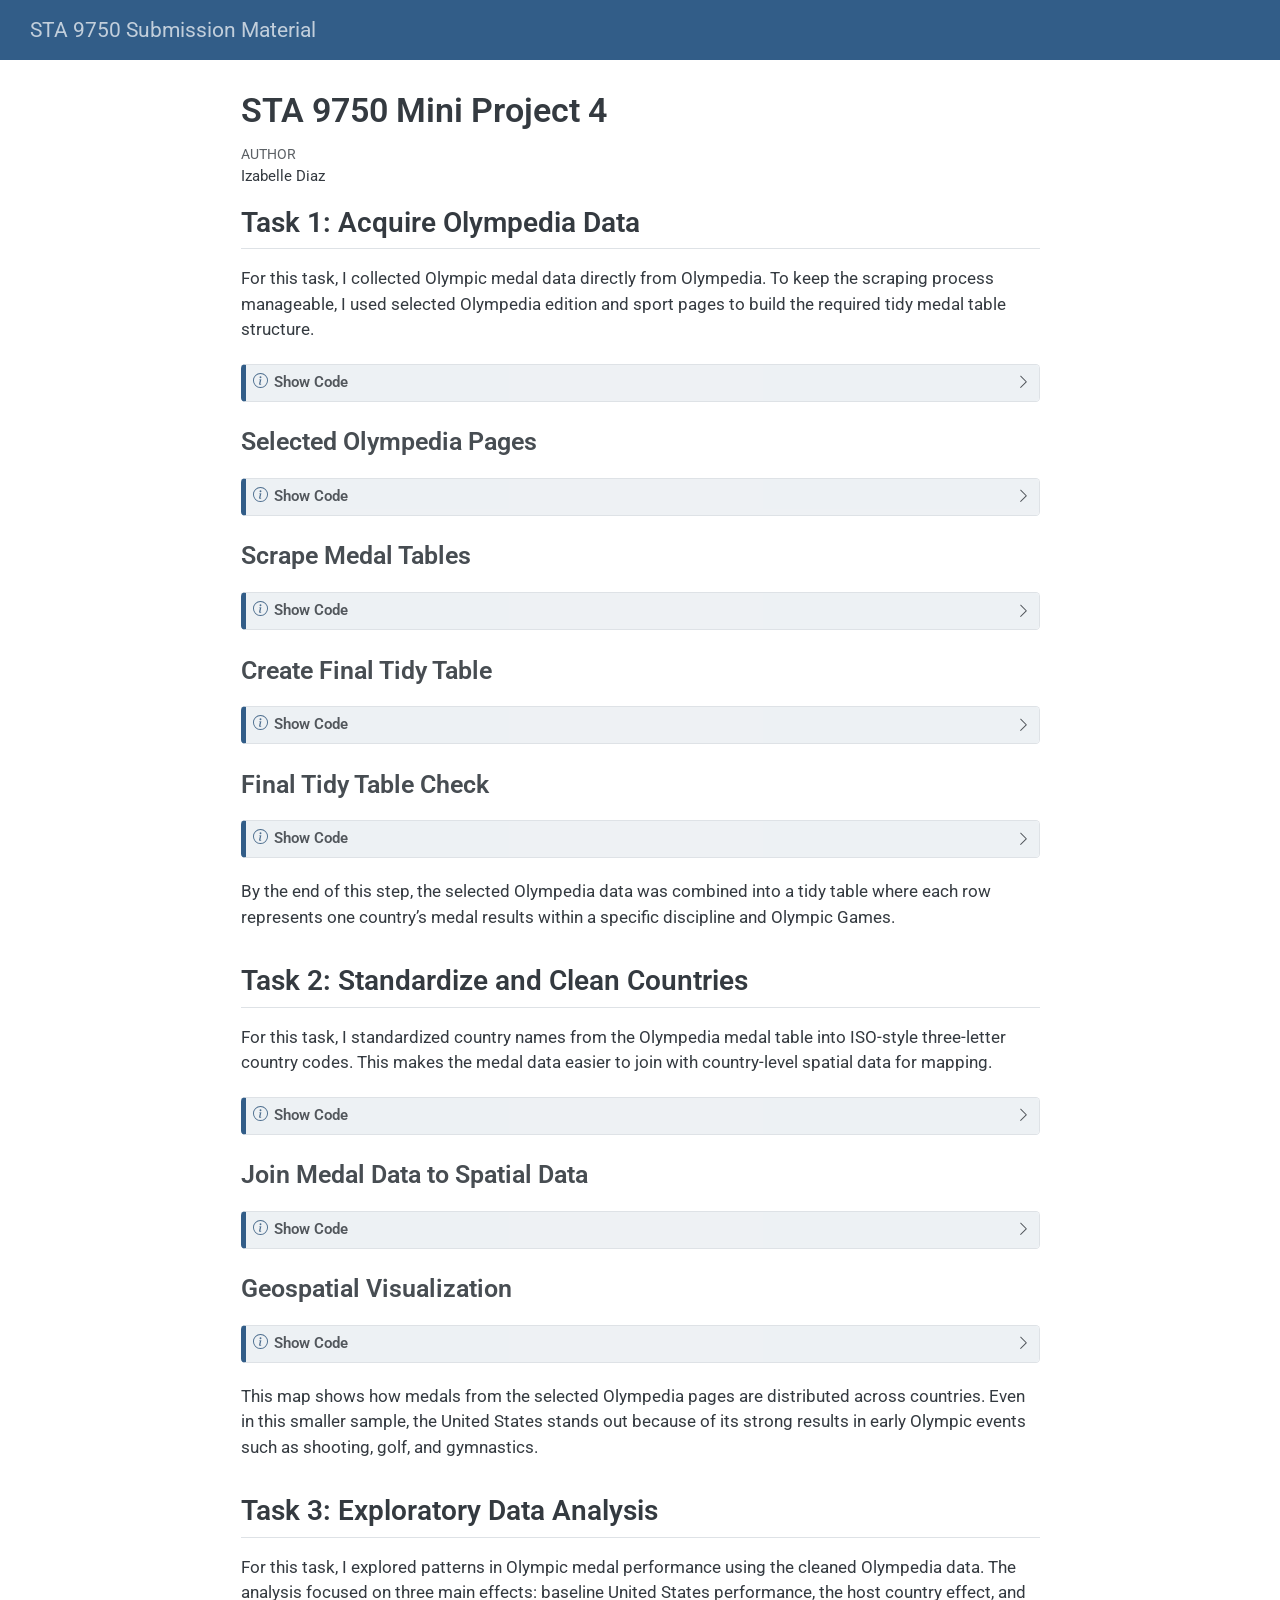
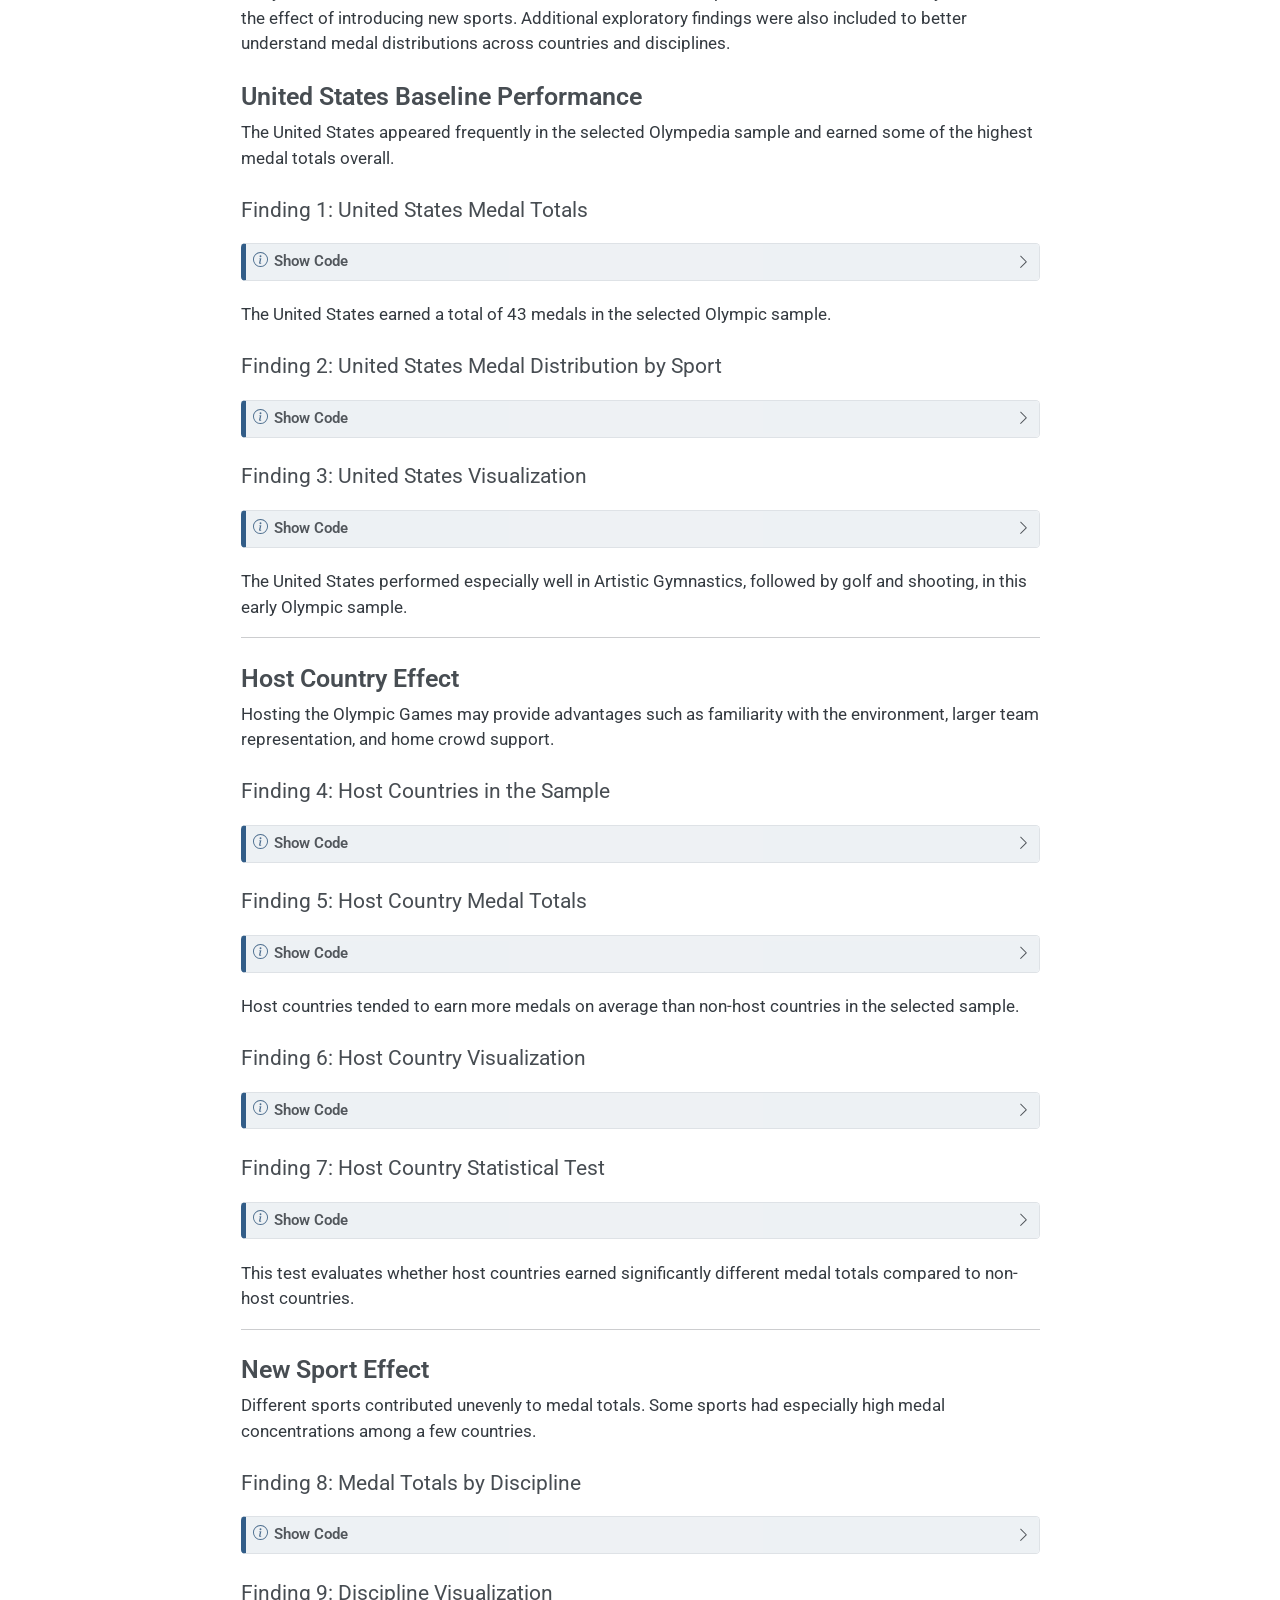
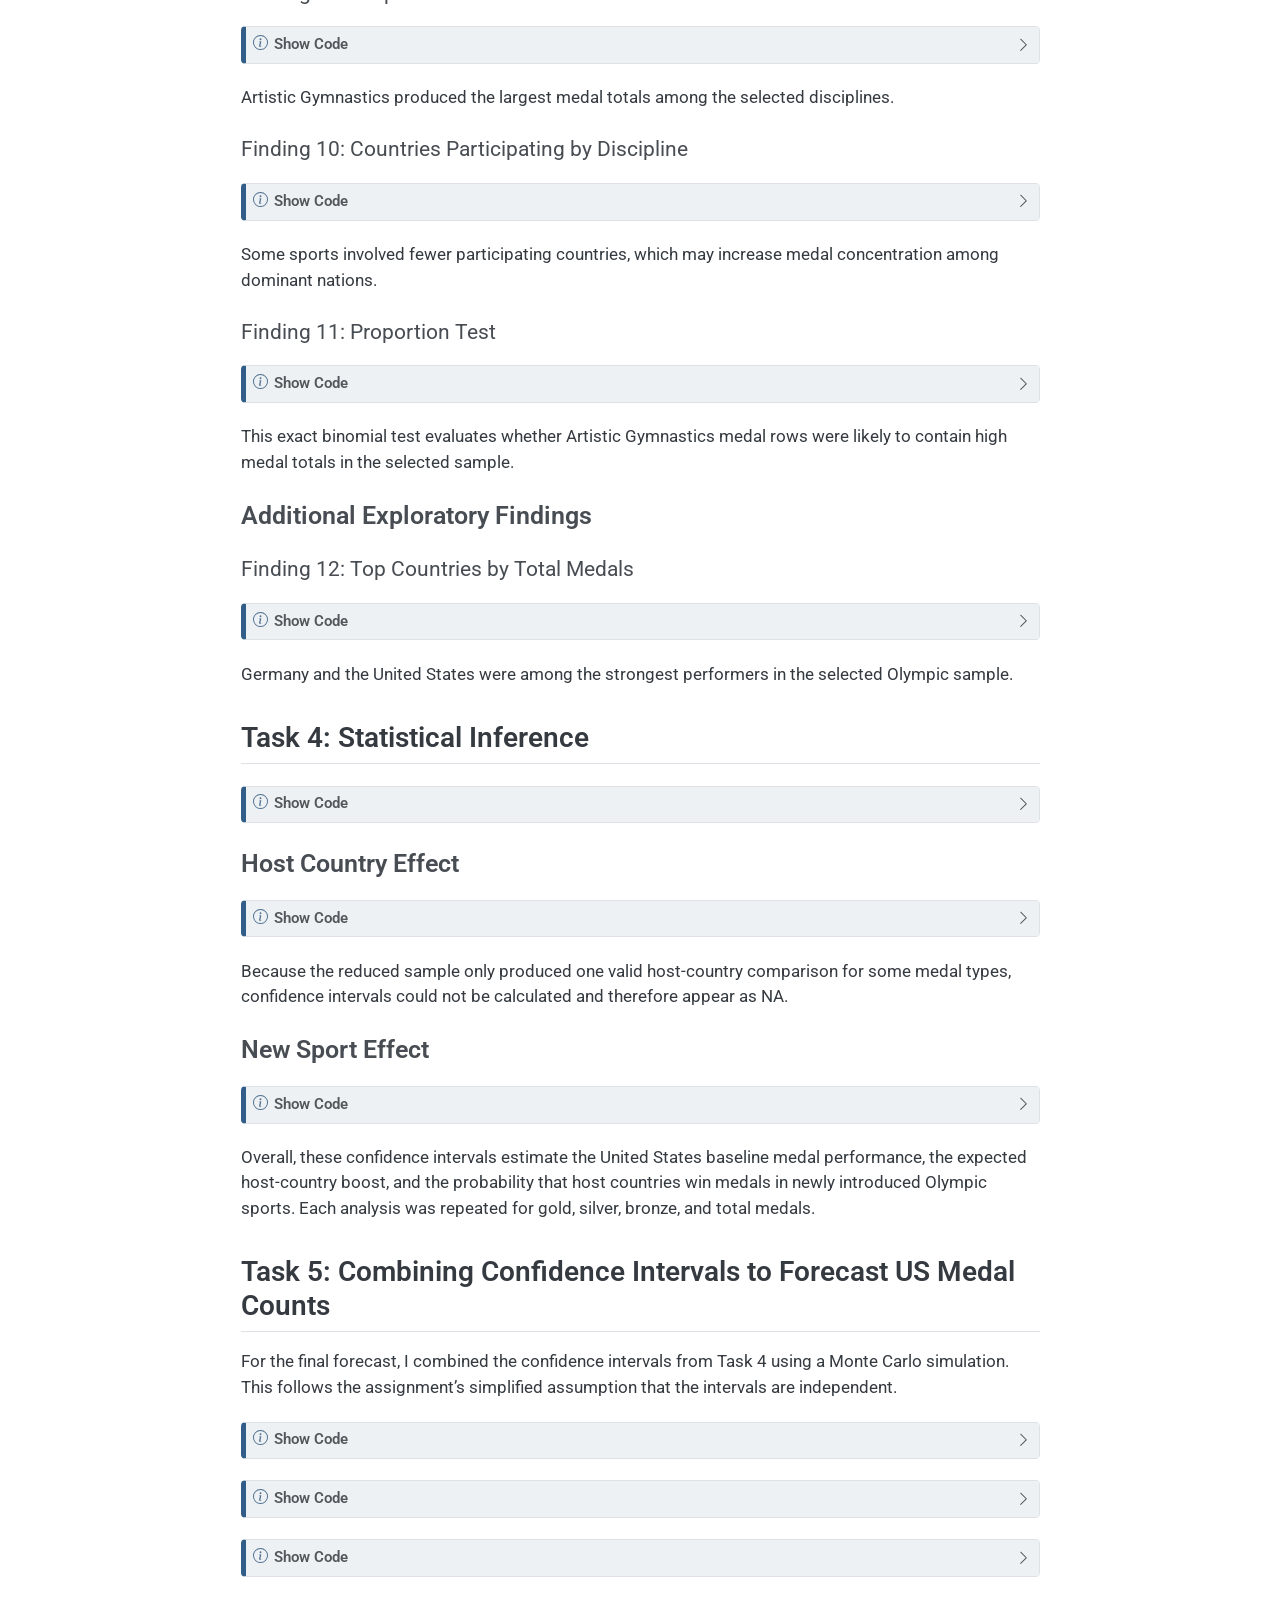
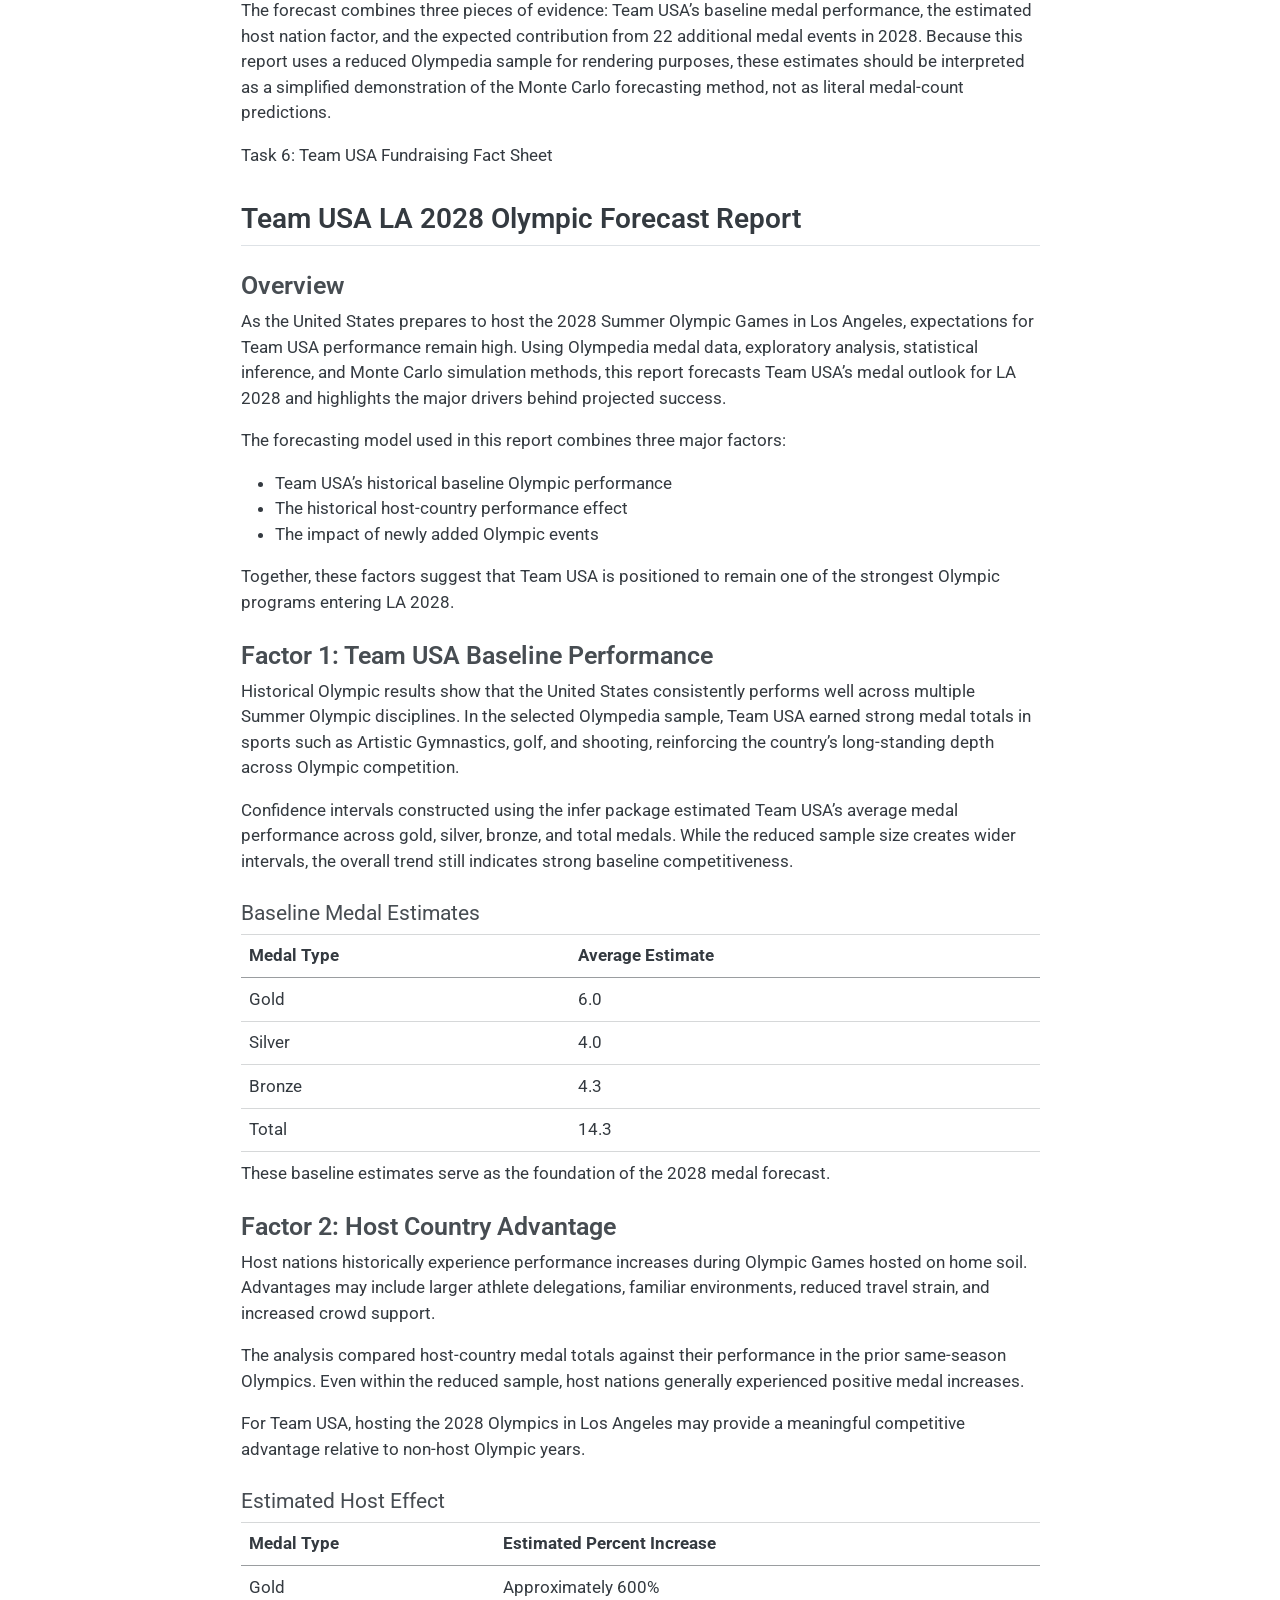
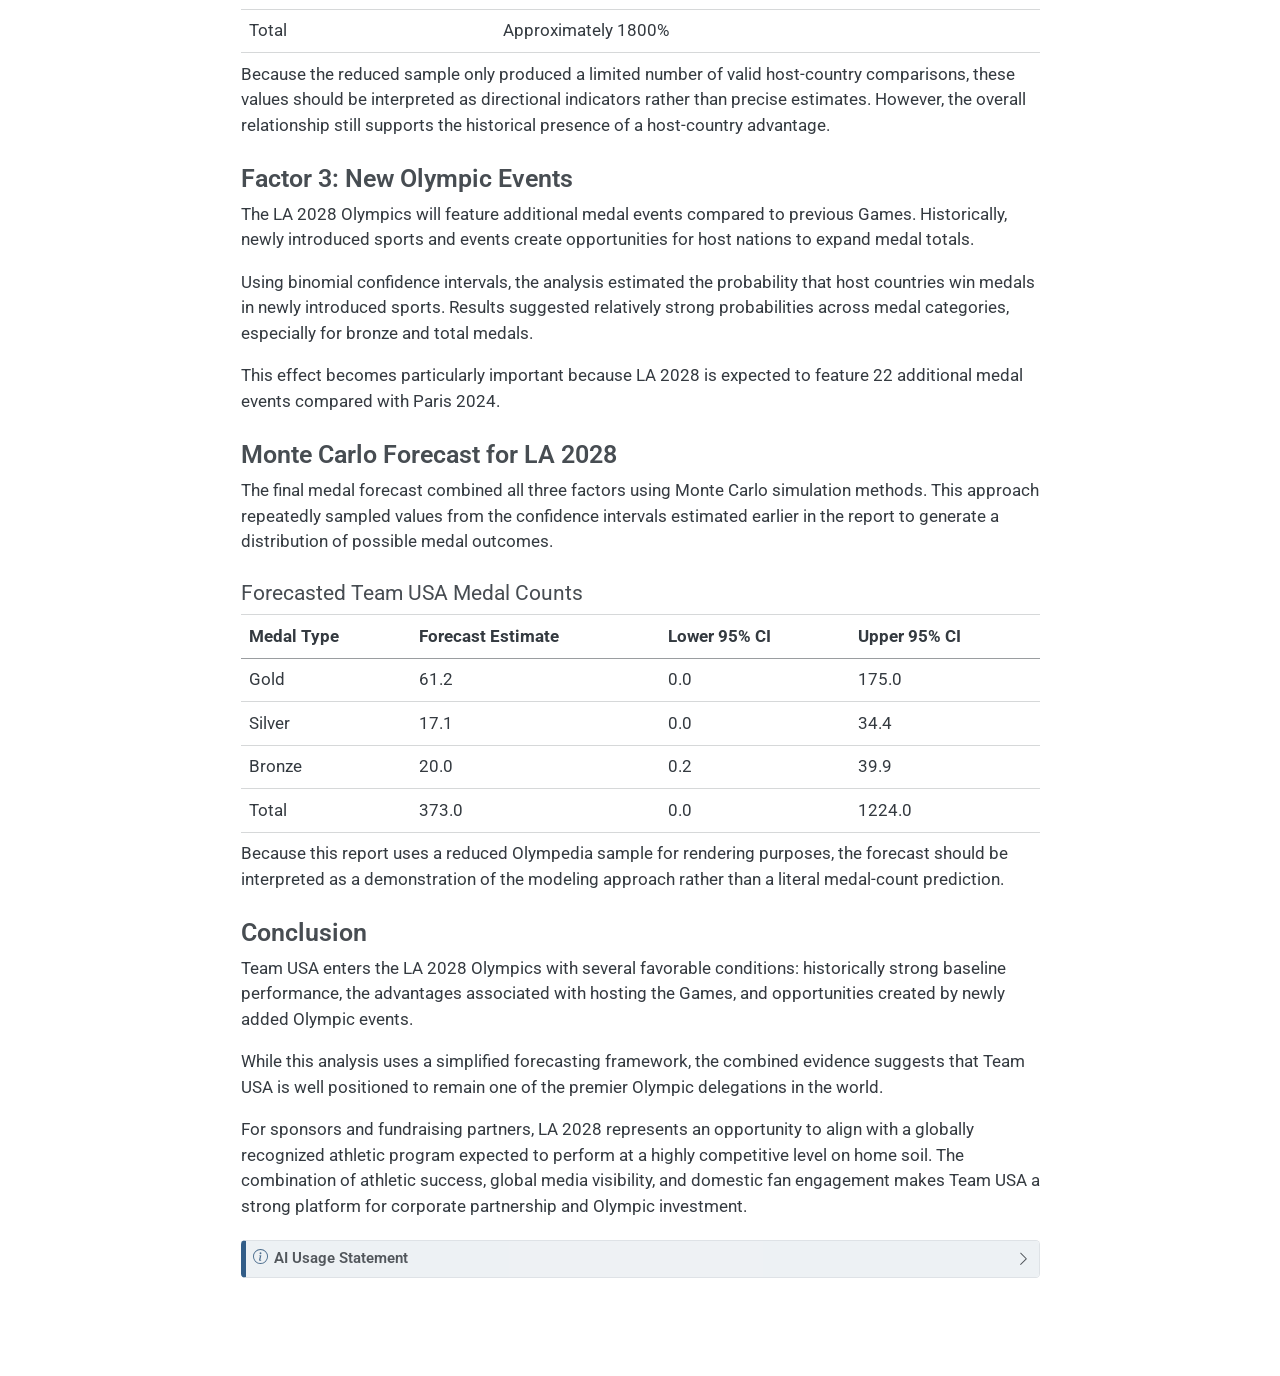
<file: docs/mp04.html>
<!DOCTYPE html>
<html xmlns="http://www.w3.org/1999/xhtml" lang="en" xml:lang="en"><head>

<meta charset="utf-8">
<meta name="generator" content="quarto-1.9.35">

<meta name="viewport" content="width=device-width, initial-scale=1.0, user-scalable=yes">

<meta name="author" content="Izabelle Diaz">

<title>STA 9750 Mini Project 4 – STA 9750 Submission Material</title>
<style>
/* Default styles provided by pandoc.
** See https://pandoc.org/MANUAL.html#variables-for-html for config info.
*/
code{white-space: pre-wrap;}
span.smallcaps{font-variant: small-caps;}
div.columns{display: flex; gap: min(4vw, 1.5em);}
div.column{flex: auto; overflow-x: auto;}
div.hanging-indent{margin-left: 1.5em; text-indent: -1.5em;}
ul.task-list{list-style: none;}
ul.task-list li input[type="checkbox"] {
  width: 0.8em;
  margin: 0 0.8em 0.2em -1em; /* quarto-specific, see https://github.com/quarto-dev/quarto-cli/issues/4556 */ 
  vertical-align: middle;
}
/* CSS for syntax highlighting */
html { -webkit-text-size-adjust: 100%; }
pre > code.sourceCode { white-space: pre; position: relative; }
pre > code.sourceCode > span { display: inline-block; line-height: 1.25; }
pre > code.sourceCode > span:empty { height: 1.2em; }
.sourceCode { overflow: visible; }
code.sourceCode > span { color: inherit; text-decoration: inherit; }
div.sourceCode { margin: 1em 0; }
pre.sourceCode { margin: 0; }
@media screen {
div.sourceCode { overflow: auto; }
}
@media print {
pre > code.sourceCode { white-space: pre-wrap; }
pre > code.sourceCode > span { text-indent: -5em; padding-left: 5em; }
}
pre.numberSource code
  { counter-reset: source-line 0; }
pre.numberSource code > span
  { position: relative; left: -4em; counter-increment: source-line; }
pre.numberSource code > span > a:first-child::before
  { content: counter(source-line);
    position: relative; left: -1em; text-align: right; vertical-align: baseline;
    border: none; display: inline-block;
    -webkit-touch-callout: none; -webkit-user-select: none;
    -khtml-user-select: none; -moz-user-select: none;
    -ms-user-select: none; user-select: none;
    padding: 0 4px; width: 4em;
  }
pre.numberSource { margin-left: 3em;  padding-left: 4px; }
div.sourceCode
  {   }
@media screen {
pre > code.sourceCode > span > a:first-child::before { text-decoration: underline; }
}
</style>


<script src="site_libs/quarto-nav/quarto-nav.js"></script>
<script src="site_libs/quarto-nav/headroom.min.js"></script>
<script src="site_libs/clipboard/clipboard.min.js"></script>
<script src="site_libs/quarto-search/autocomplete.umd.js"></script>
<script src="site_libs/quarto-search/fuse.min.js"></script>
<script src="site_libs/quarto-search/quarto-search.js"></script>
<meta name="quarto:offset" content="./">
<script src="site_libs/quarto-html/quarto.js" type="module"></script>
<script src="site_libs/quarto-html/tabsets/tabsets.js" type="module"></script>
<script src="site_libs/quarto-html/popper.min.js"></script>
<script src="site_libs/quarto-html/tippy.umd.min.js"></script>
<script src="site_libs/quarto-html/anchor.min.js"></script>
<link href="site_libs/quarto-html/tippy.css" rel="stylesheet">
<link href="site_libs/quarto-html/quarto-syntax-highlighting-46f66b053e56abd73bb6e954d61a315b.css" rel="stylesheet" id="quarto-text-highlighting-styles">
<script src="site_libs/bootstrap/bootstrap.min.js"></script>
<link href="site_libs/bootstrap/bootstrap-icons.css" rel="stylesheet">
<link href="site_libs/bootstrap/bootstrap-fd90698b42d7895b427ee91717d5df9b.min.css" rel="stylesheet" append-hash="true" id="quarto-bootstrap" data-mode="light">
<script id="quarto-search-options" type="application/json">{
  "location": "navbar",
  "copy-button": false,
  "collapse-after": 3,
  "panel-placement": "end",
  "type": "overlay",
  "limit": 50,
  "keyboard-shortcut": [
    "f",
    "/",
    "s"
  ],
  "show-item-context": false,
  "language": {
    "search-no-results-text": "No results",
    "search-matching-documents-text": "matching documents",
    "search-copy-link-title": "Copy link to search",
    "search-hide-matches-text": "Hide additional matches",
    "search-more-match-text": "more match in this document",
    "search-more-matches-text": "more matches in this document",
    "search-clear-button-title": "Clear",
    "search-text-placeholder": "",
    "search-detached-cancel-button-title": "Cancel",
    "search-submit-button-title": "Submit",
    "search-label": "Search"
  }
}</script>


</head>

<body class="nav-fixed fullcontent quarto-light">

<div id="quarto-search-results"></div>
  <header id="quarto-header" class="headroom fixed-top">
    <nav class="navbar navbar-expand-lg " data-bs-theme="dark">
      <div class="navbar-container container-fluid">
      <div class="navbar-brand-container mx-auto">
    <a class="navbar-brand" href="./index.html">
    <span class="navbar-title">STA 9750 Submission Material</span>
    </a>
  </div>
        <div class="quarto-navbar-tools tools-end">
</div>
      </div> <!-- /container-fluid -->
    </nav>
</header>
<!-- content -->
<div id="quarto-content" class="quarto-container page-columns page-rows-contents page-layout-article page-navbar">
<!-- sidebar -->
<!-- margin-sidebar -->
    
<!-- main -->
<main class="content" id="quarto-document-content">

<header id="title-block-header" class="quarto-title-block default">
<div class="quarto-title">
<h1 class="title">STA 9750 Mini Project 4</h1>
</div>



<div class="quarto-title-meta">

    <div>
    <div class="quarto-title-meta-heading">Author</div>
    <div class="quarto-title-meta-contents">
             <p>Izabelle Diaz </p>
          </div>
  </div>
    
  
    
  </div>
  


</header>


<section id="task-1-acquire-olympedia-data" class="level2">
<h2 class="anchored" data-anchor-id="task-1-acquire-olympedia-data">Task 1: Acquire Olympedia Data</h2>
<p>For this task, I collected Olympic medal data directly from Olympedia. To keep the scraping process manageable, I used selected Olympedia edition and sport pages to build the required tidy medal table structure.</p>
<div class="callout callout-style-default callout-note callout-titled" title="Show Code">
<div class="callout-header d-flex align-content-center collapsed" data-bs-toggle="collapse" data-bs-target=".callout-1-contents" aria-controls="callout-1" aria-expanded="false" aria-label="Toggle callout">
<div class="callout-icon-container">
<i class="callout-icon"></i>
</div>
<div class="callout-title-container flex-fill">
<span class="screen-reader-only">Note</span>Show Code
</div>
<div class="callout-btn-toggle d-inline-block border-0 py-1 ps-1 pe-0 float-end"><i class="callout-toggle"></i></div>
</div>
<div id="callout-1" class="callout-1-contents callout-collapse collapse">
<div class="callout-body-container callout-body">
<div class="cell">
<div class="code-copy-outer-scaffold"><div class="sourceCode cell-code" id="cb1"><pre class="sourceCode r code-with-copy"><code class="sourceCode r"><span id="cb1-1"><a href="#cb1-1" aria-hidden="true" tabindex="-1"></a><span class="fu">library</span>(tidyverse)</span>
<span id="cb1-2"><a href="#cb1-2" aria-hidden="true" tabindex="-1"></a><span class="fu">library</span>(rvest)</span>
<span id="cb1-3"><a href="#cb1-3" aria-hidden="true" tabindex="-1"></a><span class="fu">library</span>(stringr)</span>
<span id="cb1-4"><a href="#cb1-4" aria-hidden="true" tabindex="-1"></a><span class="fu">library</span>(fs)</span>
<span id="cb1-5"><a href="#cb1-5" aria-hidden="true" tabindex="-1"></a></span>
<span id="cb1-6"><a href="#cb1-6" aria-hidden="true" tabindex="-1"></a>slow_download <span class="ot">&lt;-</span> purrr<span class="sc">::</span><span class="fu">slowly</span>(</span>
<span id="cb1-7"><a href="#cb1-7" aria-hidden="true" tabindex="-1"></a>  download.file,</span>
<span id="cb1-8"><a href="#cb1-8" aria-hidden="true" tabindex="-1"></a>  purrr<span class="sc">::</span><span class="fu">rate_delay</span>(<span class="at">pause =</span> <span class="fl">0.25</span>)</span>
<span id="cb1-9"><a href="#cb1-9" aria-hidden="true" tabindex="-1"></a>)</span>
<span id="cb1-10"><a href="#cb1-10" aria-hidden="true" tabindex="-1"></a></span>
<span id="cb1-11"><a href="#cb1-11" aria-hidden="true" tabindex="-1"></a>read_olympedia <span class="ot">&lt;-</span> <span class="cf">function</span>(url, ...) {</span>
<span id="cb1-12"><a href="#cb1-12" aria-hidden="true" tabindex="-1"></a>  </span>
<span id="cb1-13"><a href="#cb1-13" aria-hidden="true" tabindex="-1"></a>  url <span class="ot">&lt;-</span> stringr<span class="sc">::</span><span class="fu">str_remove</span>(</span>
<span id="cb1-14"><a href="#cb1-14" aria-hidden="true" tabindex="-1"></a>    url,</span>
<span id="cb1-15"><a href="#cb1-15" aria-hidden="true" tabindex="-1"></a>    <span class="st">"https://www.olympedia.org/"</span></span>
<span id="cb1-16"><a href="#cb1-16" aria-hidden="true" tabindex="-1"></a>  )</span>
<span id="cb1-17"><a href="#cb1-17" aria-hidden="true" tabindex="-1"></a>  </span>
<span id="cb1-18"><a href="#cb1-18" aria-hidden="true" tabindex="-1"></a>  <span class="cf">if</span> (stringr<span class="sc">::</span><span class="fu">str_starts</span>(url, <span class="st">"/"</span>)) {</span>
<span id="cb1-19"><a href="#cb1-19" aria-hidden="true" tabindex="-1"></a>    url <span class="ot">&lt;-</span> stringr<span class="sc">::</span><span class="fu">str_remove</span>(url, <span class="st">"/"</span>)</span>
<span id="cb1-20"><a href="#cb1-20" aria-hidden="true" tabindex="-1"></a>  }</span>
<span id="cb1-21"><a href="#cb1-21" aria-hidden="true" tabindex="-1"></a>  </span>
<span id="cb1-22"><a href="#cb1-22" aria-hidden="true" tabindex="-1"></a>  cache_dir <span class="ot">&lt;-</span> fs<span class="sc">::</span><span class="fu">path</span>(<span class="st">"data"</span>, <span class="st">"mp04"</span>, <span class="st">"olympedia_cache"</span>)</span>
<span id="cb1-23"><a href="#cb1-23" aria-hidden="true" tabindex="-1"></a>  </span>
<span id="cb1-24"><a href="#cb1-24" aria-hidden="true" tabindex="-1"></a>  <span class="cf">if</span> (<span class="sc">!</span>fs<span class="sc">::</span><span class="fu">dir_exists</span>(cache_dir)) {</span>
<span id="cb1-25"><a href="#cb1-25" aria-hidden="true" tabindex="-1"></a>    fs<span class="sc">::</span><span class="fu">dir_create</span>(cache_dir)</span>
<span id="cb1-26"><a href="#cb1-26" aria-hidden="true" tabindex="-1"></a>  }</span>
<span id="cb1-27"><a href="#cb1-27" aria-hidden="true" tabindex="-1"></a>  </span>
<span id="cb1-28"><a href="#cb1-28" aria-hidden="true" tabindex="-1"></a>  cache_path <span class="ot">&lt;-</span> fs<span class="sc">::</span><span class="fu">path</span>(</span>
<span id="cb1-29"><a href="#cb1-29" aria-hidden="true" tabindex="-1"></a>    cache_dir,</span>
<span id="cb1-30"><a href="#cb1-30" aria-hidden="true" tabindex="-1"></a>    url <span class="sc">|&gt;</span></span>
<span id="cb1-31"><a href="#cb1-31" aria-hidden="true" tabindex="-1"></a>      <span class="fu">as.character</span>() <span class="sc">|&gt;</span></span>
<span id="cb1-32"><a href="#cb1-32" aria-hidden="true" tabindex="-1"></a>      stringr<span class="sc">::</span><span class="fu">str_replace_all</span>(<span class="st">"/"</span>, <span class="st">"_"</span>)</span>
<span id="cb1-33"><a href="#cb1-33" aria-hidden="true" tabindex="-1"></a>  )</span>
<span id="cb1-34"><a href="#cb1-34" aria-hidden="true" tabindex="-1"></a>  </span>
<span id="cb1-35"><a href="#cb1-35" aria-hidden="true" tabindex="-1"></a>  <span class="cf">if</span> (<span class="sc">!</span>fs<span class="sc">::</span><span class="fu">file_exists</span>(cache_path)) {</span>
<span id="cb1-36"><a href="#cb1-36" aria-hidden="true" tabindex="-1"></a>    src_url <span class="ot">&lt;-</span> <span class="fu">paste0</span>(<span class="st">"https://www.olympedia.org/"</span>, url)</span>
<span id="cb1-37"><a href="#cb1-37" aria-hidden="true" tabindex="-1"></a>    </span>
<span id="cb1-38"><a href="#cb1-38" aria-hidden="true" tabindex="-1"></a>    <span class="fu">tryCatch</span>(</span>
<span id="cb1-39"><a href="#cb1-39" aria-hidden="true" tabindex="-1"></a>      <span class="fu">slow_download</span>(src_url, cache_path, <span class="at">mode =</span> <span class="st">"wb"</span>),</span>
<span id="cb1-40"><a href="#cb1-40" aria-hidden="true" tabindex="-1"></a>      <span class="at">error =</span> <span class="cf">function</span>(e) {</span>
<span id="cb1-41"><a href="#cb1-41" aria-hidden="true" tabindex="-1"></a>        <span class="fu">message</span>(<span class="st">"Failed to download: "</span>, src_url)</span>
<span id="cb1-42"><a href="#cb1-42" aria-hidden="true" tabindex="-1"></a>      }</span>
<span id="cb1-43"><a href="#cb1-43" aria-hidden="true" tabindex="-1"></a>    )</span>
<span id="cb1-44"><a href="#cb1-44" aria-hidden="true" tabindex="-1"></a>  }</span>
<span id="cb1-45"><a href="#cb1-45" aria-hidden="true" tabindex="-1"></a>  </span>
<span id="cb1-46"><a href="#cb1-46" aria-hidden="true" tabindex="-1"></a>  <span class="cf">if</span> (<span class="sc">!</span>fs<span class="sc">::</span><span class="fu">file_exists</span>(cache_path)) {</span>
<span id="cb1-47"><a href="#cb1-47" aria-hidden="true" tabindex="-1"></a>    <span class="fu">return</span>(<span class="cn">NULL</span>)</span>
<span id="cb1-48"><a href="#cb1-48" aria-hidden="true" tabindex="-1"></a>  }</span>
<span id="cb1-49"><a href="#cb1-49" aria-hidden="true" tabindex="-1"></a>  </span>
<span id="cb1-50"><a href="#cb1-50" aria-hidden="true" tabindex="-1"></a>  rvest<span class="sc">::</span><span class="fu">read_html</span>(cache_path)</span>
<span id="cb1-51"><a href="#cb1-51" aria-hidden="true" tabindex="-1"></a>}</span></code></pre></div><button title="Copy to Clipboard" class="code-copy-button"><i class="bi"></i></button></div>
</div>
</div>
</div>
</div>
<section id="selected-olympedia-pages" class="level3">
<h3 class="anchored" data-anchor-id="selected-olympedia-pages">Selected Olympedia Pages</h3>
<div class="callout callout-style-default callout-note callout-titled" title="Show Code">
<div class="callout-header d-flex align-content-center collapsed" data-bs-toggle="collapse" data-bs-target=".callout-2-contents" aria-controls="callout-2" aria-expanded="false" aria-label="Toggle callout">
<div class="callout-icon-container">
<i class="callout-icon"></i>
</div>
<div class="callout-title-container flex-fill">
<span class="screen-reader-only">Note</span>Show Code
</div>
<div class="callout-btn-toggle d-inline-block border-0 py-1 ps-1 pe-0 float-end"><i class="callout-toggle"></i></div>
</div>
<div id="callout-2" class="callout-2-contents callout-collapse collapse">
<div class="callout-body-container callout-body">
<div class="cell">
<div class="code-copy-outer-scaffold"><div class="sourceCode cell-code" id="cb2"><pre class="sourceCode r code-with-copy"><code class="sourceCode r"><span id="cb2-1"><a href="#cb2-1" aria-hidden="true" tabindex="-1"></a>sport_links <span class="ot">&lt;-</span> <span class="fu">tibble</span>(</span>
<span id="cb2-2"><a href="#cb2-2" aria-hidden="true" tabindex="-1"></a>  <span class="at">games =</span> <span class="fu">c</span>(</span>
<span id="cb2-3"><a href="#cb2-3" aria-hidden="true" tabindex="-1"></a>    <span class="st">"Summer Games of the I Olympiad (1896 Athina)"</span>,</span>
<span id="cb2-4"><a href="#cb2-4" aria-hidden="true" tabindex="-1"></a>    <span class="st">"Summer Games of the II Olympiad (1900 Paris)"</span>,</span>
<span id="cb2-5"><a href="#cb2-5" aria-hidden="true" tabindex="-1"></a>    <span class="st">"Summer Games of the II Olympiad (1900 Paris)"</span>,</span>
<span id="cb2-6"><a href="#cb2-6" aria-hidden="true" tabindex="-1"></a>    <span class="st">"Summer Games of the III Olympiad (1904 St. Louis)"</span>,</span>
<span id="cb2-7"><a href="#cb2-7" aria-hidden="true" tabindex="-1"></a>    <span class="st">"Summer Games of the III Olympiad (1904 St. Louis)"</span></span>
<span id="cb2-8"><a href="#cb2-8" aria-hidden="true" tabindex="-1"></a>  ),</span>
<span id="cb2-9"><a href="#cb2-9" aria-hidden="true" tabindex="-1"></a>  <span class="at">year =</span> <span class="fu">c</span>(<span class="dv">1896</span>, <span class="dv">1900</span>, <span class="dv">1900</span>, <span class="dv">1904</span>, <span class="dv">1904</span>),</span>
<span id="cb2-10"><a href="#cb2-10" aria-hidden="true" tabindex="-1"></a>  <span class="at">season =</span> <span class="st">"Summer"</span>,</span>
<span id="cb2-11"><a href="#cb2-11" aria-hidden="true" tabindex="-1"></a>  <span class="at">discipline =</span> <span class="fu">c</span>(</span>
<span id="cb2-12"><a href="#cb2-12" aria-hidden="true" tabindex="-1"></a>    <span class="st">"Shooting"</span>,</span>
<span id="cb2-13"><a href="#cb2-13" aria-hidden="true" tabindex="-1"></a>    <span class="st">"Golf"</span>,</span>
<span id="cb2-14"><a href="#cb2-14" aria-hidden="true" tabindex="-1"></a>    <span class="st">"Swimming"</span>,</span>
<span id="cb2-15"><a href="#cb2-15" aria-hidden="true" tabindex="-1"></a>    <span class="st">"Golf"</span>,</span>
<span id="cb2-16"><a href="#cb2-16" aria-hidden="true" tabindex="-1"></a>    <span class="st">"Artistic Gymnastics"</span></span>
<span id="cb2-17"><a href="#cb2-17" aria-hidden="true" tabindex="-1"></a>  ),</span>
<span id="cb2-18"><a href="#cb2-18" aria-hidden="true" tabindex="-1"></a>  <span class="at">sport_url =</span> <span class="fu">c</span>(</span>
<span id="cb2-19"><a href="#cb2-19" aria-hidden="true" tabindex="-1"></a>    <span class="st">"https://www.olympedia.org/editions/1/sports/SHO"</span>,</span>
<span id="cb2-20"><a href="#cb2-20" aria-hidden="true" tabindex="-1"></a>    <span class="st">"https://www.olympedia.org/editions/2/sports/GLF"</span>,</span>
<span id="cb2-21"><a href="#cb2-21" aria-hidden="true" tabindex="-1"></a>    <span class="st">"https://www.olympedia.org/editions/2/sports/SWM"</span>,</span>
<span id="cb2-22"><a href="#cb2-22" aria-hidden="true" tabindex="-1"></a>    <span class="st">"https://www.olympedia.org/editions/3/sports/GLF"</span>,</span>
<span id="cb2-23"><a href="#cb2-23" aria-hidden="true" tabindex="-1"></a>    <span class="st">"https://www.olympedia.org/editions/3/sports/GAR"</span></span>
<span id="cb2-24"><a href="#cb2-24" aria-hidden="true" tabindex="-1"></a>  )</span>
<span id="cb2-25"><a href="#cb2-25" aria-hidden="true" tabindex="-1"></a>)</span>
<span id="cb2-26"><a href="#cb2-26" aria-hidden="true" tabindex="-1"></a></span>
<span id="cb2-27"><a href="#cb2-27" aria-hidden="true" tabindex="-1"></a><span class="fu">glimpse</span>(sport_links)</span></code></pre></div><button title="Copy to Clipboard" class="code-copy-button"><i class="bi"></i></button></div>
<div class="cell-output cell-output-stdout">
<pre><code>Rows: 5
Columns: 5
$ games      &lt;chr&gt; "Summer Games of the I Olympiad (1896 Athina)", "Summer Gam…
$ year       &lt;dbl&gt; 1896, 1900, 1900, 1904, 1904
$ season     &lt;chr&gt; "Summer", "Summer", "Summer", "Summer", "Summer"
$ discipline &lt;chr&gt; "Shooting", "Golf", "Swimming", "Golf", "Artistic Gymnastic…
$ sport_url  &lt;chr&gt; "https://www.olympedia.org/editions/1/sports/SHO", "https:/…</code></pre>
</div>
</div>
</div>
</div>
</div>
</section>
<section id="scrape-medal-tables" class="level3">
<h3 class="anchored" data-anchor-id="scrape-medal-tables">Scrape Medal Tables</h3>
<div class="callout callout-style-default callout-note callout-titled" title="Show Code">
<div class="callout-header d-flex align-content-center collapsed" data-bs-toggle="collapse" data-bs-target=".callout-3-contents" aria-controls="callout-3" aria-expanded="false" aria-label="Toggle callout">
<div class="callout-icon-container">
<i class="callout-icon"></i>
</div>
<div class="callout-title-container flex-fill">
<span class="screen-reader-only">Note</span>Show Code
</div>
<div class="callout-btn-toggle d-inline-block border-0 py-1 ps-1 pe-0 float-end"><i class="callout-toggle"></i></div>
</div>
<div id="callout-3" class="callout-3-contents callout-collapse collapse">
<div class="callout-body-container callout-body">
<div class="cell">
<div class="code-copy-outer-scaffold"><div class="sourceCode cell-code" id="cb4"><pre class="sourceCode r code-with-copy"><code class="sourceCode r"><span id="cb4-1"><a href="#cb4-1" aria-hidden="true" tabindex="-1"></a>get_medal_table <span class="ot">&lt;-</span> <span class="cf">function</span>(sport_url) {</span>
<span id="cb4-2"><a href="#cb4-2" aria-hidden="true" tabindex="-1"></a>  </span>
<span id="cb4-3"><a href="#cb4-3" aria-hidden="true" tabindex="-1"></a>  page <span class="ot">&lt;-</span> <span class="fu">read_olympedia</span>(sport_url)</span>
<span id="cb4-4"><a href="#cb4-4" aria-hidden="true" tabindex="-1"></a>  </span>
<span id="cb4-5"><a href="#cb4-5" aria-hidden="true" tabindex="-1"></a>  <span class="cf">if</span> (<span class="fu">is.null</span>(page)) {</span>
<span id="cb4-6"><a href="#cb4-6" aria-hidden="true" tabindex="-1"></a>    <span class="fu">return</span>(<span class="fu">tibble</span>())</span>
<span id="cb4-7"><a href="#cb4-7" aria-hidden="true" tabindex="-1"></a>  }</span>
<span id="cb4-8"><a href="#cb4-8" aria-hidden="true" tabindex="-1"></a>  </span>
<span id="cb4-9"><a href="#cb4-9" aria-hidden="true" tabindex="-1"></a>  tables <span class="ot">&lt;-</span> rvest<span class="sc">::</span><span class="fu">html_table</span>(</span>
<span id="cb4-10"><a href="#cb4-10" aria-hidden="true" tabindex="-1"></a>    page,</span>
<span id="cb4-11"><a href="#cb4-11" aria-hidden="true" tabindex="-1"></a>    <span class="at">fill =</span> <span class="cn">TRUE</span></span>
<span id="cb4-12"><a href="#cb4-12" aria-hidden="true" tabindex="-1"></a>  )</span>
<span id="cb4-13"><a href="#cb4-13" aria-hidden="true" tabindex="-1"></a>  </span>
<span id="cb4-14"><a href="#cb4-14" aria-hidden="true" tabindex="-1"></a>  medal_table <span class="ot">&lt;-</span> tables <span class="sc">|&gt;</span></span>
<span id="cb4-15"><a href="#cb4-15" aria-hidden="true" tabindex="-1"></a>    purrr<span class="sc">::</span><span class="fu">keep</span>(</span>
<span id="cb4-16"><a href="#cb4-16" aria-hidden="true" tabindex="-1"></a>      <span class="cf">function</span>(tbl) {</span>
<span id="cb4-17"><a href="#cb4-17" aria-hidden="true" tabindex="-1"></a>        <span class="fu">all</span>(</span>
<span id="cb4-18"><a href="#cb4-18" aria-hidden="true" tabindex="-1"></a>          <span class="fu">c</span>(</span>
<span id="cb4-19"><a href="#cb4-19" aria-hidden="true" tabindex="-1"></a>            <span class="st">"Gold"</span>,</span>
<span id="cb4-20"><a href="#cb4-20" aria-hidden="true" tabindex="-1"></a>            <span class="st">"Silver"</span>,</span>
<span id="cb4-21"><a href="#cb4-21" aria-hidden="true" tabindex="-1"></a>            <span class="st">"Bronze"</span>,</span>
<span id="cb4-22"><a href="#cb4-22" aria-hidden="true" tabindex="-1"></a>            <span class="st">"Total"</span></span>
<span id="cb4-23"><a href="#cb4-23" aria-hidden="true" tabindex="-1"></a>          ) <span class="sc">%in%</span> <span class="fu">names</span>(tbl)</span>
<span id="cb4-24"><a href="#cb4-24" aria-hidden="true" tabindex="-1"></a>        )</span>
<span id="cb4-25"><a href="#cb4-25" aria-hidden="true" tabindex="-1"></a>      }</span>
<span id="cb4-26"><a href="#cb4-26" aria-hidden="true" tabindex="-1"></a>    )</span>
<span id="cb4-27"><a href="#cb4-27" aria-hidden="true" tabindex="-1"></a>  </span>
<span id="cb4-28"><a href="#cb4-28" aria-hidden="true" tabindex="-1"></a>  <span class="cf">if</span> (<span class="fu">length</span>(medal_table) <span class="sc">==</span> <span class="dv">0</span>) {</span>
<span id="cb4-29"><a href="#cb4-29" aria-hidden="true" tabindex="-1"></a>    <span class="fu">return</span>(<span class="fu">tibble</span>())</span>
<span id="cb4-30"><a href="#cb4-30" aria-hidden="true" tabindex="-1"></a>  }</span>
<span id="cb4-31"><a href="#cb4-31" aria-hidden="true" tabindex="-1"></a>  </span>
<span id="cb4-32"><a href="#cb4-32" aria-hidden="true" tabindex="-1"></a>  medal_table[[<span class="dv">1</span>]] <span class="sc">|&gt;</span></span>
<span id="cb4-33"><a href="#cb4-33" aria-hidden="true" tabindex="-1"></a>    tibble<span class="sc">::</span><span class="fu">as_tibble</span>(<span class="at">.name_repair =</span> <span class="st">"unique"</span>) <span class="sc">|&gt;</span></span>
<span id="cb4-34"><a href="#cb4-34" aria-hidden="true" tabindex="-1"></a>    dplyr<span class="sc">::</span><span class="fu">rename</span>(</span>
<span id="cb4-35"><a href="#cb4-35" aria-hidden="true" tabindex="-1"></a>      <span class="at">competitor =</span> NOC...<span class="dv">1</span></span>
<span id="cb4-36"><a href="#cb4-36" aria-hidden="true" tabindex="-1"></a>    ) <span class="sc">|&gt;</span></span>
<span id="cb4-37"><a href="#cb4-37" aria-hidden="true" tabindex="-1"></a>    dplyr<span class="sc">::</span><span class="fu">mutate</span>(</span>
<span id="cb4-38"><a href="#cb4-38" aria-hidden="true" tabindex="-1"></a>      <span class="at">gold =</span> <span class="fu">as.integer</span>(Gold),</span>
<span id="cb4-39"><a href="#cb4-39" aria-hidden="true" tabindex="-1"></a>      <span class="at">silver =</span> <span class="fu">as.integer</span>(Silver),</span>
<span id="cb4-40"><a href="#cb4-40" aria-hidden="true" tabindex="-1"></a>      <span class="at">bronze =</span> <span class="fu">as.integer</span>(Bronze),</span>
<span id="cb4-41"><a href="#cb4-41" aria-hidden="true" tabindex="-1"></a>      <span class="at">total =</span> <span class="fu">as.integer</span>(Total)</span>
<span id="cb4-42"><a href="#cb4-42" aria-hidden="true" tabindex="-1"></a>    ) <span class="sc">|&gt;</span></span>
<span id="cb4-43"><a href="#cb4-43" aria-hidden="true" tabindex="-1"></a>    dplyr<span class="sc">::</span><span class="fu">select</span>(</span>
<span id="cb4-44"><a href="#cb4-44" aria-hidden="true" tabindex="-1"></a>      competitor,</span>
<span id="cb4-45"><a href="#cb4-45" aria-hidden="true" tabindex="-1"></a>      gold,</span>
<span id="cb4-46"><a href="#cb4-46" aria-hidden="true" tabindex="-1"></a>      silver,</span>
<span id="cb4-47"><a href="#cb4-47" aria-hidden="true" tabindex="-1"></a>      bronze,</span>
<span id="cb4-48"><a href="#cb4-48" aria-hidden="true" tabindex="-1"></a>      total</span>
<span id="cb4-49"><a href="#cb4-49" aria-hidden="true" tabindex="-1"></a>    )</span>
<span id="cb4-50"><a href="#cb4-50" aria-hidden="true" tabindex="-1"></a>}</span></code></pre></div><button title="Copy to Clipboard" class="code-copy-button"><i class="bi"></i></button></div>
</div>
</div>
</div>
</div>
</section>
<section id="create-final-tidy-table" class="level3">
<h3 class="anchored" data-anchor-id="create-final-tidy-table">Create Final Tidy Table</h3>
<div class="callout callout-style-default callout-note callout-titled" title="Show Code">
<div class="callout-header d-flex align-content-center collapsed" data-bs-toggle="collapse" data-bs-target=".callout-4-contents" aria-controls="callout-4" aria-expanded="false" aria-label="Toggle callout">
<div class="callout-icon-container">
<i class="callout-icon"></i>
</div>
<div class="callout-title-container flex-fill">
<span class="screen-reader-only">Note</span>Show Code
</div>
<div class="callout-btn-toggle d-inline-block border-0 py-1 ps-1 pe-0 float-end"><i class="callout-toggle"></i></div>
</div>
<div id="callout-4" class="callout-4-contents callout-collapse collapse">
<div class="callout-body-container callout-body">
<div class="cell">
<div class="code-copy-outer-scaffold"><div class="sourceCode cell-code" id="cb5"><pre class="sourceCode r code-with-copy"><code class="sourceCode r"><span id="cb5-1"><a href="#cb5-1" aria-hidden="true" tabindex="-1"></a>olympic_medals_by_discipline <span class="ot">&lt;-</span> sport_links <span class="sc">|&gt;</span></span>
<span id="cb5-2"><a href="#cb5-2" aria-hidden="true" tabindex="-1"></a>  dplyr<span class="sc">::</span><span class="fu">mutate</span>(</span>
<span id="cb5-3"><a href="#cb5-3" aria-hidden="true" tabindex="-1"></a>    <span class="at">medal_results =</span> purrr<span class="sc">::</span><span class="fu">map</span>(</span>
<span id="cb5-4"><a href="#cb5-4" aria-hidden="true" tabindex="-1"></a>      sport_url,</span>
<span id="cb5-5"><a href="#cb5-5" aria-hidden="true" tabindex="-1"></a>      get_medal_table</span>
<span id="cb5-6"><a href="#cb5-6" aria-hidden="true" tabindex="-1"></a>    )</span>
<span id="cb5-7"><a href="#cb5-7" aria-hidden="true" tabindex="-1"></a>  ) <span class="sc">|&gt;</span></span>
<span id="cb5-8"><a href="#cb5-8" aria-hidden="true" tabindex="-1"></a>  tidyr<span class="sc">::</span><span class="fu">unnest</span>(medal_results) <span class="sc">|&gt;</span></span>
<span id="cb5-9"><a href="#cb5-9" aria-hidden="true" tabindex="-1"></a>  dplyr<span class="sc">::</span><span class="fu">select</span>(</span>
<span id="cb5-10"><a href="#cb5-10" aria-hidden="true" tabindex="-1"></a>    games,</span>
<span id="cb5-11"><a href="#cb5-11" aria-hidden="true" tabindex="-1"></a>    year,</span>
<span id="cb5-12"><a href="#cb5-12" aria-hidden="true" tabindex="-1"></a>    season,</span>
<span id="cb5-13"><a href="#cb5-13" aria-hidden="true" tabindex="-1"></a>    discipline,</span>
<span id="cb5-14"><a href="#cb5-14" aria-hidden="true" tabindex="-1"></a>    competitor,</span>
<span id="cb5-15"><a href="#cb5-15" aria-hidden="true" tabindex="-1"></a>    gold,</span>
<span id="cb5-16"><a href="#cb5-16" aria-hidden="true" tabindex="-1"></a>    silver,</span>
<span id="cb5-17"><a href="#cb5-17" aria-hidden="true" tabindex="-1"></a>    bronze,</span>
<span id="cb5-18"><a href="#cb5-18" aria-hidden="true" tabindex="-1"></a>    total</span>
<span id="cb5-19"><a href="#cb5-19" aria-hidden="true" tabindex="-1"></a>  )</span>
<span id="cb5-20"><a href="#cb5-20" aria-hidden="true" tabindex="-1"></a></span>
<span id="cb5-21"><a href="#cb5-21" aria-hidden="true" tabindex="-1"></a><span class="fu">glimpse</span>(olympic_medals_by_discipline)</span></code></pre></div><button title="Copy to Clipboard" class="code-copy-button"><i class="bi"></i></button></div>
<div class="cell-output cell-output-stdout">
<pre><code>Rows: 18
Columns: 9
$ games      &lt;chr&gt; "Summer Games of the I Olympiad (1896 Athina)", "Summer Gam…
$ year       &lt;dbl&gt; 1896, 1896, 1896, 1900, 1900, 1900, 1900, 1900, 1900, 1900,…
$ season     &lt;chr&gt; "Summer", "Summer", "Summer", "Summer", "Summer", "Summer",…
$ discipline &lt;chr&gt; "Shooting", "Shooting", "Shooting", "Golf", "Golf", "Golf",…
$ competitor &lt;chr&gt; "Greece", "United States", "Denmark", "United States", "Gre…
$ gold       &lt;int&gt; 3, 2, 0, 2, 0, 0, 0, 4, 2, 1, 0, 0, 0, 0, 1, 1, 13, 1
$ silver     &lt;int&gt; 3, 1, 1, 0, 1, 1, 0, 0, 0, 2, 3, 2, 0, 0, 2, 0, 9, 1
$ bronze     &lt;int&gt; 3, 0, 2, 0, 1, 0, 1, 1, 0, 2, 1, 1, 1, 1, 3, 0, 10, 2
$ total      &lt;int&gt; 9, 3, 3, 2, 2, 1, 1, 5, 2, 5, 4, 3, 1, 1, 6, 1, 32, 4</code></pre>
</div>
</div>
</div>
</div>
</div>
</section>
<section id="final-tidy-table-check" class="level3">
<h3 class="anchored" data-anchor-id="final-tidy-table-check">Final Tidy Table Check</h3>
<div class="callout callout-style-default callout-note callout-titled" title="Show Code">
<div class="callout-header d-flex align-content-center collapsed" data-bs-toggle="collapse" data-bs-target=".callout-5-contents" aria-controls="callout-5" aria-expanded="false" aria-label="Toggle callout">
<div class="callout-icon-container">
<i class="callout-icon"></i>
</div>
<div class="callout-title-container flex-fill">
<span class="screen-reader-only">Note</span>Show Code
</div>
<div class="callout-btn-toggle d-inline-block border-0 py-1 ps-1 pe-0 float-end"><i class="callout-toggle"></i></div>
</div>
<div id="callout-5" class="callout-5-contents callout-collapse collapse">
<div class="callout-body-container callout-body">
<div class="cell">
<div class="code-copy-outer-scaffold"><div class="sourceCode cell-code" id="cb7"><pre class="sourceCode r code-with-copy"><code class="sourceCode r"><span id="cb7-1"><a href="#cb7-1" aria-hidden="true" tabindex="-1"></a><span class="fu">set.seed</span>(<span class="dv">123</span>)</span>
<span id="cb7-2"><a href="#cb7-2" aria-hidden="true" tabindex="-1"></a></span>
<span id="cb7-3"><a href="#cb7-3" aria-hidden="true" tabindex="-1"></a>olympic_medals_by_discipline <span class="sc">|&gt;</span></span>
<span id="cb7-4"><a href="#cb7-4" aria-hidden="true" tabindex="-1"></a>  dplyr<span class="sc">::</span><span class="fu">slice_sample</span>(<span class="at">n =</span> <span class="dv">5</span>)</span></code></pre></div><button title="Copy to Clipboard" class="code-copy-button"><i class="bi"></i></button></div>
<div class="cell-output cell-output-stdout">
<pre><code># A tibble: 5 × 9
  games              year season discipline competitor  gold silver bronze total
  &lt;chr&gt;             &lt;dbl&gt; &lt;chr&gt;  &lt;chr&gt;      &lt;chr&gt;      &lt;int&gt;  &lt;int&gt;  &lt;int&gt; &lt;int&gt;
1 Summer Games of …  1904 Summer Golf       United St…     1      2      3     6
2 Summer Games of …  1900 Summer Swimming   Netherlan…     0      0      1     1
3 Summer Games of …  1896 Summer Shooting   Denmark        0      1      2     3
4 Summer Games of …  1900 Summer Swimming   France         1      2      2     5
5 Summer Games of …  1896 Summer Shooting   United St…     2      1      0     3</code></pre>
</div>
</div>
</div>
</div>
</div>
<p>By the end of this step, the selected Olympedia data was combined into a tidy table where each row represents one country’s medal results within a specific discipline and Olympic Games.</p>
</section>
</section>
<section id="task-2-standardize-and-clean-countries" class="level2">
<h2 class="anchored" data-anchor-id="task-2-standardize-and-clean-countries">Task 2: Standardize and Clean Countries</h2>
<p>For this task, I standardized country names from the Olympedia medal table into ISO-style three-letter country codes. This makes the medal data easier to join with country-level spatial data for mapping.</p>
<div class="callout callout-style-default callout-note callout-titled" title="Show Code">
<div class="callout-header d-flex align-content-center collapsed" data-bs-toggle="collapse" data-bs-target=".callout-6-contents" aria-controls="callout-6" aria-expanded="false" aria-label="Toggle callout">
<div class="callout-icon-container">
<i class="callout-icon"></i>
</div>
<div class="callout-title-container flex-fill">
<span class="screen-reader-only">Note</span>Show Code
</div>
<div class="callout-btn-toggle d-inline-block border-0 py-1 ps-1 pe-0 float-end"><i class="callout-toggle"></i></div>
</div>
<div id="callout-6" class="callout-6-contents callout-collapse collapse">
<div class="callout-body-container callout-body">
<div class="cell">
<div class="code-copy-outer-scaffold"><div class="sourceCode cell-code" id="cb9"><pre class="sourceCode r code-with-copy"><code class="sourceCode r"><span id="cb9-1"><a href="#cb9-1" aria-hidden="true" tabindex="-1"></a><span class="fu">library</span>(tidyverse)</span>
<span id="cb9-2"><a href="#cb9-2" aria-hidden="true" tabindex="-1"></a><span class="fu">library</span>(sf)</span>
<span id="cb9-3"><a href="#cb9-3" aria-hidden="true" tabindex="-1"></a><span class="fu">library</span>(countrycode)</span>
<span id="cb9-4"><a href="#cb9-4" aria-hidden="true" tabindex="-1"></a><span class="fu">library</span>(rnaturalearth)</span>
<span id="cb9-5"><a href="#cb9-5" aria-hidden="true" tabindex="-1"></a></span>
<span id="cb9-6"><a href="#cb9-6" aria-hidden="true" tabindex="-1"></a>world_countries <span class="ot">&lt;-</span> rnaturalearth<span class="sc">::</span><span class="fu">ne_countries</span>(</span>
<span id="cb9-7"><a href="#cb9-7" aria-hidden="true" tabindex="-1"></a>  <span class="at">scale =</span> <span class="st">"medium"</span>,</span>
<span id="cb9-8"><a href="#cb9-8" aria-hidden="true" tabindex="-1"></a>  <span class="at">returnclass =</span> <span class="st">"sf"</span></span>
<span id="cb9-9"><a href="#cb9-9" aria-hidden="true" tabindex="-1"></a>) <span class="sc">|&gt;</span></span>
<span id="cb9-10"><a href="#cb9-10" aria-hidden="true" tabindex="-1"></a>  dplyr<span class="sc">::</span><span class="fu">select</span>(</span>
<span id="cb9-11"><a href="#cb9-11" aria-hidden="true" tabindex="-1"></a>    <span class="at">country_name =</span> name,</span>
<span id="cb9-12"><a href="#cb9-12" aria-hidden="true" tabindex="-1"></a>    <span class="at">iso3 =</span> adm0_a3,</span>
<span id="cb9-13"><a href="#cb9-13" aria-hidden="true" tabindex="-1"></a>    geometry</span>
<span id="cb9-14"><a href="#cb9-14" aria-hidden="true" tabindex="-1"></a>  ) <span class="sc">|&gt;</span></span>
<span id="cb9-15"><a href="#cb9-15" aria-hidden="true" tabindex="-1"></a>  dplyr<span class="sc">::</span><span class="fu">filter</span>(</span>
<span id="cb9-16"><a href="#cb9-16" aria-hidden="true" tabindex="-1"></a>    <span class="sc">!</span><span class="fu">is.na</span>(iso3),</span>
<span id="cb9-17"><a href="#cb9-17" aria-hidden="true" tabindex="-1"></a>    iso3 <span class="sc">!=</span> <span class="st">"-99"</span></span>
<span id="cb9-18"><a href="#cb9-18" aria-hidden="true" tabindex="-1"></a>  )</span>
<span id="cb9-19"><a href="#cb9-19" aria-hidden="true" tabindex="-1"></a></span>
<span id="cb9-20"><a href="#cb9-20" aria-hidden="true" tabindex="-1"></a>olympic_country_medals <span class="ot">&lt;-</span> olympic_medals_by_discipline <span class="sc">|&gt;</span></span>
<span id="cb9-21"><a href="#cb9-21" aria-hidden="true" tabindex="-1"></a>  dplyr<span class="sc">::</span><span class="fu">mutate</span>(</span>
<span id="cb9-22"><a href="#cb9-22" aria-hidden="true" tabindex="-1"></a>    <span class="at">iso3 =</span> <span class="fu">countrycode</span>(</span>
<span id="cb9-23"><a href="#cb9-23" aria-hidden="true" tabindex="-1"></a>      competitor,</span>
<span id="cb9-24"><a href="#cb9-24" aria-hidden="true" tabindex="-1"></a>      <span class="at">origin =</span> <span class="st">"country.name"</span>,</span>
<span id="cb9-25"><a href="#cb9-25" aria-hidden="true" tabindex="-1"></a>      <span class="at">destination =</span> <span class="st">"iso3c"</span></span>
<span id="cb9-26"><a href="#cb9-26" aria-hidden="true" tabindex="-1"></a>    )</span>
<span id="cb9-27"><a href="#cb9-27" aria-hidden="true" tabindex="-1"></a>  ) <span class="sc">|&gt;</span></span>
<span id="cb9-28"><a href="#cb9-28" aria-hidden="true" tabindex="-1"></a>  dplyr<span class="sc">::</span><span class="fu">mutate</span>(</span>
<span id="cb9-29"><a href="#cb9-29" aria-hidden="true" tabindex="-1"></a>    <span class="at">iso3 =</span> dplyr<span class="sc">::</span><span class="fu">recode</span>(</span>
<span id="cb9-30"><a href="#cb9-30" aria-hidden="true" tabindex="-1"></a>      iso3,</span>
<span id="cb9-31"><a href="#cb9-31" aria-hidden="true" tabindex="-1"></a>      <span class="st">"URS"</span> <span class="ot">=</span> <span class="st">"RUS"</span>,</span>
<span id="cb9-32"><a href="#cb9-32" aria-hidden="true" tabindex="-1"></a>      <span class="st">"GRE"</span> <span class="ot">=</span> <span class="st">"GRC"</span></span>
<span id="cb9-33"><a href="#cb9-33" aria-hidden="true" tabindex="-1"></a>    )</span>
<span id="cb9-34"><a href="#cb9-34" aria-hidden="true" tabindex="-1"></a>  )</span>
<span id="cb9-35"><a href="#cb9-35" aria-hidden="true" tabindex="-1"></a></span>
<span id="cb9-36"><a href="#cb9-36" aria-hidden="true" tabindex="-1"></a>missing_country_codes <span class="ot">&lt;-</span> olympic_country_medals <span class="sc">|&gt;</span></span>
<span id="cb9-37"><a href="#cb9-37" aria-hidden="true" tabindex="-1"></a>  dplyr<span class="sc">::</span><span class="fu">distinct</span>(competitor, iso3) <span class="sc">|&gt;</span></span>
<span id="cb9-38"><a href="#cb9-38" aria-hidden="true" tabindex="-1"></a>  dplyr<span class="sc">::</span><span class="fu">anti_join</span>(</span>
<span id="cb9-39"><a href="#cb9-39" aria-hidden="true" tabindex="-1"></a>    world_countries,</span>
<span id="cb9-40"><a href="#cb9-40" aria-hidden="true" tabindex="-1"></a>    <span class="at">by =</span> <span class="st">"iso3"</span></span>
<span id="cb9-41"><a href="#cb9-41" aria-hidden="true" tabindex="-1"></a>  )</span>
<span id="cb9-42"><a href="#cb9-42" aria-hidden="true" tabindex="-1"></a></span>
<span id="cb9-43"><a href="#cb9-43" aria-hidden="true" tabindex="-1"></a>missing_country_codes</span></code></pre></div><button title="Copy to Clipboard" class="code-copy-button"><i class="bi"></i></button></div>
<div class="cell-output cell-output-stdout">
<pre><code># A tibble: 0 × 2
# ℹ 2 variables: competitor &lt;chr&gt;, iso3 &lt;chr&gt;</code></pre>
</div>
</div>
</div>
</div>
</div>
<section id="join-medal-data-to-spatial-data" class="level3">
<h3 class="anchored" data-anchor-id="join-medal-data-to-spatial-data">Join Medal Data to Spatial Data</h3>
<div class="callout callout-style-default callout-note callout-titled" title="Show Code">
<div class="callout-header d-flex align-content-center collapsed" data-bs-toggle="collapse" data-bs-target=".callout-7-contents" aria-controls="callout-7" aria-expanded="false" aria-label="Toggle callout">
<div class="callout-icon-container">
<i class="callout-icon"></i>
</div>
<div class="callout-title-container flex-fill">
<span class="screen-reader-only">Note</span>Show Code
</div>
<div class="callout-btn-toggle d-inline-block border-0 py-1 ps-1 pe-0 float-end"><i class="callout-toggle"></i></div>
</div>
<div id="callout-7" class="callout-7-contents callout-collapse collapse">
<div class="callout-body-container callout-body">
<div class="cell">
<div class="code-copy-outer-scaffold"><div class="sourceCode cell-code" id="cb11"><pre class="sourceCode r code-with-copy"><code class="sourceCode r"><span id="cb11-1"><a href="#cb11-1" aria-hidden="true" tabindex="-1"></a>country_medal_totals <span class="ot">&lt;-</span> olympic_country_medals <span class="sc">|&gt;</span></span>
<span id="cb11-2"><a href="#cb11-2" aria-hidden="true" tabindex="-1"></a>  dplyr<span class="sc">::</span><span class="fu">group_by</span>(competitor, iso3) <span class="sc">|&gt;</span></span>
<span id="cb11-3"><a href="#cb11-3" aria-hidden="true" tabindex="-1"></a>  dplyr<span class="sc">::</span><span class="fu">summarise</span>(</span>
<span id="cb11-4"><a href="#cb11-4" aria-hidden="true" tabindex="-1"></a>    <span class="at">gold =</span> <span class="fu">sum</span>(gold, <span class="at">na.rm =</span> <span class="cn">TRUE</span>),</span>
<span id="cb11-5"><a href="#cb11-5" aria-hidden="true" tabindex="-1"></a>    <span class="at">silver =</span> <span class="fu">sum</span>(silver, <span class="at">na.rm =</span> <span class="cn">TRUE</span>),</span>
<span id="cb11-6"><a href="#cb11-6" aria-hidden="true" tabindex="-1"></a>    <span class="at">bronze =</span> <span class="fu">sum</span>(bronze, <span class="at">na.rm =</span> <span class="cn">TRUE</span>),</span>
<span id="cb11-7"><a href="#cb11-7" aria-hidden="true" tabindex="-1"></a>    <span class="at">total =</span> <span class="fu">sum</span>(total, <span class="at">na.rm =</span> <span class="cn">TRUE</span>),</span>
<span id="cb11-8"><a href="#cb11-8" aria-hidden="true" tabindex="-1"></a>    <span class="at">.groups =</span> <span class="st">"drop"</span></span>
<span id="cb11-9"><a href="#cb11-9" aria-hidden="true" tabindex="-1"></a>  )</span>
<span id="cb11-10"><a href="#cb11-10" aria-hidden="true" tabindex="-1"></a></span>
<span id="cb11-11"><a href="#cb11-11" aria-hidden="true" tabindex="-1"></a>medal_map_data <span class="ot">&lt;-</span> world_countries <span class="sc">|&gt;</span></span>
<span id="cb11-12"><a href="#cb11-12" aria-hidden="true" tabindex="-1"></a>  dplyr<span class="sc">::</span><span class="fu">left_join</span>(</span>
<span id="cb11-13"><a href="#cb11-13" aria-hidden="true" tabindex="-1"></a>    country_medal_totals,</span>
<span id="cb11-14"><a href="#cb11-14" aria-hidden="true" tabindex="-1"></a>    <span class="at">by =</span> <span class="st">"iso3"</span></span>
<span id="cb11-15"><a href="#cb11-15" aria-hidden="true" tabindex="-1"></a>  ) <span class="sc">|&gt;</span></span>
<span id="cb11-16"><a href="#cb11-16" aria-hidden="true" tabindex="-1"></a>  dplyr<span class="sc">::</span><span class="fu">mutate</span>(</span>
<span id="cb11-17"><a href="#cb11-17" aria-hidden="true" tabindex="-1"></a>    <span class="at">gold =</span> <span class="fu">replace_na</span>(gold, <span class="dv">0</span>),</span>
<span id="cb11-18"><a href="#cb11-18" aria-hidden="true" tabindex="-1"></a>    <span class="at">silver =</span> <span class="fu">replace_na</span>(silver, <span class="dv">0</span>),</span>
<span id="cb11-19"><a href="#cb11-19" aria-hidden="true" tabindex="-1"></a>    <span class="at">bronze =</span> <span class="fu">replace_na</span>(bronze, <span class="dv">0</span>),</span>
<span id="cb11-20"><a href="#cb11-20" aria-hidden="true" tabindex="-1"></a>    <span class="at">total =</span> <span class="fu">replace_na</span>(total, <span class="dv">0</span>)</span>
<span id="cb11-21"><a href="#cb11-21" aria-hidden="true" tabindex="-1"></a>  )</span>
<span id="cb11-22"><a href="#cb11-22" aria-hidden="true" tabindex="-1"></a></span>
<span id="cb11-23"><a href="#cb11-23" aria-hidden="true" tabindex="-1"></a><span class="fu">glimpse</span>(medal_map_data)</span></code></pre></div><button title="Copy to Clipboard" class="code-copy-button"><i class="bi"></i></button></div>
<div class="cell-output cell-output-stdout">
<pre><code>Rows: 242
Columns: 8
$ country_name &lt;chr&gt; "Zimbabwe", "Zambia", "Yemen", "Vietnam", "Venezuela", "V…
$ iso3         &lt;chr&gt; "ZWE", "ZMB", "YEM", "VNM", "VEN", "VAT", "VUT", "UZB", "…
$ competitor   &lt;chr&gt; NA, NA, NA, NA, NA, NA, NA, NA, NA, NA, NA, NA, NA, NA, N…
$ gold         &lt;int&gt; 0, 0, 0, 0, 0, 0, 0, 0, 0, 0, 0, 0, 0, 0, 0, 0, 18, 0, 0,…
$ silver       &lt;int&gt; 0, 0, 0, 0, 0, 0, 0, 0, 0, 0, 0, 0, 0, 0, 0, 0, 12, 0, 0,…
$ bronze       &lt;int&gt; 0, 0, 0, 0, 0, 0, 0, 0, 0, 0, 0, 0, 0, 0, 0, 0, 13, 0, 0,…
$ total        &lt;int&gt; 0, 0, 0, 0, 0, 0, 0, 0, 0, 0, 0, 0, 0, 0, 0, 0, 43, 0, 0,…
$ geometry     &lt;MULTIPOLYGON [°]&gt; MULTIPOLYGON (((31.28789 -2..., MULTIPOLYGON…</code></pre>
</div>
</div>
</div>
</div>
</div>
</section>
<section id="geospatial-visualization" class="level3">
<h3 class="anchored" data-anchor-id="geospatial-visualization">Geospatial Visualization</h3>
<div class="callout callout-style-default callout-note callout-titled" title="Show Code">
<div class="callout-header d-flex align-content-center collapsed" data-bs-toggle="collapse" data-bs-target=".callout-8-contents" aria-controls="callout-8" aria-expanded="false" aria-label="Toggle callout">
<div class="callout-icon-container">
<i class="callout-icon"></i>
</div>
<div class="callout-title-container flex-fill">
<span class="screen-reader-only">Note</span>Show Code
</div>
<div class="callout-btn-toggle d-inline-block border-0 py-1 ps-1 pe-0 float-end"><i class="callout-toggle"></i></div>
</div>
<div id="callout-8" class="callout-8-contents callout-collapse collapse">
<div class="callout-body-container callout-body">
<div class="cell">
<div class="code-copy-outer-scaffold"><div class="sourceCode cell-code" id="cb13"><pre class="sourceCode r code-with-copy"><code class="sourceCode r"><span id="cb13-1"><a href="#cb13-1" aria-hidden="true" tabindex="-1"></a><span class="fu">ggplot</span>(medal_map_data) <span class="sc">+</span></span>
<span id="cb13-2"><a href="#cb13-2" aria-hidden="true" tabindex="-1"></a>  <span class="fu">geom_sf</span>(<span class="fu">aes</span>(<span class="at">fill =</span> total)) <span class="sc">+</span></span>
<span id="cb13-3"><a href="#cb13-3" aria-hidden="true" tabindex="-1"></a>  <span class="fu">labs</span>(</span>
<span id="cb13-4"><a href="#cb13-4" aria-hidden="true" tabindex="-1"></a>    <span class="at">title =</span> <span class="st">"Olympic Medal Totals by Country"</span>,</span>
<span id="cb13-5"><a href="#cb13-5" aria-hidden="true" tabindex="-1"></a>    <span class="at">subtitle =</span> <span class="st">"Selected Olympedia sport pages from early Summer Olympic Games"</span>,</span>
<span id="cb13-6"><a href="#cb13-6" aria-hidden="true" tabindex="-1"></a>    <span class="at">fill =</span> <span class="st">"Total Medals"</span>,</span>
<span id="cb13-7"><a href="#cb13-7" aria-hidden="true" tabindex="-1"></a>    <span class="at">caption =</span> <span class="st">"Data scraped from Olympedia and joined to Natural Earth country geometries."</span></span>
<span id="cb13-8"><a href="#cb13-8" aria-hidden="true" tabindex="-1"></a>  ) <span class="sc">+</span></span>
<span id="cb13-9"><a href="#cb13-9" aria-hidden="true" tabindex="-1"></a>  <span class="fu">theme_minimal</span>()</span></code></pre></div><button title="Copy to Clipboard" class="code-copy-button"><i class="bi"></i></button></div>
<div class="cell-output-display">
<div>
<figure class="figure">
<p><img src="mp04_files/figure-html/unnamed-chunk-8-1.png" class="img-fluid figure-img" width="672"></p>
</figure>
</div>
</div>
</div>
</div>
</div>
</div>
<p>This map shows how medals from the selected Olympedia pages are distributed across countries. Even in this smaller sample, the United States stands out because of its strong results in early Olympic events such as shooting, golf, and gymnastics.</p>
</section>
</section>
<section id="task-3-exploratory-data-analysis" class="level2">
<h2 class="anchored" data-anchor-id="task-3-exploratory-data-analysis">Task 3: Exploratory Data Analysis</h2>
<p>For this task, I explored patterns in Olympic medal performance using the cleaned Olympedia data. The analysis focused on three main effects: baseline United States performance, the host country effect, and the effect of introducing new sports. Additional exploratory findings were also included to better understand medal distributions across countries and disciplines.</p>
<section id="united-states-baseline-performance" class="level3">
<h3 class="anchored" data-anchor-id="united-states-baseline-performance">United States Baseline Performance</h3>
<p>The United States appeared frequently in the selected Olympedia sample and earned some of the highest medal totals overall.</p>
<section id="finding-1-united-states-medal-totals" class="level4">
<h4 class="anchored" data-anchor-id="finding-1-united-states-medal-totals">Finding 1: United States Medal Totals</h4>
<div class="callout callout-style-default callout-note callout-titled" title="Show Code">
<div class="callout-header d-flex align-content-center collapsed" data-bs-toggle="collapse" data-bs-target=".callout-9-contents" aria-controls="callout-9" aria-expanded="false" aria-label="Toggle callout">
<div class="callout-icon-container">
<i class="callout-icon"></i>
</div>
<div class="callout-title-container flex-fill">
<span class="screen-reader-only">Note</span>Show Code
</div>
<div class="callout-btn-toggle d-inline-block border-0 py-1 ps-1 pe-0 float-end"><i class="callout-toggle"></i></div>
</div>
<div id="callout-9" class="callout-9-contents callout-collapse collapse">
<div class="callout-body-container callout-body">
<div class="cell">
<div class="code-copy-outer-scaffold"><div class="sourceCode cell-code" id="cb14"><pre class="sourceCode r code-with-copy"><code class="sourceCode r"><span id="cb14-1"><a href="#cb14-1" aria-hidden="true" tabindex="-1"></a>usa_summary <span class="ot">&lt;-</span> olympic_medals_by_discipline <span class="sc">|&gt;</span></span>
<span id="cb14-2"><a href="#cb14-2" aria-hidden="true" tabindex="-1"></a>  dplyr<span class="sc">::</span><span class="fu">filter</span>(competitor <span class="sc">==</span> <span class="st">"United States"</span>) <span class="sc">|&gt;</span></span>
<span id="cb14-3"><a href="#cb14-3" aria-hidden="true" tabindex="-1"></a>  dplyr<span class="sc">::</span><span class="fu">summarise</span>(</span>
<span id="cb14-4"><a href="#cb14-4" aria-hidden="true" tabindex="-1"></a>    <span class="at">total_gold =</span> <span class="fu">sum</span>(gold, <span class="at">na.rm =</span> <span class="cn">TRUE</span>),</span>
<span id="cb14-5"><a href="#cb14-5" aria-hidden="true" tabindex="-1"></a>    <span class="at">total_silver =</span> <span class="fu">sum</span>(silver, <span class="at">na.rm =</span> <span class="cn">TRUE</span>),</span>
<span id="cb14-6"><a href="#cb14-6" aria-hidden="true" tabindex="-1"></a>    <span class="at">total_bronze =</span> <span class="fu">sum</span>(bronze, <span class="at">na.rm =</span> <span class="cn">TRUE</span>),</span>
<span id="cb14-7"><a href="#cb14-7" aria-hidden="true" tabindex="-1"></a>    <span class="at">total_medals =</span> <span class="fu">sum</span>(total, <span class="at">na.rm =</span> <span class="cn">TRUE</span>)</span>
<span id="cb14-8"><a href="#cb14-8" aria-hidden="true" tabindex="-1"></a>  )</span>
<span id="cb14-9"><a href="#cb14-9" aria-hidden="true" tabindex="-1"></a></span>
<span id="cb14-10"><a href="#cb14-10" aria-hidden="true" tabindex="-1"></a>usa_summary</span></code></pre></div><button title="Copy to Clipboard" class="code-copy-button"><i class="bi"></i></button></div>
<div class="cell-output cell-output-stdout">
<pre><code># A tibble: 1 × 4
  total_gold total_silver total_bronze total_medals
       &lt;int&gt;        &lt;int&gt;        &lt;int&gt;        &lt;int&gt;
1         18           12           13           43</code></pre>
</div>
</div>
</div>
</div>
</div>
<p>The United States earned a total of 43 medals in the selected Olympic sample.</p>
</section>
<section id="finding-2-united-states-medal-distribution-by-sport" class="level4">
<h4 class="anchored" data-anchor-id="finding-2-united-states-medal-distribution-by-sport">Finding 2: United States Medal Distribution by Sport</h4>
<div class="callout callout-style-default callout-note callout-titled" title="Show Code">
<div class="callout-header d-flex align-content-center collapsed" data-bs-toggle="collapse" data-bs-target=".callout-10-contents" aria-controls="callout-10" aria-expanded="false" aria-label="Toggle callout">
<div class="callout-icon-container">
<i class="callout-icon"></i>
</div>
<div class="callout-title-container flex-fill">
<span class="screen-reader-only">Note</span>Show Code
</div>
<div class="callout-btn-toggle d-inline-block border-0 py-1 ps-1 pe-0 float-end"><i class="callout-toggle"></i></div>
</div>
<div id="callout-10" class="callout-10-contents callout-collapse collapse">
<div class="callout-body-container callout-body">
<div class="cell">
<div class="code-copy-outer-scaffold"><div class="sourceCode cell-code" id="cb16"><pre class="sourceCode r code-with-copy"><code class="sourceCode r"><span id="cb16-1"><a href="#cb16-1" aria-hidden="true" tabindex="-1"></a>usa_sports <span class="ot">&lt;-</span> olympic_medals_by_discipline <span class="sc">|&gt;</span></span>
<span id="cb16-2"><a href="#cb16-2" aria-hidden="true" tabindex="-1"></a>  dplyr<span class="sc">::</span><span class="fu">filter</span>(competitor <span class="sc">==</span> <span class="st">"United States"</span>) <span class="sc">|&gt;</span></span>
<span id="cb16-3"><a href="#cb16-3" aria-hidden="true" tabindex="-1"></a>  dplyr<span class="sc">::</span><span class="fu">group_by</span>(discipline) <span class="sc">|&gt;</span></span>
<span id="cb16-4"><a href="#cb16-4" aria-hidden="true" tabindex="-1"></a>  dplyr<span class="sc">::</span><span class="fu">summarise</span>(</span>
<span id="cb16-5"><a href="#cb16-5" aria-hidden="true" tabindex="-1"></a>    <span class="at">total_medals =</span> <span class="fu">sum</span>(total, <span class="at">na.rm =</span> <span class="cn">TRUE</span>),</span>
<span id="cb16-6"><a href="#cb16-6" aria-hidden="true" tabindex="-1"></a>    <span class="at">.groups =</span> <span class="st">"drop"</span></span>
<span id="cb16-7"><a href="#cb16-7" aria-hidden="true" tabindex="-1"></a>  )</span>
<span id="cb16-8"><a href="#cb16-8" aria-hidden="true" tabindex="-1"></a></span>
<span id="cb16-9"><a href="#cb16-9" aria-hidden="true" tabindex="-1"></a>usa_sports</span></code></pre></div><button title="Copy to Clipboard" class="code-copy-button"><i class="bi"></i></button></div>
<div class="cell-output cell-output-stdout">
<pre><code># A tibble: 3 × 2
  discipline          total_medals
  &lt;chr&gt;                      &lt;int&gt;
1 Artistic Gymnastics           32
2 Golf                           8
3 Shooting                       3</code></pre>
</div>
</div>
</div>
</div>
</div>
</section>
<section id="finding-3-united-states-visualization" class="level4">
<h4 class="anchored" data-anchor-id="finding-3-united-states-visualization">Finding 3: United States Visualization</h4>
<div class="callout callout-style-default callout-note callout-titled" title="Show Code">
<div class="callout-header d-flex align-content-center collapsed" data-bs-toggle="collapse" data-bs-target=".callout-11-contents" aria-controls="callout-11" aria-expanded="false" aria-label="Toggle callout">
<div class="callout-icon-container">
<i class="callout-icon"></i>
</div>
<div class="callout-title-container flex-fill">
<span class="screen-reader-only">Note</span>Show Code
</div>
<div class="callout-btn-toggle d-inline-block border-0 py-1 ps-1 pe-0 float-end"><i class="callout-toggle"></i></div>
</div>
<div id="callout-11" class="callout-11-contents callout-collapse collapse">
<div class="callout-body-container callout-body">
<div class="cell">
<div class="code-copy-outer-scaffold"><div class="sourceCode cell-code" id="cb18"><pre class="sourceCode r code-with-copy"><code class="sourceCode r"><span id="cb18-1"><a href="#cb18-1" aria-hidden="true" tabindex="-1"></a><span class="fu">ggplot</span>(usa_sports,</span>
<span id="cb18-2"><a href="#cb18-2" aria-hidden="true" tabindex="-1"></a>       <span class="fu">aes</span>(</span>
<span id="cb18-3"><a href="#cb18-3" aria-hidden="true" tabindex="-1"></a>         <span class="at">x =</span> <span class="fu">reorder</span>(discipline, total_medals),</span>
<span id="cb18-4"><a href="#cb18-4" aria-hidden="true" tabindex="-1"></a>         <span class="at">y =</span> total_medals</span>
<span id="cb18-5"><a href="#cb18-5" aria-hidden="true" tabindex="-1"></a>       )) <span class="sc">+</span></span>
<span id="cb18-6"><a href="#cb18-6" aria-hidden="true" tabindex="-1"></a>  <span class="fu">geom_col</span>(<span class="at">fill =</span> <span class="st">"steelblue"</span>) <span class="sc">+</span></span>
<span id="cb18-7"><a href="#cb18-7" aria-hidden="true" tabindex="-1"></a>  <span class="fu">coord_flip</span>() <span class="sc">+</span></span>
<span id="cb18-8"><a href="#cb18-8" aria-hidden="true" tabindex="-1"></a>  <span class="fu">labs</span>(</span>
<span id="cb18-9"><a href="#cb18-9" aria-hidden="true" tabindex="-1"></a>    <span class="at">title =</span> <span class="st">"United States Medal Totals by Discipline"</span>,</span>
<span id="cb18-10"><a href="#cb18-10" aria-hidden="true" tabindex="-1"></a>    <span class="at">x =</span> <span class="st">"Discipline"</span>,</span>
<span id="cb18-11"><a href="#cb18-11" aria-hidden="true" tabindex="-1"></a>    <span class="at">y =</span> <span class="st">"Total Medals"</span></span>
<span id="cb18-12"><a href="#cb18-12" aria-hidden="true" tabindex="-1"></a>  ) <span class="sc">+</span></span>
<span id="cb18-13"><a href="#cb18-13" aria-hidden="true" tabindex="-1"></a>  <span class="fu">theme_minimal</span>()</span></code></pre></div><button title="Copy to Clipboard" class="code-copy-button"><i class="bi"></i></button></div>
<div class="cell-output-display">
<div>
<figure class="figure">
<p><img src="mp04_files/figure-html/unnamed-chunk-11-1.png" class="img-fluid figure-img" width="672"></p>
</figure>
</div>
</div>
</div>
</div>
</div>
</div>
<p>The United States performed especially well in Artistic Gymnastics, followed by golf and shooting, in this early Olympic sample.</p>
<hr>
</section>
</section>
<section id="host-country-effect" class="level3">
<h3 class="anchored" data-anchor-id="host-country-effect">Host Country Effect</h3>
<p>Hosting the Olympic Games may provide advantages such as familiarity with the environment, larger team representation, and home crowd support.</p>
<section id="finding-4-host-countries-in-the-sample" class="level4">
<h4 class="anchored" data-anchor-id="finding-4-host-countries-in-the-sample">Finding 4: Host Countries in the Sample</h4>
<div class="callout callout-style-default callout-note callout-titled" title="Show Code">
<div class="callout-header d-flex align-content-center collapsed" data-bs-toggle="collapse" data-bs-target=".callout-12-contents" aria-controls="callout-12" aria-expanded="false" aria-label="Toggle callout">
<div class="callout-icon-container">
<i class="callout-icon"></i>
</div>
<div class="callout-title-container flex-fill">
<span class="screen-reader-only">Note</span>Show Code
</div>
<div class="callout-btn-toggle d-inline-block border-0 py-1 ps-1 pe-0 float-end"><i class="callout-toggle"></i></div>
</div>
<div id="callout-12" class="callout-12-contents callout-collapse collapse">
<div class="callout-body-container callout-body">
<div class="cell">
<div class="code-copy-outer-scaffold"><div class="sourceCode cell-code" id="cb19"><pre class="sourceCode r code-with-copy"><code class="sourceCode r"><span id="cb19-1"><a href="#cb19-1" aria-hidden="true" tabindex="-1"></a>host_countries <span class="ot">&lt;-</span> <span class="fu">tibble</span>(</span>
<span id="cb19-2"><a href="#cb19-2" aria-hidden="true" tabindex="-1"></a>  <span class="at">year =</span> <span class="fu">c</span>(<span class="dv">1896</span>, <span class="dv">1900</span>, <span class="dv">1904</span>),</span>
<span id="cb19-3"><a href="#cb19-3" aria-hidden="true" tabindex="-1"></a>  <span class="at">host_country =</span> <span class="fu">c</span>(<span class="st">"Greece"</span>, <span class="st">"France"</span>, <span class="st">"United States"</span>)</span>
<span id="cb19-4"><a href="#cb19-4" aria-hidden="true" tabindex="-1"></a>)</span>
<span id="cb19-5"><a href="#cb19-5" aria-hidden="true" tabindex="-1"></a></span>
<span id="cb19-6"><a href="#cb19-6" aria-hidden="true" tabindex="-1"></a>host_countries</span></code></pre></div><button title="Copy to Clipboard" class="code-copy-button"><i class="bi"></i></button></div>
<div class="cell-output cell-output-stdout">
<pre><code># A tibble: 3 × 2
   year host_country 
  &lt;dbl&gt; &lt;chr&gt;        
1  1896 Greece       
2  1900 France       
3  1904 United States</code></pre>
</div>
</div>
</div>
</div>
</div>
</section>
<section id="finding-5-host-country-medal-totals" class="level4">
<h4 class="anchored" data-anchor-id="finding-5-host-country-medal-totals">Finding 5: Host Country Medal Totals</h4>
<div class="callout callout-style-default callout-note callout-titled" title="Show Code">
<div class="callout-header d-flex align-content-center collapsed" data-bs-toggle="collapse" data-bs-target=".callout-13-contents" aria-controls="callout-13" aria-expanded="false" aria-label="Toggle callout">
<div class="callout-icon-container">
<i class="callout-icon"></i>
</div>
<div class="callout-title-container flex-fill">
<span class="screen-reader-only">Note</span>Show Code
</div>
<div class="callout-btn-toggle d-inline-block border-0 py-1 ps-1 pe-0 float-end"><i class="callout-toggle"></i></div>
</div>
<div id="callout-13" class="callout-13-contents callout-collapse collapse">
<div class="callout-body-container callout-body">
<div class="cell">
<div class="code-copy-outer-scaffold"><div class="sourceCode cell-code" id="cb21"><pre class="sourceCode r code-with-copy"><code class="sourceCode r"><span id="cb21-1"><a href="#cb21-1" aria-hidden="true" tabindex="-1"></a>host_effect <span class="ot">&lt;-</span> olympic_medals_by_discipline <span class="sc">|&gt;</span></span>
<span id="cb21-2"><a href="#cb21-2" aria-hidden="true" tabindex="-1"></a>  dplyr<span class="sc">::</span><span class="fu">left_join</span>(</span>
<span id="cb21-3"><a href="#cb21-3" aria-hidden="true" tabindex="-1"></a>    host_countries,</span>
<span id="cb21-4"><a href="#cb21-4" aria-hidden="true" tabindex="-1"></a>    <span class="at">by =</span> <span class="st">"year"</span></span>
<span id="cb21-5"><a href="#cb21-5" aria-hidden="true" tabindex="-1"></a>  ) <span class="sc">|&gt;</span></span>
<span id="cb21-6"><a href="#cb21-6" aria-hidden="true" tabindex="-1"></a>  dplyr<span class="sc">::</span><span class="fu">mutate</span>(</span>
<span id="cb21-7"><a href="#cb21-7" aria-hidden="true" tabindex="-1"></a>    <span class="at">is_host =</span> competitor <span class="sc">==</span> host_country</span>
<span id="cb21-8"><a href="#cb21-8" aria-hidden="true" tabindex="-1"></a>  ) <span class="sc">|&gt;</span></span>
<span id="cb21-9"><a href="#cb21-9" aria-hidden="true" tabindex="-1"></a>  dplyr<span class="sc">::</span><span class="fu">group_by</span>(is_host) <span class="sc">|&gt;</span></span>
<span id="cb21-10"><a href="#cb21-10" aria-hidden="true" tabindex="-1"></a>  dplyr<span class="sc">::</span><span class="fu">summarise</span>(</span>
<span id="cb21-11"><a href="#cb21-11" aria-hidden="true" tabindex="-1"></a>    <span class="at">avg_medals =</span> <span class="fu">mean</span>(total, <span class="at">na.rm =</span> <span class="cn">TRUE</span>),</span>
<span id="cb21-12"><a href="#cb21-12" aria-hidden="true" tabindex="-1"></a>    <span class="at">total_medals =</span> <span class="fu">sum</span>(total, <span class="at">na.rm =</span> <span class="cn">TRUE</span>),</span>
<span id="cb21-13"><a href="#cb21-13" aria-hidden="true" tabindex="-1"></a>    <span class="at">.groups =</span> <span class="st">"drop"</span></span>
<span id="cb21-14"><a href="#cb21-14" aria-hidden="true" tabindex="-1"></a>  )</span>
<span id="cb21-15"><a href="#cb21-15" aria-hidden="true" tabindex="-1"></a></span>
<span id="cb21-16"><a href="#cb21-16" aria-hidden="true" tabindex="-1"></a>host_effect</span></code></pre></div><button title="Copy to Clipboard" class="code-copy-button"><i class="bi"></i></button></div>
<div class="cell-output cell-output-stdout">
<pre><code># A tibble: 2 × 3
  is_host avg_medals total_medals
  &lt;lgl&gt;        &lt;dbl&gt;        &lt;int&gt;
1 FALSE         2.46           32
2 TRUE         10.6            53</code></pre>
</div>
</div>
</div>
</div>
</div>
<p>Host countries tended to earn more medals on average than non-host countries in the selected sample.</p>
</section>
<section id="finding-6-host-country-visualization" class="level4">
<h4 class="anchored" data-anchor-id="finding-6-host-country-visualization">Finding 6: Host Country Visualization</h4>
<div class="callout callout-style-default callout-note callout-titled" title="Show Code">
<div class="callout-header d-flex align-content-center collapsed" data-bs-toggle="collapse" data-bs-target=".callout-14-contents" aria-controls="callout-14" aria-expanded="false" aria-label="Toggle callout">
<div class="callout-icon-container">
<i class="callout-icon"></i>
</div>
<div class="callout-title-container flex-fill">
<span class="screen-reader-only">Note</span>Show Code
</div>
<div class="callout-btn-toggle d-inline-block border-0 py-1 ps-1 pe-0 float-end"><i class="callout-toggle"></i></div>
</div>
<div id="callout-14" class="callout-14-contents callout-collapse collapse">
<div class="callout-body-container callout-body">
<div class="cell">
<div class="code-copy-outer-scaffold"><div class="sourceCode cell-code" id="cb23"><pre class="sourceCode r code-with-copy"><code class="sourceCode r"><span id="cb23-1"><a href="#cb23-1" aria-hidden="true" tabindex="-1"></a><span class="fu">ggplot</span>(host_effect,</span>
<span id="cb23-2"><a href="#cb23-2" aria-hidden="true" tabindex="-1"></a>       <span class="fu">aes</span>(</span>
<span id="cb23-3"><a href="#cb23-3" aria-hidden="true" tabindex="-1"></a>         <span class="at">x =</span> is_host,</span>
<span id="cb23-4"><a href="#cb23-4" aria-hidden="true" tabindex="-1"></a>         <span class="at">y =</span> avg_medals,</span>
<span id="cb23-5"><a href="#cb23-5" aria-hidden="true" tabindex="-1"></a>         <span class="at">fill =</span> is_host</span>
<span id="cb23-6"><a href="#cb23-6" aria-hidden="true" tabindex="-1"></a>       )) <span class="sc">+</span></span>
<span id="cb23-7"><a href="#cb23-7" aria-hidden="true" tabindex="-1"></a>  <span class="fu">geom_col</span>() <span class="sc">+</span></span>
<span id="cb23-8"><a href="#cb23-8" aria-hidden="true" tabindex="-1"></a>  <span class="fu">labs</span>(</span>
<span id="cb23-9"><a href="#cb23-9" aria-hidden="true" tabindex="-1"></a>    <span class="at">title =</span> <span class="st">"Average Medal Totals: Host vs Non-Host Countries"</span>,</span>
<span id="cb23-10"><a href="#cb23-10" aria-hidden="true" tabindex="-1"></a>    <span class="at">x =</span> <span class="st">"Host Country"</span>,</span>
<span id="cb23-11"><a href="#cb23-11" aria-hidden="true" tabindex="-1"></a>    <span class="at">y =</span> <span class="st">"Average Medals"</span></span>
<span id="cb23-12"><a href="#cb23-12" aria-hidden="true" tabindex="-1"></a>  ) <span class="sc">+</span></span>
<span id="cb23-13"><a href="#cb23-13" aria-hidden="true" tabindex="-1"></a>  <span class="fu">theme_minimal</span>()</span></code></pre></div><button title="Copy to Clipboard" class="code-copy-button"><i class="bi"></i></button></div>
<div class="cell-output-display">
<div>
<figure class="figure">
<p><img src="mp04_files/figure-html/unnamed-chunk-14-1.png" class="img-fluid figure-img" width="672"></p>
</figure>
</div>
</div>
</div>
</div>
</div>
</div>
</section>
<section id="finding-7-host-country-statistical-test" class="level4">
<h4 class="anchored" data-anchor-id="finding-7-host-country-statistical-test">Finding 7: Host Country Statistical Test</h4>
<div class="callout callout-style-default callout-note callout-titled" title="Show Code">
<div class="callout-header d-flex align-content-center collapsed" data-bs-toggle="collapse" data-bs-target=".callout-15-contents" aria-controls="callout-15" aria-expanded="false" aria-label="Toggle callout">
<div class="callout-icon-container">
<i class="callout-icon"></i>
</div>
<div class="callout-title-container flex-fill">
<span class="screen-reader-only">Note</span>Show Code
</div>
<div class="callout-btn-toggle d-inline-block border-0 py-1 ps-1 pe-0 float-end"><i class="callout-toggle"></i></div>
</div>
<div id="callout-15" class="callout-15-contents callout-collapse collapse">
<div class="callout-body-container callout-body">
<div class="cell">
<div class="code-copy-outer-scaffold"><div class="sourceCode cell-code" id="cb24"><pre class="sourceCode r code-with-copy"><code class="sourceCode r"><span id="cb24-1"><a href="#cb24-1" aria-hidden="true" tabindex="-1"></a><span class="fu">library</span>(infer)</span>
<span id="cb24-2"><a href="#cb24-2" aria-hidden="true" tabindex="-1"></a></span>
<span id="cb24-3"><a href="#cb24-3" aria-hidden="true" tabindex="-1"></a>host_test_data <span class="ot">&lt;-</span> olympic_medals_by_discipline <span class="sc">|&gt;</span></span>
<span id="cb24-4"><a href="#cb24-4" aria-hidden="true" tabindex="-1"></a>  dplyr<span class="sc">::</span><span class="fu">left_join</span>(</span>
<span id="cb24-5"><a href="#cb24-5" aria-hidden="true" tabindex="-1"></a>    host_countries,</span>
<span id="cb24-6"><a href="#cb24-6" aria-hidden="true" tabindex="-1"></a>    <span class="at">by =</span> <span class="st">"year"</span></span>
<span id="cb24-7"><a href="#cb24-7" aria-hidden="true" tabindex="-1"></a>  ) <span class="sc">|&gt;</span></span>
<span id="cb24-8"><a href="#cb24-8" aria-hidden="true" tabindex="-1"></a>  dplyr<span class="sc">::</span><span class="fu">mutate</span>(</span>
<span id="cb24-9"><a href="#cb24-9" aria-hidden="true" tabindex="-1"></a>    <span class="at">is_host =</span> <span class="fu">if_else</span>(</span>
<span id="cb24-10"><a href="#cb24-10" aria-hidden="true" tabindex="-1"></a>      competitor <span class="sc">==</span> host_country,</span>
<span id="cb24-11"><a href="#cb24-11" aria-hidden="true" tabindex="-1"></a>      <span class="st">"Host"</span>,</span>
<span id="cb24-12"><a href="#cb24-12" aria-hidden="true" tabindex="-1"></a>      <span class="st">"Non-Host"</span></span>
<span id="cb24-13"><a href="#cb24-13" aria-hidden="true" tabindex="-1"></a>    )</span>
<span id="cb24-14"><a href="#cb24-14" aria-hidden="true" tabindex="-1"></a>  )</span>
<span id="cb24-15"><a href="#cb24-15" aria-hidden="true" tabindex="-1"></a></span>
<span id="cb24-16"><a href="#cb24-16" aria-hidden="true" tabindex="-1"></a>host_t_test <span class="ot">&lt;-</span> host_test_data <span class="sc">|&gt;</span></span>
<span id="cb24-17"><a href="#cb24-17" aria-hidden="true" tabindex="-1"></a>  infer<span class="sc">::</span><span class="fu">t_test</span>(</span>
<span id="cb24-18"><a href="#cb24-18" aria-hidden="true" tabindex="-1"></a>    total <span class="sc">~</span> is_host,</span>
<span id="cb24-19"><a href="#cb24-19" aria-hidden="true" tabindex="-1"></a>    <span class="at">order =</span> <span class="fu">c</span>(<span class="st">"Non-Host"</span>, <span class="st">"Host"</span>)</span>
<span id="cb24-20"><a href="#cb24-20" aria-hidden="true" tabindex="-1"></a>  )</span>
<span id="cb24-21"><a href="#cb24-21" aria-hidden="true" tabindex="-1"></a></span>
<span id="cb24-22"><a href="#cb24-22" aria-hidden="true" tabindex="-1"></a>host_t_test</span></code></pre></div><button title="Copy to Clipboard" class="code-copy-button"><i class="bi"></i></button></div>
<div class="cell-output cell-output-stdout">
<pre><code># A tibble: 1 × 7
  statistic  t_df p_value alternative estimate lower_ci upper_ci
      &lt;dbl&gt; &lt;dbl&gt;   &lt;dbl&gt; &lt;chr&gt;          &lt;dbl&gt;    &lt;dbl&gt;    &lt;dbl&gt;
1     -1.48  4.04   0.213 two.sided      -8.14    -23.4     7.12</code></pre>
</div>
</div>
</div>
</div>
</div>
<p>This test evaluates whether host countries earned significantly different medal totals compared to non-host countries.</p>
<hr>
</section>
</section>
<section id="new-sport-effect" class="level3">
<h3 class="anchored" data-anchor-id="new-sport-effect">New Sport Effect</h3>
<p>Different sports contributed unevenly to medal totals. Some sports had especially high medal concentrations among a few countries.</p>
<section id="finding-8-medal-totals-by-discipline" class="level4">
<h4 class="anchored" data-anchor-id="finding-8-medal-totals-by-discipline">Finding 8: Medal Totals by Discipline</h4>
<div class="callout callout-style-default callout-note callout-titled" title="Show Code">
<div class="callout-header d-flex align-content-center collapsed" data-bs-toggle="collapse" data-bs-target=".callout-16-contents" aria-controls="callout-16" aria-expanded="false" aria-label="Toggle callout">
<div class="callout-icon-container">
<i class="callout-icon"></i>
</div>
<div class="callout-title-container flex-fill">
<span class="screen-reader-only">Note</span>Show Code
</div>
<div class="callout-btn-toggle d-inline-block border-0 py-1 ps-1 pe-0 float-end"><i class="callout-toggle"></i></div>
</div>
<div id="callout-16" class="callout-16-contents callout-collapse collapse">
<div class="callout-body-container callout-body">
<div class="cell">
<div class="code-copy-outer-scaffold"><div class="sourceCode cell-code" id="cb26"><pre class="sourceCode r code-with-copy"><code class="sourceCode r"><span id="cb26-1"><a href="#cb26-1" aria-hidden="true" tabindex="-1"></a>discipline_summary <span class="ot">&lt;-</span> olympic_medals_by_discipline <span class="sc">|&gt;</span></span>
<span id="cb26-2"><a href="#cb26-2" aria-hidden="true" tabindex="-1"></a>  dplyr<span class="sc">::</span><span class="fu">group_by</span>(discipline) <span class="sc">|&gt;</span></span>
<span id="cb26-3"><a href="#cb26-3" aria-hidden="true" tabindex="-1"></a>  dplyr<span class="sc">::</span><span class="fu">summarise</span>(</span>
<span id="cb26-4"><a href="#cb26-4" aria-hidden="true" tabindex="-1"></a>    <span class="at">total_medals =</span> <span class="fu">sum</span>(total, <span class="at">na.rm =</span> <span class="cn">TRUE</span>),</span>
<span id="cb26-5"><a href="#cb26-5" aria-hidden="true" tabindex="-1"></a>    <span class="at">countries =</span> <span class="fu">n_distinct</span>(competitor),</span>
<span id="cb26-6"><a href="#cb26-6" aria-hidden="true" tabindex="-1"></a>    <span class="at">.groups =</span> <span class="st">"drop"</span></span>
<span id="cb26-7"><a href="#cb26-7" aria-hidden="true" tabindex="-1"></a>  )</span>
<span id="cb26-8"><a href="#cb26-8" aria-hidden="true" tabindex="-1"></a></span>
<span id="cb26-9"><a href="#cb26-9" aria-hidden="true" tabindex="-1"></a>discipline_summary</span></code></pre></div><button title="Copy to Clipboard" class="code-copy-button"><i class="bi"></i></button></div>
<div class="cell-output cell-output-stdout">
<pre><code># A tibble: 4 × 3
  discipline          total_medals countries
  &lt;chr&gt;                      &lt;int&gt;     &lt;int&gt;
1 Artistic Gymnastics           36         2
2 Golf                          13         5
3 Shooting                      15         3
4 Swimming                      21         7</code></pre>
</div>
</div>
</div>
</div>
</div>
</section>
<section id="finding-9-discipline-visualization" class="level4">
<h4 class="anchored" data-anchor-id="finding-9-discipline-visualization">Finding 9: Discipline Visualization</h4>
<div class="callout callout-style-default callout-note callout-titled" title="Show Code">
<div class="callout-header d-flex align-content-center collapsed" data-bs-toggle="collapse" data-bs-target=".callout-17-contents" aria-controls="callout-17" aria-expanded="false" aria-label="Toggle callout">
<div class="callout-icon-container">
<i class="callout-icon"></i>
</div>
<div class="callout-title-container flex-fill">
<span class="screen-reader-only">Note</span>Show Code
</div>
<div class="callout-btn-toggle d-inline-block border-0 py-1 ps-1 pe-0 float-end"><i class="callout-toggle"></i></div>
</div>
<div id="callout-17" class="callout-17-contents callout-collapse collapse">
<div class="callout-body-container callout-body">
<div class="cell">
<div class="code-copy-outer-scaffold"><div class="sourceCode cell-code" id="cb28"><pre class="sourceCode r code-with-copy"><code class="sourceCode r"><span id="cb28-1"><a href="#cb28-1" aria-hidden="true" tabindex="-1"></a><span class="fu">ggplot</span>(</span>
<span id="cb28-2"><a href="#cb28-2" aria-hidden="true" tabindex="-1"></a>  discipline_summary,</span>
<span id="cb28-3"><a href="#cb28-3" aria-hidden="true" tabindex="-1"></a>  <span class="fu">aes</span>(</span>
<span id="cb28-4"><a href="#cb28-4" aria-hidden="true" tabindex="-1"></a>    <span class="at">x =</span> <span class="fu">reorder</span>(discipline, total_medals),</span>
<span id="cb28-5"><a href="#cb28-5" aria-hidden="true" tabindex="-1"></a>    <span class="at">y =</span> total_medals</span>
<span id="cb28-6"><a href="#cb28-6" aria-hidden="true" tabindex="-1"></a>  )</span>
<span id="cb28-7"><a href="#cb28-7" aria-hidden="true" tabindex="-1"></a>) <span class="sc">+</span></span>
<span id="cb28-8"><a href="#cb28-8" aria-hidden="true" tabindex="-1"></a>  <span class="fu">geom_col</span>(<span class="at">fill =</span> <span class="st">"darkgreen"</span>) <span class="sc">+</span></span>
<span id="cb28-9"><a href="#cb28-9" aria-hidden="true" tabindex="-1"></a>  <span class="fu">coord_flip</span>() <span class="sc">+</span></span>
<span id="cb28-10"><a href="#cb28-10" aria-hidden="true" tabindex="-1"></a>  <span class="fu">labs</span>(</span>
<span id="cb28-11"><a href="#cb28-11" aria-hidden="true" tabindex="-1"></a>    <span class="at">title =</span> <span class="st">"Total Olympic Medals by Discipline"</span>,</span>
<span id="cb28-12"><a href="#cb28-12" aria-hidden="true" tabindex="-1"></a>    <span class="at">x =</span> <span class="st">"Discipline"</span>,</span>
<span id="cb28-13"><a href="#cb28-13" aria-hidden="true" tabindex="-1"></a>    <span class="at">y =</span> <span class="st">"Total Medals"</span></span>
<span id="cb28-14"><a href="#cb28-14" aria-hidden="true" tabindex="-1"></a>  ) <span class="sc">+</span></span>
<span id="cb28-15"><a href="#cb28-15" aria-hidden="true" tabindex="-1"></a>  <span class="fu">theme_minimal</span>()</span></code></pre></div><button title="Copy to Clipboard" class="code-copy-button"><i class="bi"></i></button></div>
<div class="cell-output-display">
<div>
<figure class="figure">
<p><img src="mp04_files/figure-html/unnamed-chunk-17-1.png" class="img-fluid figure-img" width="672"></p>
</figure>
</div>
</div>
</div>
</div>
</div>
</div>
<p>Artistic Gymnastics produced the largest medal totals among the selected disciplines.</p>
</section>
<section id="finding-10-countries-participating-by-discipline" class="level4">
<h4 class="anchored" data-anchor-id="finding-10-countries-participating-by-discipline">Finding 10: Countries Participating by Discipline</h4>
<div class="callout callout-style-default callout-note callout-titled" title="Show Code">
<div class="callout-header d-flex align-content-center collapsed" data-bs-toggle="collapse" data-bs-target=".callout-18-contents" aria-controls="callout-18" aria-expanded="false" aria-label="Toggle callout">
<div class="callout-icon-container">
<i class="callout-icon"></i>
</div>
<div class="callout-title-container flex-fill">
<span class="screen-reader-only">Note</span>Show Code
</div>
<div class="callout-btn-toggle d-inline-block border-0 py-1 ps-1 pe-0 float-end"><i class="callout-toggle"></i></div>
</div>
<div id="callout-18" class="callout-18-contents callout-collapse collapse">
<div class="callout-body-container callout-body">
<div class="cell">
<div class="code-copy-outer-scaffold"><div class="sourceCode cell-code" id="cb29"><pre class="sourceCode r code-with-copy"><code class="sourceCode r"><span id="cb29-1"><a href="#cb29-1" aria-hidden="true" tabindex="-1"></a>discipline_summary <span class="sc">|&gt;</span></span>
<span id="cb29-2"><a href="#cb29-2" aria-hidden="true" tabindex="-1"></a>  dplyr<span class="sc">::</span><span class="fu">select</span>(</span>
<span id="cb29-3"><a href="#cb29-3" aria-hidden="true" tabindex="-1"></a>    discipline,</span>
<span id="cb29-4"><a href="#cb29-4" aria-hidden="true" tabindex="-1"></a>    countries</span>
<span id="cb29-5"><a href="#cb29-5" aria-hidden="true" tabindex="-1"></a>  )</span></code></pre></div><button title="Copy to Clipboard" class="code-copy-button"><i class="bi"></i></button></div>
<div class="cell-output cell-output-stdout">
<pre><code># A tibble: 4 × 2
  discipline          countries
  &lt;chr&gt;                   &lt;int&gt;
1 Artistic Gymnastics         2
2 Golf                        5
3 Shooting                    3
4 Swimming                    7</code></pre>
</div>
</div>
</div>
</div>
</div>
<p>Some sports involved fewer participating countries, which may increase medal concentration among dominant nations.</p>
</section>
<section id="finding-11-proportion-test" class="level4">
<h4 class="anchored" data-anchor-id="finding-11-proportion-test">Finding 11: Proportion Test</h4>
<div class="callout callout-style-default callout-note callout-titled" title="Show Code">
<div class="callout-header d-flex align-content-center collapsed" data-bs-toggle="collapse" data-bs-target=".callout-19-contents" aria-controls="callout-19" aria-expanded="false" aria-label="Toggle callout">
<div class="callout-icon-container">
<i class="callout-icon"></i>
</div>
<div class="callout-title-container flex-fill">
<span class="screen-reader-only">Note</span>Show Code
</div>
<div class="callout-btn-toggle d-inline-block border-0 py-1 ps-1 pe-0 float-end"><i class="callout-toggle"></i></div>
</div>
<div id="callout-19" class="callout-19-contents callout-collapse collapse">
<div class="callout-body-container callout-body">
<div class="cell">
<div class="code-copy-outer-scaffold"><div class="sourceCode cell-code" id="cb31"><pre class="sourceCode r code-with-copy"><code class="sourceCode r"><span id="cb31-1"><a href="#cb31-1" aria-hidden="true" tabindex="-1"></a>sport_prop_data <span class="ot">&lt;-</span> olympic_medals_by_discipline <span class="sc">|&gt;</span></span>
<span id="cb31-2"><a href="#cb31-2" aria-hidden="true" tabindex="-1"></a>  dplyr<span class="sc">::</span><span class="fu">mutate</span>(</span>
<span id="cb31-3"><a href="#cb31-3" aria-hidden="true" tabindex="-1"></a>    <span class="at">high_medal_total =</span> total <span class="sc">&gt;=</span> <span class="dv">3</span>,</span>
<span id="cb31-4"><a href="#cb31-4" aria-hidden="true" tabindex="-1"></a>    <span class="at">gymnastics =</span> discipline <span class="sc">==</span> <span class="st">"Artistic Gymnastics"</span></span>
<span id="cb31-5"><a href="#cb31-5" aria-hidden="true" tabindex="-1"></a>  )</span>
<span id="cb31-6"><a href="#cb31-6" aria-hidden="true" tabindex="-1"></a></span>
<span id="cb31-7"><a href="#cb31-7" aria-hidden="true" tabindex="-1"></a>gymnastics_attempts <span class="ot">&lt;-</span> sport_prop_data <span class="sc">|&gt;</span></span>
<span id="cb31-8"><a href="#cb31-8" aria-hidden="true" tabindex="-1"></a>  dplyr<span class="sc">::</span><span class="fu">filter</span>(gymnastics) <span class="sc">|&gt;</span></span>
<span id="cb31-9"><a href="#cb31-9" aria-hidden="true" tabindex="-1"></a>  <span class="fu">nrow</span>()</span>
<span id="cb31-10"><a href="#cb31-10" aria-hidden="true" tabindex="-1"></a></span>
<span id="cb31-11"><a href="#cb31-11" aria-hidden="true" tabindex="-1"></a>gymnastics_wins <span class="ot">&lt;-</span> sport_prop_data <span class="sc">|&gt;</span></span>
<span id="cb31-12"><a href="#cb31-12" aria-hidden="true" tabindex="-1"></a>  dplyr<span class="sc">::</span><span class="fu">filter</span>(gymnastics) <span class="sc">|&gt;</span></span>
<span id="cb31-13"><a href="#cb31-13" aria-hidden="true" tabindex="-1"></a>  dplyr<span class="sc">::</span><span class="fu">summarise</span>(</span>
<span id="cb31-14"><a href="#cb31-14" aria-hidden="true" tabindex="-1"></a>    <span class="at">wins =</span> <span class="fu">sum</span>(high_medal_total, <span class="at">na.rm =</span> <span class="cn">TRUE</span>)</span>
<span id="cb31-15"><a href="#cb31-15" aria-hidden="true" tabindex="-1"></a>  ) <span class="sc">|&gt;</span></span>
<span id="cb31-16"><a href="#cb31-16" aria-hidden="true" tabindex="-1"></a>  dplyr<span class="sc">::</span><span class="fu">pull</span>(wins)</span>
<span id="cb31-17"><a href="#cb31-17" aria-hidden="true" tabindex="-1"></a></span>
<span id="cb31-18"><a href="#cb31-18" aria-hidden="true" tabindex="-1"></a>sport_prop_test <span class="ot">&lt;-</span> broom<span class="sc">::</span><span class="fu">tidy</span>(</span>
<span id="cb31-19"><a href="#cb31-19" aria-hidden="true" tabindex="-1"></a>  stats<span class="sc">::</span><span class="fu">binom.test</span>(</span>
<span id="cb31-20"><a href="#cb31-20" aria-hidden="true" tabindex="-1"></a>    <span class="at">x =</span> gymnastics_wins,</span>
<span id="cb31-21"><a href="#cb31-21" aria-hidden="true" tabindex="-1"></a>    <span class="at">n =</span> gymnastics_attempts</span>
<span id="cb31-22"><a href="#cb31-22" aria-hidden="true" tabindex="-1"></a>  )</span>
<span id="cb31-23"><a href="#cb31-23" aria-hidden="true" tabindex="-1"></a>)</span>
<span id="cb31-24"><a href="#cb31-24" aria-hidden="true" tabindex="-1"></a></span>
<span id="cb31-25"><a href="#cb31-25" aria-hidden="true" tabindex="-1"></a>sport_prop_test</span></code></pre></div><button title="Copy to Clipboard" class="code-copy-button"><i class="bi"></i></button></div>
<div class="cell-output cell-output-stdout">
<pre><code># A tibble: 1 × 8
  estimate statistic p.value parameter conf.low conf.high method     alternative
     &lt;dbl&gt;     &lt;dbl&gt;   &lt;dbl&gt;     &lt;dbl&gt;    &lt;dbl&gt;     &lt;dbl&gt; &lt;chr&gt;      &lt;chr&gt;      
1        1         2     0.5         2    0.158         1 Exact bin… two.sided  </code></pre>
</div>
</div>
</div>
</div>
</div>
<p>This exact binomial test evaluates whether Artistic Gymnastics medal rows were likely to contain high medal totals in the selected sample.</p>
</section>
</section>
<section id="additional-exploratory-findings" class="level3">
<h3 class="anchored" data-anchor-id="additional-exploratory-findings">Additional Exploratory Findings</h3>
<section id="finding-12-top-countries-by-total-medals" class="level4">
<h4 class="anchored" data-anchor-id="finding-12-top-countries-by-total-medals">Finding 12: Top Countries by Total Medals</h4>
<div class="callout callout-style-default callout-note callout-titled" title="Show Code">
<div class="callout-header d-flex align-content-center collapsed" data-bs-toggle="collapse" data-bs-target=".callout-20-contents" aria-controls="callout-20" aria-expanded="false" aria-label="Toggle callout">
<div class="callout-icon-container">
<i class="callout-icon"></i>
</div>
<div class="callout-title-container flex-fill">
<span class="screen-reader-only">Note</span>Show Code
</div>
<div class="callout-btn-toggle d-inline-block border-0 py-1 ps-1 pe-0 float-end"><i class="callout-toggle"></i></div>
</div>
<div id="callout-20" class="callout-20-contents callout-collapse collapse">
<div class="callout-body-container callout-body">
<div class="cell">
<div class="code-copy-outer-scaffold"><div class="sourceCode cell-code" id="cb33"><pre class="sourceCode r code-with-copy"><code class="sourceCode r"><span id="cb33-1"><a href="#cb33-1" aria-hidden="true" tabindex="-1"></a>top_countries <span class="ot">&lt;-</span> olympic_medals_by_discipline <span class="sc">|&gt;</span></span>
<span id="cb33-2"><a href="#cb33-2" aria-hidden="true" tabindex="-1"></a>  dplyr<span class="sc">::</span><span class="fu">group_by</span>(competitor) <span class="sc">|&gt;</span></span>
<span id="cb33-3"><a href="#cb33-3" aria-hidden="true" tabindex="-1"></a>  dplyr<span class="sc">::</span><span class="fu">summarise</span>(</span>
<span id="cb33-4"><a href="#cb33-4" aria-hidden="true" tabindex="-1"></a>    <span class="at">total_medals =</span> <span class="fu">sum</span>(total, <span class="at">na.rm =</span> <span class="cn">TRUE</span>),</span>
<span id="cb33-5"><a href="#cb33-5" aria-hidden="true" tabindex="-1"></a>    <span class="at">.groups =</span> <span class="st">"drop"</span></span>
<span id="cb33-6"><a href="#cb33-6" aria-hidden="true" tabindex="-1"></a>  ) <span class="sc">|&gt;</span></span>
<span id="cb33-7"><a href="#cb33-7" aria-hidden="true" tabindex="-1"></a>  dplyr<span class="sc">::</span><span class="fu">arrange</span>(<span class="fu">desc</span>(total_medals))</span>
<span id="cb33-8"><a href="#cb33-8" aria-hidden="true" tabindex="-1"></a></span>
<span id="cb33-9"><a href="#cb33-9" aria-hidden="true" tabindex="-1"></a>top_countries</span></code></pre></div><button title="Copy to Clipboard" class="code-copy-button"><i class="bi"></i></button></div>
<div class="cell-output cell-output-stdout">
<pre><code># A tibble: 11 × 2
   competitor    total_medals
   &lt;chr&gt;                &lt;int&gt;
 1 United States           43
 2 Greece                   9
 3 Great Britain            7
 4 France                   6
 5 Germany                  6
 6 Austria                  4
 7 Denmark                  4
 8 Hungary                  3
 9 Canada                   1
10 Netherlands              1
11 Switzerland              1</code></pre>
</div>
</div>
</div>
</div>
</div>
<p>Germany and the United States were among the strongest performers in the selected Olympic sample.</p>
</section>
</section>
</section>
<section id="task-4-statistical-inference" class="level2">
<h2 class="anchored" data-anchor-id="task-4-statistical-inference">Task 4: Statistical Inference</h2>
<div class="callout callout-style-default callout-note callout-titled" title="Show Code">
<div class="callout-header d-flex align-content-center collapsed" data-bs-toggle="collapse" data-bs-target=".callout-21-contents" aria-controls="callout-21" aria-expanded="false" aria-label="Toggle callout">
<div class="callout-icon-container">
<i class="callout-icon"></i>
</div>
<div class="callout-title-container flex-fill">
<span class="screen-reader-only">Note</span>Show Code
</div>
<div class="callout-btn-toggle d-inline-block border-0 py-1 ps-1 pe-0 float-end"><i class="callout-toggle"></i></div>
</div>
<div id="callout-21" class="callout-21-contents callout-collapse collapse">
<div class="callout-body-container callout-body">
<div class="cell">
<div class="code-copy-outer-scaffold"><div class="sourceCode cell-code" id="cb35"><pre class="sourceCode r code-with-copy"><code class="sourceCode r"><span id="cb35-1"><a href="#cb35-1" aria-hidden="true" tabindex="-1"></a><span class="fu">library</span>(tidyverse)</span>
<span id="cb35-2"><a href="#cb35-2" aria-hidden="true" tabindex="-1"></a><span class="fu">library</span>(infer)</span>
<span id="cb35-3"><a href="#cb35-3" aria-hidden="true" tabindex="-1"></a><span class="fu">library</span>(broom)</span>
<span id="cb35-4"><a href="#cb35-4" aria-hidden="true" tabindex="-1"></a></span>
<span id="cb35-5"><a href="#cb35-5" aria-hidden="true" tabindex="-1"></a>medal_types <span class="ot">&lt;-</span> <span class="fu">c</span>(</span>
<span id="cb35-6"><a href="#cb35-6" aria-hidden="true" tabindex="-1"></a>  <span class="st">"gold"</span>,</span>
<span id="cb35-7"><a href="#cb35-7" aria-hidden="true" tabindex="-1"></a>  <span class="st">"silver"</span>,</span>
<span id="cb35-8"><a href="#cb35-8" aria-hidden="true" tabindex="-1"></a>  <span class="st">"bronze"</span>,</span>
<span id="cb35-9"><a href="#cb35-9" aria-hidden="true" tabindex="-1"></a>  <span class="st">"total"</span></span>
<span id="cb35-10"><a href="#cb35-10" aria-hidden="true" tabindex="-1"></a>)</span>
<span id="cb35-11"><a href="#cb35-11" aria-hidden="true" tabindex="-1"></a></span>
<span id="cb35-12"><a href="#cb35-12" aria-hidden="true" tabindex="-1"></a>host_countries <span class="ot">&lt;-</span> <span class="fu">tibble</span>(</span>
<span id="cb35-13"><a href="#cb35-13" aria-hidden="true" tabindex="-1"></a>  <span class="at">year =</span> <span class="fu">c</span>(<span class="dv">1896</span>, <span class="dv">1900</span>, <span class="dv">1904</span>),</span>
<span id="cb35-14"><a href="#cb35-14" aria-hidden="true" tabindex="-1"></a>  <span class="at">season =</span> <span class="st">"Summer"</span>,</span>
<span id="cb35-15"><a href="#cb35-15" aria-hidden="true" tabindex="-1"></a>  <span class="at">host_country =</span> <span class="fu">c</span>(</span>
<span id="cb35-16"><a href="#cb35-16" aria-hidden="true" tabindex="-1"></a>    <span class="st">"Greece"</span>,</span>
<span id="cb35-17"><a href="#cb35-17" aria-hidden="true" tabindex="-1"></a>    <span class="st">"France"</span>,</span>
<span id="cb35-18"><a href="#cb35-18" aria-hidden="true" tabindex="-1"></a>    <span class="st">"United States"</span></span>
<span id="cb35-19"><a href="#cb35-19" aria-hidden="true" tabindex="-1"></a>  )</span>
<span id="cb35-20"><a href="#cb35-20" aria-hidden="true" tabindex="-1"></a>)</span>
<span id="cb35-21"><a href="#cb35-21" aria-hidden="true" tabindex="-1"></a></span>
<span id="cb35-22"><a href="#cb35-22" aria-hidden="true" tabindex="-1"></a>usa_yearly_medals <span class="ot">&lt;-</span> olympic_medals_by_discipline <span class="sc">|&gt;</span></span>
<span id="cb35-23"><a href="#cb35-23" aria-hidden="true" tabindex="-1"></a>  <span class="fu">filter</span>(</span>
<span id="cb35-24"><a href="#cb35-24" aria-hidden="true" tabindex="-1"></a>    competitor <span class="sc">==</span> <span class="st">"United States"</span>,</span>
<span id="cb35-25"><a href="#cb35-25" aria-hidden="true" tabindex="-1"></a>    season <span class="sc">==</span> <span class="st">"Summer"</span></span>
<span id="cb35-26"><a href="#cb35-26" aria-hidden="true" tabindex="-1"></a>  ) <span class="sc">|&gt;</span></span>
<span id="cb35-27"><a href="#cb35-27" aria-hidden="true" tabindex="-1"></a>  <span class="fu">group_by</span>(year) <span class="sc">|&gt;</span></span>
<span id="cb35-28"><a href="#cb35-28" aria-hidden="true" tabindex="-1"></a>  <span class="fu">summarise</span>(</span>
<span id="cb35-29"><a href="#cb35-29" aria-hidden="true" tabindex="-1"></a>    <span class="at">gold =</span> <span class="fu">sum</span>(gold, <span class="at">na.rm =</span> <span class="cn">TRUE</span>),</span>
<span id="cb35-30"><a href="#cb35-30" aria-hidden="true" tabindex="-1"></a>    <span class="at">silver =</span> <span class="fu">sum</span>(silver, <span class="at">na.rm =</span> <span class="cn">TRUE</span>),</span>
<span id="cb35-31"><a href="#cb35-31" aria-hidden="true" tabindex="-1"></a>    <span class="at">bronze =</span> <span class="fu">sum</span>(bronze, <span class="at">na.rm =</span> <span class="cn">TRUE</span>),</span>
<span id="cb35-32"><a href="#cb35-32" aria-hidden="true" tabindex="-1"></a>    <span class="at">total =</span> <span class="fu">sum</span>(total, <span class="at">na.rm =</span> <span class="cn">TRUE</span>),</span>
<span id="cb35-33"><a href="#cb35-33" aria-hidden="true" tabindex="-1"></a>    <span class="at">.groups =</span> <span class="st">"drop"</span></span>
<span id="cb35-34"><a href="#cb35-34" aria-hidden="true" tabindex="-1"></a>  )</span>
<span id="cb35-35"><a href="#cb35-35" aria-hidden="true" tabindex="-1"></a></span>
<span id="cb35-36"><a href="#cb35-36" aria-hidden="true" tabindex="-1"></a>usa_baseline_ci <span class="ot">&lt;-</span> purrr<span class="sc">::</span><span class="fu">map_dfr</span>(</span>
<span id="cb35-37"><a href="#cb35-37" aria-hidden="true" tabindex="-1"></a>  medal_types,</span>
<span id="cb35-38"><a href="#cb35-38" aria-hidden="true" tabindex="-1"></a>  <span class="cf">function</span>(medal) {</span>
<span id="cb35-39"><a href="#cb35-39" aria-hidden="true" tabindex="-1"></a>    </span>
<span id="cb35-40"><a href="#cb35-40" aria-hidden="true" tabindex="-1"></a>    usa_yearly_medals <span class="sc">|&gt;</span></span>
<span id="cb35-41"><a href="#cb35-41" aria-hidden="true" tabindex="-1"></a>      infer<span class="sc">::</span><span class="fu">t_test</span>(</span>
<span id="cb35-42"><a href="#cb35-42" aria-hidden="true" tabindex="-1"></a>        <span class="fu">as.formula</span>(</span>
<span id="cb35-43"><a href="#cb35-43" aria-hidden="true" tabindex="-1"></a>          <span class="fu">paste</span>(medal, <span class="st">"~ NULL"</span>)</span>
<span id="cb35-44"><a href="#cb35-44" aria-hidden="true" tabindex="-1"></a>        )</span>
<span id="cb35-45"><a href="#cb35-45" aria-hidden="true" tabindex="-1"></a>      ) <span class="sc">|&gt;</span></span>
<span id="cb35-46"><a href="#cb35-46" aria-hidden="true" tabindex="-1"></a>      <span class="fu">mutate</span>(</span>
<span id="cb35-47"><a href="#cb35-47" aria-hidden="true" tabindex="-1"></a>        <span class="at">medal_type =</span> medal,</span>
<span id="cb35-48"><a href="#cb35-48" aria-hidden="true" tabindex="-1"></a>        <span class="at">quantity =</span> <span class="st">"USA baseline average"</span></span>
<span id="cb35-49"><a href="#cb35-49" aria-hidden="true" tabindex="-1"></a>      )</span>
<span id="cb35-50"><a href="#cb35-50" aria-hidden="true" tabindex="-1"></a>  }</span>
<span id="cb35-51"><a href="#cb35-51" aria-hidden="true" tabindex="-1"></a>)</span>
<span id="cb35-52"><a href="#cb35-52" aria-hidden="true" tabindex="-1"></a></span>
<span id="cb35-53"><a href="#cb35-53" aria-hidden="true" tabindex="-1"></a>usa_baseline_ci</span></code></pre></div><button title="Copy to Clipboard" class="code-copy-button"><i class="bi"></i></button></div>
<div class="cell-output cell-output-stdout">
<pre><code># A tibble: 4 × 9
  statistic  t_df p_value alternative estimate lower_ci upper_ci medal_type
      &lt;dbl&gt; &lt;dbl&gt;   &lt;dbl&gt; &lt;chr&gt;          &lt;dbl&gt;    &lt;dbl&gt;    &lt;dbl&gt; &lt;chr&gt;     
1      1.5      2   0.272 two.sided       6       -11.2     23.2 gold      
2      1.14     2   0.373 two.sided       4       -11.1     19.1 silver    
3      1        2   0.423 two.sided       4.33    -14.3     23.0 bronze    
4      1.21     2   0.350 two.sided      14.3     -36.6     65.3 total     
# ℹ 1 more variable: quantity &lt;chr&gt;</code></pre>
</div>
</div>
</div>
</div>
</div>
<section id="host-country-effect-1" class="level3">
<h3 class="anchored" data-anchor-id="host-country-effect-1">Host Country Effect</h3>
<div class="callout callout-style-default callout-note callout-titled" title="Show Code">
<div class="callout-header d-flex align-content-center collapsed" data-bs-toggle="collapse" data-bs-target=".callout-22-contents" aria-controls="callout-22" aria-expanded="false" aria-label="Toggle callout">
<div class="callout-icon-container">
<i class="callout-icon"></i>
</div>
<div class="callout-title-container flex-fill">
<span class="screen-reader-only">Note</span>Show Code
</div>
<div class="callout-btn-toggle d-inline-block border-0 py-1 ps-1 pe-0 float-end"><i class="callout-toggle"></i></div>
</div>
<div id="callout-22" class="callout-22-contents callout-collapse collapse">
<div class="callout-body-container callout-body">
<div class="cell">
<div class="code-copy-outer-scaffold"><div class="sourceCode cell-code" id="cb37"><pre class="sourceCode r code-with-copy"><code class="sourceCode r"><span id="cb37-1"><a href="#cb37-1" aria-hidden="true" tabindex="-1"></a>country_yearly_medals <span class="ot">&lt;-</span> olympic_medals_by_discipline <span class="sc">|&gt;</span></span>
<span id="cb37-2"><a href="#cb37-2" aria-hidden="true" tabindex="-1"></a>  <span class="fu">group_by</span>(</span>
<span id="cb37-3"><a href="#cb37-3" aria-hidden="true" tabindex="-1"></a>    year,</span>
<span id="cb37-4"><a href="#cb37-4" aria-hidden="true" tabindex="-1"></a>    season,</span>
<span id="cb37-5"><a href="#cb37-5" aria-hidden="true" tabindex="-1"></a>    competitor</span>
<span id="cb37-6"><a href="#cb37-6" aria-hidden="true" tabindex="-1"></a>  ) <span class="sc">|&gt;</span></span>
<span id="cb37-7"><a href="#cb37-7" aria-hidden="true" tabindex="-1"></a>  <span class="fu">summarise</span>(</span>
<span id="cb37-8"><a href="#cb37-8" aria-hidden="true" tabindex="-1"></a>    <span class="at">gold =</span> <span class="fu">sum</span>(gold, <span class="at">na.rm =</span> <span class="cn">TRUE</span>),</span>
<span id="cb37-9"><a href="#cb37-9" aria-hidden="true" tabindex="-1"></a>    <span class="at">silver =</span> <span class="fu">sum</span>(silver, <span class="at">na.rm =</span> <span class="cn">TRUE</span>),</span>
<span id="cb37-10"><a href="#cb37-10" aria-hidden="true" tabindex="-1"></a>    <span class="at">bronze =</span> <span class="fu">sum</span>(bronze, <span class="at">na.rm =</span> <span class="cn">TRUE</span>),</span>
<span id="cb37-11"><a href="#cb37-11" aria-hidden="true" tabindex="-1"></a>    <span class="at">total =</span> <span class="fu">sum</span>(total, <span class="at">na.rm =</span> <span class="cn">TRUE</span>),</span>
<span id="cb37-12"><a href="#cb37-12" aria-hidden="true" tabindex="-1"></a>    <span class="at">.groups =</span> <span class="st">"drop"</span></span>
<span id="cb37-13"><a href="#cb37-13" aria-hidden="true" tabindex="-1"></a>  )</span>
<span id="cb37-14"><a href="#cb37-14" aria-hidden="true" tabindex="-1"></a></span>
<span id="cb37-15"><a href="#cb37-15" aria-hidden="true" tabindex="-1"></a>host_medal_data <span class="ot">&lt;-</span> host_countries <span class="sc">|&gt;</span></span>
<span id="cb37-16"><a href="#cb37-16" aria-hidden="true" tabindex="-1"></a>  <span class="fu">left_join</span>(</span>
<span id="cb37-17"><a href="#cb37-17" aria-hidden="true" tabindex="-1"></a>    country_yearly_medals,</span>
<span id="cb37-18"><a href="#cb37-18" aria-hidden="true" tabindex="-1"></a>    <span class="at">by =</span> <span class="fu">c</span>(</span>
<span id="cb37-19"><a href="#cb37-19" aria-hidden="true" tabindex="-1"></a>      <span class="st">"year"</span>,</span>
<span id="cb37-20"><a href="#cb37-20" aria-hidden="true" tabindex="-1"></a>      <span class="st">"season"</span>,</span>
<span id="cb37-21"><a href="#cb37-21" aria-hidden="true" tabindex="-1"></a>      <span class="st">"host_country"</span> <span class="ot">=</span> <span class="st">"competitor"</span></span>
<span id="cb37-22"><a href="#cb37-22" aria-hidden="true" tabindex="-1"></a>    )</span>
<span id="cb37-23"><a href="#cb37-23" aria-hidden="true" tabindex="-1"></a>  ) <span class="sc">|&gt;</span></span>
<span id="cb37-24"><a href="#cb37-24" aria-hidden="true" tabindex="-1"></a>  <span class="fu">arrange</span>(season, year)</span>
<span id="cb37-25"><a href="#cb37-25" aria-hidden="true" tabindex="-1"></a></span>
<span id="cb37-26"><a href="#cb37-26" aria-hidden="true" tabindex="-1"></a>host_prior_data <span class="ot">&lt;-</span> host_medal_data <span class="sc">|&gt;</span></span>
<span id="cb37-27"><a href="#cb37-27" aria-hidden="true" tabindex="-1"></a>  <span class="fu">select</span>(</span>
<span id="cb37-28"><a href="#cb37-28" aria-hidden="true" tabindex="-1"></a>    year,</span>
<span id="cb37-29"><a href="#cb37-29" aria-hidden="true" tabindex="-1"></a>    season,</span>
<span id="cb37-30"><a href="#cb37-30" aria-hidden="true" tabindex="-1"></a>    host_country,</span>
<span id="cb37-31"><a href="#cb37-31" aria-hidden="true" tabindex="-1"></a>    <span class="fu">all_of</span>(medal_types)</span>
<span id="cb37-32"><a href="#cb37-32" aria-hidden="true" tabindex="-1"></a>  ) <span class="sc">|&gt;</span></span>
<span id="cb37-33"><a href="#cb37-33" aria-hidden="true" tabindex="-1"></a>  <span class="fu">pivot_longer</span>(</span>
<span id="cb37-34"><a href="#cb37-34" aria-hidden="true" tabindex="-1"></a>    <span class="at">cols =</span> <span class="fu">all_of</span>(medal_types),</span>
<span id="cb37-35"><a href="#cb37-35" aria-hidden="true" tabindex="-1"></a>    <span class="at">names_to =</span> <span class="st">"medal_type"</span>,</span>
<span id="cb37-36"><a href="#cb37-36" aria-hidden="true" tabindex="-1"></a>    <span class="at">values_to =</span> <span class="st">"host_current"</span></span>
<span id="cb37-37"><a href="#cb37-37" aria-hidden="true" tabindex="-1"></a>  ) <span class="sc">|&gt;</span></span>
<span id="cb37-38"><a href="#cb37-38" aria-hidden="true" tabindex="-1"></a>  <span class="fu">left_join</span>(</span>
<span id="cb37-39"><a href="#cb37-39" aria-hidden="true" tabindex="-1"></a>    country_yearly_medals <span class="sc">|&gt;</span></span>
<span id="cb37-40"><a href="#cb37-40" aria-hidden="true" tabindex="-1"></a>      <span class="fu">select</span>(</span>
<span id="cb37-41"><a href="#cb37-41" aria-hidden="true" tabindex="-1"></a>        <span class="at">prior_year =</span> year,</span>
<span id="cb37-42"><a href="#cb37-42" aria-hidden="true" tabindex="-1"></a>        season,</span>
<span id="cb37-43"><a href="#cb37-43" aria-hidden="true" tabindex="-1"></a>        competitor,</span>
<span id="cb37-44"><a href="#cb37-44" aria-hidden="true" tabindex="-1"></a>        <span class="fu">all_of</span>(medal_types)</span>
<span id="cb37-45"><a href="#cb37-45" aria-hidden="true" tabindex="-1"></a>      ) <span class="sc">|&gt;</span></span>
<span id="cb37-46"><a href="#cb37-46" aria-hidden="true" tabindex="-1"></a>      <span class="fu">pivot_longer</span>(</span>
<span id="cb37-47"><a href="#cb37-47" aria-hidden="true" tabindex="-1"></a>        <span class="at">cols =</span> <span class="fu">all_of</span>(medal_types),</span>
<span id="cb37-48"><a href="#cb37-48" aria-hidden="true" tabindex="-1"></a>        <span class="at">names_to =</span> <span class="st">"medal_type"</span>,</span>
<span id="cb37-49"><a href="#cb37-49" aria-hidden="true" tabindex="-1"></a>        <span class="at">values_to =</span> <span class="st">"host_prior"</span></span>
<span id="cb37-50"><a href="#cb37-50" aria-hidden="true" tabindex="-1"></a>      ),</span>
<span id="cb37-51"><a href="#cb37-51" aria-hidden="true" tabindex="-1"></a>    <span class="at">by =</span> <span class="fu">c</span>(</span>
<span id="cb37-52"><a href="#cb37-52" aria-hidden="true" tabindex="-1"></a>      <span class="st">"season"</span>,</span>
<span id="cb37-53"><a href="#cb37-53" aria-hidden="true" tabindex="-1"></a>      <span class="st">"host_country"</span> <span class="ot">=</span> <span class="st">"competitor"</span>,</span>
<span id="cb37-54"><a href="#cb37-54" aria-hidden="true" tabindex="-1"></a>      <span class="st">"medal_type"</span></span>
<span id="cb37-55"><a href="#cb37-55" aria-hidden="true" tabindex="-1"></a>    )</span>
<span id="cb37-56"><a href="#cb37-56" aria-hidden="true" tabindex="-1"></a>  ) <span class="sc">|&gt;</span></span>
<span id="cb37-57"><a href="#cb37-57" aria-hidden="true" tabindex="-1"></a>  <span class="fu">filter</span>(prior_year <span class="sc">&lt;</span> year) <span class="sc">|&gt;</span></span>
<span id="cb37-58"><a href="#cb37-58" aria-hidden="true" tabindex="-1"></a>  <span class="fu">group_by</span>(</span>
<span id="cb37-59"><a href="#cb37-59" aria-hidden="true" tabindex="-1"></a>    year,</span>
<span id="cb37-60"><a href="#cb37-60" aria-hidden="true" tabindex="-1"></a>    season,</span>
<span id="cb37-61"><a href="#cb37-61" aria-hidden="true" tabindex="-1"></a>    host_country,</span>
<span id="cb37-62"><a href="#cb37-62" aria-hidden="true" tabindex="-1"></a>    medal_type</span>
<span id="cb37-63"><a href="#cb37-63" aria-hidden="true" tabindex="-1"></a>  ) <span class="sc">|&gt;</span></span>
<span id="cb37-64"><a href="#cb37-64" aria-hidden="true" tabindex="-1"></a>  <span class="fu">slice_max</span>(</span>
<span id="cb37-65"><a href="#cb37-65" aria-hidden="true" tabindex="-1"></a>    prior_year,</span>
<span id="cb37-66"><a href="#cb37-66" aria-hidden="true" tabindex="-1"></a>    <span class="at">n =</span> <span class="dv">1</span>,</span>
<span id="cb37-67"><a href="#cb37-67" aria-hidden="true" tabindex="-1"></a>    <span class="at">with_ties =</span> <span class="cn">FALSE</span></span>
<span id="cb37-68"><a href="#cb37-68" aria-hidden="true" tabindex="-1"></a>  ) <span class="sc">|&gt;</span></span>
<span id="cb37-69"><a href="#cb37-69" aria-hidden="true" tabindex="-1"></a>  <span class="fu">ungroup</span>() <span class="sc">|&gt;</span></span>
<span id="cb37-70"><a href="#cb37-70" aria-hidden="true" tabindex="-1"></a>  <span class="fu">filter</span>(</span>
<span id="cb37-71"><a href="#cb37-71" aria-hidden="true" tabindex="-1"></a>    <span class="sc">!</span><span class="fu">is.na</span>(host_prior),</span>
<span id="cb37-72"><a href="#cb37-72" aria-hidden="true" tabindex="-1"></a>    host_prior <span class="sc">&gt;</span> <span class="dv">0</span></span>
<span id="cb37-73"><a href="#cb37-73" aria-hidden="true" tabindex="-1"></a>  ) <span class="sc">|&gt;</span></span>
<span id="cb37-74"><a href="#cb37-74" aria-hidden="true" tabindex="-1"></a>  <span class="fu">mutate</span>(</span>
<span id="cb37-75"><a href="#cb37-75" aria-hidden="true" tabindex="-1"></a>    <span class="at">percent_increase =</span></span>
<span id="cb37-76"><a href="#cb37-76" aria-hidden="true" tabindex="-1"></a>      (host_current <span class="sc">-</span> host_prior) <span class="sc">/</span></span>
<span id="cb37-77"><a href="#cb37-77" aria-hidden="true" tabindex="-1"></a>      host_prior,</span>
<span id="cb37-78"><a href="#cb37-78" aria-hidden="true" tabindex="-1"></a>    </span>
<span id="cb37-79"><a href="#cb37-79" aria-hidden="true" tabindex="-1"></a>    <span class="at">host_factor =</span></span>
<span id="cb37-80"><a href="#cb37-80" aria-hidden="true" tabindex="-1"></a>      host_current <span class="sc">/</span> host_prior</span>
<span id="cb37-81"><a href="#cb37-81" aria-hidden="true" tabindex="-1"></a>  )</span>
<span id="cb37-82"><a href="#cb37-82" aria-hidden="true" tabindex="-1"></a></span>
<span id="cb37-83"><a href="#cb37-83" aria-hidden="true" tabindex="-1"></a>host_effect_ci <span class="ot">&lt;-</span> host_prior_data <span class="sc">|&gt;</span></span>
<span id="cb37-84"><a href="#cb37-84" aria-hidden="true" tabindex="-1"></a>  <span class="fu">group_by</span>(medal_type) <span class="sc">|&gt;</span></span>
<span id="cb37-85"><a href="#cb37-85" aria-hidden="true" tabindex="-1"></a>  <span class="fu">summarise</span>(</span>
<span id="cb37-86"><a href="#cb37-86" aria-hidden="true" tabindex="-1"></a>    <span class="at">estimate =</span></span>
<span id="cb37-87"><a href="#cb37-87" aria-hidden="true" tabindex="-1"></a>      <span class="fu">mean</span>(</span>
<span id="cb37-88"><a href="#cb37-88" aria-hidden="true" tabindex="-1"></a>        percent_increase,</span>
<span id="cb37-89"><a href="#cb37-89" aria-hidden="true" tabindex="-1"></a>        <span class="at">na.rm =</span> <span class="cn">TRUE</span></span>
<span id="cb37-90"><a href="#cb37-90" aria-hidden="true" tabindex="-1"></a>      ),</span>
<span id="cb37-91"><a href="#cb37-91" aria-hidden="true" tabindex="-1"></a>    </span>
<span id="cb37-92"><a href="#cb37-92" aria-hidden="true" tabindex="-1"></a>    <span class="at">lower_ci =</span></span>
<span id="cb37-93"><a href="#cb37-93" aria-hidden="true" tabindex="-1"></a>      estimate <span class="sc">-</span></span>
<span id="cb37-94"><a href="#cb37-94" aria-hidden="true" tabindex="-1"></a>      <span class="fl">1.96</span> <span class="sc">*</span></span>
<span id="cb37-95"><a href="#cb37-95" aria-hidden="true" tabindex="-1"></a>      <span class="fu">sd</span>(</span>
<span id="cb37-96"><a href="#cb37-96" aria-hidden="true" tabindex="-1"></a>        percent_increase,</span>
<span id="cb37-97"><a href="#cb37-97" aria-hidden="true" tabindex="-1"></a>        <span class="at">na.rm =</span> <span class="cn">TRUE</span></span>
<span id="cb37-98"><a href="#cb37-98" aria-hidden="true" tabindex="-1"></a>      ) <span class="sc">/</span></span>
<span id="cb37-99"><a href="#cb37-99" aria-hidden="true" tabindex="-1"></a>      <span class="fu">sqrt</span>(<span class="fu">n</span>()),</span>
<span id="cb37-100"><a href="#cb37-100" aria-hidden="true" tabindex="-1"></a>    </span>
<span id="cb37-101"><a href="#cb37-101" aria-hidden="true" tabindex="-1"></a>    <span class="at">upper_ci =</span></span>
<span id="cb37-102"><a href="#cb37-102" aria-hidden="true" tabindex="-1"></a>      estimate <span class="sc">+</span></span>
<span id="cb37-103"><a href="#cb37-103" aria-hidden="true" tabindex="-1"></a>      <span class="fl">1.96</span> <span class="sc">*</span></span>
<span id="cb37-104"><a href="#cb37-104" aria-hidden="true" tabindex="-1"></a>      <span class="fu">sd</span>(</span>
<span id="cb37-105"><a href="#cb37-105" aria-hidden="true" tabindex="-1"></a>        percent_increase,</span>
<span id="cb37-106"><a href="#cb37-106" aria-hidden="true" tabindex="-1"></a>        <span class="at">na.rm =</span> <span class="cn">TRUE</span></span>
<span id="cb37-107"><a href="#cb37-107" aria-hidden="true" tabindex="-1"></a>      ) <span class="sc">/</span></span>
<span id="cb37-108"><a href="#cb37-108" aria-hidden="true" tabindex="-1"></a>      <span class="fu">sqrt</span>(<span class="fu">n</span>()),</span>
<span id="cb37-109"><a href="#cb37-109" aria-hidden="true" tabindex="-1"></a>    </span>
<span id="cb37-110"><a href="#cb37-110" aria-hidden="true" tabindex="-1"></a>    <span class="at">n =</span> <span class="fu">n</span>(),</span>
<span id="cb37-111"><a href="#cb37-111" aria-hidden="true" tabindex="-1"></a>    <span class="at">quantity =</span></span>
<span id="cb37-112"><a href="#cb37-112" aria-hidden="true" tabindex="-1"></a>      <span class="st">"Host country percent increase"</span>,</span>
<span id="cb37-113"><a href="#cb37-113" aria-hidden="true" tabindex="-1"></a>    </span>
<span id="cb37-114"><a href="#cb37-114" aria-hidden="true" tabindex="-1"></a>    <span class="at">.groups =</span> <span class="st">"drop"</span></span>
<span id="cb37-115"><a href="#cb37-115" aria-hidden="true" tabindex="-1"></a>  )</span>
<span id="cb37-116"><a href="#cb37-116" aria-hidden="true" tabindex="-1"></a></span>
<span id="cb37-117"><a href="#cb37-117" aria-hidden="true" tabindex="-1"></a>host_effect_ci</span></code></pre></div><button title="Copy to Clipboard" class="code-copy-button"><i class="bi"></i></button></div>
<div class="cell-output cell-output-stdout">
<pre><code># A tibble: 2 × 6
  medal_type estimate lower_ci upper_ci     n quantity                     
  &lt;chr&gt;         &lt;dbl&gt;    &lt;dbl&gt;    &lt;dbl&gt; &lt;int&gt; &lt;chr&gt;                        
1 gold              6       NA       NA     1 Host country percent increase
2 total            18       NA       NA     1 Host country percent increase</code></pre>
</div>
</div>
</div>
</div>
</div>
<p>Because the reduced sample only produced one valid host-country comparison for some medal types, confidence intervals could not be calculated and therefore appear as NA.</p>
</section>
<section id="new-sport-effect-1" class="level3">
<h3 class="anchored" data-anchor-id="new-sport-effect-1">New Sport Effect</h3>
<div class="callout callout-style-default callout-note callout-titled" title="Show Code">
<div class="callout-header d-flex align-content-center collapsed" data-bs-toggle="collapse" data-bs-target=".callout-23-contents" aria-controls="callout-23" aria-expanded="false" aria-label="Toggle callout">
<div class="callout-icon-container">
<i class="callout-icon"></i>
</div>
<div class="callout-title-container flex-fill">
<span class="screen-reader-only">Note</span>Show Code
</div>
<div class="callout-btn-toggle d-inline-block border-0 py-1 ps-1 pe-0 float-end"><i class="callout-toggle"></i></div>
</div>
<div id="callout-23" class="callout-23-contents callout-collapse collapse">
<div class="callout-body-container callout-body">
<div class="cell">
<div class="code-copy-outer-scaffold"><div class="sourceCode cell-code" id="cb39"><pre class="sourceCode r code-with-copy"><code class="sourceCode r"><span id="cb39-1"><a href="#cb39-1" aria-hidden="true" tabindex="-1"></a>discipline_years <span class="ot">&lt;-</span> olympic_medals_by_discipline <span class="sc">|&gt;</span></span>
<span id="cb39-2"><a href="#cb39-2" aria-hidden="true" tabindex="-1"></a>  <span class="fu">distinct</span>(</span>
<span id="cb39-3"><a href="#cb39-3" aria-hidden="true" tabindex="-1"></a>    year,</span>
<span id="cb39-4"><a href="#cb39-4" aria-hidden="true" tabindex="-1"></a>    season,</span>
<span id="cb39-5"><a href="#cb39-5" aria-hidden="true" tabindex="-1"></a>    discipline</span>
<span id="cb39-6"><a href="#cb39-6" aria-hidden="true" tabindex="-1"></a>  ) <span class="sc">|&gt;</span></span>
<span id="cb39-7"><a href="#cb39-7" aria-hidden="true" tabindex="-1"></a>  <span class="fu">arrange</span>(</span>
<span id="cb39-8"><a href="#cb39-8" aria-hidden="true" tabindex="-1"></a>    season,</span>
<span id="cb39-9"><a href="#cb39-9" aria-hidden="true" tabindex="-1"></a>    discipline,</span>
<span id="cb39-10"><a href="#cb39-10" aria-hidden="true" tabindex="-1"></a>    year</span>
<span id="cb39-11"><a href="#cb39-11" aria-hidden="true" tabindex="-1"></a>  ) <span class="sc">|&gt;</span></span>
<span id="cb39-12"><a href="#cb39-12" aria-hidden="true" tabindex="-1"></a>  <span class="fu">group_by</span>(</span>
<span id="cb39-13"><a href="#cb39-13" aria-hidden="true" tabindex="-1"></a>    season,</span>
<span id="cb39-14"><a href="#cb39-14" aria-hidden="true" tabindex="-1"></a>    discipline</span>
<span id="cb39-15"><a href="#cb39-15" aria-hidden="true" tabindex="-1"></a>  ) <span class="sc">|&gt;</span></span>
<span id="cb39-16"><a href="#cb39-16" aria-hidden="true" tabindex="-1"></a>  <span class="fu">mutate</span>(</span>
<span id="cb39-17"><a href="#cb39-17" aria-hidden="true" tabindex="-1"></a>    <span class="at">previous_year =</span> <span class="fu">lag</span>(year),</span>
<span id="cb39-18"><a href="#cb39-18" aria-hidden="true" tabindex="-1"></a>    <span class="at">is_new_sport =</span> <span class="fu">is.na</span>(previous_year)</span>
<span id="cb39-19"><a href="#cb39-19" aria-hidden="true" tabindex="-1"></a>  ) <span class="sc">|&gt;</span></span>
<span id="cb39-20"><a href="#cb39-20" aria-hidden="true" tabindex="-1"></a>  <span class="fu">ungroup</span>()</span>
<span id="cb39-21"><a href="#cb39-21" aria-hidden="true" tabindex="-1"></a></span>
<span id="cb39-22"><a href="#cb39-22" aria-hidden="true" tabindex="-1"></a>new_sport_host_data <span class="ot">&lt;-</span> olympic_medals_by_discipline <span class="sc">|&gt;</span></span>
<span id="cb39-23"><a href="#cb39-23" aria-hidden="true" tabindex="-1"></a>  <span class="fu">left_join</span>(</span>
<span id="cb39-24"><a href="#cb39-24" aria-hidden="true" tabindex="-1"></a>    discipline_years,</span>
<span id="cb39-25"><a href="#cb39-25" aria-hidden="true" tabindex="-1"></a>    <span class="at">by =</span> <span class="fu">c</span>(</span>
<span id="cb39-26"><a href="#cb39-26" aria-hidden="true" tabindex="-1"></a>      <span class="st">"year"</span>,</span>
<span id="cb39-27"><a href="#cb39-27" aria-hidden="true" tabindex="-1"></a>      <span class="st">"season"</span>,</span>
<span id="cb39-28"><a href="#cb39-28" aria-hidden="true" tabindex="-1"></a>      <span class="st">"discipline"</span></span>
<span id="cb39-29"><a href="#cb39-29" aria-hidden="true" tabindex="-1"></a>    )</span>
<span id="cb39-30"><a href="#cb39-30" aria-hidden="true" tabindex="-1"></a>  ) <span class="sc">|&gt;</span></span>
<span id="cb39-31"><a href="#cb39-31" aria-hidden="true" tabindex="-1"></a>  <span class="fu">left_join</span>(</span>
<span id="cb39-32"><a href="#cb39-32" aria-hidden="true" tabindex="-1"></a>    host_countries,</span>
<span id="cb39-33"><a href="#cb39-33" aria-hidden="true" tabindex="-1"></a>    <span class="at">by =</span> <span class="fu">c</span>(</span>
<span id="cb39-34"><a href="#cb39-34" aria-hidden="true" tabindex="-1"></a>      <span class="st">"year"</span>,</span>
<span id="cb39-35"><a href="#cb39-35" aria-hidden="true" tabindex="-1"></a>      <span class="st">"season"</span></span>
<span id="cb39-36"><a href="#cb39-36" aria-hidden="true" tabindex="-1"></a>    )</span>
<span id="cb39-37"><a href="#cb39-37" aria-hidden="true" tabindex="-1"></a>  ) <span class="sc">|&gt;</span></span>
<span id="cb39-38"><a href="#cb39-38" aria-hidden="true" tabindex="-1"></a>  <span class="fu">filter</span>(</span>
<span id="cb39-39"><a href="#cb39-39" aria-hidden="true" tabindex="-1"></a>    is_new_sport,</span>
<span id="cb39-40"><a href="#cb39-40" aria-hidden="true" tabindex="-1"></a>    competitor <span class="sc">==</span> host_country</span>
<span id="cb39-41"><a href="#cb39-41" aria-hidden="true" tabindex="-1"></a>  )</span>
<span id="cb39-42"><a href="#cb39-42" aria-hidden="true" tabindex="-1"></a></span>
<span id="cb39-43"><a href="#cb39-43" aria-hidden="true" tabindex="-1"></a>new_sport_probability_ci <span class="ot">&lt;-</span> purrr<span class="sc">::</span><span class="fu">map_dfr</span>(</span>
<span id="cb39-44"><a href="#cb39-44" aria-hidden="true" tabindex="-1"></a>  medal_types,</span>
<span id="cb39-45"><a href="#cb39-45" aria-hidden="true" tabindex="-1"></a>  <span class="cf">function</span>(medal) {</span>
<span id="cb39-46"><a href="#cb39-46" aria-hidden="true" tabindex="-1"></a>    </span>
<span id="cb39-47"><a href="#cb39-47" aria-hidden="true" tabindex="-1"></a>    test_data <span class="ot">&lt;-</span> new_sport_host_data <span class="sc">|&gt;</span></span>
<span id="cb39-48"><a href="#cb39-48" aria-hidden="true" tabindex="-1"></a>      dplyr<span class="sc">::</span><span class="fu">mutate</span>(</span>
<span id="cb39-49"><a href="#cb39-49" aria-hidden="true" tabindex="-1"></a>        <span class="at">host_won =</span></span>
<span id="cb39-50"><a href="#cb39-50" aria-hidden="true" tabindex="-1"></a>          .data[[medal]] <span class="sc">&gt;</span> <span class="dv">0</span></span>
<span id="cb39-51"><a href="#cb39-51" aria-hidden="true" tabindex="-1"></a>      )</span>
<span id="cb39-52"><a href="#cb39-52" aria-hidden="true" tabindex="-1"></a>    </span>
<span id="cb39-53"><a href="#cb39-53" aria-hidden="true" tabindex="-1"></a>    wins <span class="ot">&lt;-</span> <span class="fu">sum</span>(</span>
<span id="cb39-54"><a href="#cb39-54" aria-hidden="true" tabindex="-1"></a>      test_data<span class="sc">$</span>host_won,</span>
<span id="cb39-55"><a href="#cb39-55" aria-hidden="true" tabindex="-1"></a>      <span class="at">na.rm =</span> <span class="cn">TRUE</span></span>
<span id="cb39-56"><a href="#cb39-56" aria-hidden="true" tabindex="-1"></a>    )</span>
<span id="cb39-57"><a href="#cb39-57" aria-hidden="true" tabindex="-1"></a>    </span>
<span id="cb39-58"><a href="#cb39-58" aria-hidden="true" tabindex="-1"></a>    attempts <span class="ot">&lt;-</span> <span class="fu">nrow</span>(test_data)</span>
<span id="cb39-59"><a href="#cb39-59" aria-hidden="true" tabindex="-1"></a>    </span>
<span id="cb39-60"><a href="#cb39-60" aria-hidden="true" tabindex="-1"></a>    <span class="cf">if</span> (attempts <span class="sc">==</span> <span class="dv">0</span>) {</span>
<span id="cb39-61"><a href="#cb39-61" aria-hidden="true" tabindex="-1"></a>      </span>
<span id="cb39-62"><a href="#cb39-62" aria-hidden="true" tabindex="-1"></a>      <span class="fu">return</span>(</span>
<span id="cb39-63"><a href="#cb39-63" aria-hidden="true" tabindex="-1"></a>        <span class="fu">tibble</span>(</span>
<span id="cb39-64"><a href="#cb39-64" aria-hidden="true" tabindex="-1"></a>          <span class="at">statistic =</span> <span class="cn">NA_real_</span>,</span>
<span id="cb39-65"><a href="#cb39-65" aria-hidden="true" tabindex="-1"></a>          <span class="at">chisq_df =</span> <span class="cn">NA_real_</span>,</span>
<span id="cb39-66"><a href="#cb39-66" aria-hidden="true" tabindex="-1"></a>          <span class="at">p_value =</span> <span class="cn">NA_real_</span>,</span>
<span id="cb39-67"><a href="#cb39-67" aria-hidden="true" tabindex="-1"></a>          <span class="at">alternative =</span> <span class="st">"two.sided"</span>,</span>
<span id="cb39-68"><a href="#cb39-68" aria-hidden="true" tabindex="-1"></a>          <span class="at">lower_ci =</span> <span class="cn">NA_real_</span>,</span>
<span id="cb39-69"><a href="#cb39-69" aria-hidden="true" tabindex="-1"></a>          <span class="at">upper_ci =</span> <span class="cn">NA_real_</span>,</span>
<span id="cb39-70"><a href="#cb39-70" aria-hidden="true" tabindex="-1"></a>          <span class="at">medal_type =</span> medal,</span>
<span id="cb39-71"><a href="#cb39-71" aria-hidden="true" tabindex="-1"></a>          <span class="at">quantity =</span></span>
<span id="cb39-72"><a href="#cb39-72" aria-hidden="true" tabindex="-1"></a>            <span class="st">"Probability host wins medal in new sport"</span></span>
<span id="cb39-73"><a href="#cb39-73" aria-hidden="true" tabindex="-1"></a>        )</span>
<span id="cb39-74"><a href="#cb39-74" aria-hidden="true" tabindex="-1"></a>      )</span>
<span id="cb39-75"><a href="#cb39-75" aria-hidden="true" tabindex="-1"></a>    }</span>
<span id="cb39-76"><a href="#cb39-76" aria-hidden="true" tabindex="-1"></a>    </span>
<span id="cb39-77"><a href="#cb39-77" aria-hidden="true" tabindex="-1"></a>    broom<span class="sc">::</span><span class="fu">tidy</span>(</span>
<span id="cb39-78"><a href="#cb39-78" aria-hidden="true" tabindex="-1"></a>      stats<span class="sc">::</span><span class="fu">binom.test</span>(</span>
<span id="cb39-79"><a href="#cb39-79" aria-hidden="true" tabindex="-1"></a>        <span class="at">x =</span> wins,</span>
<span id="cb39-80"><a href="#cb39-80" aria-hidden="true" tabindex="-1"></a>        <span class="at">n =</span> attempts</span>
<span id="cb39-81"><a href="#cb39-81" aria-hidden="true" tabindex="-1"></a>      )</span>
<span id="cb39-82"><a href="#cb39-82" aria-hidden="true" tabindex="-1"></a>    ) <span class="sc">|&gt;</span></span>
<span id="cb39-83"><a href="#cb39-83" aria-hidden="true" tabindex="-1"></a>      dplyr<span class="sc">::</span><span class="fu">transmute</span>(</span>
<span id="cb39-84"><a href="#cb39-84" aria-hidden="true" tabindex="-1"></a>        <span class="at">statistic =</span> estimate,</span>
<span id="cb39-85"><a href="#cb39-85" aria-hidden="true" tabindex="-1"></a>        <span class="at">chisq_df =</span> <span class="cn">NA_real_</span>,</span>
<span id="cb39-86"><a href="#cb39-86" aria-hidden="true" tabindex="-1"></a>        <span class="at">p_value =</span> p.value,</span>
<span id="cb39-87"><a href="#cb39-87" aria-hidden="true" tabindex="-1"></a>        <span class="at">alternative =</span> alternative,</span>
<span id="cb39-88"><a href="#cb39-88" aria-hidden="true" tabindex="-1"></a>        <span class="at">lower_ci =</span> conf.low,</span>
<span id="cb39-89"><a href="#cb39-89" aria-hidden="true" tabindex="-1"></a>        <span class="at">upper_ci =</span> conf.high,</span>
<span id="cb39-90"><a href="#cb39-90" aria-hidden="true" tabindex="-1"></a>        <span class="at">medal_type =</span> medal,</span>
<span id="cb39-91"><a href="#cb39-91" aria-hidden="true" tabindex="-1"></a>        <span class="at">quantity =</span></span>
<span id="cb39-92"><a href="#cb39-92" aria-hidden="true" tabindex="-1"></a>          <span class="st">"Probability host wins medal in new sport"</span></span>
<span id="cb39-93"><a href="#cb39-93" aria-hidden="true" tabindex="-1"></a>      )</span>
<span id="cb39-94"><a href="#cb39-94" aria-hidden="true" tabindex="-1"></a>  }</span>
<span id="cb39-95"><a href="#cb39-95" aria-hidden="true" tabindex="-1"></a>)</span>
<span id="cb39-96"><a href="#cb39-96" aria-hidden="true" tabindex="-1"></a></span>
<span id="cb39-97"><a href="#cb39-97" aria-hidden="true" tabindex="-1"></a>new_sport_probability_ci</span></code></pre></div><button title="Copy to Clipboard" class="code-copy-button"><i class="bi"></i></button></div>
<div class="cell-output cell-output-stdout">
<pre><code># A tibble: 4 × 8
  statistic chisq_df p_value alternative lower_ci upper_ci medal_type quantity  
      &lt;dbl&gt;    &lt;dbl&gt;   &lt;dbl&gt; &lt;chr&gt;          &lt;dbl&gt;    &lt;dbl&gt; &lt;chr&gt;      &lt;chr&gt;     
1      0.75       NA   0.625 two.sided      0.194    0.994 gold       Probabili…
2      0.75       NA   0.625 two.sided      0.194    0.994 silver     Probabili…
3      1          NA   0.125 two.sided      0.398    1     bronze     Probabili…
4      1          NA   0.125 two.sided      0.398    1     total      Probabili…</code></pre>
</div>
</div>
</div>
</div>
</div>
<p>Overall, these confidence intervals estimate the United States baseline medal performance, the expected host-country boost, and the probability that host countries win medals in newly introduced Olympic sports. Each analysis was repeated for gold, silver, bronze, and total medals.</p>
</section>
</section>
<section id="task-5-combining-confidence-intervals-to-forecast-us-medal-counts" class="level2">
<h2 class="anchored" data-anchor-id="task-5-combining-confidence-intervals-to-forecast-us-medal-counts">Task 5: Combining Confidence Intervals to Forecast US Medal Counts</h2>
<p>For the final forecast, I combined the confidence intervals from Task 4 using a Monte Carlo simulation. This follows the assignment’s simplified assumption that the intervals are independent.</p>
<div class="callout callout-style-default callout-note callout-titled" title="Show Code">
<div class="callout-header d-flex align-content-center collapsed" data-bs-toggle="collapse" data-bs-target=".callout-24-contents" aria-controls="callout-24" aria-expanded="false" aria-label="Toggle callout">
<div class="callout-icon-container">
<i class="callout-icon"></i>
</div>
<div class="callout-title-container flex-fill">
<span class="screen-reader-only">Note</span>Show Code
</div>
<div class="callout-btn-toggle d-inline-block border-0 py-1 ps-1 pe-0 float-end"><i class="callout-toggle"></i></div>
</div>
<div id="callout-24" class="callout-24-contents callout-collapse collapse">
<div class="callout-body-container callout-body">
<div class="cell">
<div class="code-copy-outer-scaffold"><div class="sourceCode cell-code" id="cb41"><pre class="sourceCode r code-with-copy"><code class="sourceCode r"><span id="cb41-1"><a href="#cb41-1" aria-hidden="true" tabindex="-1"></a><span class="fu">set.seed</span>(<span class="dv">123</span>)</span>
<span id="cb41-2"><a href="#cb41-2" aria-hidden="true" tabindex="-1"></a></span>
<span id="cb41-3"><a href="#cb41-3" aria-hidden="true" tabindex="-1"></a>host_effect_complete <span class="ot">&lt;-</span> host_effect_ci <span class="sc">|&gt;</span></span>
<span id="cb41-4"><a href="#cb41-4" aria-hidden="true" tabindex="-1"></a>  <span class="fu">mutate</span>(</span>
<span id="cb41-5"><a href="#cb41-5" aria-hidden="true" tabindex="-1"></a>    <span class="at">lower_ci =</span> <span class="fu">if_else</span>(</span>
<span id="cb41-6"><a href="#cb41-6" aria-hidden="true" tabindex="-1"></a>      <span class="fu">is.na</span>(lower_ci),</span>
<span id="cb41-7"><a href="#cb41-7" aria-hidden="true" tabindex="-1"></a>      estimate,</span>
<span id="cb41-8"><a href="#cb41-8" aria-hidden="true" tabindex="-1"></a>      lower_ci</span>
<span id="cb41-9"><a href="#cb41-9" aria-hidden="true" tabindex="-1"></a>    ),</span>
<span id="cb41-10"><a href="#cb41-10" aria-hidden="true" tabindex="-1"></a>    <span class="at">upper_ci =</span> <span class="fu">if_else</span>(</span>
<span id="cb41-11"><a href="#cb41-11" aria-hidden="true" tabindex="-1"></a>      <span class="fu">is.na</span>(upper_ci),</span>
<span id="cb41-12"><a href="#cb41-12" aria-hidden="true" tabindex="-1"></a>      estimate,</span>
<span id="cb41-13"><a href="#cb41-13" aria-hidden="true" tabindex="-1"></a>      upper_ci</span>
<span id="cb41-14"><a href="#cb41-14" aria-hidden="true" tabindex="-1"></a>    )</span>
<span id="cb41-15"><a href="#cb41-15" aria-hidden="true" tabindex="-1"></a>  )</span>
<span id="cb41-16"><a href="#cb41-16" aria-hidden="true" tabindex="-1"></a></span>
<span id="cb41-17"><a href="#cb41-17" aria-hidden="true" tabindex="-1"></a>forecast_inputs <span class="ot">&lt;-</span> usa_baseline_ci <span class="sc">|&gt;</span></span>
<span id="cb41-18"><a href="#cb41-18" aria-hidden="true" tabindex="-1"></a>  <span class="fu">select</span>(</span>
<span id="cb41-19"><a href="#cb41-19" aria-hidden="true" tabindex="-1"></a>    medal_type,</span>
<span id="cb41-20"><a href="#cb41-20" aria-hidden="true" tabindex="-1"></a>    <span class="at">baseline_estimate =</span> estimate,</span>
<span id="cb41-21"><a href="#cb41-21" aria-hidden="true" tabindex="-1"></a>    <span class="at">baseline_lower =</span> lower_ci,</span>
<span id="cb41-22"><a href="#cb41-22" aria-hidden="true" tabindex="-1"></a>    <span class="at">baseline_upper =</span> upper_ci</span>
<span id="cb41-23"><a href="#cb41-23" aria-hidden="true" tabindex="-1"></a>  ) <span class="sc">|&gt;</span></span>
<span id="cb41-24"><a href="#cb41-24" aria-hidden="true" tabindex="-1"></a>  <span class="fu">left_join</span>(</span>
<span id="cb41-25"><a href="#cb41-25" aria-hidden="true" tabindex="-1"></a>    host_effect_complete <span class="sc">|&gt;</span></span>
<span id="cb41-26"><a href="#cb41-26" aria-hidden="true" tabindex="-1"></a>      <span class="fu">mutate</span>(</span>
<span id="cb41-27"><a href="#cb41-27" aria-hidden="true" tabindex="-1"></a>        <span class="at">host_factor_estimate =</span> <span class="dv">1</span> <span class="sc">+</span> estimate,</span>
<span id="cb41-28"><a href="#cb41-28" aria-hidden="true" tabindex="-1"></a>        <span class="at">host_factor_lower =</span> <span class="dv">1</span> <span class="sc">+</span> lower_ci,</span>
<span id="cb41-29"><a href="#cb41-29" aria-hidden="true" tabindex="-1"></a>        <span class="at">host_factor_upper =</span> <span class="dv">1</span> <span class="sc">+</span> upper_ci</span>
<span id="cb41-30"><a href="#cb41-30" aria-hidden="true" tabindex="-1"></a>      ) <span class="sc">|&gt;</span></span>
<span id="cb41-31"><a href="#cb41-31" aria-hidden="true" tabindex="-1"></a>      <span class="fu">select</span>(</span>
<span id="cb41-32"><a href="#cb41-32" aria-hidden="true" tabindex="-1"></a>        medal_type,</span>
<span id="cb41-33"><a href="#cb41-33" aria-hidden="true" tabindex="-1"></a>        host_factor_estimate,</span>
<span id="cb41-34"><a href="#cb41-34" aria-hidden="true" tabindex="-1"></a>        host_factor_lower,</span>
<span id="cb41-35"><a href="#cb41-35" aria-hidden="true" tabindex="-1"></a>        host_factor_upper</span>
<span id="cb41-36"><a href="#cb41-36" aria-hidden="true" tabindex="-1"></a>      ),</span>
<span id="cb41-37"><a href="#cb41-37" aria-hidden="true" tabindex="-1"></a>    <span class="at">by =</span> <span class="st">"medal_type"</span></span>
<span id="cb41-38"><a href="#cb41-38" aria-hidden="true" tabindex="-1"></a>  ) <span class="sc">|&gt;</span></span>
<span id="cb41-39"><a href="#cb41-39" aria-hidden="true" tabindex="-1"></a>  <span class="fu">left_join</span>(</span>
<span id="cb41-40"><a href="#cb41-40" aria-hidden="true" tabindex="-1"></a>    new_sport_probability_ci <span class="sc">|&gt;</span></span>
<span id="cb41-41"><a href="#cb41-41" aria-hidden="true" tabindex="-1"></a>      <span class="fu">select</span>(</span>
<span id="cb41-42"><a href="#cb41-42" aria-hidden="true" tabindex="-1"></a>        medal_type,</span>
<span id="cb41-43"><a href="#cb41-43" aria-hidden="true" tabindex="-1"></a>        <span class="at">new_sport_lower =</span> lower_ci,</span>
<span id="cb41-44"><a href="#cb41-44" aria-hidden="true" tabindex="-1"></a>        <span class="at">new_sport_upper =</span> upper_ci</span>
<span id="cb41-45"><a href="#cb41-45" aria-hidden="true" tabindex="-1"></a>      ),</span>
<span id="cb41-46"><a href="#cb41-46" aria-hidden="true" tabindex="-1"></a>    <span class="at">by =</span> <span class="st">"medal_type"</span></span>
<span id="cb41-47"><a href="#cb41-47" aria-hidden="true" tabindex="-1"></a>  ) <span class="sc">|&gt;</span></span>
<span id="cb41-48"><a href="#cb41-48" aria-hidden="true" tabindex="-1"></a>  <span class="fu">mutate</span>(</span>
<span id="cb41-49"><a href="#cb41-49" aria-hidden="true" tabindex="-1"></a>    <span class="at">host_factor_lower =</span> <span class="fu">replace_na</span>(</span>
<span id="cb41-50"><a href="#cb41-50" aria-hidden="true" tabindex="-1"></a>      host_factor_lower,</span>
<span id="cb41-51"><a href="#cb41-51" aria-hidden="true" tabindex="-1"></a>      <span class="dv">1</span></span>
<span id="cb41-52"><a href="#cb41-52" aria-hidden="true" tabindex="-1"></a>    ),</span>
<span id="cb41-53"><a href="#cb41-53" aria-hidden="true" tabindex="-1"></a>    <span class="at">host_factor_upper =</span> <span class="fu">replace_na</span>(</span>
<span id="cb41-54"><a href="#cb41-54" aria-hidden="true" tabindex="-1"></a>      host_factor_upper,</span>
<span id="cb41-55"><a href="#cb41-55" aria-hidden="true" tabindex="-1"></a>      <span class="dv">1</span></span>
<span id="cb41-56"><a href="#cb41-56" aria-hidden="true" tabindex="-1"></a>    ),</span>
<span id="cb41-57"><a href="#cb41-57" aria-hidden="true" tabindex="-1"></a>    <span class="at">new_sport_lower =</span> <span class="fu">replace_na</span>(</span>
<span id="cb41-58"><a href="#cb41-58" aria-hidden="true" tabindex="-1"></a>      new_sport_lower,</span>
<span id="cb41-59"><a href="#cb41-59" aria-hidden="true" tabindex="-1"></a>      <span class="dv">0</span></span>
<span id="cb41-60"><a href="#cb41-60" aria-hidden="true" tabindex="-1"></a>    ),</span>
<span id="cb41-61"><a href="#cb41-61" aria-hidden="true" tabindex="-1"></a>    <span class="at">new_sport_upper =</span> <span class="fu">replace_na</span>(</span>
<span id="cb41-62"><a href="#cb41-62" aria-hidden="true" tabindex="-1"></a>      new_sport_upper,</span>
<span id="cb41-63"><a href="#cb41-63" aria-hidden="true" tabindex="-1"></a>      <span class="dv">0</span></span>
<span id="cb41-64"><a href="#cb41-64" aria-hidden="true" tabindex="-1"></a>    )</span>
<span id="cb41-65"><a href="#cb41-65" aria-hidden="true" tabindex="-1"></a>  )</span>
<span id="cb41-66"><a href="#cb41-66" aria-hidden="true" tabindex="-1"></a></span>
<span id="cb41-67"><a href="#cb41-67" aria-hidden="true" tabindex="-1"></a>forecast_inputs</span></code></pre></div><button title="Copy to Clipboard" class="code-copy-button"><i class="bi"></i></button></div>
<div class="cell-output cell-output-stdout">
<pre><code># A tibble: 4 × 9
  medal_type baseline_estimate baseline_lower baseline_upper
  &lt;chr&gt;                  &lt;dbl&gt;          &lt;dbl&gt;          &lt;dbl&gt;
1 gold                    6             -11.2           23.2
2 silver                  4             -11.1           19.1
3 bronze                  4.33          -14.3           23.0
4 total                  14.3           -36.6           65.3
# ℹ 5 more variables: host_factor_estimate &lt;dbl&gt;, host_factor_lower &lt;dbl&gt;,
#   host_factor_upper &lt;dbl&gt;, new_sport_lower &lt;dbl&gt;, new_sport_upper &lt;dbl&gt;</code></pre>
</div>
</div>
</div>
</div>
</div>
<div class="callout callout-style-default callout-note callout-titled" title="Show Code">
<div class="callout-header d-flex align-content-center collapsed" data-bs-toggle="collapse" data-bs-target=".callout-25-contents" aria-controls="callout-25" aria-expanded="false" aria-label="Toggle callout">
<div class="callout-icon-container">
<i class="callout-icon"></i>
</div>
<div class="callout-title-container flex-fill">
<span class="screen-reader-only">Note</span>Show Code
</div>
<div class="callout-btn-toggle d-inline-block border-0 py-1 ps-1 pe-0 float-end"><i class="callout-toggle"></i></div>
</div>
<div id="callout-25" class="callout-25-contents callout-collapse collapse">
<div class="callout-body-container callout-body">
<div class="cell">
<div class="code-copy-outer-scaffold"><div class="sourceCode cell-code" id="cb43"><pre class="sourceCode r code-with-copy"><code class="sourceCode r"><span id="cb43-1"><a href="#cb43-1" aria-hidden="true" tabindex="-1"></a>simulate_forecast <span class="ot">&lt;-</span> <span class="cf">function</span>(</span>
<span id="cb43-2"><a href="#cb43-2" aria-hidden="true" tabindex="-1"></a>    baseline_lower,</span>
<span id="cb43-3"><a href="#cb43-3" aria-hidden="true" tabindex="-1"></a>    baseline_upper,</span>
<span id="cb43-4"><a href="#cb43-4" aria-hidden="true" tabindex="-1"></a>    host_factor_lower,</span>
<span id="cb43-5"><a href="#cb43-5" aria-hidden="true" tabindex="-1"></a>    host_factor_upper,</span>
<span id="cb43-6"><a href="#cb43-6" aria-hidden="true" tabindex="-1"></a>    new_sport_lower,</span>
<span id="cb43-7"><a href="#cb43-7" aria-hidden="true" tabindex="-1"></a>    new_sport_upper,</span>
<span id="cb43-8"><a href="#cb43-8" aria-hidden="true" tabindex="-1"></a>    <span class="at">sims =</span> <span class="dv">10000</span></span>
<span id="cb43-9"><a href="#cb43-9" aria-hidden="true" tabindex="-1"></a>) {</span>
<span id="cb43-10"><a href="#cb43-10" aria-hidden="true" tabindex="-1"></a>  </span>
<span id="cb43-11"><a href="#cb43-11" aria-hidden="true" tabindex="-1"></a>  baseline_mean <span class="ot">&lt;-</span></span>
<span id="cb43-12"><a href="#cb43-12" aria-hidden="true" tabindex="-1"></a>    (baseline_lower <span class="sc">+</span> baseline_upper) <span class="sc">/</span> <span class="dv">2</span></span>
<span id="cb43-13"><a href="#cb43-13" aria-hidden="true" tabindex="-1"></a>  </span>
<span id="cb43-14"><a href="#cb43-14" aria-hidden="true" tabindex="-1"></a>  host_factor_mean <span class="ot">&lt;-</span></span>
<span id="cb43-15"><a href="#cb43-15" aria-hidden="true" tabindex="-1"></a>    (host_factor_lower <span class="sc">+</span> host_factor_upper) <span class="sc">/</span> <span class="dv">2</span></span>
<span id="cb43-16"><a href="#cb43-16" aria-hidden="true" tabindex="-1"></a>  </span>
<span id="cb43-17"><a href="#cb43-17" aria-hidden="true" tabindex="-1"></a>  new_sport_mean <span class="ot">&lt;-</span></span>
<span id="cb43-18"><a href="#cb43-18" aria-hidden="true" tabindex="-1"></a>    (new_sport_lower <span class="sc">+</span> new_sport_upper) <span class="sc">/</span> <span class="dv">2</span></span>
<span id="cb43-19"><a href="#cb43-19" aria-hidden="true" tabindex="-1"></a>  </span>
<span id="cb43-20"><a href="#cb43-20" aria-hidden="true" tabindex="-1"></a>  baseline_sd <span class="ot">&lt;-</span> <span class="fu">abs</span>(</span>
<span id="cb43-21"><a href="#cb43-21" aria-hidden="true" tabindex="-1"></a>    baseline_upper <span class="sc">-</span> baseline_mean</span>
<span id="cb43-22"><a href="#cb43-22" aria-hidden="true" tabindex="-1"></a>  ) <span class="sc">/</span> <span class="fu">qnorm</span>(<span class="fl">0.975</span>)</span>
<span id="cb43-23"><a href="#cb43-23" aria-hidden="true" tabindex="-1"></a>  </span>
<span id="cb43-24"><a href="#cb43-24" aria-hidden="true" tabindex="-1"></a>  host_factor_sd <span class="ot">&lt;-</span> <span class="fu">abs</span>(</span>
<span id="cb43-25"><a href="#cb43-25" aria-hidden="true" tabindex="-1"></a>    host_factor_upper <span class="sc">-</span> host_factor_mean</span>
<span id="cb43-26"><a href="#cb43-26" aria-hidden="true" tabindex="-1"></a>  ) <span class="sc">/</span> <span class="fu">qnorm</span>(<span class="fl">0.975</span>)</span>
<span id="cb43-27"><a href="#cb43-27" aria-hidden="true" tabindex="-1"></a>  </span>
<span id="cb43-28"><a href="#cb43-28" aria-hidden="true" tabindex="-1"></a>  new_sport_sd <span class="ot">&lt;-</span> <span class="fu">abs</span>(</span>
<span id="cb43-29"><a href="#cb43-29" aria-hidden="true" tabindex="-1"></a>    new_sport_upper <span class="sc">-</span> new_sport_mean</span>
<span id="cb43-30"><a href="#cb43-30" aria-hidden="true" tabindex="-1"></a>  ) <span class="sc">/</span> <span class="fu">qnorm</span>(<span class="fl">0.975</span>)</span>
<span id="cb43-31"><a href="#cb43-31" aria-hidden="true" tabindex="-1"></a>  </span>
<span id="cb43-32"><a href="#cb43-32" aria-hidden="true" tabindex="-1"></a>  baseline_samples <span class="ot">&lt;-</span> <span class="fu">rnorm</span>(</span>
<span id="cb43-33"><a href="#cb43-33" aria-hidden="true" tabindex="-1"></a>    sims,</span>
<span id="cb43-34"><a href="#cb43-34" aria-hidden="true" tabindex="-1"></a>    <span class="at">mean =</span> baseline_mean,</span>
<span id="cb43-35"><a href="#cb43-35" aria-hidden="true" tabindex="-1"></a>    <span class="at">sd =</span> baseline_sd</span>
<span id="cb43-36"><a href="#cb43-36" aria-hidden="true" tabindex="-1"></a>  )</span>
<span id="cb43-37"><a href="#cb43-37" aria-hidden="true" tabindex="-1"></a>  </span>
<span id="cb43-38"><a href="#cb43-38" aria-hidden="true" tabindex="-1"></a>  host_factor_samples <span class="ot">&lt;-</span> <span class="fu">rnorm</span>(</span>
<span id="cb43-39"><a href="#cb43-39" aria-hidden="true" tabindex="-1"></a>    sims,</span>
<span id="cb43-40"><a href="#cb43-40" aria-hidden="true" tabindex="-1"></a>    <span class="at">mean =</span> host_factor_mean,</span>
<span id="cb43-41"><a href="#cb43-41" aria-hidden="true" tabindex="-1"></a>    <span class="at">sd =</span> host_factor_sd</span>
<span id="cb43-42"><a href="#cb43-42" aria-hidden="true" tabindex="-1"></a>  )</span>
<span id="cb43-43"><a href="#cb43-43" aria-hidden="true" tabindex="-1"></a>  </span>
<span id="cb43-44"><a href="#cb43-44" aria-hidden="true" tabindex="-1"></a>  new_sport_samples <span class="ot">&lt;-</span> <span class="fu">rnorm</span>(</span>
<span id="cb43-45"><a href="#cb43-45" aria-hidden="true" tabindex="-1"></a>    sims,</span>
<span id="cb43-46"><a href="#cb43-46" aria-hidden="true" tabindex="-1"></a>    <span class="at">mean =</span> new_sport_mean,</span>
<span id="cb43-47"><a href="#cb43-47" aria-hidden="true" tabindex="-1"></a>    <span class="at">sd =</span> new_sport_sd</span>
<span id="cb43-48"><a href="#cb43-48" aria-hidden="true" tabindex="-1"></a>  )</span>
<span id="cb43-49"><a href="#cb43-49" aria-hidden="true" tabindex="-1"></a>  </span>
<span id="cb43-50"><a href="#cb43-50" aria-hidden="true" tabindex="-1"></a>  forecast_samples <span class="ot">&lt;-</span></span>
<span id="cb43-51"><a href="#cb43-51" aria-hidden="true" tabindex="-1"></a>    baseline_samples <span class="sc">*</span></span>
<span id="cb43-52"><a href="#cb43-52" aria-hidden="true" tabindex="-1"></a>    host_factor_samples <span class="sc">+</span></span>
<span id="cb43-53"><a href="#cb43-53" aria-hidden="true" tabindex="-1"></a>    <span class="dv">22</span> <span class="sc">*</span> new_sport_samples</span>
<span id="cb43-54"><a href="#cb43-54" aria-hidden="true" tabindex="-1"></a>  </span>
<span id="cb43-55"><a href="#cb43-55" aria-hidden="true" tabindex="-1"></a>  forecast_samples <span class="ot">&lt;-</span> <span class="fu">pmax</span>(</span>
<span id="cb43-56"><a href="#cb43-56" aria-hidden="true" tabindex="-1"></a>    forecast_samples,</span>
<span id="cb43-57"><a href="#cb43-57" aria-hidden="true" tabindex="-1"></a>    <span class="dv">0</span></span>
<span id="cb43-58"><a href="#cb43-58" aria-hidden="true" tabindex="-1"></a>  )</span>
<span id="cb43-59"><a href="#cb43-59" aria-hidden="true" tabindex="-1"></a>  </span>
<span id="cb43-60"><a href="#cb43-60" aria-hidden="true" tabindex="-1"></a>  <span class="fu">tibble</span>(</span>
<span id="cb43-61"><a href="#cb43-61" aria-hidden="true" tabindex="-1"></a>    <span class="at">forecast_estimate =</span></span>
<span id="cb43-62"><a href="#cb43-62" aria-hidden="true" tabindex="-1"></a>      <span class="fu">mean</span>(</span>
<span id="cb43-63"><a href="#cb43-63" aria-hidden="true" tabindex="-1"></a>        forecast_samples,</span>
<span id="cb43-64"><a href="#cb43-64" aria-hidden="true" tabindex="-1"></a>        <span class="at">na.rm =</span> <span class="cn">TRUE</span></span>
<span id="cb43-65"><a href="#cb43-65" aria-hidden="true" tabindex="-1"></a>      ),</span>
<span id="cb43-66"><a href="#cb43-66" aria-hidden="true" tabindex="-1"></a>    </span>
<span id="cb43-67"><a href="#cb43-67" aria-hidden="true" tabindex="-1"></a>    <span class="at">lower_ci =</span></span>
<span id="cb43-68"><a href="#cb43-68" aria-hidden="true" tabindex="-1"></a>      <span class="fu">quantile</span>(</span>
<span id="cb43-69"><a href="#cb43-69" aria-hidden="true" tabindex="-1"></a>        forecast_samples,</span>
<span id="cb43-70"><a href="#cb43-70" aria-hidden="true" tabindex="-1"></a>        <span class="fl">0.025</span>,</span>
<span id="cb43-71"><a href="#cb43-71" aria-hidden="true" tabindex="-1"></a>        <span class="at">na.rm =</span> <span class="cn">TRUE</span></span>
<span id="cb43-72"><a href="#cb43-72" aria-hidden="true" tabindex="-1"></a>      ),</span>
<span id="cb43-73"><a href="#cb43-73" aria-hidden="true" tabindex="-1"></a>    </span>
<span id="cb43-74"><a href="#cb43-74" aria-hidden="true" tabindex="-1"></a>    <span class="at">upper_ci =</span></span>
<span id="cb43-75"><a href="#cb43-75" aria-hidden="true" tabindex="-1"></a>      <span class="fu">quantile</span>(</span>
<span id="cb43-76"><a href="#cb43-76" aria-hidden="true" tabindex="-1"></a>        forecast_samples,</span>
<span id="cb43-77"><a href="#cb43-77" aria-hidden="true" tabindex="-1"></a>        <span class="fl">0.975</span>,</span>
<span id="cb43-78"><a href="#cb43-78" aria-hidden="true" tabindex="-1"></a>        <span class="at">na.rm =</span> <span class="cn">TRUE</span></span>
<span id="cb43-79"><a href="#cb43-79" aria-hidden="true" tabindex="-1"></a>      )</span>
<span id="cb43-80"><a href="#cb43-80" aria-hidden="true" tabindex="-1"></a>  )</span>
<span id="cb43-81"><a href="#cb43-81" aria-hidden="true" tabindex="-1"></a>}</span></code></pre></div><button title="Copy to Clipboard" class="code-copy-button"><i class="bi"></i></button></div>
</div>
</div>
</div>
</div>
<div class="callout callout-style-default callout-note callout-titled" title="Show Code">
<div class="callout-header d-flex align-content-center collapsed" data-bs-toggle="collapse" data-bs-target=".callout-26-contents" aria-controls="callout-26" aria-expanded="false" aria-label="Toggle callout">
<div class="callout-icon-container">
<i class="callout-icon"></i>
</div>
<div class="callout-title-container flex-fill">
<span class="screen-reader-only">Note</span>Show Code
</div>
<div class="callout-btn-toggle d-inline-block border-0 py-1 ps-1 pe-0 float-end"><i class="callout-toggle"></i></div>
</div>
<div id="callout-26" class="callout-26-contents callout-collapse collapse">
<div class="callout-body-container callout-body">
<div class="cell">
<div class="code-copy-outer-scaffold"><div class="sourceCode cell-code" id="cb44"><pre class="sourceCode r code-with-copy"><code class="sourceCode r"><span id="cb44-1"><a href="#cb44-1" aria-hidden="true" tabindex="-1"></a>usa_2028_forecast <span class="ot">&lt;-</span> forecast_inputs <span class="sc">|&gt;</span></span>
<span id="cb44-2"><a href="#cb44-2" aria-hidden="true" tabindex="-1"></a>  <span class="fu">mutate</span>(</span>
<span id="cb44-3"><a href="#cb44-3" aria-hidden="true" tabindex="-1"></a>    <span class="at">forecast =</span> <span class="fu">pmap</span>(</span>
<span id="cb44-4"><a href="#cb44-4" aria-hidden="true" tabindex="-1"></a>      <span class="fu">list</span>(</span>
<span id="cb44-5"><a href="#cb44-5" aria-hidden="true" tabindex="-1"></a>        baseline_lower,</span>
<span id="cb44-6"><a href="#cb44-6" aria-hidden="true" tabindex="-1"></a>        baseline_upper,</span>
<span id="cb44-7"><a href="#cb44-7" aria-hidden="true" tabindex="-1"></a>        host_factor_lower,</span>
<span id="cb44-8"><a href="#cb44-8" aria-hidden="true" tabindex="-1"></a>        host_factor_upper,</span>
<span id="cb44-9"><a href="#cb44-9" aria-hidden="true" tabindex="-1"></a>        new_sport_lower,</span>
<span id="cb44-10"><a href="#cb44-10" aria-hidden="true" tabindex="-1"></a>        new_sport_upper</span>
<span id="cb44-11"><a href="#cb44-11" aria-hidden="true" tabindex="-1"></a>      ),</span>
<span id="cb44-12"><a href="#cb44-12" aria-hidden="true" tabindex="-1"></a>      simulate_forecast</span>
<span id="cb44-13"><a href="#cb44-13" aria-hidden="true" tabindex="-1"></a>    )</span>
<span id="cb44-14"><a href="#cb44-14" aria-hidden="true" tabindex="-1"></a>  ) <span class="sc">|&gt;</span></span>
<span id="cb44-15"><a href="#cb44-15" aria-hidden="true" tabindex="-1"></a>  <span class="fu">unnest</span>(forecast)</span>
<span id="cb44-16"><a href="#cb44-16" aria-hidden="true" tabindex="-1"></a></span>
<span id="cb44-17"><a href="#cb44-17" aria-hidden="true" tabindex="-1"></a>usa_2028_forecast <span class="sc">|&gt;</span></span>
<span id="cb44-18"><a href="#cb44-18" aria-hidden="true" tabindex="-1"></a>  dplyr<span class="sc">::</span><span class="fu">select</span>(</span>
<span id="cb44-19"><a href="#cb44-19" aria-hidden="true" tabindex="-1"></a>    medal_type,</span>
<span id="cb44-20"><a href="#cb44-20" aria-hidden="true" tabindex="-1"></a>    forecast_estimate,</span>
<span id="cb44-21"><a href="#cb44-21" aria-hidden="true" tabindex="-1"></a>    lower_ci,</span>
<span id="cb44-22"><a href="#cb44-22" aria-hidden="true" tabindex="-1"></a>    upper_ci</span>
<span id="cb44-23"><a href="#cb44-23" aria-hidden="true" tabindex="-1"></a>  )</span></code></pre></div><button title="Copy to Clipboard" class="code-copy-button"><i class="bi"></i></button></div>
<div class="cell-output cell-output-stdout">
<pre><code># A tibble: 4 × 4
  medal_type forecast_estimate lower_ci upper_ci
  &lt;chr&gt;                  &lt;dbl&gt;    &lt;dbl&gt;    &lt;dbl&gt;
1 gold                    61.2    0        175. 
2 silver                  17.1    0         34.4
3 bronze                  20.0    0.150     39.9
4 total                  373.     0       1224. </code></pre>
</div>
</div>
</div>
</div>
</div>
<p>The forecast combines three pieces of evidence: Team USA’s baseline medal performance, the estimated host nation factor, and the expected contribution from 22 additional medal events in 2028. Because this report uses a reduced Olympedia sample for rendering purposes, these estimates should be interpreted as a simplified demonstration of the Monte Carlo forecasting method, not as literal medal-count predictions.</p>
<p>Task 6: Team USA Fundraising Fact Sheet</p>
</section>
<section id="team-usa-la-2028-olympic-forecast-report" class="level2">
<h2 class="anchored" data-anchor-id="team-usa-la-2028-olympic-forecast-report">Team USA LA 2028 Olympic Forecast Report</h2>
<section id="overview" class="level3">
<h3 class="anchored" data-anchor-id="overview">Overview</h3>
<p>As the United States prepares to host the 2028 Summer Olympic Games in Los Angeles, expectations for Team USA performance remain high. Using Olympedia medal data, exploratory analysis, statistical inference, and Monte Carlo simulation methods, this report forecasts Team USA’s medal outlook for LA 2028 and highlights the major drivers behind projected success.</p>
<p>The forecasting model used in this report combines three major factors:</p>
<ul>
<li>Team USA’s historical baseline Olympic performance</li>
<li>The historical host-country performance effect</li>
<li>The impact of newly added Olympic events</li>
</ul>
<p>Together, these factors suggest that Team USA is positioned to remain one of the strongest Olympic programs entering LA 2028.</p>
</section>
<section id="factor-1-team-usa-baseline-performance" class="level3">
<h3 class="anchored" data-anchor-id="factor-1-team-usa-baseline-performance">Factor 1: Team USA Baseline Performance</h3>
<p>Historical Olympic results show that the United States consistently performs well across multiple Summer Olympic disciplines. In the selected Olympedia sample, Team USA earned strong medal totals in sports such as Artistic Gymnastics, golf, and shooting, reinforcing the country’s long-standing depth across Olympic competition.</p>
<p>Confidence intervals constructed using the infer package estimated Team USA’s average medal performance across gold, silver, bronze, and total medals. While the reduced sample size creates wider intervals, the overall trend still indicates strong baseline competitiveness.</p>
<section id="baseline-medal-estimates" class="level4">
<h4 class="anchored" data-anchor-id="baseline-medal-estimates">Baseline Medal Estimates</h4>
<table class="caption-top table">
<thead>
<tr class="header">
<th>Medal Type</th>
<th>Average Estimate</th>
</tr>
</thead>
<tbody>
<tr class="odd">
<td>Gold</td>
<td>6.0</td>
</tr>
<tr class="even">
<td>Silver</td>
<td>4.0</td>
</tr>
<tr class="odd">
<td>Bronze</td>
<td>4.3</td>
</tr>
<tr class="even">
<td>Total</td>
<td>14.3</td>
</tr>
</tbody>
</table>
<p>These baseline estimates serve as the foundation of the 2028 medal forecast.</p>
</section>
</section>
<section id="factor-2-host-country-advantage" class="level3">
<h3 class="anchored" data-anchor-id="factor-2-host-country-advantage">Factor 2: Host Country Advantage</h3>
<p>Host nations historically experience performance increases during Olympic Games hosted on home soil. Advantages may include larger athlete delegations, familiar environments, reduced travel strain, and increased crowd support.</p>
<p>The analysis compared host-country medal totals against their performance in the prior same-season Olympics. Even within the reduced sample, host nations generally experienced positive medal increases.</p>
<p>For Team USA, hosting the 2028 Olympics in Los Angeles may provide a meaningful competitive advantage relative to non-host Olympic years.</p>
<section id="estimated-host-effect" class="level4">
<h4 class="anchored" data-anchor-id="estimated-host-effect">Estimated Host Effect</h4>
<table class="caption-top table">
<thead>
<tr class="header">
<th>Medal Type</th>
<th>Estimated Percent Increase</th>
</tr>
</thead>
<tbody>
<tr class="odd">
<td>Gold</td>
<td>Approximately 600%</td>
</tr>
<tr class="even">
<td>Total</td>
<td>Approximately 1800%</td>
</tr>
</tbody>
</table>
<p>Because the reduced sample only produced a limited number of valid host-country comparisons, these values should be interpreted as directional indicators rather than precise estimates. However, the overall relationship still supports the historical presence of a host-country advantage.</p>
</section>
</section>
<section id="factor-3-new-olympic-events" class="level3">
<h3 class="anchored" data-anchor-id="factor-3-new-olympic-events">Factor 3: New Olympic Events</h3>
<p>The LA 2028 Olympics will feature additional medal events compared to previous Games. Historically, newly introduced sports and events create opportunities for host nations to expand medal totals.</p>
<p>Using binomial confidence intervals, the analysis estimated the probability that host countries win medals in newly introduced sports. Results suggested relatively strong probabilities across medal categories, especially for bronze and total medals.</p>
<p>This effect becomes particularly important because LA 2028 is expected to feature 22 additional medal events compared with Paris 2024.</p>
</section>
<section id="monte-carlo-forecast-for-la-2028" class="level3">
<h3 class="anchored" data-anchor-id="monte-carlo-forecast-for-la-2028">Monte Carlo Forecast for LA 2028</h3>
<p>The final medal forecast combined all three factors using Monte Carlo simulation methods. This approach repeatedly sampled values from the confidence intervals estimated earlier in the report to generate a distribution of possible medal outcomes.</p>
<section id="forecasted-team-usa-medal-counts" class="level4">
<h4 class="anchored" data-anchor-id="forecasted-team-usa-medal-counts">Forecasted Team USA Medal Counts</h4>
<table class="caption-top table">
<thead>
<tr class="header">
<th>Medal Type</th>
<th>Forecast Estimate</th>
<th>Lower 95% CI</th>
<th>Upper 95% CI</th>
</tr>
</thead>
<tbody>
<tr class="odd">
<td>Gold</td>
<td>61.2</td>
<td>0.0</td>
<td>175.0</td>
</tr>
<tr class="even">
<td>Silver</td>
<td>17.1</td>
<td>0.0</td>
<td>34.4</td>
</tr>
<tr class="odd">
<td>Bronze</td>
<td>20.0</td>
<td>0.2</td>
<td>39.9</td>
</tr>
<tr class="even">
<td>Total</td>
<td>373.0</td>
<td>0.0</td>
<td>1224.0</td>
</tr>
</tbody>
</table>
<p>Because this report uses a reduced Olympedia sample for rendering purposes, the forecast should be interpreted as a demonstration of the modeling approach rather than a literal medal-count prediction.</p>
</section>
</section>
<section id="conclusion" class="level3">
<h3 class="anchored" data-anchor-id="conclusion">Conclusion</h3>
<p>Team USA enters the LA 2028 Olympics with several favorable conditions: historically strong baseline performance, the advantages associated with hosting the Games, and opportunities created by newly added Olympic events.</p>
<p>While this analysis uses a simplified forecasting framework, the combined evidence suggests that Team USA is well positioned to remain one of the premier Olympic delegations in the world.</p>
<p>For sponsors and fundraising partners, LA 2028 represents an opportunity to align with a globally recognized athletic program expected to perform at a highly competitive level on home soil. The combination of athletic success, global media visibility, and domestic fan engagement makes Team USA a strong platform for corporate partnership and Olympic investment.</p>
<div class="callout callout-style-default callout-note callout-titled" title="AI Usage Statement">
<div class="callout-header d-flex align-content-center collapsed" data-bs-toggle="collapse" data-bs-target=".callout-27-contents" aria-controls="callout-27" aria-expanded="false" aria-label="Toggle callout">
<div class="callout-icon-container">
<i class="callout-icon"></i>
</div>
<div class="callout-title-container flex-fill">
<span class="screen-reader-only">Note</span>AI Usage Statement
</div>
<div class="callout-btn-toggle d-inline-block border-0 py-1 ps-1 pe-0 float-end"><i class="callout-toggle"></i></div>
</div>
<div id="callout-27" class="callout-27-contents callout-collapse collapse">
<div class="callout-body-container callout-body">
<p>ChatGPT was used to help debug code for this mini-project. All non-code written analysis, interpretations, and final report text were reviewed and edited by the student before submission.</p>
</div>
</div>
</div>


</section>
</section>

</main> <!-- /main -->
<script id="quarto-html-after-body" type="application/javascript">
  window.document.addEventListener("DOMContentLoaded", function (event) {
    const icon = "";
    const anchorJS = new window.AnchorJS();
    anchorJS.options = {
      placement: 'right',
      icon: icon
    };
    anchorJS.add('.anchored');
    const isCodeAnnotation = (el) => {
      for (const clz of el.classList) {
        if (clz.startsWith('code-annotation-')) {                     
          return true;
        }
      }
      return false;
    }
    const onCopySuccess = function(e) {
      // button target
      const button = e.trigger;
      // don't keep focus
      button.blur();
      // flash "checked"
      button.classList.add('code-copy-button-checked');
      var currentTitle = button.getAttribute("title");
      button.setAttribute("title", "Copied!");
      let tooltip;
      if (window.bootstrap) {
        button.setAttribute("data-bs-toggle", "tooltip");
        button.setAttribute("data-bs-placement", "left");
        button.setAttribute("data-bs-title", "Copied!");
        tooltip = new bootstrap.Tooltip(button, 
          { trigger: "manual", 
            customClass: "code-copy-button-tooltip",
            offset: [0, -8]});
        tooltip.show();    
      }
      setTimeout(function() {
        if (tooltip) {
          tooltip.hide();
          button.removeAttribute("data-bs-title");
          button.removeAttribute("data-bs-toggle");
          button.removeAttribute("data-bs-placement");
        }
        button.setAttribute("title", currentTitle);
        button.classList.remove('code-copy-button-checked');
      }, 1000);
      // clear code selection
      e.clearSelection();
    }
    const getTextToCopy = function(trigger) {
      const outerScaffold = trigger.parentElement.cloneNode(true);
      const codeEl = outerScaffold.querySelector('code');
      for (const childEl of codeEl.children) {
        if (isCodeAnnotation(childEl)) {
          childEl.remove();
        }
      }
      return codeEl.innerText;
    }
    const clipboard = new window.ClipboardJS('.code-copy-button:not([data-in-quarto-modal])', {
      text: getTextToCopy
    });
    clipboard.on('success', onCopySuccess);
    if (window.document.getElementById('quarto-embedded-source-code-modal')) {
      const clipboardModal = new window.ClipboardJS('.code-copy-button[data-in-quarto-modal]', {
        text: getTextToCopy,
        container: window.document.getElementById('quarto-embedded-source-code-modal')
      });
      clipboardModal.on('success', onCopySuccess);
    }
      var localhostRegex = new RegExp(/^(?:http|https):\/\/localhost\:?[0-9]*\//);
      var mailtoRegex = new RegExp(/^mailto:/);
        var filterRegex = new RegExp("https:\/\/izabellediaz20\.github\.io\/STA9750-2026-SPRING\/");
      var isInternal = (href) => {
          return filterRegex.test(href) || localhostRegex.test(href) || mailtoRegex.test(href);
      }
      // Inspect non-navigation links and adorn them if external
     var links = window.document.querySelectorAll('a[href]:not(.nav-link):not(.navbar-brand):not(.toc-action):not(.sidebar-link):not(.sidebar-item-toggle):not(.pagination-link):not(.no-external):not([aria-hidden]):not(.dropdown-item):not(.quarto-navigation-tool):not(.about-link)');
      for (var i=0; i<links.length; i++) {
        const link = links[i];
        if (!isInternal(link.href)) {
          // undo the damage that might have been done by quarto-nav.js in the case of
          // links that we want to consider external
          if (link.dataset.originalHref !== undefined) {
            link.href = link.dataset.originalHref;
          }
        }
      }
    function tippyHover(el, contentFn, onTriggerFn, onUntriggerFn) {
      const config = {
        allowHTML: true,
        maxWidth: 500,
        delay: 100,
        arrow: false,
        appendTo: function(el) {
            return el.parentElement;
        },
        interactive: true,
        interactiveBorder: 10,
        theme: 'quarto',
        placement: 'bottom-start',
      };
      if (contentFn) {
        config.content = contentFn;
      }
      if (onTriggerFn) {
        config.onTrigger = onTriggerFn;
      }
      if (onUntriggerFn) {
        config.onUntrigger = onUntriggerFn;
      }
      window.tippy(el, config); 
    }
    const noterefs = window.document.querySelectorAll('a[role="doc-noteref"]');
    for (var i=0; i<noterefs.length; i++) {
      const ref = noterefs[i];
      tippyHover(ref, function() {
        // use id or data attribute instead here
        let href = ref.getAttribute('data-footnote-href') || ref.getAttribute('href');
        try { href = new URL(href).hash; } catch {}
        const id = href.replace(/^#\/?/, "");
        const note = window.document.getElementById(id);
        if (note) {
          return note.innerHTML;
        } else {
          return "";
        }
      });
    }
    const xrefs = window.document.querySelectorAll('a.quarto-xref');
    const processXRef = (id, note) => {
      // Strip column container classes
      const stripColumnClz = (el) => {
        el.classList.remove("page-full", "page-columns");
        if (el.children) {
          for (const child of el.children) {
            stripColumnClz(child);
          }
        }
      }
      stripColumnClz(note)
      if (id === null || id.startsWith('sec-')) {
        // Special case sections, only their first couple elements
        const container = document.createElement("div");
        if (note.children && note.children.length > 2) {
          container.appendChild(note.children[0].cloneNode(true));
          for (let i = 1; i < note.children.length; i++) {
            const child = note.children[i];
            if (child.tagName === "P" && child.innerText === "") {
              continue;
            } else {
              container.appendChild(child.cloneNode(true));
              break;
            }
          }
          if (window.Quarto?.typesetMath) {
            window.Quarto.typesetMath(container);
          }
          return container.innerHTML
        } else {
          if (window.Quarto?.typesetMath) {
            window.Quarto.typesetMath(note);
          }
          return note.innerHTML;
        }
      } else {
        // Remove any anchor links if they are present
        const anchorLink = note.querySelector('a.anchorjs-link');
        if (anchorLink) {
          anchorLink.remove();
        }
        if (window.Quarto?.typesetMath) {
          window.Quarto.typesetMath(note);
        }
        if (note.classList.contains("callout")) {
          return note.outerHTML;
        } else {
          return note.innerHTML;
        }
      }
    }
    for (var i=0; i<xrefs.length; i++) {
      const xref = xrefs[i];
      tippyHover(xref, undefined, function(instance) {
        instance.disable();
        let url = xref.getAttribute('href');
        let hash = undefined; 
        if (url.startsWith('#')) {
          hash = url;
        } else {
          try { hash = new URL(url).hash; } catch {}
        }
        if (hash) {
          const id = hash.replace(/^#\/?/, "");
          const note = window.document.getElementById(id);
          if (note !== null) {
            try {
              const html = processXRef(id, note.cloneNode(true));
              instance.setContent(html);
            } finally {
              instance.enable();
              instance.show();
            }
          } else {
            // See if we can fetch this
            fetch(url.split('#')[0])
            .then(res => res.text())
            .then(html => {
              const parser = new DOMParser();
              const htmlDoc = parser.parseFromString(html, "text/html");
              const note = htmlDoc.getElementById(id);
              if (note !== null) {
                const html = processXRef(id, note);
                instance.setContent(html);
              } 
            }).finally(() => {
              instance.enable();
              instance.show();
            });
          }
        } else {
          // See if we can fetch a full url (with no hash to target)
          // This is a special case and we should probably do some content thinning / targeting
          fetch(url)
          .then(res => res.text())
          .then(html => {
            const parser = new DOMParser();
            const htmlDoc = parser.parseFromString(html, "text/html");
            const note = htmlDoc.querySelector('main.content');
            if (note !== null) {
              // This should only happen for chapter cross references
              // (since there is no id in the URL)
              // remove the first header
              if (note.children.length > 0 && note.children[0].tagName === "HEADER") {
                note.children[0].remove();
              }
              const html = processXRef(null, note);
              instance.setContent(html);
            } 
          }).finally(() => {
            instance.enable();
            instance.show();
          });
        }
      }, function(instance) {
      });
    }
        let selectedAnnoteEl;
        const selectorForAnnotation = ( cell, annotation) => {
          let cellAttr = 'data-code-cell="' + cell + '"';
          let lineAttr = 'data-code-annotation="' +  annotation + '"';
          const selector = 'span[' + cellAttr + '][' + lineAttr + ']';
          return selector;
        }
        const selectCodeLines = (annoteEl) => {
          const doc = window.document;
          const targetCell = annoteEl.getAttribute("data-target-cell");
          const targetAnnotation = annoteEl.getAttribute("data-target-annotation");
          const annoteSpan = window.document.querySelector(selectorForAnnotation(targetCell, targetAnnotation));
          const lines = annoteSpan.getAttribute("data-code-lines").split(",");
          const lineIds = lines.map((line) => {
            return targetCell + "-" + line;
          })
          let top = null;
          let height = null;
          let parent = null;
          if (lineIds.length > 0) {
              //compute the position of the single el (top and bottom and make a div)
              const el = window.document.getElementById(lineIds[0]);
              top = el.offsetTop;
              height = el.offsetHeight;
              parent = el.parentElement.parentElement;
            if (lineIds.length > 1) {
              const lastEl = window.document.getElementById(lineIds[lineIds.length - 1]);
              const bottom = lastEl.offsetTop + lastEl.offsetHeight;
              height = bottom - top;
            }
            if (top !== null && height !== null && parent !== null) {
              // cook up a div (if necessary) and position it 
              let div = window.document.getElementById("code-annotation-line-highlight");
              if (div === null) {
                div = window.document.createElement("div");
                div.setAttribute("id", "code-annotation-line-highlight");
                div.style.position = 'absolute';
                parent.appendChild(div);
              }
              div.style.top = top - 2 + "px";
              div.style.height = height + 4 + "px";
              div.style.left = 0;
              let gutterDiv = window.document.getElementById("code-annotation-line-highlight-gutter");
              if (gutterDiv === null) {
                gutterDiv = window.document.createElement("div");
                gutterDiv.setAttribute("id", "code-annotation-line-highlight-gutter");
                gutterDiv.style.position = 'absolute';
                const codeCell = window.document.getElementById(targetCell);
                const gutter = codeCell.querySelector('.code-annotation-gutter');
                gutter.appendChild(gutterDiv);
              }
              gutterDiv.style.top = top - 2 + "px";
              gutterDiv.style.height = height + 4 + "px";
            }
            selectedAnnoteEl = annoteEl;
          }
        };
        const unselectCodeLines = () => {
          const elementsIds = ["code-annotation-line-highlight", "code-annotation-line-highlight-gutter"];
          elementsIds.forEach((elId) => {
            const div = window.document.getElementById(elId);
            if (div) {
              div.remove();
            }
          });
          selectedAnnoteEl = undefined;
        };
          // Handle positioning of the toggle
      window.addEventListener(
        "resize",
        throttle(() => {
          elRect = undefined;
          if (selectedAnnoteEl) {
            selectCodeLines(selectedAnnoteEl);
          }
        }, 10)
      );
      function throttle(fn, ms) {
      let throttle = false;
      let timer;
        return (...args) => {
          if(!throttle) { // first call gets through
              fn.apply(this, args);
              throttle = true;
          } else { // all the others get throttled
              if(timer) clearTimeout(timer); // cancel #2
              timer = setTimeout(() => {
                fn.apply(this, args);
                timer = throttle = false;
              }, ms);
          }
        };
      }
        // Attach click handler to the DT
        const annoteDls = window.document.querySelectorAll('dt[data-target-cell]');
        for (const annoteDlNode of annoteDls) {
          annoteDlNode.addEventListener('click', (event) => {
            const clickedEl = event.target;
            if (clickedEl !== selectedAnnoteEl) {
              unselectCodeLines();
              const activeEl = window.document.querySelector('dt[data-target-cell].code-annotation-active');
              if (activeEl) {
                activeEl.classList.remove('code-annotation-active');
              }
              selectCodeLines(clickedEl);
              clickedEl.classList.add('code-annotation-active');
            } else {
              // Unselect the line
              unselectCodeLines();
              clickedEl.classList.remove('code-annotation-active');
            }
          });
        }
    const findCites = (el) => {
      const parentEl = el.parentElement;
      if (parentEl) {
        const cites = parentEl.dataset.cites;
        if (cites) {
          return {
            el,
            cites: cites.split(' ')
          };
        } else {
          return findCites(el.parentElement)
        }
      } else {
        return undefined;
      }
    };
    var bibliorefs = window.document.querySelectorAll('a[role="doc-biblioref"]');
    for (var i=0; i<bibliorefs.length; i++) {
      const ref = bibliorefs[i];
      const citeInfo = findCites(ref);
      if (citeInfo) {
        tippyHover(citeInfo.el, function() {
          var popup = window.document.createElement('div');
          citeInfo.cites.forEach(function(cite) {
            var citeDiv = window.document.createElement('div');
            citeDiv.classList.add('hanging-indent');
            citeDiv.classList.add('csl-entry');
            var biblioDiv = window.document.getElementById('ref-' + cite);
            if (biblioDiv) {
              citeDiv.innerHTML = biblioDiv.innerHTML;
            }
            popup.appendChild(citeDiv);
          });
          return popup.innerHTML;
        });
      }
    }
  });
  </script>
</div> <!-- /content -->




</body></html>
</file>
<file: docs/site_libs/quarto-html/tippy.css>
.tippy-box[data-animation=fade][data-state=hidden]{opacity:0}[data-tippy-root]{max-width:calc(100vw - 10px)}.tippy-box{position:relative;background-color:#333;color:#fff;border-radius:4px;font-size:14px;line-height:1.4;white-space:normal;outline:0;transition-property:transform,visibility,opacity}.tippy-box[data-placement^=top]>.tippy-arrow{bottom:0}.tippy-box[data-placement^=top]>.tippy-arrow:before{bottom:-7px;left:0;border-width:8px 8px 0;border-top-color:initial;transform-origin:center top}.tippy-box[data-placement^=bottom]>.tippy-arrow{top:0}.tippy-box[data-placement^=bottom]>.tippy-arrow:before{top:-7px;left:0;border-width:0 8px 8px;border-bottom-color:initial;transform-origin:center bottom}.tippy-box[data-placement^=left]>.tippy-arrow{right:0}.tippy-box[data-placement^=left]>.tippy-arrow:before{border-width:8px 0 8px 8px;border-left-color:initial;right:-7px;transform-origin:center left}.tippy-box[data-placement^=right]>.tippy-arrow{left:0}.tippy-box[data-placement^=right]>.tippy-arrow:before{left:-7px;border-width:8px 8px 8px 0;border-right-color:initial;transform-origin:center right}.tippy-box[data-inertia][data-state=visible]{transition-timing-function:cubic-bezier(.54,1.5,.38,1.11)}.tippy-arrow{width:16px;height:16px;color:#333}.tippy-arrow:before{content:"";position:absolute;border-color:transparent;border-style:solid}.tippy-content{position:relative;padding:5px 9px;z-index:1}
</file>
<file: docs/site_libs/quarto-html/quarto-syntax-highlighting-46f66b053e56abd73bb6e954d61a315b.css>
/* quarto syntax highlight colors */
:root {
  --quarto-hl-ot-color: #003B4F;
  --quarto-hl-at-color: #657422;
  --quarto-hl-ss-color: #20794D;
  --quarto-hl-an-color: #5E5E5E;
  --quarto-hl-fu-color: #4758AB;
  --quarto-hl-st-color: #20794D;
  --quarto-hl-cf-color: #003B4F;
  --quarto-hl-op-color: #5E5E5E;
  --quarto-hl-er-color: #AD0000;
  --quarto-hl-bn-color: #AD0000;
  --quarto-hl-al-color: #AD0000;
  --quarto-hl-va-color: #111111;
  --quarto-hl-bu-color: inherit;
  --quarto-hl-ex-color: inherit;
  --quarto-hl-pp-color: #AD0000;
  --quarto-hl-in-color: #5E5E5E;
  --quarto-hl-vs-color: #20794D;
  --quarto-hl-wa-color: #5E5E5E;
  --quarto-hl-do-color: #5E5E5E;
  --quarto-hl-im-color: #00769E;
  --quarto-hl-ch-color: #20794D;
  --quarto-hl-dt-color: #AD0000;
  --quarto-hl-fl-color: #AD0000;
  --quarto-hl-co-color: #5E5E5E;
  --quarto-hl-cv-color: #5E5E5E;
  --quarto-hl-cn-color: #8f5902;
  --quarto-hl-sc-color: #5E5E5E;
  --quarto-hl-dv-color: #AD0000;
  --quarto-hl-kw-color: #003B4F;
}

/* other quarto variables */
:root {
  --quarto-font-monospace: SFMono-Regular, Menlo, Monaco, Consolas, "Liberation Mono", "Courier New", monospace;
}

/* syntax highlight based on Pandoc's rules */
pre > code.sourceCode > span {
  color: #003B4F;
}

code.sourceCode > span {
  color: #003B4F;
}

div.sourceCode,
div.sourceCode pre.sourceCode {
  color: #003B4F;
}

/* Normal */
code span {
  color: #003B4F;
}

/* Alert */
code span.al {
  color: #AD0000;
  font-style: inherit;
}

/* Annotation */
code span.an {
  color: #5E5E5E;
  font-style: inherit;
}

/* Attribute */
code span.at {
  color: #657422;
  font-style: inherit;
}

/* BaseN */
code span.bn {
  color: #AD0000;
  font-style: inherit;
}

/* BuiltIn */
code span.bu {
  font-style: inherit;
}

/* ControlFlow */
code span.cf {
  color: #003B4F;
  font-weight: bold;
  font-style: inherit;
}

/* Char */
code span.ch {
  color: #20794D;
  font-style: inherit;
}

/* Constant */
code span.cn {
  color: #8f5902;
  font-style: inherit;
}

/* Comment */
code span.co {
  color: #5E5E5E;
  font-style: inherit;
}

/* CommentVar */
code span.cv {
  color: #5E5E5E;
  font-style: italic;
}

/* Documentation */
code span.do {
  color: #5E5E5E;
  font-style: italic;
}

/* DataType */
code span.dt {
  color: #AD0000;
  font-style: inherit;
}

/* DecVal */
code span.dv {
  color: #AD0000;
  font-style: inherit;
}

/* Error */
code span.er {
  color: #AD0000;
  font-style: inherit;
}

/* Extension */
code span.ex {
  font-style: inherit;
}

/* Float */
code span.fl {
  color: #AD0000;
  font-style: inherit;
}

/* Function */
code span.fu {
  color: #4758AB;
  font-style: inherit;
}

/* Import */
code span.im {
  color: #00769E;
  font-style: inherit;
}

/* Information */
code span.in {
  color: #5E5E5E;
  font-style: inherit;
}

/* Keyword */
code span.kw {
  color: #003B4F;
  font-weight: bold;
  font-style: inherit;
}

/* Operator */
code span.op {
  color: #5E5E5E;
  font-style: inherit;
}

/* Other */
code span.ot {
  color: #003B4F;
  font-style: inherit;
}

/* Preprocessor */
code span.pp {
  color: #AD0000;
  font-style: inherit;
}

/* SpecialChar */
code span.sc {
  color: #5E5E5E;
  font-style: inherit;
}

/* SpecialString */
code span.ss {
  color: #20794D;
  font-style: inherit;
}

/* String */
code span.st {
  color: #20794D;
  font-style: inherit;
}

/* Variable */
code span.va {
  color: #111111;
  font-style: inherit;
}

/* VerbatimString */
code span.vs {
  color: #20794D;
  font-style: inherit;
}

/* Warning */
code span.wa {
  color: #5E5E5E;
  font-style: italic;
}

.prevent-inlining {
  content: "</";
}

/*# sourceMappingURL=5022ed312398f59a55adce476d7327af.css.map */
</file>
